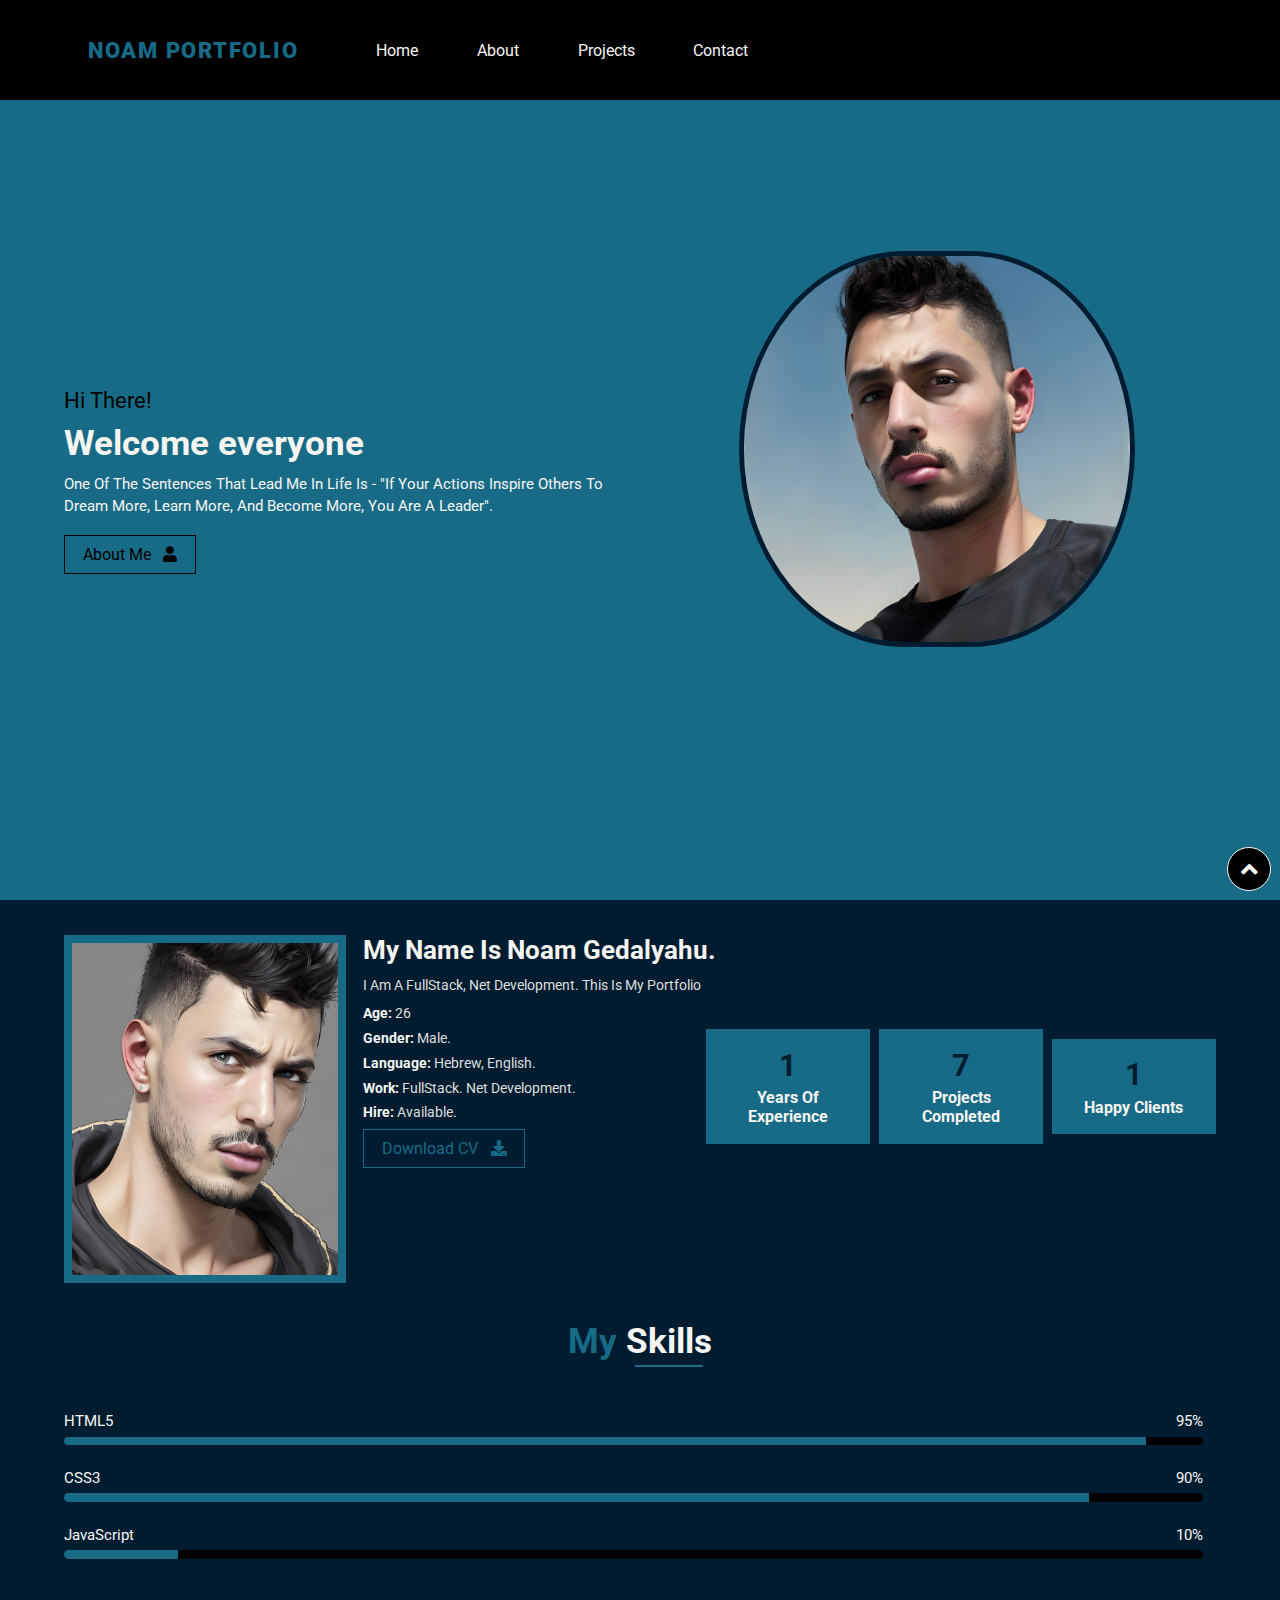
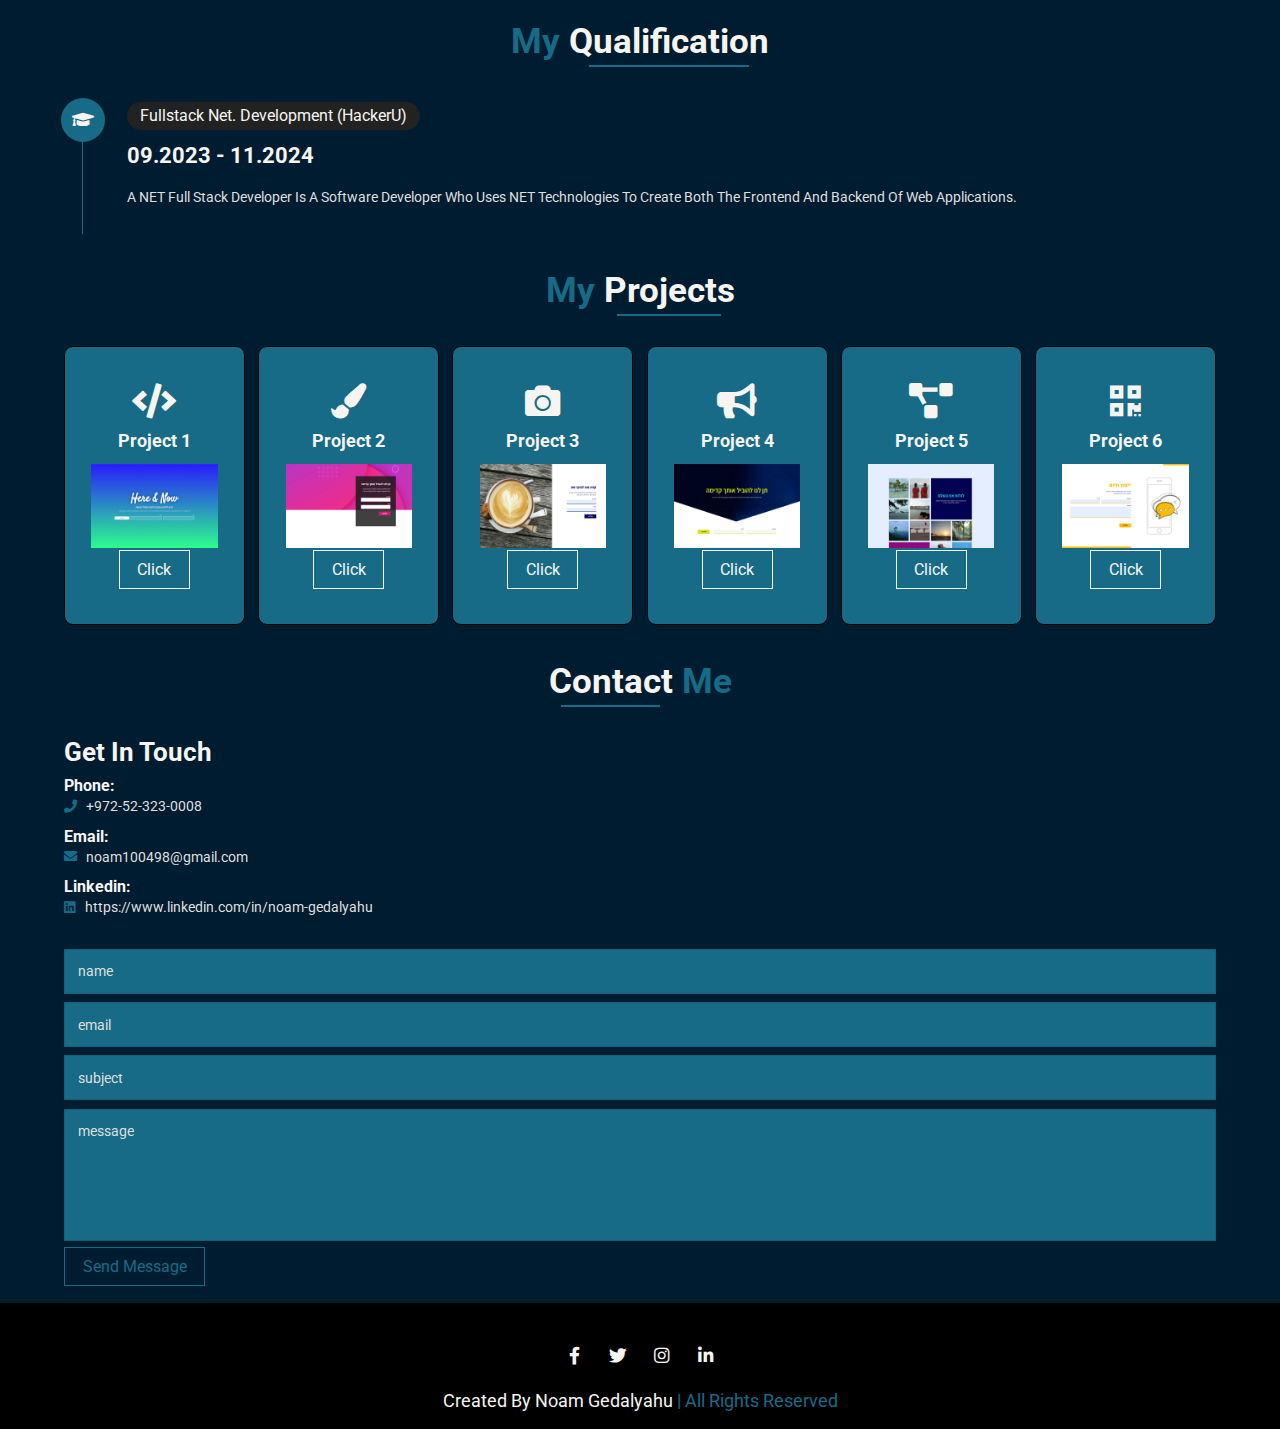
<file: noam gedalyahu/index.html>
<!DOCTYPE html>
<html lang="en">
<head>

    <meta charset="UTF-8">
    <meta http-equiv="X-UA-Compatible" content="IE=edge">
    <meta name="viewport" content="width=device-width, initial-scale=1.0">


    <title>Noam Gedalyahu| Personal Portfolio</title>


    <link rel="stylesheet" href="assets/vendors/font-awesome/css/all.min.css" />

   
    <link rel="stylesheet" href="assets/vendors/swiper/swiper.css" />


    <link rel="stylesheet" href="assets/vendors/magnific-popup/magnific-popup.css" />


    <link rel="stylesheet"  href="assets/css/main.css" />
    <link rel="stylesheet" href="assets/css/responsive.css" />

</head>
<body>


    <!-------------------- Scroll-Top Area (Start) -------------------->
    <a href="#home" class="scroll-top">
        <i class="fas fa-angle-up"></i>
    </a>
    <!-------------------- Scroll-Top Area (End) -------------------->

        

    <!-------------------- Header Area (Start) -------------------->

    <header class="header">
        <nav class="navbar">
            <div class="menu-toggle" id="mobile-menu">
                <span class="bar"></span>
                <span class="bar"></span>
                <span class="bar"></span>
            </div>
            <ul class="link">
                <a class="logo" href="#home">
                    <h2> Noam Portfolio </h2> 
                <li><a href="#home">Home</a></li>
                <li><a href="#about">About</a></li>
                <li><a href="#Projects">Projects</a></li>
                <li><a href="#contact">Contact</a></li>
            </ul>
        </nav>
        
         <!-------------------- navbar Area script (Start) -------------------->

        <script>
        document.getElementById("mobile-menu").addEventListener("click", function() {
            var navList = document.querySelector(".link");
            navList.classList.toggle("show");
        });
        </script>

        <!-------------------- navbar Area script (End) -------------------->

    </header> 

     <!-------------------- Header Area (End) -------------------->

    
 


    <!-------------------- Home Area (Start) -------------------->
    <section class="home" id="home">

        <div class="box-container">

            <div class="content">
                <div class="text">
                    <h2>hi there!</h1>
                    <h1>Welcome everyone <span class="typing-text"></span></h1>
                    <p>One of the sentences that lead me in life is -
                        "If your actions inspire others to dream more, learn more, and become more, you are a leader".
                    </p>
                    <a href="#about" class="btn">about me <i class="fas fa-user"></i></a>
                </div>
            </div>
    
            <div class="image">
                <img src="./assets/images/Home/Image.jpg" alt="Home-Image">
            </div>
            
    </section>
    <!-------------------- Home Area (End) -------------------->



    <!-------------------- About Area (Start) -------------------->
    <section class="about" id="about">

        <div class="box-container">

            <div class="image">
                <img src="./assets/images/About/Profile.jpg" alt="About-Image" />
            </div>
    
            <div class="content">

                <h2>My name is Noam Gedalyahu.</h2>
                <p>I am a FullStack, Net Development. This is my portfolio</p>
   
                <div class="about-info">

                    <div class="info">
                        <h4>age: <span>26</span></h4>
                        <h4>gender: <span>Male.</span></h4>
                        <h4>language: <span>Hebrew, English.</span></h4>
                        <h4>work: <span>FullStack. Net Development.</span></h4>
                        <h4>Hire: <span>available.</span></h4>
                        <a href="./assets/resume/noam cv.pdf" download="./assets/resume/noam cv.pdf" class="btn1">download CV <i class="fas fa-download"></i></a>
                    </div>

                    <div class="counting">

                        <div class="box">
                            <h1 class="count" data-count="0">1</h1>
                            <h3>years of experience</h3>
                        </div>
                        
                        <div class="box">
                            <h1 class="count" data-count="0">7</h1>
                            <h3>projects completed</h3>
                        </div>
            
                        <div class="box">
                            <h1 class="count" data-count="0">1</h1>
                            <h3>happy clients</h3>
                        </div>         
                    </div>
                </div>
            </div>
        </div>

        <div class="skill-container">
            <div class="heading">
                <h2>my <span>skills</span></h2>
            </div>
    
            <div class="skills">
                <div class="skill-item item1">
                    <div class="box">
                        <h3>HTML5<span> 95% </span> </h3>
                        <div class="progress-bar"> <span></span> </div>
                    </div>
                    <div class="box">
                        <h3>CSS3<span> 90% </span> </h3>
                        <div class="progress-bar"> <span></span> </div>
                    </div>
                    <div class="box">
                        <h3>JavaScript<span> 10% </span> </h3>
                        <div class="progress-bar"> <span></span> </div>
                    </div>

                </div>
    
            </div>
    
        </div>

    </section>
    <!-------------------- About Area (End) -------------------->

    

    <!-------------------- Qualification Area (Start) -------------------->
    <section class="qualification">

        <div class="heading">
            <h2>my <span>qualification</span></h2>
        </div>

        <div class="box-container">

            <div class="education">

                <div class="experience-item">
                    <i class="fas fa-graduation-cap"></i>
                    <div class="content">
                        <span>Fullstack Net. development (HackerU)</span>
                        <h3>09.2023 - 11.2024</h3>
                        <p>A NET Full Stack Developer is a software developer who uses NET technologies to create both the frontend and backend of web applications.</p>
                    </div>
                </div>
    
  
    
            </div>

        </div>
    </section>

    <!-------------------- Qualification Area (End) -------------------->



    <!-------------------- Projects Area (Start) -------------------->
    <section class="Projects" id="Projects">

        <div class="heading">
            <h2>my <span>Projects</span></h2>
        </div>

        <div class="box-container">

            <div class="Projects-item">
                <i class="fas fa-code"></i>
                <h3>Project 1 </h3>
                <img src="./assets/images/Portfolio/Project-1.png">
                <a href="./htmlprojects/project1/presentation1.html">click</a>
            </div>

            <div class="Projects-item">
                <i class="fas fa-paint-brush"></i>
                <h3>project 2</h3>
                <img src="./assets/images/Portfolio/Project-2.png">
                <a href="./htmlprojects/project2/presentation2.html">click</a>
            </div>

            <div class="Projects-item">
                <i class="fas fa-camera"></i>
                <h3>project 3</h3>
                <img src="./assets/images/Portfolio/Project-3.png">
                <a href="./htmlprojects/project3/presentation3.html">click</a>
            </div>

            <div class="Projects-item">
                <i class="fas fa-bullhorn"></i>
                <h3>project 4</h3>
                <img src="./assets/images/Portfolio/Project-4.png">
                <a href="./htmlprojects/project4/presentation4.html">click</a>
            </div>

            <div class="Projects-item">
                <i class="fas fa-project-diagram"></i>
                <h3>project 5</h3>
                <img src="./assets/images/Portfolio/Project-5.png">
                <a href="./htmlprojects/project5/presentation5.html">click</a>
            </div>

            <div class="Projects-item">
                <i class="fas fa-qrcode"></i>
                <h3>project 6</h3>
                <img src="./assets/images/Portfolio/Project-6.png">
                <a href="./htmlprojects/project6/presentation6.html">click</a>
            </div>

        </div>
        
    </section>
    <!-------------------- Projects Area (End) -------------------->



    <!-------------------- Contact Area (Start) -------------------->
    <section class="contact" id="contact">

        <div class="heading">
            <h2><span>contact</span> me</h2>
        </div>

        <div class="box-container">

            <div class="contact-info">

                <h3>get in touch</h3>

    
                <div class="info-item">
                    <h4>Phone:</h4>
                    <div class="detail">
                        <div class="fas fa-phone"></div>
                        <p>+972-52-323-0008</p>
                    </div>
                <div class="info-item">
                    <h4>email:</h4>
                    <div class="detail">
                        <div class="fas fa-envelope"></div>
                        <p class="gmail">noam100498@gmail.com</p>
                    </div>
                <div class="info-item">
                    <h4>linkedin:</h4>
                    <div class="detail">
                        <div class="fab fa-linkedin"></div>
                        <p class="linkedin">https://www.linkedin.com/in/noam-gedalyahu</p>
                    </div>
                </div>
                </div>
            </div>
    
            <form method="post" class="contact-form" id="contactUs-Form">
                    
                <input type="text" name="name" class="box" id="name" placeholder="name" required />
                <input type="email" name="email" class="box" id="email" placeholder="email" required />
                <input type="text" name="subject" class="box" id="subject" placeholder="subject" required />
                <textarea cols="30" rows="10" name="comment" id="comment" class="box" placeholder="message"></textarea>
                <button type="submit" class="btn1" name="submit" id="submit">send message</button>
                
                <span class="alert" id="msg"></span>
                
            </form>
            
        </div>

    </section>
    <!-------------------- Contact Area (End) -------------------->



    <!-------------------- Footer Area (Start) -------------------->
    <footer>
        <div class="social">
            <a href="https://www.facebook.com/noam.gedalyahu/" class="fab fa-facebook-f"></a>
            <a href="https://twitter.com/noam100498" class="fab fa-twitter"></a>
            <a href="https://www.instagram.com/noam_gedalyahu/" class="fab fa-instagram"></a>
            <a href="https://www.linkedin.com/in/noam-gedalyahu-479233239/" class="fab fa-linkedin-in"></a>
        </div>

        <div class="content">
            <p>created by Noam Gedalyahu <span>| all rights reserved</span></p>
        </div>
    </footer>
    <!-------------------- Footer Area (End) -------------------->

</body>
</html>
</file>
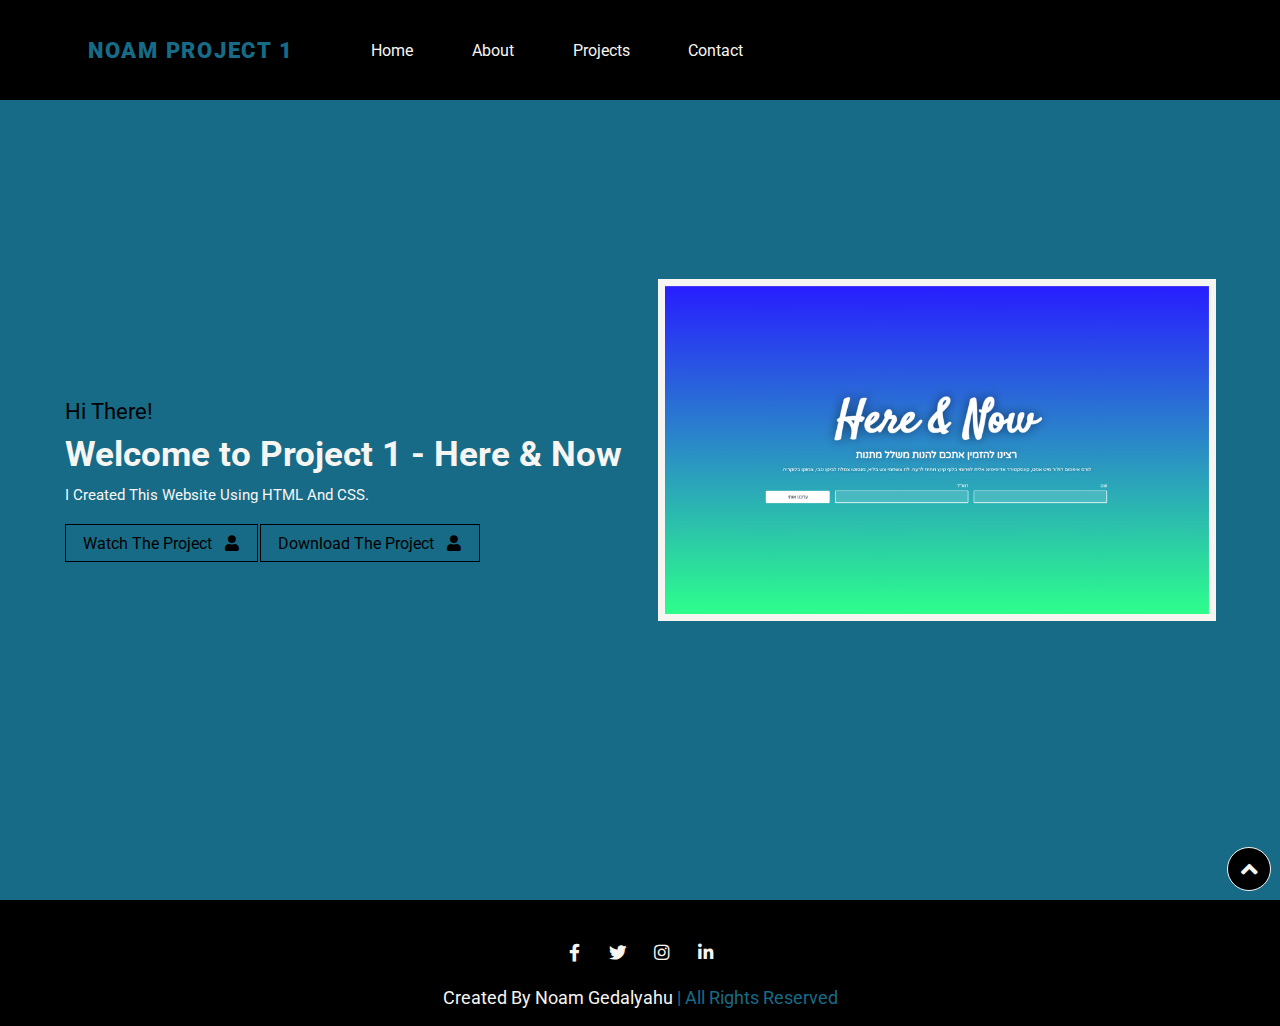
<file: noam gedalyahu/htmlprojects/project1/presentation1.html>
<!DOCTYPE html>
<html lang="en">
<head>

    <meta charset="UTF-8">
    <meta http-equiv="X-UA-Compatible" content="IE=edge">
    <meta name="viewport" content="width=device-width, initial-scale=1.0">


    <title>Noam Gedalyahu|Project 1</title>


    <link rel="stylesheet" href="./assets/vendors/font-awesome/css/all.min.css" />

   
    <link rel="stylesheet" href="./assets/vendors/magnific-popup/magnific-popup.css" />


    <link rel="stylesheet" href="./assets/vendors/swiper/swiper.css" />


    <link rel="stylesheet"  href="./assets/css/presentation1.css" />


    <link rel="stylesheet" href="./assets/css/responsive.css">

</head>
<body>


    <!-------------------- Scroll-Top Area (Start) -------------------->
    <a href="#home" class="scroll-top">
        <i class="fas fa-angle-up"></i>
    </a>
    <!-------------------- Scroll-Top Area (End) -------------------->

        

 <!-------------------- Header Area (Start) -------------------->

 <header class="header">
    <nav class="navbar">
        <div class="menu-toggle" id="mobile-menu">
            <span class="bar"></span>
            <span class="bar"></span>
            <span class="bar"></span>
        </div>
        <ul class="link">
            <a class="logo" href="https://noamg98.github.io/Noam-Portfolio/noam%20gedalyahu/index.html#home">
                <h2>Noam Project 1 </h2> 
            <li><a href="https://noamg98.github.io/Noam-Portfolio/noam%20gedalyahu/index.html#home">Home</a></li>
            <li><a href="https://noamg98.github.io/Noam-Portfolio/noam%20gedalyahu/index.html#about">About</a></li>
            <li><a href="https://noamg98.github.io/Noam-Portfolio/noam%20gedalyahu/index.html#Projects">Projects</a></li>
            <li><a href="https://noamg98.github.io/Noam-Portfolio/noam%20gedalyahu/index.html#contact">Contact</a></li>
        </ul>
    </nav>
    
     <!-------------------- navbar Area script (Start) -------------------->

    <script>
    document.getElementById("mobile-menu").addEventListener("click", function() {
        var navList = document.querySelector(".link");
        navList.classList.toggle("show");
    });
    </script>

    <!-------------------- navbar Area script (End) -------------------->

</header> 

 <!-------------------- Header Area (End) -------------------->


    <!-------------------- Home Area (Start) -------------------->
    <section class="home" id="home">

        <div class="box-container">

            <div class="content">
                <div class="text">
                    <h2>hi there!</h1>
                    <h1>Welcome to Project 1 - Here & Now<span class="typing-text"></span></h1>
                    <p>I created this website using HTML and CSS.</p>
                    <a href="./the-project1.html" class="btn">Watch the Project <i class="fas fa-user"></i></a>
                    <a href="./assets/Project1.zip" download="./assets/zip.zip" class="btn">Download the Project <i class="fas fa-user"></i></a>
                </div>
            </div>
    
            <div class="image">
                <img src="./assets/image/Project 1 Photo.png" alt="Home-Image">
            </div>
            
    </section>
    <!-------------------- Home Area (End) -------------------->


    <!-------------------- Footer Area (Start) -------------------->
    <footer>
        <div class="social">
            <a href="https://www.facebook.com/noam.gedalyahu/" class="fab fa-facebook-f"></a>
            <a href="https://twitter.com/noam100498" class="fab fa-twitter"></a>
            <a href="https://www.instagram.com/noam_gedalyahu/" class="fab fa-instagram"></a>
            <a href="https://www.linkedin.com/in/noam-gedalyahu-479233239/" class="fab fa-linkedin-in"></a>
        </div>

        <div class="content">
            <p>created by Noam Gedalyahu <span>| all rights reserved</span></p>
        </div>
    </footer>
    <!-------------------- Footer Area (End) -------------------->

</body>
</html>
</file>
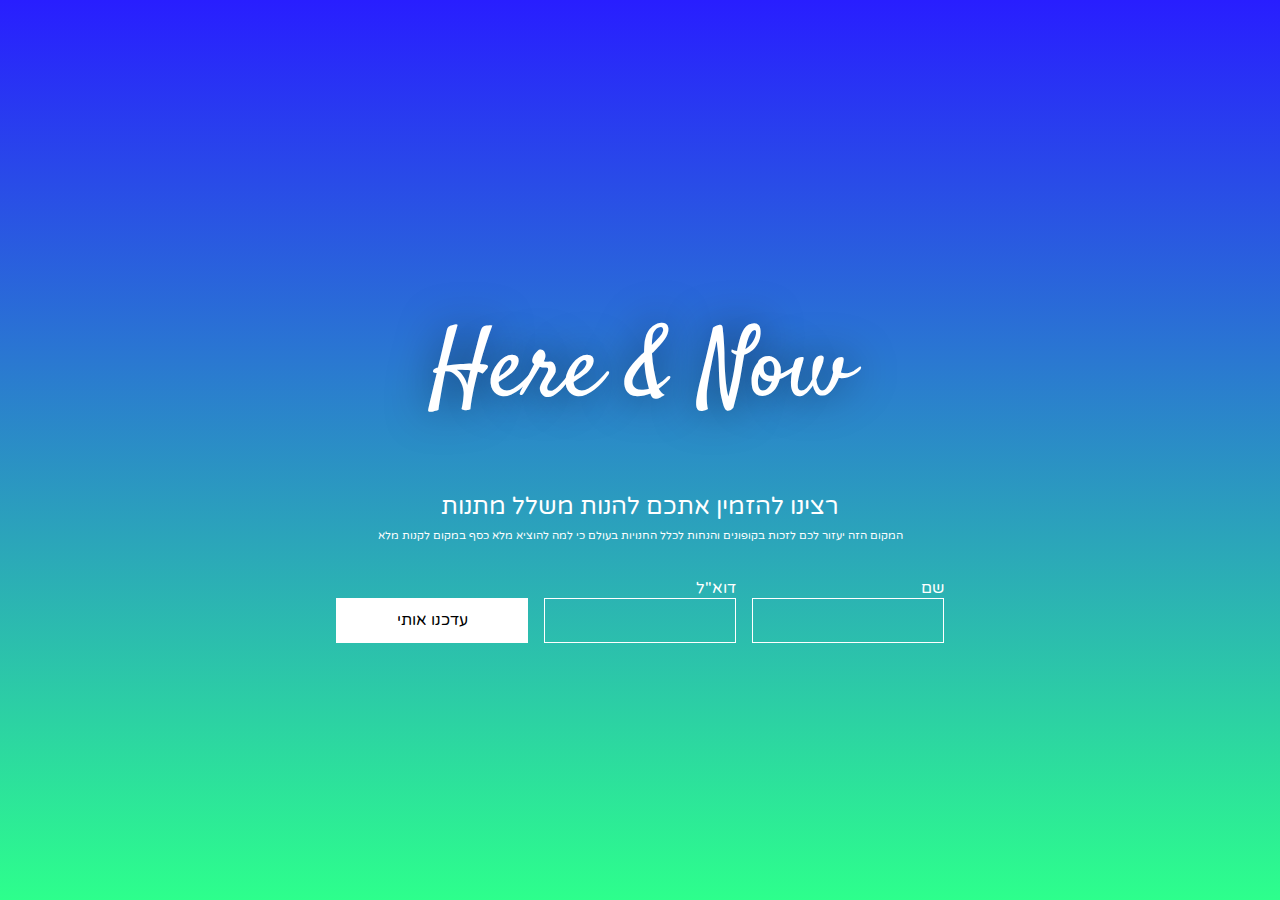
<file: noam gedalyahu/htmlprojects/project1/the-project1.html>
<!DOCTYPE html>
<html lang="en">

<head>
    <meta charset="UTF-8">
    <meta name="viewport" content="width=device-width, initial-scale=1.0">
    <link rel="stylesheet" href="./the-project.css">
    <title>Project 1</title>

    <link rel="preconnect" href="https://fonts.googleapis.com">

    <link rel="preconnect" href="https://fonts.gstatic.com" crossorigin="">

    <link href="https://fonts.googleapis.com/css2?family=Satisfy&amp;family=Varela+Round&amp;display=swap" rel="stylesheet">

</head>

<body>

    <div class="container">
        <div class="content">
          <div class="text">
            <h1>Here &amp; Now</h1>
            <h3>רצינו להזמין אתכם להנות משלל מתנות</h3>
            <p>
              המקום הזה יעזור לכם לזכות בקופונים והנחות לכלל החנויות בעולם
              כי למה להוציא מלא כסף במקום לקנות מלא
            </p>
          </div>
  
          <form class="form-section">
            <div class="input-box">
              <label for="name">שם</label>
              <input type="text" fdprocessedid="0ipp6g">
            </div>
            <div class="input-box">
              <label for="email">דוא"ל</label>
              <input type="text" fdprocessedid="2bzsta">
            </div>
            <div class="btn">
              <input type="submit" value="עדכנו אותי" fdprocessedid="r83isp">
            </div>
          </form>
        </div>
      </div>

</body>

</html>
</file>
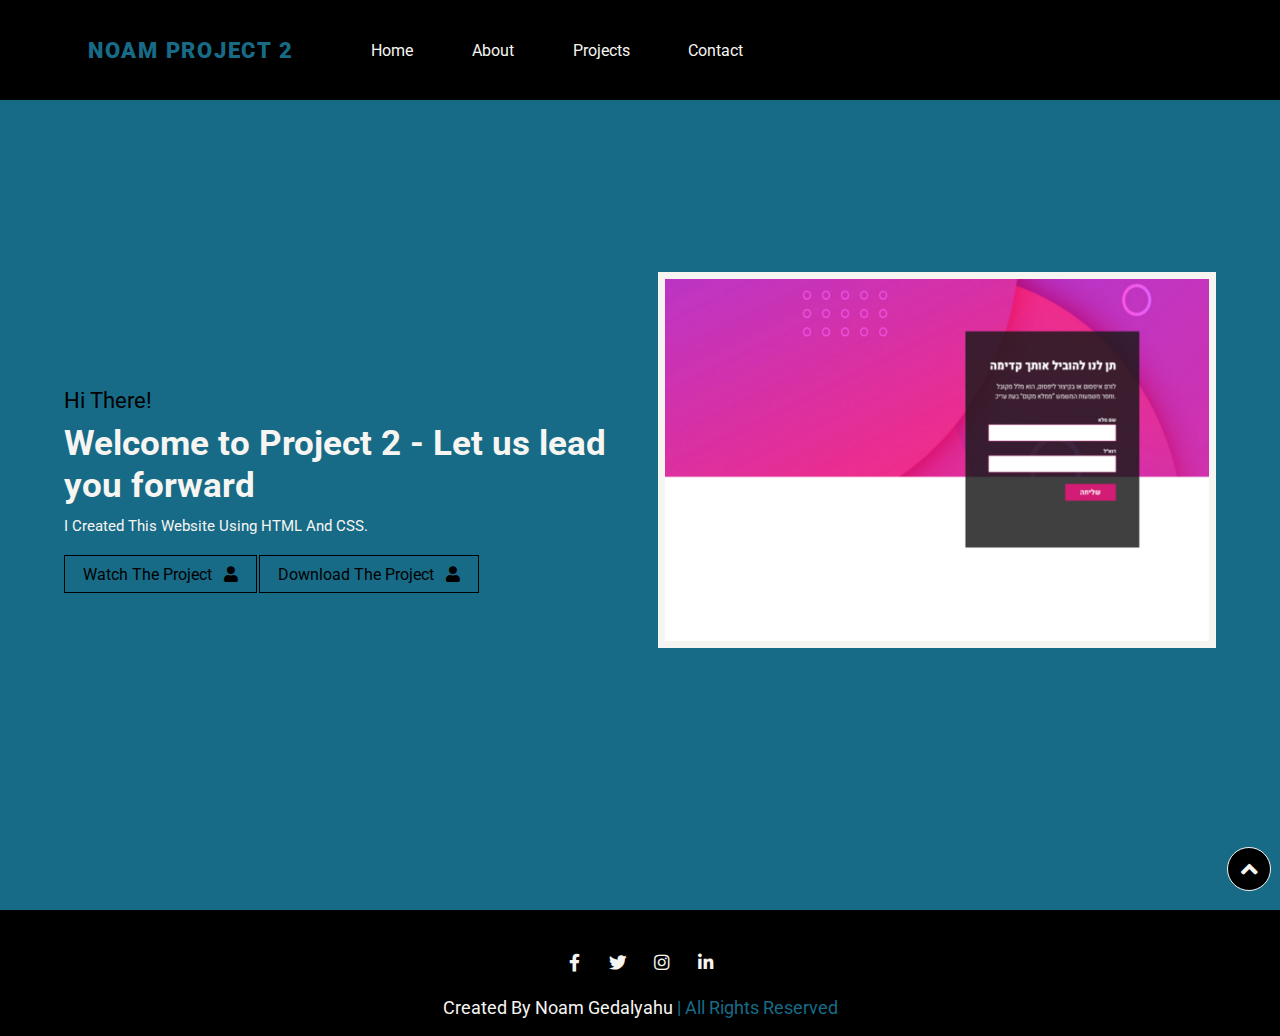
<file: noam gedalyahu/htmlprojects/project2/presentation2.html>
<!DOCTYPE html>
<html lang="en">
<head>

    <meta charset="UTF-8">
    <meta http-equiv="X-UA-Compatible" content="IE=edge">
    <meta name="viewport" content="width=device-width, initial-scale=1.0">


    <title>Noam Gedalyahu|Project 2</title>


    <link rel="stylesheet" href="./assets/vendors/font-awesome/css/all.min.css" />

   
    <link rel="stylesheet" href="./assets/vendors/magnific-popup/magnific-popup.css" />


    <link rel="stylesheet" href="./assets/vendors/swiper/swiper.css" />>


    <link rel="stylesheet"  href="./assets/css/presentation2.css" />

    <link rel="stylesheet" href="./assets/css/responsive.css">

</head>
<body>


    <!-------------------- Scroll-Top Area (Start) -------------------->
    <a href="#home" class="scroll-top">
        <i class="fas fa-angle-up"></i>
    </a>
    <!-------------------- Scroll-Top Area (End) -------------------->

        

   <!-------------------- Header Area (Start) -------------------->

   <header class="header">
    <nav class="navbar">
        <div class="menu-toggle" id="mobile-menu">
            <span class="bar"></span>
            <span class="bar"></span>
            <span class="bar"></span>
        </div>
        <ul class="link">
            <a class="logo" href="https://noamg98.github.io/Noam-Portfolio/noam%20gedalyahu/index.html#home">
                <h2>Noam Project 2 </h2> 
            <li><a href="https://noamg98.github.io/Noam-Portfolio/noam%20gedalyahu/index.html#home">Home</a></li>
            <li><a href="https://noamg98.github.io/Noam-Portfolio/noam%20gedalyahu/index.html#about">About</a></li>
            <li><a href="https://noamg98.github.io/Noam-Portfolio/noam%20gedalyahu/index.html#Projects">Projects</a></li>
            <li><a href="https://noamg98.github.io/Noam-Portfolio/noam%20gedalyahu/index.html#contact">Contact</a></li>
        </ul>
    </nav>
    
     <!-------------------- navbar Area script (Start) -------------------->

    <script>
    document.getElementById("mobile-menu").addEventListener("click", function() {
        var navList = document.querySelector(".link");
        navList.classList.toggle("show");
    });
    </script>

    <!-------------------- navbar Area script (End) -------------------->

</header> 

 <!-------------------- Header Area (End) -------------------->


    <!-------------------- Home Area (Start) -------------------->
    <section class="home" id="home">

        <div class="box-container">

            <div class="content">
                <div class="text">
                    <h2>hi there!</h1>
                    <h1>Welcome to Project 2 - Let us lead you forward<span class="typing-text"></span></h1>
                    <p>I created this website using HTML and CSS.</p>
                    <a href="./the-project2.html" class="btn">Watch the Project <i class="fas fa-user"></i></a>
                    <a href="./assets/Project2.zip" download="./assets/zip.zip" class="btn">Download the Project <i class="fas fa-user"></i></a>
                </div>
            </div>
    
            <div class="image">
                <img src="./assets/image/Project-2.png" alt="Home-Image">
            </div>
            
    </section>
    <!-------------------- Home Area (End) -------------------->

    <!-------------------- Footer Area (Start) -------------------->
    <footer>
        <div class="social">
            <a href="https://www.facebook.com/noam.gedalyahu/" class="fab fa-facebook-f"></a>
            <a href="https://twitter.com/noam100498" class="fab fa-twitter"></a>
            <a href="https://www.instagram.com/noam_gedalyahu/" class="fab fa-instagram"></a>
            <a href="https://www.linkedin.com/in/noam-gedalyahu-479233239/" class="fab fa-linkedin-in"></a>
        </div>

        <div class="content">
            <p>created by Noam Gedalyahu <span>| all rights reserved</span></p>
        </div>
    </footer>
    <!-------------------- Footer Area (End) -------------------->

</body>
</html>
</file>
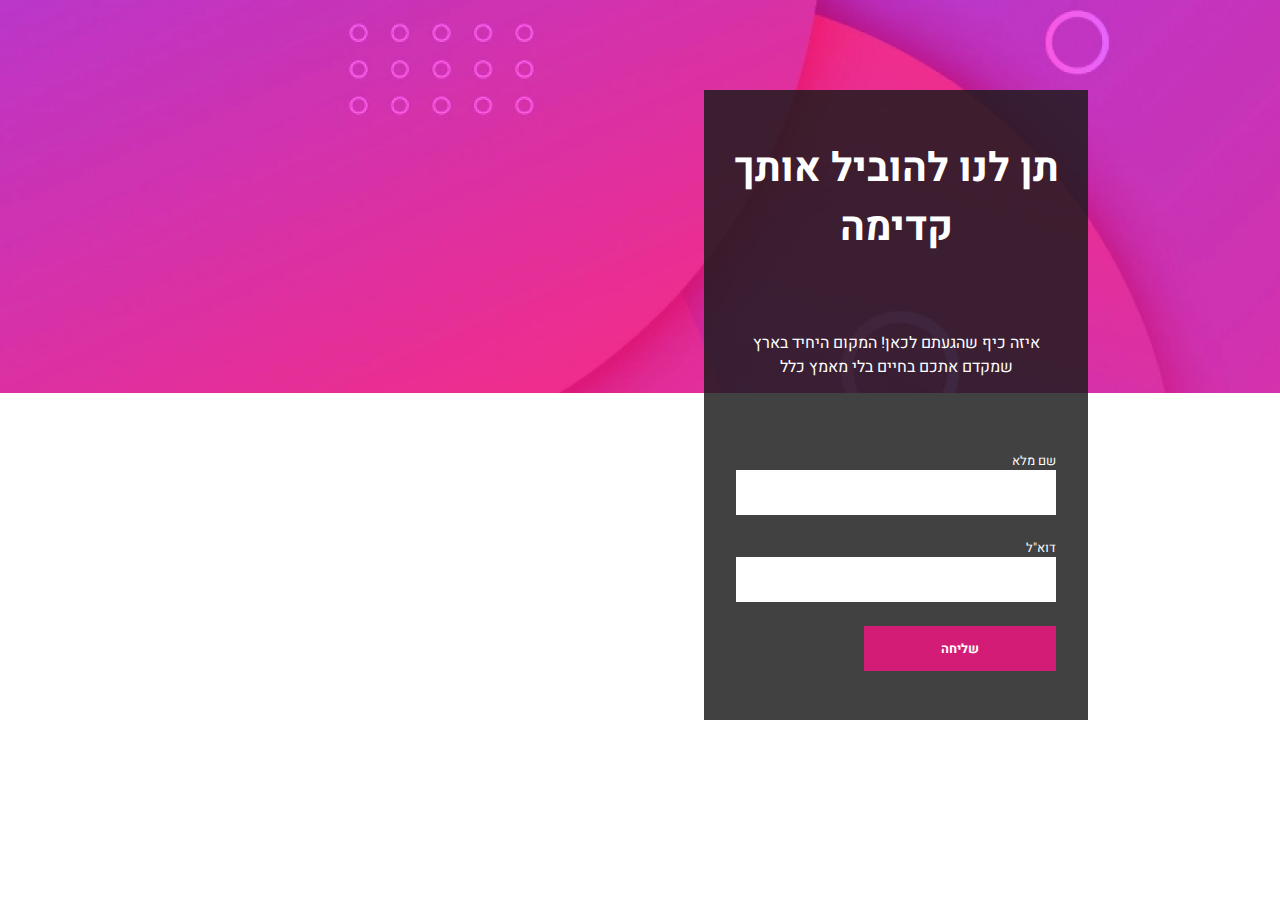
<file: noam gedalyahu/htmlprojects/project2/the-project2.html>
<!DOCTYPE html>
<head>
    <meta charset="UTF-8">
    <meta name="viewport" content="width=device-width, initial-scale=1.0">
    <title>Project 2</title>
    <link rel="stylesheet" href="./the-project2.css">
    <link rel="preconnect" href="https://fonts.googleapis.com">
    <link rel="preconnect" href="https://fonts.gstatic.com" crossorigin="">
    <link href="https://fonts.googleapis.com/css2?family=Assistant:wght@200;300;400;500;600;700;800&amp;family=Heebo:wght@100;200;300;400;500;600;700;800;900&amp;display=swap" rel="stylesheet">
  </head>
  <body>
    <div class="container">
      <div class="img-box">
      <img src="./assets/image/backImage.png" class="desktop-image">
      <img src="./assets/image/backgroundResponsive.png" class="mobile-image"></div>

      <div class="form-box">
        <h1>תן לנו להוביל אותך קדימה</h1>
        <p>
          איזה כיף שהגעתם לכאן! המקום היחיד בארץ שמקדם אתכם בחיים בלי מאמץ כלל
        </p>

        <form>
          <div class="input-text">
            <label for="Name">שם מלא</label>
            <input type="text" id="Name" required="">
          </div>
          <div class="input-text">
            <label for="email">דוא"ל</label>
            <input type="text" id="email" required="">
          </div>
          <div class="button">
            <input type="submit" value="שליחה">
          </div>
        </form>
      </div>
    </div>
  

</body>
</html>
</file>
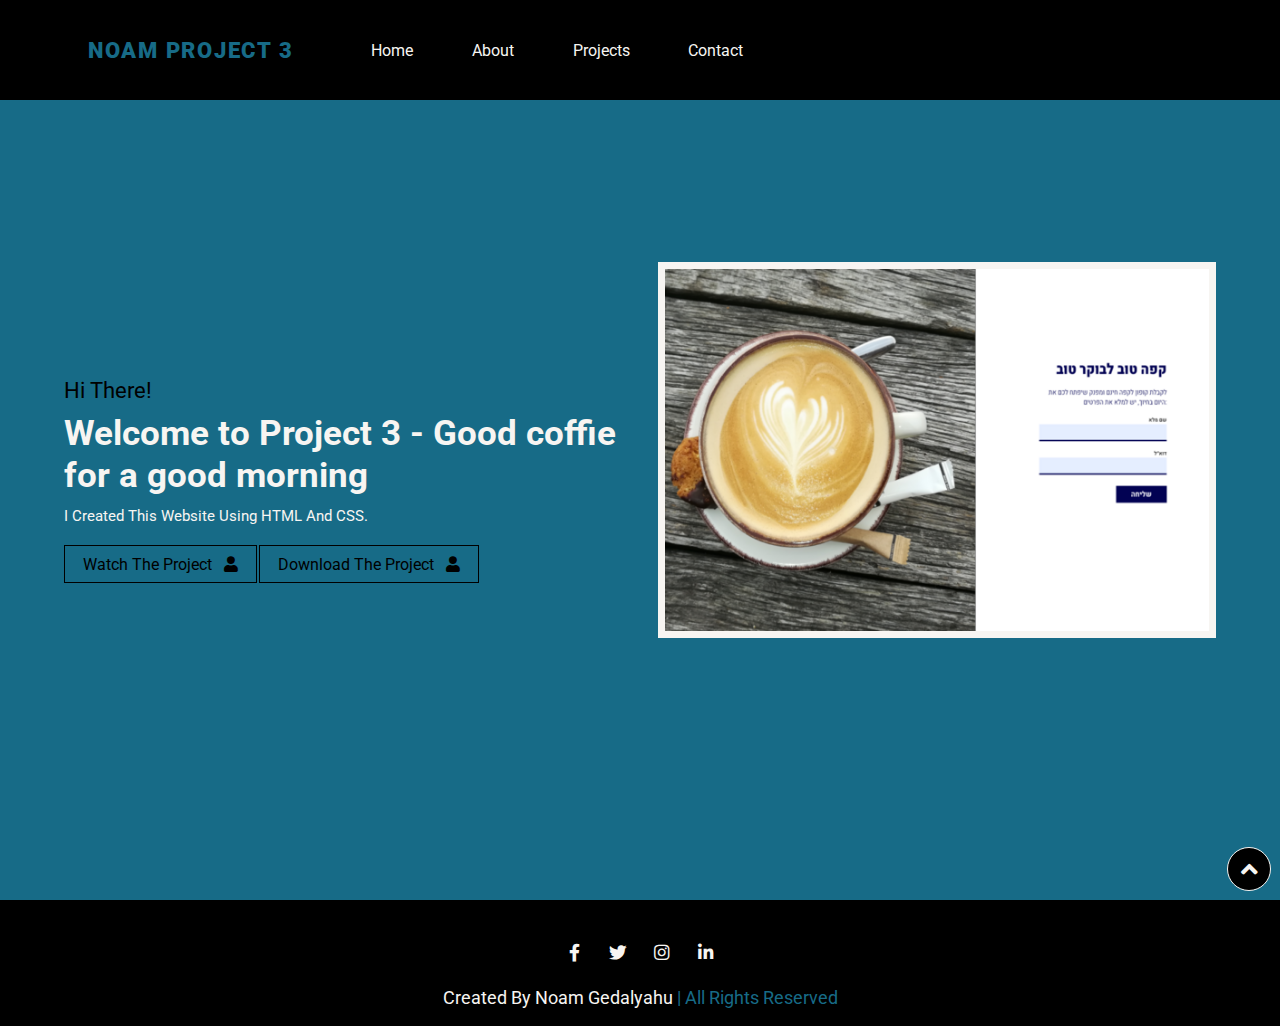
<file: noam gedalyahu/htmlprojects/project3/presentation3.html>
<!DOCTYPE html>
<html lang="en">
<head>

    <meta charset="UTF-8">
    <meta http-equiv="X-UA-Compatible" content="IE=edge">
    <meta name="viewport" content="width=device-width, initial-scale=1.0">


    <title>Noam Gedalyahu|Project 3</title>


    <link rel="stylesheet" href="./assets/vendors/font-awesome/css/all.min.css" />

   
    <link rel="stylesheet" href="./assets/vendors/magnific-popup/magnific-popup.css" />


    <link rel="stylesheet" href="./assets/vendors/swiper/swiper.css" />


    <link rel="stylesheet"  href="./assets/css/presentation3.css" />
    
    <link rel="stylesheet" href="./assets/css/responsive.css">

</head>
<body>


    <!-------------------- Scroll-Top Area (Start) -------------------->
    <a href="#home" class="scroll-top">
        <i class="fas fa-angle-up"></i>
    </a>
    <!-------------------- Scroll-Top Area (End) -------------------->

        

 <!-------------------- Header Area (Start) -------------------->

 <header class="header">
    <nav class="navbar">
        <div class="menu-toggle" id="mobile-menu">
            <span class="bar"></span>
            <span class="bar"></span>
            <span class="bar"></span>
        </div>
        <ul class="link">
            <a class="logo" href="https://noamg98.github.io/Noam-Portfolio/noam%20gedalyahu/index.html#home">
                <h2>Noam Project 3 </h2> 
            <li><a href="https://noamg98.github.io/Noam-Portfolio/noam%20gedalyahu/index.html#home">Home</a></li>
            <li><a href="https://noamg98.github.io/Noam-Portfolio/noam%20gedalyahu/index.html#about">About</a></li>
            <li><a href="https://noamg98.github.io/Noam-Portfolio/noam%20gedalyahu/index.html#Projects">Projects</a></li>
            <li><a href="https://noamg98.github.io/Noam-Portfolio/noam%20gedalyahu/index.html#contact">Contact</a></li>
        </ul>
    </nav>
    
     <!-------------------- navbar Area script (Start) -------------------->

    <script>
    document.getElementById("mobile-menu").addEventListener("click", function() {
        var navList = document.querySelector(".link");
        navList.classList.toggle("show");
    });
    </script>

    <!-------------------- navbar Area script (End) -------------------->

</header> 

 <!-------------------- Header Area (End) -------------------->

    <!-------------------- Home Area (Start) -------------------->
    <section class="home" id="home">

        <div class="box-container">

            <div class="content">
                <div class="text">
                    <h2>hi there!</h1>
                    <h1>Welcome to Project 3 - Good coffie for a good morning<span class="typing-text"></span></h1>
                    <p>I created this website using HTML and CSS.</p>
                    <a href="./the-project3.html" class="btn">Watch the Project <i class="fas fa-user"></i></a>
                    <a href="./assets/Project3.zip" download="./assets/zip.zip" class="btn">Download the Project <i class="fas fa-user"></i></a>
                </div>
            </div>
    
            <div class="image">
                <img src="./assets/image/Project-3.png" alt="Home-Image">
            </div>
            
    </section>
    <!-------------------- Home Area (End) -------------------->


    <!-------------------- Footer Area (Start) -------------------->
    <footer>
        <div class="social">
            <a href="https://www.facebook.com/noam.gedalyahu/" class="fab fa-facebook-f"></a>
            <a href="https://twitter.com/noam100498" class="fab fa-twitter"></a>
            <a href="https://www.instagram.com/noam_gedalyahu/" class="fab fa-instagram"></a>
            <a href="https://www.linkedin.com/in/noam-gedalyahu-479233239/" class="fab fa-linkedin-in"></a>
        </div>

        <div class="content">
            <p>created by Noam Gedalyahu <span>| all rights reserved</span></p>
        </div>
    </footer>
    <!-------------------- Footer Area (End) -------------------->

</body>
</html>
</file>
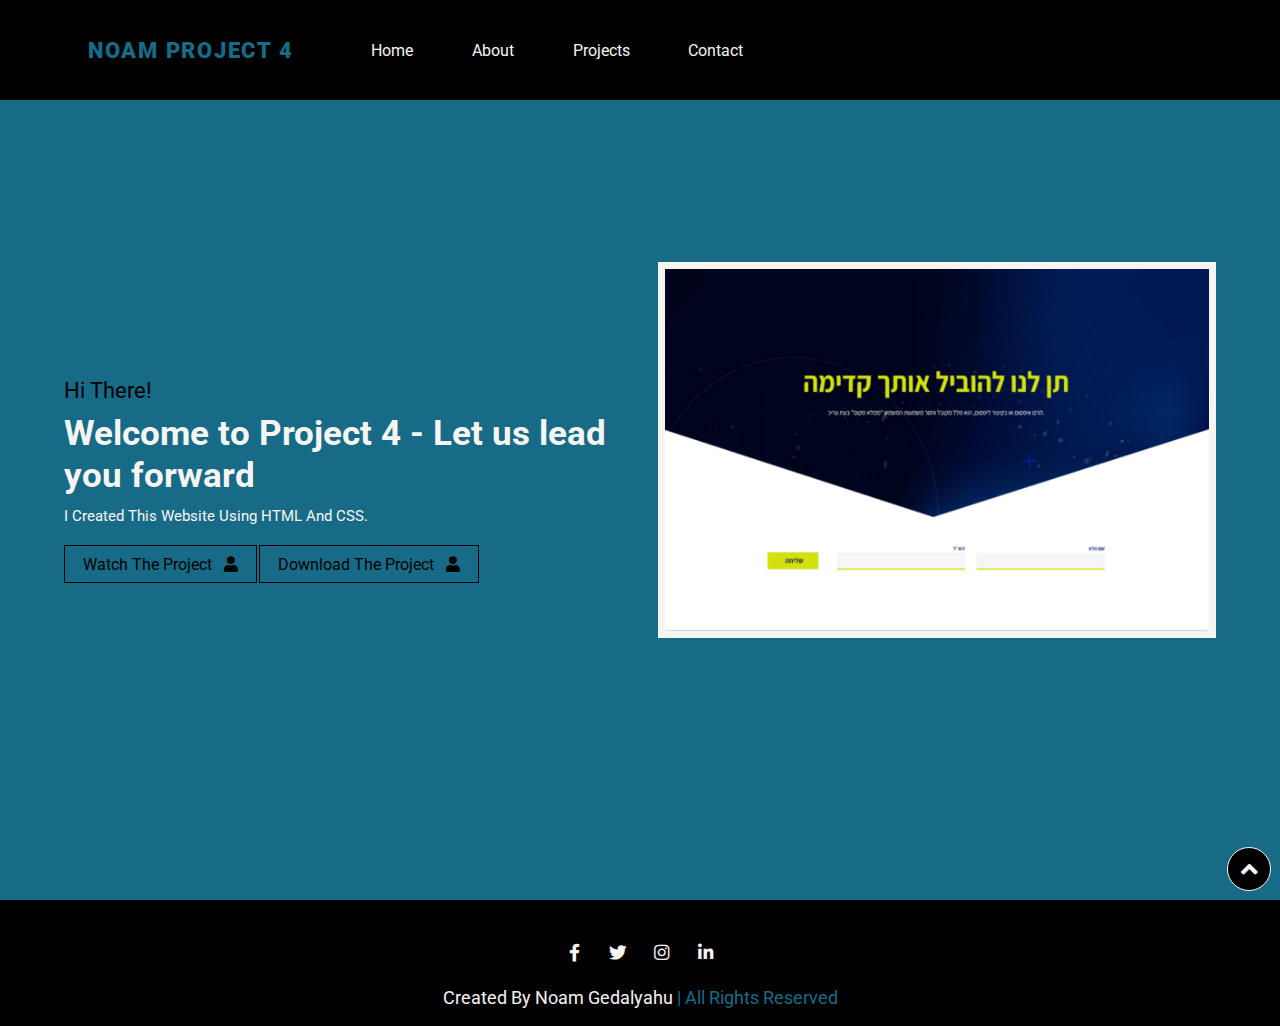
<file: noam gedalyahu/htmlprojects/project4/presentation4.html>
<!DOCTYPE html>
<html lang="en">
<head>

    <meta charset="UTF-8">
    <meta http-equiv="X-UA-Compatible" content="IE=edge">
    <meta name="viewport" content="width=device-width, initial-scale=1.0">


    <title>Noam Gedalyahu|Project 4</title>


    <link rel="stylesheet" href="./assets/vendors/font-awesome/css/all.min.css" />

   
    <link rel="stylesheet" href="./assets/vendors/magnific-popup/magnific-popup.css" />


    <link rel="stylesheet" href="./assets/vendors/swiper/swiper.css" />


    <link rel="stylesheet"  href="./assets/css/presentation4.css" />
    
    <link rel="stylesheet" href="./assets/css/responsive.css">

</head>
<body>


    <!-------------------- Scroll-Top Area (Start) -------------------->
    <a href="#home" class="scroll-top">
        <i class="fas fa-angle-up"></i>
    </a>
    <!-------------------- Scroll-Top Area (End) -------------------->

        

     <!-------------------- Header Area (Start) -------------------->

     <header class="header">
        <nav class="navbar">
            <div class="menu-toggle" id="mobile-menu">
                <span class="bar"></span>
                <span class="bar"></span>
                <span class="bar"></span>
            </div>
            <ul class="link">
                <a class="logo" href="https://noamg98.github.io/Noam-Portfolio/noam%20gedalyahu/index.html#home">
                    <h2>Noam Project 4 </h2> 
                <li><a href="https://noamg98.github.io/Noam-Portfolio/noam%20gedalyahu/index.html#home">Home</a></li>
                <li><a href="https://noamg98.github.io/Noam-Portfolio/noam%20gedalyahu/index.html#about">About</a></li>
                <li><a href="https://noamg98.github.io/Noam-Portfolio/noam%20gedalyahu/index.html#Projects">Projects</a></li>
                <li><a href="https://noamg98.github.io/Noam-Portfolio/noam%20gedalyahu/index.html#contact">Contact</a></li>
            </ul>
        </nav>
        
         <!-------------------- navbar Area script (Start) -------------------->

        <script>
        document.getElementById("mobile-menu").addEventListener("click", function() {
            var navList = document.querySelector(".link");
            navList.classList.toggle("show");
        });
        </script>

        <!-------------------- navbar Area script (End) -------------------->

    </header> 

     <!-------------------- Header Area (End) -------------------->


    <!-------------------- Home Area (Start) -------------------->
    <section class="home" id="home">

        <div class="box-container">

            <div class="content">
                <div class="text">
                    <h2>hi there!</h1>
                    <h1>Welcome to Project 4 - Let us lead you forward<span class="typing-text"></span></h1>
                    <p>I created this website using HTML and CSS.</p>
                    <a href="./the-project4.html" class="btn">Watch the Project <i class="fas fa-user"></i></a>
                    <a href="./assets/Project4.zip" download="./assets/zip.zip" class="btn">Download the Project <i class="fas fa-user"></i></a>
                </div>
            </div>
    
            <div class="image">
                <img src="./assets/image/Project-4.png" alt="Home-Image">
            </div>
            
    </section>
    <!-------------------- Home Area (End) -------------------->

    <!-------------------- Footer Area (Start) -------------------->
    <footer>
        <div class="social">
            <a href="https://www.facebook.com/noam.gedalyahu/" class="fab fa-facebook-f"></a>
            <a href="https://twitter.com/noam100498" class="fab fa-twitter"></a>
            <a href="https://www.instagram.com/noam_gedalyahu/" class="fab fa-instagram"></a>
            <a href="https://www.linkedin.com/in/noam-gedalyahu-479233239/" class="fab fa-linkedin-in"></a>
        </div>

        <div class="content">
            <p>created by Noam Gedalyahu <span>| all rights reserved</span></p>
        </div>
    </footer>
    <!-------------------- Footer Area (End) -------------------->

</body>
</html>
</file>
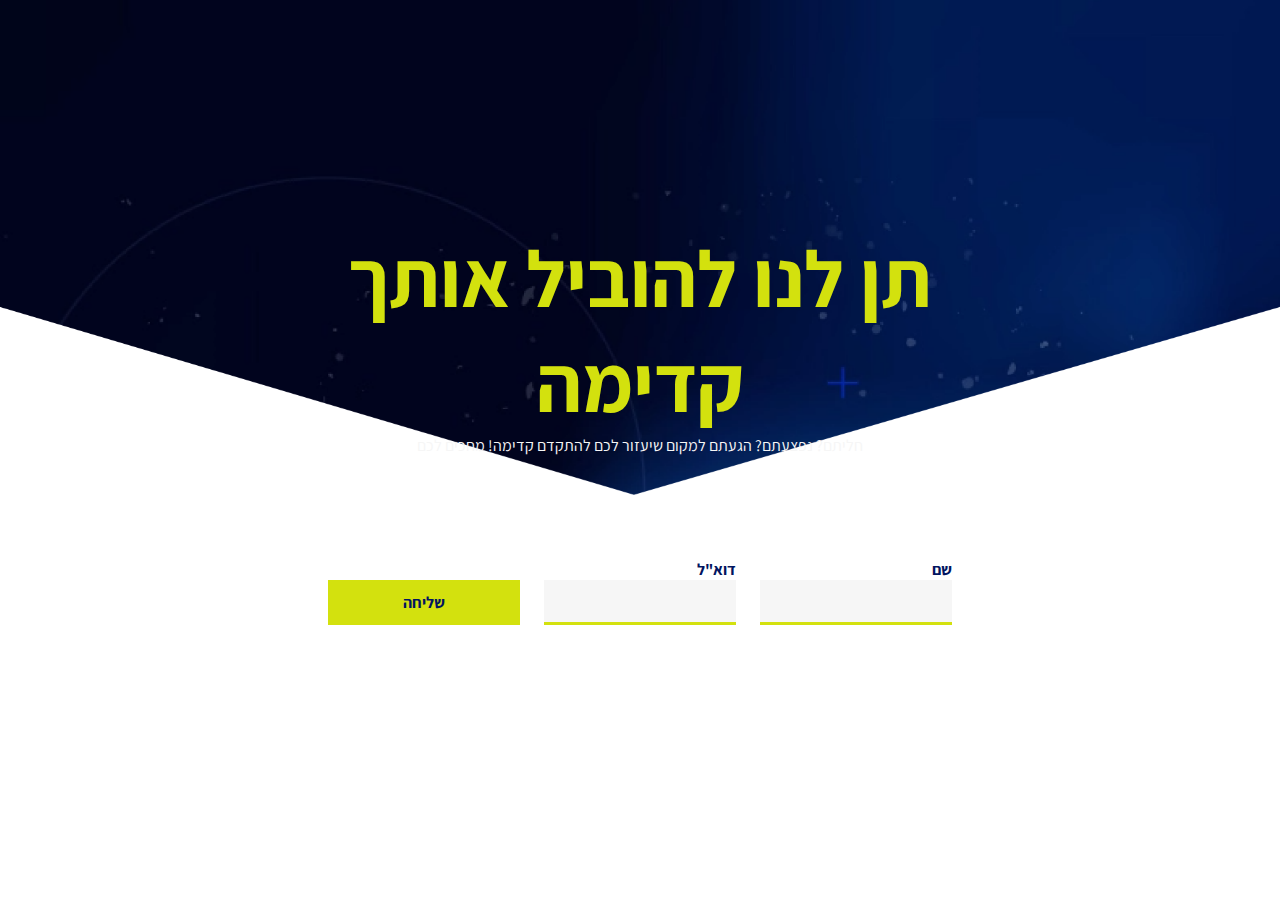
<file: noam gedalyahu/htmlprojects/project4/the-project4.html>
<html lang="en"><head>
    <meta charset="UTF-8">
    <meta name="viewport" content="width=device-width, initial-scale=1.0">
    <title>Project 4</title>
    <link rel="stylesheet" href="./the-project4.css">
    <link rel="preconnect" href="https://fonts.googleapis.com">
    <link rel="preconnect" href="https://fonts.gstatic.com" crossorigin="">
    <link href="https://fonts.googleapis.com/css2?family=Assistant:wght@300;700&amp;family=Caveat:wght@700&amp;family=Satisfy&amp;family=Varela+Round&amp;display=swap" rel="stylesheet">
  </head>

  <body>
    <div class="container">
      <section>
        <img src="./assets/image/bgi.png" alt="">
        <div class="overlay-text">
          <h1>תן לנו להוביל אותך קדימה</h1>
          <p>
            חליתם? נפצעתם? הגעתם למקום שיעזור לכם להתקדם קדימה! מחכים לכם
          </p>
        </div>
      </section>

      <form class="form-section">
        <div class="input-box">
          <label for="name">שם</label>
          <input id="name" type="text" fdprocessedid="q5ca1q">
        </div>
        <div class="input-box">
          <label for="email">דוא"ל</label>
          <input id="email" type="text" fdprocessedid="2aek8p">
        </div>
        <div class="btn">
          <input type="submit" value="שליחה" fdprocessedid="x4pbg6">
        </div>
      </form>
    </div>
  
  </body
  ></html>
</file>
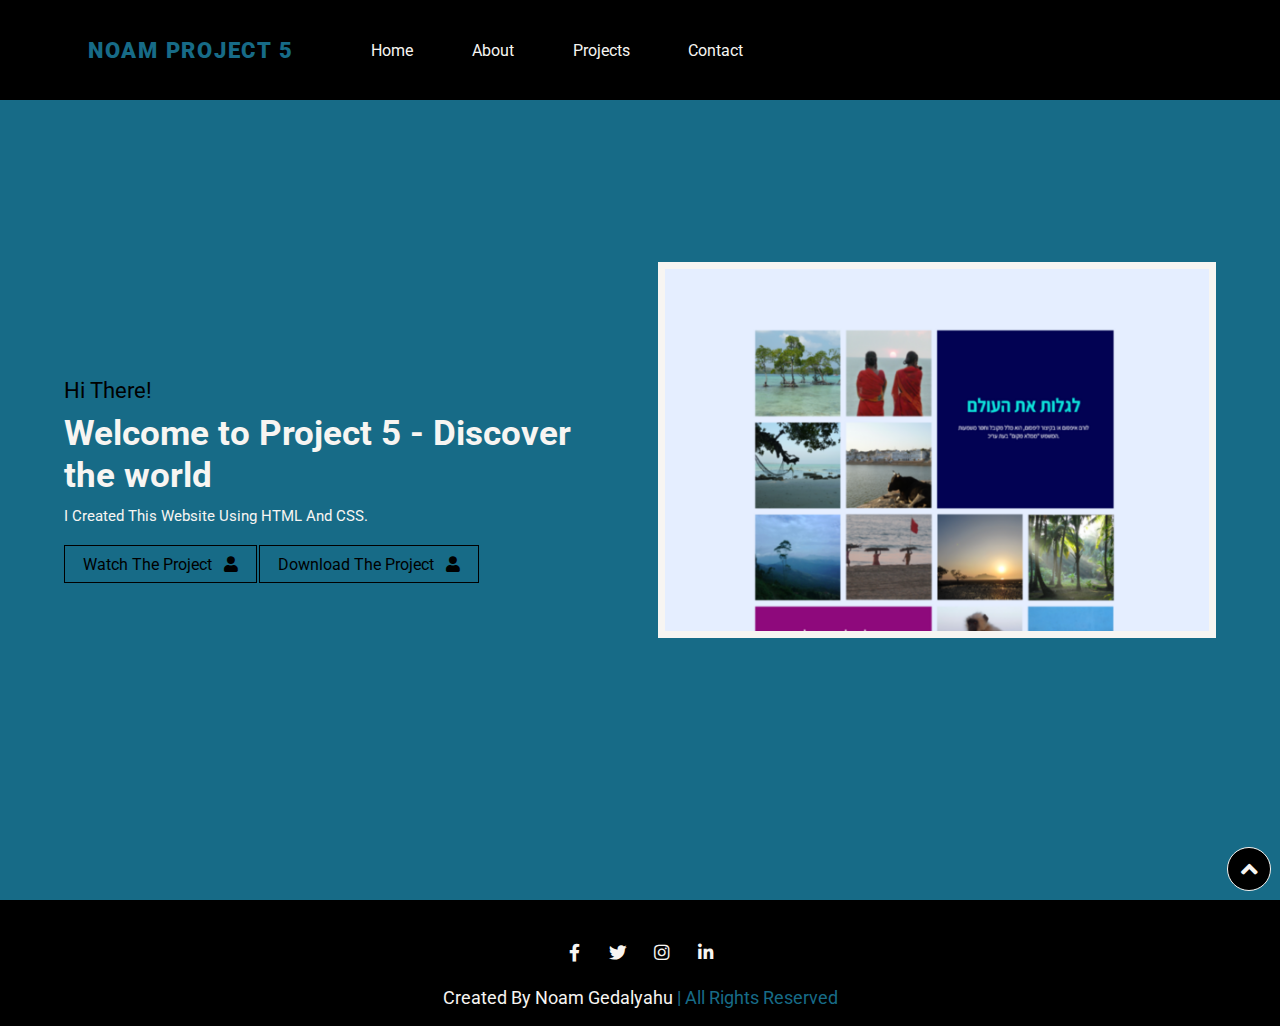
<file: noam gedalyahu/htmlprojects/project5/presentation5.html>
<!DOCTYPE html>
<html lang="en">
<head>

    <meta charset="UTF-8">
    <meta http-equiv="X-UA-Compatible" content="IE=edge">
    <meta name="viewport" content="width=device-width, initial-scale=1.0">


    <title>Noam Gedalyahu|Project 5</title>


    <link rel="stylesheet" href="./assets/vendors/font-awesome/css/all.min.css" />

   
    <link rel="stylesheet" href="./assets/vendors/magnific-popup/magnific-popup.css" />


    <link rel="stylesheet" href="./assets/vendors/swiper/swiper.css" />


    <link rel="stylesheet"  href="./assets/css/presentation5.css" />

    <link rel="stylesheet" href="./assets/css/responsive.css">
    
</head>
<body>


    <!-------------------- Scroll-Top Area (Start) -------------------->
    <a href="#home" class="scroll-top">
        <i class="fas fa-angle-up"></i>
    </a>
    <!-------------------- Scroll-Top Area (End) -------------------->

    
        <!-------------------- Header Area (Start) -------------------->

        <header class="header">
            <nav class="navbar">
                <div class="menu-toggle" id="mobile-menu">
                    <span class="bar"></span>
                    <span class="bar"></span>
                    <span class="bar"></span>
                </div>
                <ul class="link">
                    <a class="logo" href="https://noamg98.github.io/Noam-Portfolio/noam%20gedalyahu/index.html#home">
                        <h2>Noam Project 5 </h2> 
                    <li><a href="https://noamg98.github.io/Noam-Portfolio/noam%20gedalyahu/index.html#home">Home</a></li>
                    <li><a href="https://noamg98.github.io/Noam-Portfolio/noam%20gedalyahu/index.html#about">About</a></li>
                    <li><a href="https://noamg98.github.io/Noam-Portfolio/noam%20gedalyahu/index.html#Projects">Projects</a></li>
                    <li><a href="https://noamg98.github.io/Noam-Portfolio/noam%20gedalyahu/index.html#contact">Contact</a></li>
                </ul>
            </nav>
            
             <!-------------------- navbar Area script (Start) -------------------->
    
            <script>
            document.getElementById("mobile-menu").addEventListener("click", function() {
                var navList = document.querySelector(".link");
                navList.classList.toggle("show");
            });
            </script>
    
            <!-------------------- navbar Area script (End) -------------------->
    
        </header> 
    
         <!-------------------- Header Area (End) -------------------->



         <!-------------------- Home Area (Start) -------------------->
    <section class="home" id="home">

        <div class="box-container">

            <div class="content">
                <div class="text">
                    <h2>hi there!</h1>
                    <h1>Welcome to Project 5 - Discover the world<span class="typing-text"></span></h1>
                    <p>I created this website using HTML and CSS.</p>
                    <a href="./the-project5.html" class="btn">Watch the Project <i class="fas fa-user"></i></a>
                    <a href="./assets/Project5.zip" download="./assets/zip.zip" class="btn">Download the Project <i class="fas fa-user"></i></a>
                </div>
            </div>
    
            <div class="image">
                <img src="./assets/image/Project-5.png" alt="Home-Image">
            </div>
            
    </section>
    <!-------------------- Home Area (End) -------------------->


    <!-------------------- Footer Area (Start) -------------------->
    <footer>
        <div class="social">
            <a href="https://www.facebook.com/noam.gedalyahu/" class="fab fa-facebook-f"></a>
            <a href="https://twitter.com/noam100498" class="fab fa-twitter"></a>
            <a href="https://www.instagram.com/noam_gedalyahu/" class="fab fa-instagram"></a>
            <a href="https://www.linkedin.com/in/noam-gedalyahu-479233239/" class="fab fa-linkedin-in"></a>
        </div>

        <div class="content">
            <p>created by Noam Gedalyahu <span>| all rights reserved</span></p>
        </div>
    </footer>
    <!-------------------- Footer Area (End) -------------------->

</body>
</html>
</file>
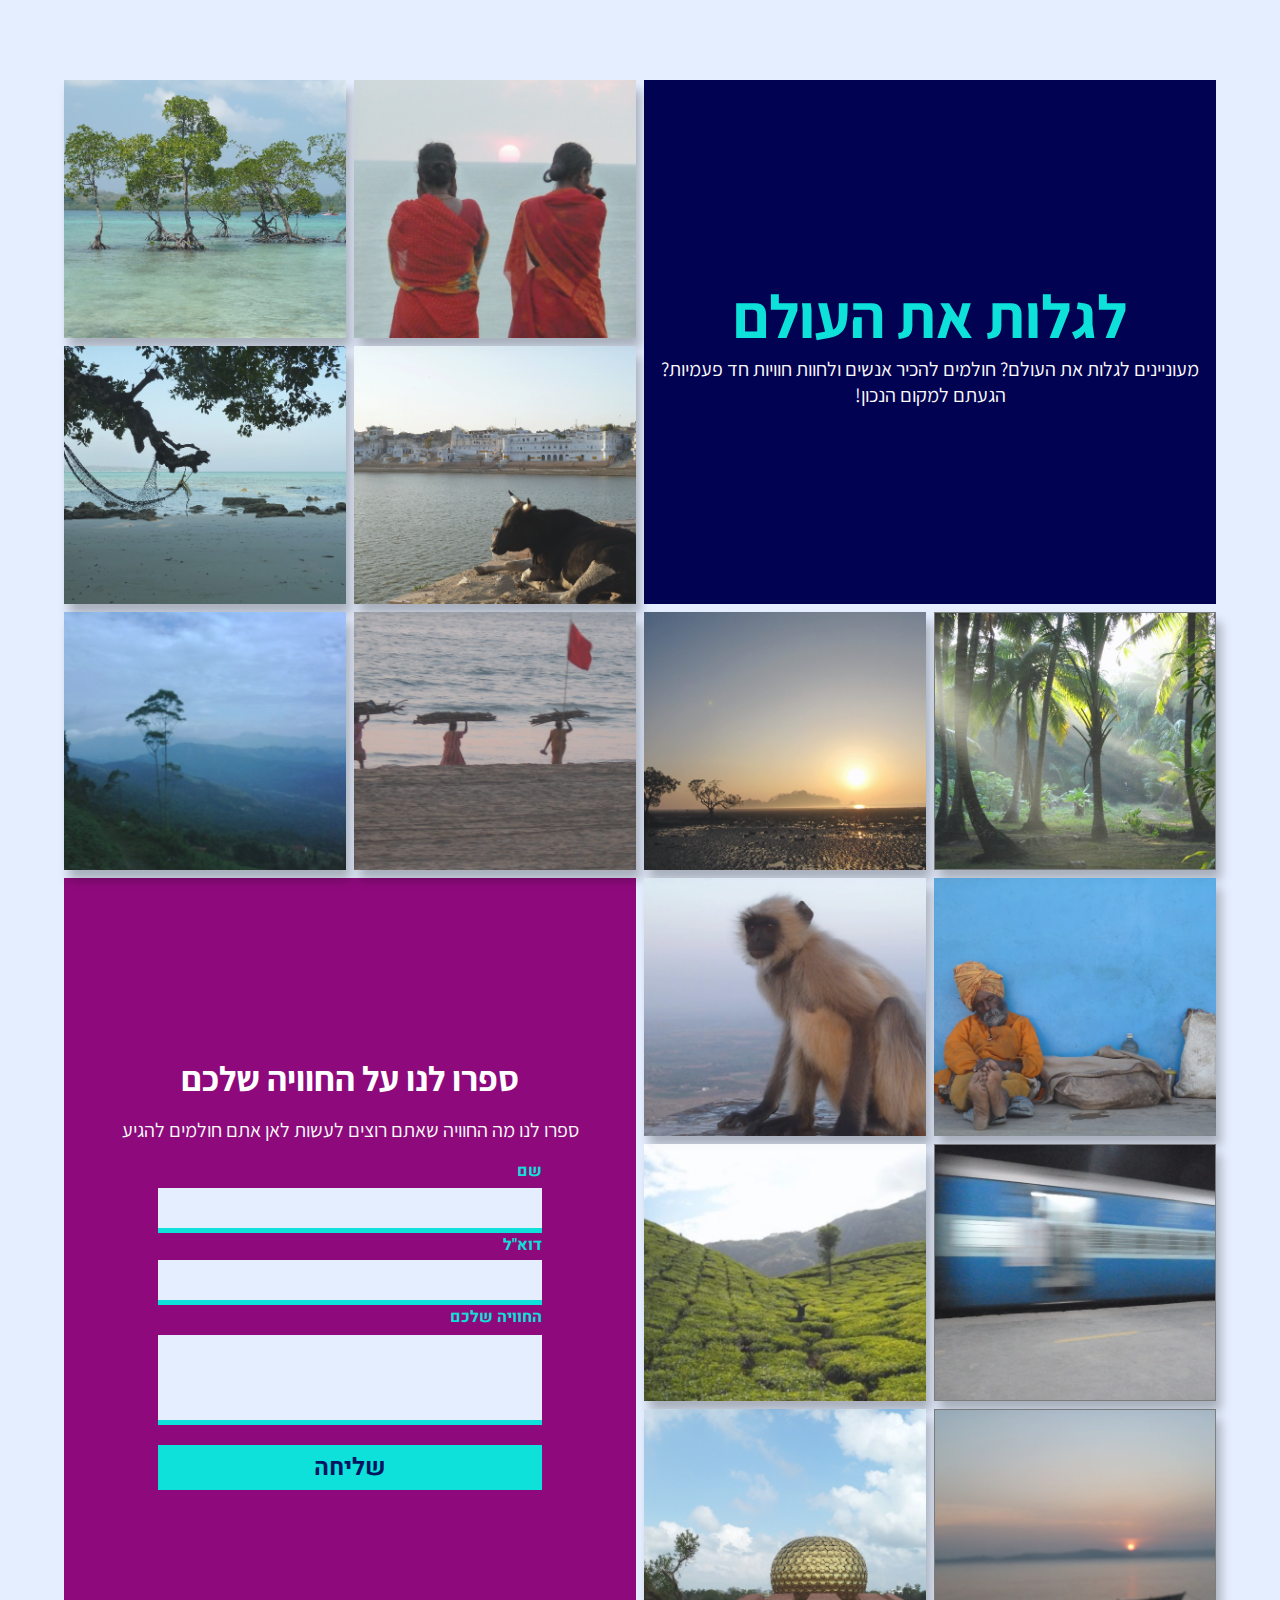
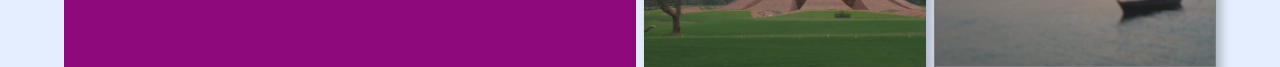
<file: noam gedalyahu/htmlprojects/project5/the-project5.html>
<html lang="en"><head>
    <meta charset="UTF-8">
    <meta name="viewport" content="width=device-width, initial-scale=1.0">
    <title>Project 5</title>
    <link rel="stylesheet" href="./the-project5.css">
    <link rel="preconnect" href="https://fonts.googleapis.com">
    <link rel="preconnect" href="https://fonts.gstatic.com" crossorigin="">
    <link href="https://fonts.googleapis.com/css2?family=Assistant:wght@200;300;400;500;600;700;800&amp;family=Heebo:wght@100;200;300;400;500;600;700;800;900&amp;display=swap" rel="stylesheet">
  </head>

  <body>
    <div class="container">
      <div class="blue-section">
        <h1>לגלות את העולם</h1>
        <p>
          מעוניינים לגלות את העולם? חולמים להכיר אנשים ולחוות חוויות חד פעמיות?
          הגעתם למקום הנכון!
        </p>
      </div>

      <div class="img img-1"><img src="./assets/image/img1.png" alt=""></div>
      <div class="img img-2"><img src="./assets/image/img2.png" alt=""></div>
      <div class="img img-3"><img src="./assets/image/img3.png" alt=""></div>
      <div class="img img-4"><img src="./assets/image/img4.png" alt=""></div>
      <div class="img img-5"><img src="./assets/image/img5.png" alt=""></div>
      <div class="img img-6"><img src="./assets/image/img6.png" alt=""></div>
      <div class="img img-7"><img src="./assets/image/img7.png" alt=""></div>
      <div class="img img-8"><img src="./assets/image/img8.png" alt=""></div>
      <div class="img img-9"><img src="./assets/image/img9.png" alt=""></div>
      <div class="img img-10"><img src="./assets/image/img10.png" alt=""></div>
      <div class="img img-11"><img src="./assets/image/img11.png" alt=""></div>
      <div class="img img-12"><img src="./assets/image/img12.png" alt=""></div>
      <div class="img img-13"><img src="./assets/image/img13.png" alt=""></div>
      <div class="img img-14"><img src="./assets/image/img14.png" alt=""></div>

      <div class="form">
        <h1>ספרו לנו על החוויה שלכם</h1>
        <p>
          ספרו לנו מה החוויה שאתם רוצים לעשות לאן אתם חולמים להגיע
        </p>
        <form action="">
          <label for="Name">שם</label>
          <input type="text" id="Name" required="" fdprocessedid="2ok50x"><br>
          <label for="email">דוא"ל</label>
          <input type="text" id="email" required="" fdprocessedid="l2p2l"><br>
          <label for="freeText">החוויה שלכם</label>
          <input type="text" id="freeText" required="" fdprocessedid="opmvq9"><br>
          <input type="submit" value="שליחה" fdprocessedid="zhp4yu">
        </form>
      </div>
    </div>
  

</body></html>
</file>
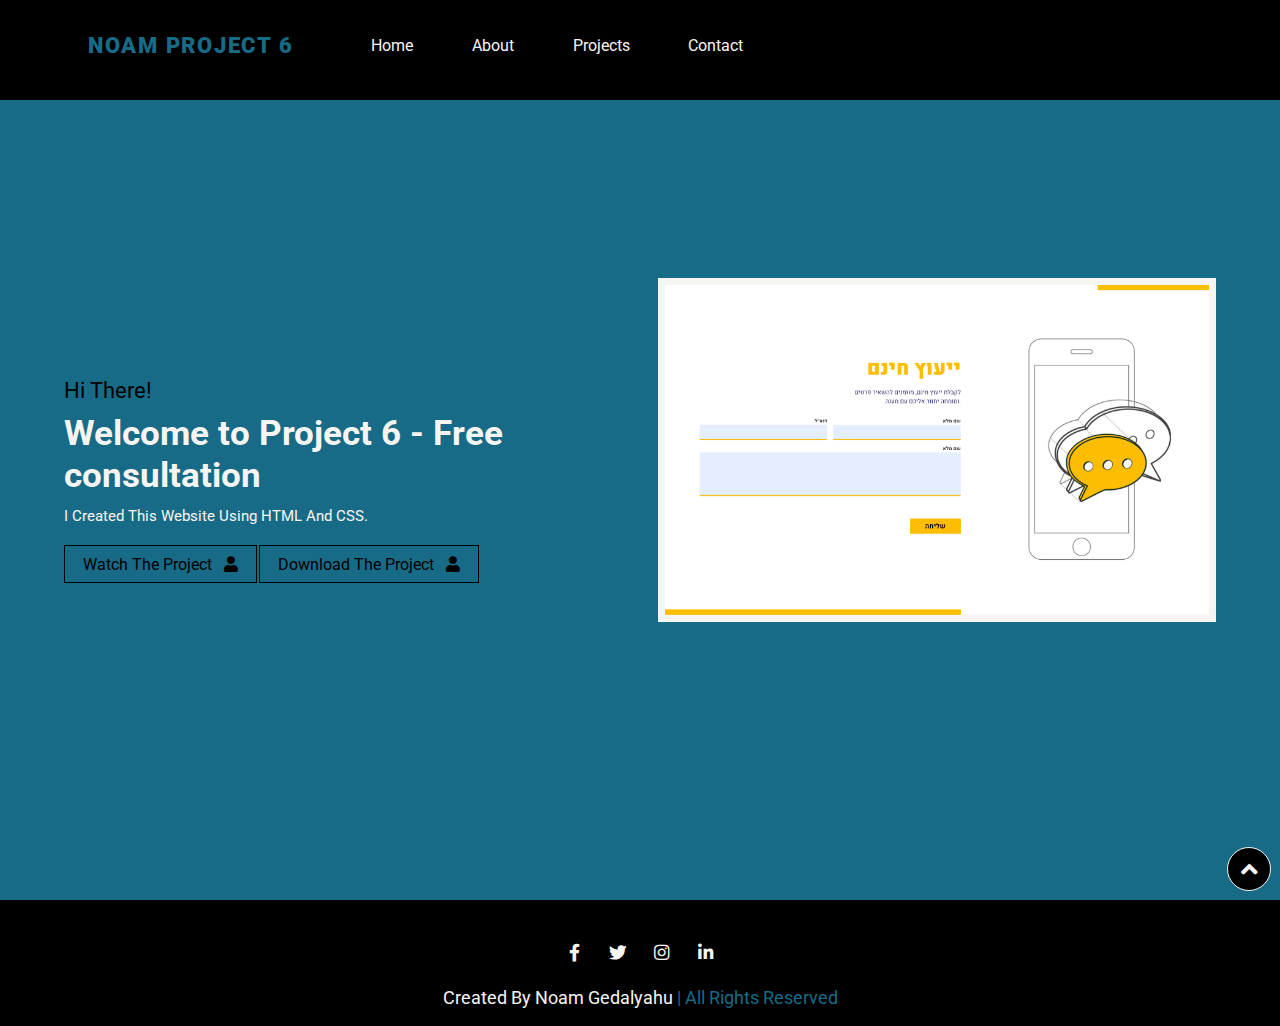
<file: noam gedalyahu/htmlprojects/project6/presentation6.html>
<!DOCTYPE html>
<html lang="en">
<head>

    <meta charset="UTF-8">
    <meta http-equiv="X-UA-Compatible" content="IE=edge">
    <meta name="viewport" content="width=device-width, initial-scale=1.0">


    <title>Noam Gedalyahu|Project 6</title>


    <link rel="stylesheet" href="./assets/vendors/font-awesome/css/all.min.css" />

   
    <link rel="stylesheet" href="./assets/vendors/magnific-popup/magnific-popup.css" />


    <link rel="stylesheet" href="./assets/vendors/swiper/swiper.css" />


    <link rel="stylesheet"  href="./assets/css/presentation6.css" />
    
    <link rel="stylesheet" href="./assets/css/responsive.css">

</head>
<body>


    <!-------------------- Scroll-Top Area (Start) -------------------->
    <a href="#home" class="scroll-top">
        <i class="fas fa-angle-up"></i>
    </a>
    <!-------------------- Scroll-Top Area (End) -------------------->

     <!-------------------- Header Area (Start) -------------------->

 <header class="header">
    <nav class="navbar">
        <div class="menu-toggle" id="mobile-menu">
            <span class="bar"></span>
            <span class="bar"></span>
            <span class="bar"></span>
        </div>
        <ul class="link">
            <a class="logo" href="https://noamg98.github.io/Noam-Portfolio/noam%20gedalyahu/index.html#home">
                <h2>Noam Project 6 </h2> 
            <li><a href="https://noamg98.github.io/Noam-Portfolio/noam%20gedalyahu/index.html#home">Home</a></li>
            <li><a href="https://noamg98.github.io/Noam-Portfolio/noam%20gedalyahu/index.html#about">About</a></li>
            <li><a href="https://noamg98.github.io/Noam-Portfolio/noam%20gedalyahu/index.html#Projects">Projects</a></li>
            <li><a href="https://noamg98.github.io/Noam-Portfolio/noam%20gedalyahu/index.html#contact">Contact</a></li>
        </ul>
    </nav>
    
     <!-------------------- navbar Area script (Start) -------------------->

    <script>
    document.getElementById("mobile-menu").addEventListener("click", function() {
        var navList = document.querySelector(".link");
        navList.classList.toggle("show");
    });
    </script>

    <!-------------------- navbar Area script (End) -------------------->

</header> 

 <!-------------------- Header Area (End) -------------------->



     
    <!-------------------- Home Area (Start) -------------------->
    <section class="home" id="home">

        <div class="box-container">

            <div class="content">
                <div class="text">
                    <h2>hi there!</h1>
                    <h1>Welcome to Project 6 - Free consultation <span class="typing-text"></span></h1>
                    <p>I created this website using HTML and CSS.</p>
                    <a href="./the-project6.html" class="btn">Watch the Project <i class="fas fa-user"></i></a>
                    <a href="./assets/Project6.zip" download="./assets/zip.zip" class="btn">Download the Project <i class="fas fa-user"></i></a>
                </div>
            </div>
    
            <div class="image">
                <img src="./assets/image/Project-6.png" alt="Home-Image">
            </div>
            
    </section>
    <!-------------------- Home Area (End) -------------------->


    <!-------------------- Footer Area (Start) -------------------->
    <footer>
        <div class="social">
            <a href="https://www.facebook.com/noam.gedalyahu/" class="fab fa-facebook-f"></a>
            <a href="https://twitter.com/noam100498" class="fab fa-twitter"></a>
            <a href="https://www.instagram.com/noam_gedalyahu/" class="fab fa-instagram"></a>
            <a href="https://www.linkedin.com/in/noam-gedalyahu-479233239/" class="fab fa-linkedin-in"></a>
        </div>

        <div class="content">
            <p>created by Noam Gedalyahu <span>| all rights reserved</span></p>
        </div>
    </footer>
    <!-------------------- Footer Area (End) -------------------->

</body>
</html>
</file>
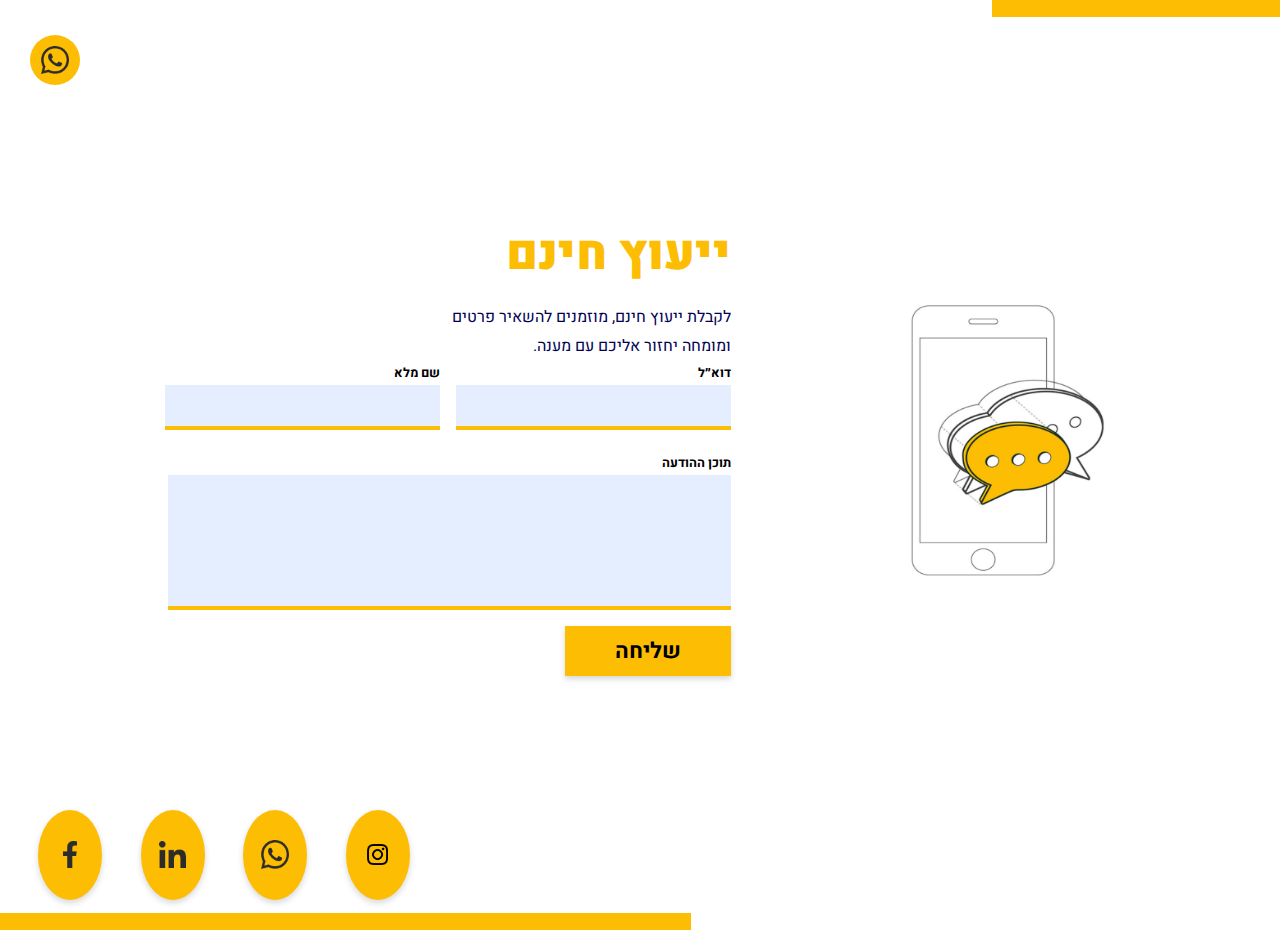
<file: noam gedalyahu/htmlprojects/project6/the-project6.html>
<html lang="en"><head>
    <meta charset="UTF-8">
    <meta name="viewport" content="width=device-width, initial-scale=1.0">
    <title>Project 6</title>
    <link rel="stylesheet" href="./the-project6.css">
    <link rel="preconnect" href="https://fonts.googleapis.com">
    <link rel="preconnect" href="https://fonts.gstatic.com" crossorigin="">
    <link href="https://fonts.googleapis.com/css2?family=Assistant:wght@200;300;400;500;600;700;800&amp;family=Heebo:wght@100;200;300;400;500;600;700;800;900&amp;display=swap" rel="stylesheet">
  </head>

  <body>
    <div class="container">
      <div class="top">
        <div class="whatsapp-icon">
          <img src="./assets/image/Icon simple-whatsapp.png" alt="whatsapp">
        </div>

        <div id="top-line"></div>
      </div>

      <div class="main">
        <div class="content">
          <div class="title">
            <h1>ייעוץ חינם</h1>
            <p>לקבלת ייעוץ חינם, מוזמנים להשאיר פרטים</p>
            <p>ומומחה יחזור אליכם עם מענה.</p>
          </div>

          <form>
            <div class="form-section1">
              <div class="user-input-box">
                <label for="name">שם מלא</label>
                <input type="text" id="name" required="" fdprocessedid="pj70pt">
              </div>

              <div class="user-input-box">
                <label for="email">דוא״ל</label>
                <input type="text" id="email" required="" fdprocessedid="iirmto">
              </div>
            </div>
            <div class="form-section2">
              <div class="input-box">
                <label for="message">תוכן ההודעה</label>
                <input type="text" id="message" required="" fdprocessedid="q0rob8">
              </div>

              <div class="input-box">
                <input type="submit" value="שליחה" id="submit" fdprocessedid="xq5if6">
              </div>
            </div>
          </form>
        </div>

        <div class="phone-img">
          <img src="./assets/image/Image 1@2x.png" alt="phone">
        </div>
      </div>

      <div class="icons">
        <div class="icon">
          <img class="svg-icons" src="./assets/image/Icon awesome-facebook-f.png" alt="facebook">
        </div>
        <div class="icon">
          <img class="svg-icons" src="./assets/image/Icon awesome-linkedin-in.png" alt="linkedin">
        </div>
        <div class="icon">
          <img class="svg-icons" src="./assets/image/Icon simple-whatsapp.png" alt="whatsapp">
        </div>
        <div class="icon">
          <img class="svg-icons" src="./assets/image/instagram (2).png" alt="instagram">
        </div>
      </div>

      <div class="bottom-line"></div>
    </div>
  

</body></html>
</file>
<file: noam gedalyahu/assets/css/main.css>
/* Table of Contents
----------------------------------

00- Global CSS
01- Heading CSS
02- Button CSS
03- Header Area CSS
04- Home Area CSS
05- About Area CSS
06- Qualification Area CSS 
07- Projects Area CSS
08- Contact Area CSS
09- Footer Area CSS
10- Scroll-Top Area CSS

*/


/*--------------------- 00- Global CSS (Start) ---------------------*/
@import url('https://fonts.googleapis.com/css2?family=Roboto:wght@100;300;400;500;700;900&display=swap');

:root{
    --black: #000000;
    --white: #F7F5F2;
    --grey: #DFDFDE;
    --blue: #176B87;
    --navy: #001C30;
}

*{
    font-family: 'Roboto', sans-serif;
    -webkit-box-sizing: border-box;
            box-sizing: border-box;
    margin: 0;
    padding: 0;
    text-decoration: none;
    text-transform: capitalize;
    border: none;
    outline: none;
    -webkit-transition: all 0.2s linear;
       -moz-transition: all 0.2s linear;
         -o-transition: all 0.2s linear;
  	        transition: all 0.2s linear;
}

*::selection{
    color: var(--white);
    background-color: var(--blue);
}

html{
    font-size: 62.5%;
    overflow-x: hidden;
    scroll-behavior: smooth;
    scroll-padding-top: 6rem;
}

body{
    background-color: var(--navy);
}

section{
    padding: 2rem 5%;
}

::-webkit-scrollbar{
    width: 0.8rem;
}

::-webkit-scrollbar-thumb{
    border-radius: 1rem;
    background-color: var(--blue);
}

::-webkit-scrollbar-track{
    background-color: var(--black);
}

.swiper-pagination-bullet{
    height: 1rem;
    width: 1rem;
    border-radius: 50rem;
    background-color: var(--grey);
}

.swiper-pagination-bullet-active{
    width: 3rem;
    background: var(--blue);
}

/*--------------------- 00- Global CSS (End) ---------------------*/


/*--------------------- 01- Heading CSS (Start) ---------------------*/

.heading{
    margin-bottom: 2rem;
}

.heading h2{
    text-align: center;
    padding-bottom: 2rem;
    color:var(--blue);
    font-size: 4rem;
}

.heading h2 span{
    position: relative;
    z-index: 0;
    color: var(--white);
}

.heading h2 span::before{
    content: '';
    position: absolute;
    bottom: -0.5rem; left: 0;
    z-index: -1;
    background: var(--blue);
    height: 0.2rem;
    width: 80%;
    margin-left: 10%;
}

/*--------------------- 01- Heading CSS (End) ---------------------*/



/*--------------------- 02- Button CSS (Start) ---------------------*/

.btn{
    display: inline-block;
    padding: 1rem 2rem;
    font-size: 1.8rem;
    color: #000000;
    background-color: transparent;
    border: 0.2rem solid #000000;
}

.btn i{
    padding-left: 1rem;
}

.btn:hover{
    color: var(--white);
    background-color: var(--blue);
    cursor: pointer;
}
.btn1{
    display: inline-block;
    padding: 1rem 2rem;
    font-size: 1.8rem;
    color: var(--blue);
    background-color: transparent;
    border: 0.2rem solid var(--blue);
}
.btn1 i{
        padding-left: 1rem;
}
    
.btn1:hover{
    color: var(--white);
    background-color: var(--blue);
    cursor: pointer;
}


/*--------------------- 02- Button CSS (End) ---------------------*/



/*--------------------- 03- Header Area CSS (Start) ---------------------*/
header {
    position: fixed;
    top: 0;
    left: 0;
    width: 100%;
    height: 100px;
    padding: 2rem 5%;
    display: flex;
    justify-content: space-between;
    align-items: center;
    background: var(--black);
    z-index: 999;
}
header.sticky{
    border-bottom: 0.1rem solid var(--grey);
    background: rgba(0, 0, 0, 0.8);
}
header .logo h2{
    font-size: 2.5rem;
    font-weight: 900;
    color: var(--blue);
    text-transform: uppercase;
    letter-spacing: 0.2rem;
}

header .link a{
    color: var(--white);
    font-size: 1.8rem;
    margin-left: 1rem;
    display: flex;
    justify-content: space-between;
    align-items:center;
    padding: 15px;
}

header .link a:hover,
header .link a.active{
    color: var(--blue);
}

.link {
    list-style-type: none;
    display: flex;
}

.link li {
    margin-right: 20px;
    display: flex;
    justify-content: space-between;
    align-items: center;
}

.link a {
    text-decoration: none;
    color: #fff;
}

.menu-toggle {
    cursor: pointer;
    display: none;
    flex-direction: column;

}

.bar {
    height: 5px;
    width: 30px;
    background-color: #fff;
    margin: 6px 0;
}


/*--------------------- 03- Header Area CSS (End) ---------------------*/



/*--------------------- 04- Home Area CSS (Start) ---------------------*/
.home{
    padding: 0rem 5%;
    background-color: var(--blue) ;
    min-height: 100vh;
}

.home .box-container{
    min-height: 100vh;
    display: -webkit-box;
    display: -ms-flexbox;
    display: flex;
    -webkit-box-pack: center;
    -ms-flex-pack: center;
    justify-content: center;
    -webkit-box-align: center;
    -ms-flex-align: center;
    align-items: center;
    -ms-flex-wrap: wrap;
    flex-wrap: wrap;
    gap: 4rem;
}

.home .image{
    text-align: center;
    -webkit-box-flex: 1;
      -ms-flex: 1 1 40rem;
          flex: 1 1 40rem;

}

.home .image img{
    height: 45rem;
    width: 45rem;
    border-radius: 50% 50% 50% 50% / 60% 60% 60% 60% ;
    object-fit:cover;
}

.home .image img{
    border: 0.6rem solid var(--navy);
}

.home .content{
    -webkit-box-flex: 1;
    -ms-flex: 1 1 40rem;
        flex: 1 1 40rem;

    display: -webkit-box;
    display: -ms-flexbox;
    display: flex;

    -webkit-box-pack: center;
    -ms-flex-pack: center;
    justify-content: center;

    -webkit-box-align: center;
    -ms-flex-align: center;
    align-items: center;

    margin-top: 7rem;
}

.home .content h2{
    font-size: 2.5rem;
    font-weight: 400;
    color: #000000;
}

.home .content h1{
    font-size: 4rem;
    color: var(--white);
    padding: 1rem 0;
    text-transform: none;
}

.home .content h1 span{
    color: var(--blue);

}

.home .content p{
    font-size: 1.7rem;
    font-weight: 400;
    color: var(--white);
    padding-bottom: 2rem;
    line-height: 1.5;
}
/*--------------------- 04 - Home Area CSS (End) ---------------------*/



/*--------------------- 05- About Area CSS (Start) ---------------------*/
.about .box-container{
    display: -webkit-box;
    display: -ms-flexbox;
    display: flex;
    -webkit-box-pack: center;
    -ms-flex-pack: center;
    justify-content: center;
    -ms-flex-wrap: wrap;
    flex-wrap: wrap;
    gap: 2rem;
    padding: 2rem 0;
}

.about .image{
    width: 32rem;
    text-align: center;
}

.about .image img{
    width: 100%;
    border: 1rem solid var(--blue);
}

.about .content{
    -webkit-box-flex: 1;
    -ms-flex: 1 1 55rem;
        flex: 1 1 55rem;
}

.about .content h2{
    font-size: 3rem;
    color: var(--white);
    padding-bottom: 1rem;
}

.about .content > p{
    font-size: 1.6rem;
    color: var(--grey);
    line-height: 1.6;
    padding-bottom: 1rem;
}

.about .content .about-info{
    display: -webkit-box;
    display: -ms-flexbox;
    display: flex;
    -webkit-box-pack: start;
    -ms-flex-pack: start;
        justify-content: flex-start;
    -webkit-box-align: center;
    -ms-flex-align: center;
    align-items: center;
    -ms-flex-wrap: wrap;
    flex-wrap: wrap;
    gap: 1rem;
}

.about .content .about-info .info{
    -webkit-box-flex: 1;
    -ms-flex: 1 1 15rem;
        flex: 1 1 15rem;
}

.about .content .about-info .info h4{
    font-size: 1.6rem;
    color: var(--white);
    padding-bottom: 1rem;
}

.about .content .about-info .info span{
    font-size: 1.6rem;
    font-weight: 400;
    color: var(--grey);
}

.about .content .about-info .info .btn{
    margin-top: 1rem;
}

.counting{
    -webkit-box-flex: 1;
    -ms-flex: 1 1 35rem;
        flex: 1 1 35rem;
    display: -webkit-box;
    display: -ms-flexbox;
    display: flex;
    -webkit-box-align: center;
    -ms-flex-align: center;
    align-items: center;
    -webkit-box-pack: center;
    -ms-flex-pack: center;
    justify-content: center;
    -ms-flex-wrap: wrap;
        flex-wrap: wrap;
    gap: 1rem;
}

.counting .box{
    -webkit-box-flex: 1;
    -ms-flex: 1 1 18rem;
        flex: 1 1 18rem;
    text-align: center;
    background-color: var(--blue);
    padding: 2rem;
}

.counting .box .count{
    font-size: 3.5rem;
    color: var(--navy);
    padding-bottom: 0.5rem;
}

.counting .box h3{
    font-size: 1.8rem;
    color: var(--white);
}

.skill-container{
    padding: 2rem 0;
}

.skills{
    display: -webkit-box;
    display: -ms-flexbox;
    display: flex;
    -ms-flex-wrap: wrap;
        flex-wrap: wrap;
}

.skill-item{
    -webkit-box-flex: 1;
    -ms-flex: 1 1 30rem;
        flex: 1 1 30rem;
    margin-right: 1.5rem;
}

.skill-item .box{
    padding:1rem 0;
}

 .skill-item .box h3{
    display: -webkit-box;
    display: -ms-flexbox;
    display: flex;
    -webkit-box-pack: justify;
        -ms-flex-pack: justify;
    justify-content: space-between;
    padding:.7rem 0;
    font-size: 1.7rem;
    color: var(--white);
    font-weight: 400;
}

.skill-item .box .progress-bar{
    width:100%;
    background:var(--black);
    overflow:hidden;
    height:1rem;
    border-radius: 50rem;
}

 .skill-item .box .progress-bar span{
    display:block;
    height:100%;
    background: var(--blue);
}


 .skill-item.item1 .box:nth-child(1) .progress-bar span{
    width:95%;
}
.skill-item.item1 .box:nth-child(2) .progress-bar span{
    width:90%;
}
.skill-item.item1 .box:nth-child(3) .progress-bar span{
    width:10%;
}

/*--------------------- 05- About Area CSS (End) ---------------------*/



/*--------------------- 06- Qualification Area CSS (Start) ---------------------*/
.qualification .box-container{
    display: -webkit-box;
    display: -ms-flexbox;
    display: flex;
    -webkit-box-pack: center;
    -ms-flex-pack: center;
    justify-content: center;
    -webkit-box-align: center;
    -ms-flex-align: center;
    align-items: center;
    -ms-flex-wrap: wrap;
    flex-wrap: wrap;
    gap: 4rem;
}

.education, .experience{
    -webkit-box-flex: 1;
    -ms-flex: 1 1 40rem;
        flex: 1 1 40rem;
}

.experience-item{
    position: relative;
    -webkit-box-flex: 1;
    -ms-flex: 1 1 40rem;
        flex: 1 1 40rem;
    padding: 0 3rem 2rem 3rem;
    border-left: 0.2rem solid var(--blue);
    margin-left: 2rem;
}

.experience-item i{
    position: absolute;
    top: 0; 
    left: -2.5rem;
    height:5rem;
    width: 5rem;
    border-radius: 50%;
    line-height: 5rem;
    text-align: center;
    font-size: 2rem;
    color:var(--white);
    background:var(--blue);
}

.experience-item .content{
    border-radius: 0.5rem;
    padding: 1rem 2rem;
    border-left: 2rem;
}

.experience-item span{
    background: #222;
    color: var(--white);
    padding: 0.5rem 1.5rem;
    font-size: 1.8rem;
    border-radius: 50rem;
}

.experience-item h3{
    font-size: 2.5rem;
    color: var(--white);
    padding: 2rem 0;
}

.experience-item p{
    color: var(--grey);
    font-size: 1.6rem;
    line-height: 2.5rem;
}

/*--------------------- 06- Qualification Area CSS (End) ---------------------*/






/*--------------------- 07- Projects Area CSS (Start) ---------------------*/
.Projects .box-container{
    display: -webkit-box;
    display: -ms-flexbox;
    display: flex;
    -webkit-box-align: center;
    justify-content: center;
    -webkit-box-pack: none;
    align-items: center;
    flex-wrap: wrap;
    -ms-flex-wrap: wrap;
    -ms-flex-align: center;
    -ms-flex-wrap: wrap;
    -ms-flex-pack: center;
    gap: 1.5rem;
}

.Projects-item{
 
    -webkit-box-flex: 1;
    -ms-flex: 20rem;
        flex: 20rem;
    background-color: var(--blue);
    padding: 4rem 3rem;
    text-align: center;
    border: 0.1rem solid var(--black);
    border-radius: 1rem;
    -webkit-transition: all 0.5s linear;
       -moz-transition: all 0.5s linear;
         -o-transition: all 0.5s linear;
            transition: all 0.5s linear;
}


.Projects-item:hover{
    background-color: var(--black);
}

.Projects-item i{
    color: var(--white);
    font-size: 4rem;
}

.Projects-item h3{
    font-size: 2rem;
    color: var(--white);
    padding: 1.5rem 0;
}

.Projects-item p{
    font-size: 1.6rem;
    color: var(--grey);
    line-height: 1.6;
}

.Projects-item:hover p{
    color: var(--white);
}
.Projects-item img{
    height: 100%;
    width: 100%;
    object-fit: cover;
}
.Projects-item a{
    display: inline-block;
    padding: 1rem 2rem;
    font-size: 1.8rem;
    color: var(--white);
    background-color: transparent;
    border: 0.2rem solid var(--white);
}
    
.Projects-item a:hover{
    color: var(--white);
    background-color: var(--blue);
    cursor: pointer;
}
/*--------------------- 07- Projects Area CSS (End) ---------------------*/


/*--------------------- 08- Contact Area CSS (Start) ---------------------*/
.contact .alert{
    font-size: 2rem;
    color: var(--blue);
    border-radius: 0.5rem;
    padding-left: 1rem;
}

.contact .box-container{
    display: -webkit-box;
    display: -ms-flexbox;
    display: flex;
    -webkit-box-pack: center;
    -ms-flex-pack: center;
    justify-content: center;
    -webkit-box-align: center;
    -ms-flex-align: center;
    align-items: center;
    -ms-flex-wrap: wrap;
    flex-wrap: wrap;
    gap: 2rem;
}

.contact-info{
    -webkit-box-flex: 1;
    -ms-flex: 1 1 42rem;
        flex: 1 1 42rem;
}

.contact-info h3{
    font-size: 3rem;
    color: var(--white);
}

.contact-info > p{
    font-size: 1.6rem;
    color: var(--grey);
    padding: 0.5rem 0;
}

.contact-info .info-item{
    padding: 1rem 0;
}

.contact-info .info-item .gmail,
.contact-info .info-item .linkedin,
.contact-info .info-item .github{
    text-transform: none;
}

.contact-info .info-item h4{
    font-size: 1.8rem;
    color: var(--white);
}

.contact-info .info-item .detail{
    display: -webkit-box;
    display: -ms-flexbox;
    display: flex;
    -webkit-box-align: center;
    -ms-flex-align: center;
    align-items: center;
}

.contact-info .info-item .detail .fas,
.contact-info .info-item .detail .fab{
    border-radius: 50%;
    color: var(--blue);
    display: -webkit-box;
    display: -ms-flexbox;
    display: flex;;
    -webkit-box-pack: center;
    -ms-flex-pack: center;
    justify-content: center;
    -webkit-box-align: center;
    -ms-flex-align: center;
    align-items: center;
    font-size: 1.5rem;
}

.contact-info .info-item .detail p{
    font-size: 1.6rem;
    color: var(--grey);
    line-height: 1.6;
    padding-left: 1rem;
}

.contact-form{
    -webkit-box-flex: 1;
    -ms-flex: 1 1 42rem;
        flex: 1 1 42rem;
}

.contact-form .box{
    width: 100%;
    text-transform: none;
    color: var(--grey);
    font-size: 1.6rem;
    border: 0.1rem solid rgba(0, 0, 0, 0.1);
    padding: 1.5rem;
    margin: 0.5rem 0;
    background-color: var(--blue);
}

.contact-form .box:focus{
    border-color: var(--white);
}

.contact-form .box::placeholder{
    color: var(--grey);
}

.contact-form textarea{
    height: 15rem;
    resize: none;
}

.contact-form .btn{
    margin-top: 1rem;
}

/*--------------------- 08- Contact Area CSS (End) ---------------------*/



/*--------------------- 09- Footer Area CSS (Start) ---------------------*/
footer{
    background-color: var(--black);
    padding: 2rem 0;
    text-align: center;
}

footer .social{
    display: -webkit-box;
    display: -ms-flexbox;
    display: flex;
    -webkit-box-pack: center;
    -ms-flex-pack: center;
    justify-content: center;
    padding: 2rem 0;
}

footer .social .fab{
    background-color: var(--black);
    border-radius: 50%;
    height: 4rem;
    width: 4rem;
    color: var(--white);
    font-size: 2rem;
    display: -webkit-box;
    display: -ms-flexbox;
    display: flex;
    -webkit-box-pack: center;
    -ms-flex-pack: center;
    justify-content: center;
    -webkit-box-align: center;
    -ms-flex-align: center;
    align-items: center;
    margin: 0 0.5rem;
}

footer .social .fab:hover{
    color: var(--black);
    background-color: var(--white);
}

footer .content p{
    font-size: 2rem;
    color: var(--white);
}

footer .content p span{
    color: var(--blue);
}

/*--------------------- 09- Footer Area CSS (End) ---------------------*/



/*--------------------- 10- Scroll-Top (Start) ---------------------*/
.scroll-top{
    position: fixed;
    bottom: 1rem;
    right:1rem;
    height: 5rem;
    width: 5rem;
    font-size: 3rem;
    font-weight:lighter;
    background: var(--black);
    color: var(--white);
    border: 0.2rem solid var(--white);
    border-radius: 50%;
    -webkit-transition: all 0.2s;
    -moz-transition: all 0.2s;
    -o-transition: all 0.2s;
    transition: all 0.2s;
    z-index: 999;
    display: -webkit-box;
    display: -ms-flexbox;
    display: flex;
    -webkit-box-pack: center;
    -ms-flex-pack: center;
    justify-content: center;
    -webkit-box-align: center;
    -ms-flex-align: center;
    align-items: center;
  }

  .scroll-top:hover{
    background: var(--white);
    color:var(--black);
  }

/*--------------------- 10- Scroll-Top (End) ---------------------*/
</file>
<file: noam gedalyahu/assets/css/responsive.css>
/*--------------------- Responsive (Start) ---------------------*/

@media (max-width: 991px) {
    .header{
        height: 75px;
    }
    .home .image img{
        height: 30rem;
        width: 30rem;
        border-radius: 50% 50% 50% 50% / 60% 60% 60% 60% ;
        object-fit:cover;
    }
    #mobile-menu {
        display: flex;
        
    }

    .link {
        display: none;
        flex-direction: column;
        position: absolute;
        top: 60px;
        left: 0;
        width: 100%;
        background-color: #001C30;

    }

    .link.show {
        display: flex;
        flex-direction: column;
        align-items: flex-start;
    }
}
html{
    font-size: 55%;
}

@media (max-width: 768px){
    section, header{
        padding: 2rem;
    } 

}
@media (max-width: 450px){
    html{
        font-size: 50%;
    }

    section, header{
        padding: 1rem;
    }

}

/*--------------------- Responsive (End) ---------------------*/
</file>
<file: noam gedalyahu/htmlprojects/project1/assets/css/presentation1.css>
/*--------------------- 0- Global CSS (Start) ---------------------*/
@import url('https://fonts.googleapis.com/css2?family=Roboto:wght@100;300;400;500;700;900&display=swap');

:root{
    --black: #000000;
    --white: #F7F5F2;
    --grey: #DFDFDE;
    --blue: #176B87;
    --navy: #001C30;
}

*{
    font-family: 'Roboto', sans-serif;
    -webkit-box-sizing: border-box;
            box-sizing: border-box;
    margin: 0;
    padding: 0;
    text-decoration: none;
    text-transform: capitalize;
    border: none;
    outline: none;
    -webkit-transition: all 0.2s linear;
       -moz-transition: all 0.2s linear;
         -o-transition: all 0.2s linear;
  	        transition: all 0.2s linear;
}

*::selection{
    color: var(--white);
    background-color: var(--blue);
}

html{
    font-size: 62.5%;
    overflow-x: hidden;
    scroll-behavior: smooth;
    scroll-padding-top: 6rem;
}

body{
    background-color: var(--navy);
}

section{
    padding: 2rem 5%;
}

::-webkit-scrollbar{
    width: 0.8rem;
}

::-webkit-scrollbar-thumb{
    border-radius: 1rem;
    background-color: var(--blue);
}

::-webkit-scrollbar-track{
    background-color: var(--black);
}

.swiper-pagination-bullet{
    height: 1rem;
    width: 1rem;
    border-radius: 50rem;
    background-color: var(--grey);
}

.swiper-pagination-bullet-active{
    width: 3rem;
    background: var(--blue);
}

/*--------------------- 0- Global CSS (End) ---------------------*/

/*--------------------- 1- Heading CSS (Start) ---------------------*/

.heading{
    margin-bottom: 2rem;
}

.heading h2{
    text-align: center;
    padding-bottom: 2rem;
    color:var(--blue);
    font-size: 4rem;
}

.heading h2 span{
    position: relative;
    z-index: 0;
    color: var(--white);
}

.heading h2 span::before{
    content: '';
    position: absolute;
    bottom: -0.5rem; left: 0;
    z-index: -1;
    background: var(--blue);
    height: 0.2rem;
    width: 80%;
    margin-left: 10%;
}

/*--------------------- 1- Heading CSS (End) ---------------------*/

/*--------------------- 2- Button CSS (Start) ---------------------*/

.btn{
    display: inline-block;
    padding: 1rem 2rem;
    font-size: 1.8rem;
    color: #000000;
    background-color: transparent;
    border: 0.2rem solid #000000;
}

.btn i{
    padding-left: 1rem;
}

.btn:hover{
    color: var(--white);
    background-color: var(--blue);
    cursor: pointer;
}
.btn1{
    display: inline-block;
    padding: 1rem 2rem;
    font-size: 1.8rem;
    color: var(--blue);
    background-color: transparent;
    border: 0.2rem solid var(--navy);
}
.btn1 i{
        padding-left: 1rem;
}
    
.btn1:hover{
    color: var(--white);
    background-color: var(--blue);
    cursor: pointer;
}


/*--------------------- 2- Button CSS (End) ---------------------*/

/*--------------------- 3- Header Area CSS (Start) ---------------------*/
header {
    position: fixed;
    top: 0;
    left: 0;
    width: 100%;
    height: 100px;
    padding: 2rem 5%;
    display: flex;
    justify-content: space-between;
    align-items: center;
    background: var(--black);
    z-index: 999;
}
header.sticky{
    border-bottom: 0.1rem solid var(--grey);
    background: rgba(0, 0, 0, 0.8);
}
header .logo h2{
    font-size: 2.5rem;
    font-weight: 900;
    color: var(--blue);
    text-transform: uppercase;
    letter-spacing: 0.2rem;
}

header .link a{
    color: var(--white);
    font-size: 1.8rem;
    margin-left: 1rem;
    display: flex;
    justify-content: space-between;
    align-items:center;
    padding: 15px;
}

header .link a:hover,
header .link a.active{
    color: var(--blue);
}

.link {
    list-style-type: none;
    display: flex;
}

.link li {
    margin-right: 20px;
    display: flex;
    justify-content: space-between;
    align-items: center;
}

.link a {
    text-decoration: none;
    color: #fff;
}

.menu-toggle {
    cursor: pointer;
    display: none;
    flex-direction: column;

}

.bar {
    height: 5px;
    width: 30px;
    background-color: #fff;
    margin: 6px 0;
}

/*--------------------- 3- Header Area CSS (End) ---------------------*/

/*--------------------- 4- Home Area CSS (Start) ---------------------*/
.home{
    padding: 0rem 5%;
    background-color: var(--blue);
    min-height: 100vh;
}

.home .box-container{
    min-height: 100vh;
    display: -webkit-box;
    display: -ms-flexbox;
    display: flex;
    -webkit-box-pack: center;
    -ms-flex-pack: center;
    justify-content: center;
    -webkit-box-align: center;
    -ms-flex-align: center;
    align-items: center;
    -ms-flex-wrap: wrap;
    flex-wrap: wrap;
    gap: 4rem;
}

.home .image{
    display: flex;
    flex-wrap: wrap;;
    text-align: center;
    -webkit-box-flex: 1;
      -ms-flex: 1 1 40rem;
          flex: 1 1 40rem;

}

.home .image img{
    height: 80%;
    width: 100%;
    object-fit:var(--blue);
}

.home .image img{
    border: 0.9rem solid var(--white);
}

.home .content{
    -webkit-box-flex: 1;
    -ms-flex: 1 1 40rem;
        flex: 1 1 40rem;

    display: -webkit-box;
    display: -ms-flexbox;
    display: flex;

    -webkit-box-pack: center;
    -ms-flex-pack: center;
    justify-content: center;

    -webkit-box-align: center;
    -ms-flex-align: center;
    align-items: center;

    margin-top: 7rem;
}

.home .content h2{
    font-size: 2.5rem;
    font-weight: 400;
    color: #000000;
}

.home .content h1{
    font-size: 4rem;
    color: var(--white);
    padding: 1rem 0;
    text-transform: none;
}

.home .content h1 span{
    color: var(--navy);

}

.home .content p{
    font-size: 1.7rem;
    font-weight: 400;
    color: var(--white);
    padding-bottom: 2rem;
    line-height: 1.5;
}
/*--------------------- 4- Home Area CSS (End) ---------------------*/


/*----------------------5- Footer Area CSS (Start) ---------------------*/
footer{
    background-color: var(--black);
    padding: 2rem 0;
    text-align: center;
}

footer .social{
    display: -webkit-box;
    display: -ms-flexbox;
    display: flex;
    -webkit-box-pack: center;
    -ms-flex-pack: center;
    justify-content: center;
    padding: 2rem 0;
}

footer .social .fab{
    background-color: var(--black);
    border-radius: 50%;
    height: 4rem;
    width: 4rem;
    color: var(--white);
    font-size: 2rem;
    display: -webkit-box;
    display: -ms-flexbox;
    display: flex;
    -webkit-box-pack: center;
    -ms-flex-pack: center;
    justify-content: center;
    -webkit-box-align: center;
    -ms-flex-align: center;
    align-items: center;
    margin: 0 0.5rem;
}

footer .social .fab:hover{
    color: var(--black);
    background-color: var(--white);
}

footer .content p{
    font-size: 2rem;
    color: var(--white);
}

footer .content p span{
    color: var(--blue);
}

/*--------------------- 5- Footer Area CSS (End) ---------------------*/



/*--------------------- 6- Scroll-Top (Start) ---------------------*/
.scroll-top{
    position: fixed;
    bottom: 1rem;
    right:1rem;
    height: 5rem;
    width: 5rem;
    font-size: 3rem;
    font-weight:lighter;
    background: var(--black);
    color: var(--white);
    border: 0.2rem solid var(--white);
    border-radius: 50%;
    -webkit-transition: all 0.2s;
    -moz-transition: all 0.2s;
    -o-transition: all 0.2s;
    transition: all 0.2s;
    z-index: 999;
    display: -webkit-box;
    display: -ms-flexbox;
    display: flex;
    -webkit-box-pack: center;
    -ms-flex-pack: center;
    justify-content: center;
    -webkit-box-align: center;
    -ms-flex-align: center;
    align-items: center;
  }

  .scroll-top:hover{
    background: var(--white);
    color:var(--black);
  }

/*--------------------- 6- Scroll-Top (End) ---------------------*/
</file>
<file: noam gedalyahu/htmlprojects/project1/assets/css/responsive.css>
/*--------------------- Responsive (Start) ---------------------*/

@media (max-width: 991px) {
    #mobile-menu {
        display: flex;
    }

    .link {
        display: none;
        flex-direction: column;
        position: absolute;
        top: 60px;
        left: 0;
        width: 100%;
        background-color: #001C30;

    }

    .link.show {
        display: flex;
        flex-direction: column;
        align-items: flex-start;
    }
}
html{
    font-size: 55%;
}

@media (max-width: 768px){
    section, header{
        padding: 2rem;
    } 

}
@media (max-width: 450px){
    html{
        font-size: 50%;
    }

    section, header{
        padding: 1rem;
    }

}

/*--------------------- Responsive (End) ---------------------*/
</file>
<file: noam gedalyahu/htmlprojects/project1/the-project.css>
* {
    margin: 0;
    padding: 0;
    box-sizing: border-box;
  }
  
  .container {
    background: linear-gradient(180deg, #281eff, #2dff8c);
    width: 100vw;
    height: 100vh;
    display: flex;
    align-items: center;
    justify-content: center;
  }
  
  .content {
    width: 50vw;
    height: 43vh;
    display: flex;
    flex-direction: column;
    align-items: center;
    gap: 2rem;
  }
  
  .text {
    text-align: center;
    direction: rtl;
  }
  
  .text h1 {
    color: #fff;
    font: normal normal normal 160px/231px Satisfy;
    font-size: 6rem;
    text-shadow: 0px 0px 40px #00000087;
  }
  
  .text h3 {
    color: #fff;
    font: normal normal normal 32px/38px Varela Round;
    font-size: 1.5rem;
  }
  
  .text p {
    color: #fff;
    font: normal normal normal 16px/20px Varela Round;
    font-size: 0.7rem;
  }
  
  .form-section {
    width: 60vw;
    display: flex;
    flex-direction: row-reverse;
    justify-content: center;
    align-items: end;
    gap: 1rem;
  }
  
  .form-section label {
    display: block;
    direction: rtl;
  }
  
  .form-section label,
  input {
    color: #fff;
    font: normal normal normal 16px/20px Varela Round;
  }
  
  .form-section input:focus {
    outline: none;
  }
  
  .input-box input {
    width: 15vw;
    height: 5vh;
    border: 1px solid #fff;
    background: transparent;
    direction: rtl;
  }
  
  .btn input {
    color: #000;
    background-color: #fff;
    border: none;
    width: 15vw;
    height: 5vh;
    cursor: pointer;
  }
  
  @media (max-width: 900px) {
    .content {
      width: 50vw;
      height: 100vh;
    }
  
    .text h1 {
      height: 30vh;
      font-size: 2.5rem;
    }
    .text h3,
    .text p {
      font-size: 0.7rem;
    }
  
    .form-section {
      width: 100vw;
      flex-direction: column;
      align-items: center;
    }
  
    .input-box input {
      width: 50vw;
      height: 4vh;
    }
  
    .btn input {
      width: 50vw;
      height: 4vh;
    }
  }
</file>
<file: noam gedalyahu/htmlprojects/project2/assets/css/presentation2.css>
/*--------------------- 0- Global CSS (Start) ---------------------*/
@import url('https://fonts.googleapis.com/css2?family=Roboto:wght@100;300;400;500;700;900&display=swap');

:root{
    --black: #000000;
    --white: #F7F5F2;
    --grey: #DFDFDE;
    --blue: #176B87;
    --navy: #001C30;
}

*{
    font-family: 'Roboto', sans-serif;
    -webkit-box-sizing: border-box;
            box-sizing: border-box;
    margin: 0;
    padding: 0;
    text-decoration: none;
    text-transform: capitalize;
    border: none;
    outline: none;
    -webkit-transition: all 0.2s linear;
       -moz-transition: all 0.2s linear;
         -o-transition: all 0.2s linear;
  	        transition: all 0.2s linear;
}

*::selection{
    color: var(--white);
    background-color: var(--blue);
}

html{
    font-size: 62.5%;
    overflow-x: hidden;
    scroll-behavior: smooth;
    scroll-padding-top: 6rem;
}

body{
    background-color: var(--navy);
}

section{
    padding: 2rem 5%;
}

::-webkit-scrollbar{
    width: 0.8rem;
}

::-webkit-scrollbar-thumb{
    border-radius: 1rem;
    background-color: var(--blue);
}

::-webkit-scrollbar-track{
    background-color: var(--black);
}

.swiper-pagination-bullet{
    height: 1rem;
    width: 1rem;
    border-radius: 50rem;
    background-color: var(--grey);
}

.swiper-pagination-bullet-active{
    width: 3rem;
    background: var(--blue);
}

/*--------------------- 0- Global CSS (End) ---------------------*/

/*--------------------- 1- Heading CSS (Start) ---------------------*/

.heading{
    margin-bottom: 2rem;
}

.heading h2{
    text-align: center;
    padding-bottom: 2rem;
    color:var(--blue);
    font-size: 4rem;
}

.heading h2 span{
    position: relative;
    z-index: 0;
    color: var(--white);
}

.heading h2 span::before{
    content: '';
    position: absolute;
    bottom: -0.5rem; left: 0;
    z-index: -1;
    background: var(--blue);
    height: 0.2rem;
    width: 80%;
    margin-left: 10%;
}

/*--------------------- 1- Heading CSS (End) ---------------------*/

/*--------------------- 2- Button CSS (Start) ---------------------*/

.btn{
    display: inline-block;
    padding: 1rem 2rem;
    font-size: 1.8rem;
    color: #000000;
    background-color: transparent;
    border: 0.2rem solid #000000;
}

.btn i{
    padding-left: 1rem;
}

.btn:hover{
    color: var(--white);
    background-color: var(--blue);
    cursor: pointer;
}
.btn1{
    display: inline-block;
    padding: 1rem 2rem;
    font-size: 1.8rem;
    color: var(--blue);
    background-color: transparent;
    border: 0.2rem solid var(--navy);
}
.btn1 i{
        padding-left: 1rem;
}
    
.btn1:hover{
    color: var(--white);
    background-color: var(--blue);
    cursor: pointer;
}


/*--------------------- 2- Button CSS (End) ---------------------*/

/*--------------------- 3- Header Area CSS (Start) ---------------------*/
header {
    position: fixed;
    top: 0;
    left: 0;
    width: 100%;
    height: 100px;
    padding: 2rem 5%;
    display: flex;
    justify-content: space-between;
    align-items: center;
    background: var(--black);
    z-index: 999;
}
header.sticky{
    border-bottom: 0.1rem solid var(--grey);
    background: rgba(0, 0, 0, 0.8);
}
header .logo h2{
    font-size: 2.5rem;
    font-weight: 900;
    color: var(--blue);
    text-transform: uppercase;
    letter-spacing: 0.2rem;
}

header .link a{
    color: var(--white);
    font-size: 1.8rem;
    margin-left: 1rem;
    display: flex;
    justify-content: space-between;
    align-items:center;
    padding: 15px;
}

header .link a:hover,
header .link a.active{
    color: var(--blue);
}

.link {
    list-style-type: none;
    display: flex;
}

.link li {
    margin-right: 20px;
    display: flex;
    justify-content: space-between;
    align-items: center;
}

.link a {
    text-decoration: none;
    color: #fff;
}

.menu-toggle {
    cursor: pointer;
    display: none;
    flex-direction: column;

}

.bar {
    height: 5px;
    width: 30px;
    background-color: #fff;
    margin: 6px 0;
}

/*--------------------- 3- Header Area CSS (End) ---------------------*/

/*--------------------- 4- Home Area CSS (Start) ---------------------*/
.home{
    padding: 0rem 5%;
    background-color: var(--blue);
    min-height: 100vh;
}

.home .box-container{
    min-height: 100vh;
    display: -webkit-box;
    display: -ms-flexbox;
    display: flex;
    -webkit-box-pack: center;
    -ms-flex-pack: center;
    justify-content: center;
    -webkit-box-align: center;
    -ms-flex-align: center;
    align-items: center;
    -ms-flex-wrap: wrap;
    flex-wrap: wrap;
    gap: 4rem;
}

.home .image{
    display: flex;
    flex-wrap: wrap;;
    text-align: center;
    -webkit-box-flex: 1;
      -ms-flex: 1 1 40rem;
          flex: 1 1 40rem;

}

.home .image img{
    height: 80%;
    width: 100%;
    object-fit:var(--blue);
}

.home .image img{
    border: 0.9rem solid var(--white);
}

.home .content{
    -webkit-box-flex: 1;
    -ms-flex: 1 1 40rem;
        flex: 1 1 40rem;

    display: -webkit-box;
    display: -ms-flexbox;
    display: flex;

    -webkit-box-pack: center;
    -ms-flex-pack: center;
    justify-content: center;

    -webkit-box-align: center;
    -ms-flex-align: center;
    align-items: center;

    margin-top: 7rem;
}

.home .content h2{
    font-size: 2.5rem;
    font-weight: 400;
    color: #000000;
}

.home .content h1{
    font-size: 4rem;
    color: var(--white);
    padding: 1rem 0;
    text-transform: none;
}

.home .content h1 span{
    color: var(--navy);

}

.home .content p{
    font-size: 1.7rem;
    font-weight: 400;
    color: var(--white);
    padding-bottom: 2rem;
    line-height: 1.5;
}
/*--------------------- 4- Home Area CSS (End) ---------------------*/


/*----------------------5- Footer Area CSS (Start) ---------------------*/
footer{
    background-color: var(--black);
    padding: 2rem 0;
    text-align: center;
}

footer .social{
    display: -webkit-box;
    display: -ms-flexbox;
    display: flex;
    -webkit-box-pack: center;
    -ms-flex-pack: center;
    justify-content: center;
    padding: 2rem 0;
}

footer .social .fab{
    background-color: var(--black);
    border-radius: 50%;
    height: 4rem;
    width: 4rem;
    color: var(--white);
    font-size: 2rem;
    display: -webkit-box;
    display: -ms-flexbox;
    display: flex;
    -webkit-box-pack: center;
    -ms-flex-pack: center;
    justify-content: center;
    -webkit-box-align: center;
    -ms-flex-align: center;
    align-items: center;
    margin: 0 0.5rem;
}

footer .social .fab:hover{
    color: var(--black);
    background-color: var(--white);
}

footer .content p{
    font-size: 2rem;
    color: var(--white);
}

footer .content p span{
    color: var(--blue);
}

/*--------------------- 5- Footer Area CSS (End) ---------------------*/



/*--------------------- 6- Scroll-Top (Start) ---------------------*/
.scroll-top{
    position: fixed;
    bottom: 1rem;
    right:1rem;
    height: 5rem;
    width: 5rem;
    font-size: 3rem;
    font-weight:lighter;
    background: var(--black);
    color: var(--white);
    border: 0.2rem solid var(--white);
    border-radius: 50%;
    -webkit-transition: all 0.2s;
    -moz-transition: all 0.2s;
    -o-transition: all 0.2s;
    transition: all 0.2s;
    z-index: 999;
    display: -webkit-box;
    display: -ms-flexbox;
    display: flex;
    -webkit-box-pack: center;
    -ms-flex-pack: center;
    justify-content: center;
    -webkit-box-align: center;
    -ms-flex-align: center;
    align-items: center;
  }

  .scroll-top:hover{
    background: var(--white);
    color:var(--black);
  }

/*--------------------- 6- Scroll-Top (End) ---------------------*/
</file>
<file: noam gedalyahu/htmlprojects/project2/assets/css/responsive.css>
/*--------------------- Responsive (Start) ---------------------*/

@media (max-width: 991px) {
    #mobile-menu {
        display: flex;
    }

    .link {
        display: none;
        flex-direction: column;
        position: absolute;
        top: 60px;
        left: 0;
        width: 100%;
        background-color: #001C30;

    }

    .link.show {
        display: flex;
        flex-direction: column;
        align-items: flex-start;
    }
}
html{
    font-size: 55%;
}

@media (max-width: 768px){
    section, header{
        padding: 2rem;
    } 

}
@media (max-width: 450px){
    html{
        font-size: 50%;
    }

    section, header{
        padding: 1rem;
    }

}

/*--------------------- Responsive (End) ---------------------*/
</file>
<file: noam gedalyahu/htmlprojects/project2/the-project2.css>
* {
    margin: 0px;
    padding: 0px;
    box-sizing: border-box;
  }
  
  .container {
    width: 100vw;
    height: fit-content;
  }
  
  .img-box {
    width: 100vw;
  }
  
  .desktop-image {
    width: 100%;
    height: 100%;
  }
  
  .mobile-image {
    display: none;
  }
  
  .form-box {
    position: absolute;
    top: 10%;
    right: 15%;
    background-color: #1a1a1ad4;
    width: 45%;
    height: 70vh;
    display: flex;
    flex-direction: column;
    align-items: center;
    justify-content: space-evenly;
  }
  
  .form-box h1 {
    color: #ffffff;
    font-family: Heebo;
    text-align: center;
  }
  
  .form-box p {
    color: #ffffff;
    font-family: Heebo;
    font-size: 1rem;
    text-align: center;
  }
  
  .form-box form {
    display: flex;
    flex-direction: column;
    gap: 1.5rem;
  }
  
  .input-text label {
    color: #ffffff;
    display: block;
    text-align: right;
    font-family: Heebo;
    font-size: 0.8rem;
  }
  
  #Name,
  #email {
    border: none;
    width: 35vw;
    height: 5vh;
  }
  
  .button input {
    background-color: #d31c75;
    color: #ffffff;
    border: none;
    width: 15vw;
    height: 5vh;
    font: normal normal bold 22px/30px Heebo;
    font-size: 0.8rem;
  }
  
  input:focus {
    outline: none;
  }
  
  .button {
    text-align: right;
  }
  
  @media (max-width: 700px) {
    .desktop-image {
      display: none;
    }
  
    .mobile-image {
      display: block;
      width: 100vw;
    }
  
    .form-box h1 {
      font: normal normal 900 25px/30px Heebo;
    }
  
    .form-box p {
      font: normal normal normal 15px/22px Heebo;
      text-align: center;
      padding: 25px;
    }
  
    .form-box {
      width: 70vw;
      top: 8%;
    }
  
    #Name,
    #email {
      width: 52vw;
    }
  
    .button input {
      width: 20vw;
    }
  }
  
  @media (min-width: 1000px) {
    .form-box {
      width: 30%;
    }
  
    .form-box h1 {
      font-family: Heebo;
      font-size: 2.5rem;
    }
  
    .form-box p {
      padding: 25px;
    }
  
    #Name,
    #email {
      width: 25vw;
    }
  }
</file>
<file: noam gedalyahu/htmlprojects/project3/assets/css/presentation3.css>
/*--------------------- 0- Global CSS (Start) ---------------------*/
@import url('https://fonts.googleapis.com/css2?family=Roboto:wght@100;300;400;500;700;900&display=swap');

:root{
    --black: #000000;
    --white: #F7F5F2;
    --grey: #DFDFDE;
    --blue: #176B87;
    --navy: #001C30;
}

*{
    font-family: 'Roboto', sans-serif;
    -webkit-box-sizing: border-box;
            box-sizing: border-box;
    margin: 0;
    padding: 0;
    text-decoration: none;
    text-transform: capitalize;
    border: none;
    outline: none;
    -webkit-transition: all 0.2s linear;
       -moz-transition: all 0.2s linear;
         -o-transition: all 0.2s linear;
  	        transition: all 0.2s linear;
}

*::selection{
    color: var(--white);
    background-color: var(--blue);
}

html{
    font-size: 62.5%;
    overflow-x: hidden;
    scroll-behavior: smooth;
    scroll-padding-top: 6rem;
}

body{
    background-color: var(--navy);
}

section{
    padding: 2rem 5%;
}

::-webkit-scrollbar{
    width: 0.8rem;
}

::-webkit-scrollbar-thumb{
    border-radius: 1rem;
    background-color: var(--blue);
}

::-webkit-scrollbar-track{
    background-color: var(--black);
}

.swiper-pagination-bullet{
    height: 1rem;
    width: 1rem;
    border-radius: 50rem;
    background-color: var(--grey);
}

.swiper-pagination-bullet-active{
    width: 3rem;
    background: var(--blue);
}

/*--------------------- 0- Global CSS (End) ---------------------*/

/*--------------------- 1- Heading CSS (Start) ---------------------*/

.heading{
    margin-bottom: 2rem;
}

.heading h2{
    text-align: center;
    padding-bottom: 2rem;
    color:var(--blue);
    font-size: 4rem;
}

.heading h2 span{
    position: relative;
    z-index: 0;
    color: var(--white);
}

.heading h2 span::before{
    content: '';
    position: absolute;
    bottom: -0.5rem; left: 0;
    z-index: -1;
    background: var(--blue);
    height: 0.2rem;
    width: 80%;
    margin-left: 10%;
}

/*--------------------- 1- Heading CSS (End) ---------------------*/

/*--------------------- 2- Button CSS (Start) ---------------------*/

.btn{
    display: inline-block;
    padding: 1rem 2rem;
    font-size: 1.8rem;
    color: #000000;
    background-color: transparent;
    border: 0.2rem solid #000000;
}

.btn i{
    padding-left: 1rem;
}

.btn:hover{
    color: var(--white);
    background-color: var(--blue);
    cursor: pointer;
}
.btn1{
    display: inline-block;
    padding: 1rem 2rem;
    font-size: 1.8rem;
    color: var(--blue);
    background-color: transparent;
    border: 0.2rem solid var(--navy);
}
.btn1 i{
        padding-left: 1rem;
}
    
.btn1:hover{
    color: var(--white);
    background-color: var(--blue);
    cursor: pointer;
}


/*--------------------- 2- Button CSS (End) ---------------------*/

/*--------------------- 3- Header Area CSS (Start) ---------------------*/
header {
    position: fixed;
    top: 0;
    left: 0;
    width: 100%;
    height: 100px;
    padding: 2rem 5%;
    display: flex;
    justify-content: space-between;
    align-items: center;
    background: var(--black);
    z-index: 999;
}
header.sticky{
    border-bottom: 0.1rem solid var(--grey);
    background: rgba(0, 0, 0, 0.8);
}
header .logo h2{
    font-size: 2.5rem;
    font-weight: 900;
    color: var(--blue);
    text-transform: uppercase;
    letter-spacing: 0.2rem;
}

header .link a{
    color: var(--white);
    font-size: 1.8rem;
    margin-left: 1rem;
    display: flex;
    justify-content: space-between;
    align-items:center;
    padding: 15px;
}

header .link a:hover,
header .link a.active{
    color: var(--blue);
}

.link {
    list-style-type: none;
    display: flex;
}

.link li {
    margin-right: 20px;
    display: flex;
    justify-content: space-between;
    align-items: center;
}

.link a {
    text-decoration: none;
    color: #fff;
}

.menu-toggle {
    cursor: pointer;
    display: none;
    flex-direction: column;

}

.bar {
    height: 5px;
    width: 30px;
    background-color: #fff;
    margin: 6px 0;
}

/*--------------------- 3- Header Area CSS (End) ---------------------*/

/*--------------------- 4- Home Area CSS (Start) ---------------------*/
.home{
    padding: 0rem 5%;
    background-color: var(--blue);
    min-height: 100vh;
}

.home .box-container{
    min-height: 100vh;
    display: -webkit-box;
    display: -ms-flexbox;
    display: flex;
    -webkit-box-pack: center;
    -ms-flex-pack: center;
    justify-content: center;
    -webkit-box-align: center;
    -ms-flex-align: center;
    align-items: center;
    -ms-flex-wrap: wrap;
    flex-wrap: wrap;
    gap: 4rem;
}

.home .image{
    display: flex;
    flex-wrap: wrap;;
    text-align: center;
    -webkit-box-flex: 1;
      -ms-flex: 1 1 40rem;
          flex: 1 1 40rem;

}

.home .image img{
    height: 80%;
    width: 100%;
    object-fit:var(--blue);
}

.home .image img{
    border: 0.9rem solid var(--white);
}

.home .content{
    -webkit-box-flex: 1;
    -ms-flex: 1 1 40rem;
        flex: 1 1 40rem;

    display: -webkit-box;
    display: -ms-flexbox;
    display: flex;

    -webkit-box-pack: center;
    -ms-flex-pack: center;
    justify-content: center;

    -webkit-box-align: center;
    -ms-flex-align: center;
    align-items: center;

    margin-top: 7rem;
}

.home .content h2{
    font-size: 2.5rem;
    font-weight: 400;
    color: #000000;
}

.home .content h1{
    font-size: 4rem;
    color: var(--white);
    padding: 1rem 0;
    text-transform: none;
}

.home .content h1 span{
    color: var(--navy);

}

.home .content p{
    font-size: 1.7rem;
    font-weight: 400;
    color: var(--white);
    padding-bottom: 2rem;
    line-height: 1.5;
}
/*--------------------- 4- Home Area CSS (End) ---------------------*/


/*----------------------5- Footer Area CSS (Start) ---------------------*/
footer{
    background-color: var(--black);
    padding: 2rem 0;
    text-align: center;
}

footer .social{
    display: -webkit-box;
    display: -ms-flexbox;
    display: flex;
    -webkit-box-pack: center;
    -ms-flex-pack: center;
    justify-content: center;
    padding: 2rem 0;
}

footer .social .fab{
    background-color: var(--black);
    border-radius: 50%;
    height: 4rem;
    width: 4rem;
    color: var(--white);
    font-size: 2rem;
    display: -webkit-box;
    display: -ms-flexbox;
    display: flex;
    -webkit-box-pack: center;
    -ms-flex-pack: center;
    justify-content: center;
    -webkit-box-align: center;
    -ms-flex-align: center;
    align-items: center;
    margin: 0 0.5rem;
}

footer .social .fab:hover{
    color: var(--black);
    background-color: var(--white);
}

footer .content p{
    font-size: 2rem;
    color: var(--white);
}

footer .content p span{
    color: var(--blue);
}

/*--------------------- 5- Footer Area CSS (End) ---------------------*/



/*--------------------- 6- Scroll-Top (Start) ---------------------*/
.scroll-top{
    position: fixed;
    bottom: 1rem;
    right:1rem;
    height: 5rem;
    width: 5rem;
    font-size: 3rem;
    font-weight:lighter;
    background: var(--black);
    color: var(--white);
    border: 0.2rem solid var(--white);
    border-radius: 50%;
    -webkit-transition: all 0.2s;
    -moz-transition: all 0.2s;
    -o-transition: all 0.2s;
    transition: all 0.2s;
    z-index: 999;
    display: -webkit-box;
    display: -ms-flexbox;
    display: flex;
    -webkit-box-pack: center;
    -ms-flex-pack: center;
    justify-content: center;
    -webkit-box-align: center;
    -ms-flex-align: center;
    align-items: center;
  }

  .scroll-top:hover{
    background: var(--white);
    color:var(--black);
  }

/*--------------------- 6- Scroll-Top (End) ---------------------*/
</file>
<file: noam gedalyahu/htmlprojects/project3/assets/css/responsive.css>
/*--------------------- Responsive (Start) ---------------------*/

@media (max-width: 991px) {
    #mobile-menu {
        display: flex;
    }

    .link {
        display: none;
        flex-direction: column;
        position: absolute;
        top: 60px;
        left: 0;
        width: 100%;
        background-color: #001C30;

    }

    .link.show {
        display: flex;
        flex-direction: column;
        align-items: flex-start;
    }
}
html{
    font-size: 55%;
}

@media (max-width: 768px){
    section, header{
        padding: 2rem;
    } 

}
@media (max-width: 450px){
    html{
        font-size: 50%;
    }

    section, header{
        padding: 1rem;
    }

}

/*--------------------- Responsive (End) ---------------------*/
</file>
<file: noam gedalyahu/htmlprojects/project4/assets/css/presentation4.css>
/*--------------------- 0- Global CSS (Start) ---------------------*/
@import url('https://fonts.googleapis.com/css2?family=Roboto:wght@100;300;400;500;700;900&display=swap');

:root{
    --black: #000000;
    --white: #F7F5F2;
    --grey: #DFDFDE;
    --blue: #176B87;
    --navy: #001C30;
}

*{
    font-family: 'Roboto', sans-serif;
    -webkit-box-sizing: border-box;
            box-sizing: border-box;
    margin: 0;
    padding: 0;
    text-decoration: none;
    text-transform: capitalize;
    border: none;
    outline: none;
    -webkit-transition: all 0.2s linear;
       -moz-transition: all 0.2s linear;
         -o-transition: all 0.2s linear;
  	        transition: all 0.2s linear;
}

*::selection{
    color: var(--white);
    background-color: var(--blue);
}

html{
    font-size: 62.5%;
    overflow-x: hidden;
    scroll-behavior: smooth;
    scroll-padding-top: 6rem;
}

body{
    background-color: var(--navy);
}

section{
    padding: 2rem 5%;
}

::-webkit-scrollbar{
    width: 0.8rem;
}

::-webkit-scrollbar-thumb{
    border-radius: 1rem;
    background-color: var(--blue);
}

::-webkit-scrollbar-track{
    background-color: var(--black);
}

.swiper-pagination-bullet{
    height: 1rem;
    width: 1rem;
    border-radius: 50rem;
    background-color: var(--grey);
}

.swiper-pagination-bullet-active{
    width: 3rem;
    background: var(--blue);
}

/*--------------------- 0- Global CSS (End) ---------------------*/

/*--------------------- 1- Heading CSS (Start) ---------------------*/

.heading{
    margin-bottom: 2rem;
}

.heading h2{
    text-align: center;
    padding-bottom: 2rem;
    color:var(--blue);
    font-size: 4rem;
}

.heading h2 span{
    position: relative;
    z-index: 0;
    color: var(--white);
}

.heading h2 span::before{
    content: '';
    position: absolute;
    bottom: -0.5rem; left: 0;
    z-index: -1;
    background: var(--blue);
    height: 0.2rem;
    width: 80%;
    margin-left: 10%;
}

/*--------------------- 1- Heading CSS (End) ---------------------*/

/*--------------------- 2- Button CSS (Start) ---------------------*/

.btn{
    display: inline-block;
    padding: 1rem 2rem;
    font-size: 1.8rem;
    color: #000000;
    background-color: transparent;
    border: 0.2rem solid #000000;
}

.btn i{
    padding-left: 1rem;
}

.btn:hover{
    color: var(--white);
    background-color: var(--blue);
    cursor: pointer;
}
.btn1{
    display: inline-block;
    padding: 1rem 2rem;
    font-size: 1.8rem;
    color: var(--blue);
    background-color: transparent;
    border: 0.2rem solid var(--navy);
}
.btn1 i{
        padding-left: 1rem;
}
    
.btn1:hover{
    color: var(--white);
    background-color: var(--blue);
    cursor: pointer;
}


/*--------------------- 2- Button CSS (End) ---------------------*/


/*--------------------- 3- Header Area CSS (Start) ---------------------*/
header {
    position: fixed;
    top: 0;
    left: 0;
    width: 100%;
    height: 100px;
    padding: 2rem 5%;
    display: flex;
    justify-content: space-between;
    align-items: center;
    background: var(--black);
    z-index: 999;
}
header.sticky{
    border-bottom: 0.1rem solid var(--grey);
    background: rgba(0, 0, 0, 0.8);
}
header .logo h2{
    font-size: 2.5rem;
    font-weight: 900;
    color: var(--blue);
    text-transform: uppercase;
    letter-spacing: 0.2rem;
}

header .link a{
    color: var(--white);
    font-size: 1.8rem;
    margin-left: 1rem;
    display: flex;
    justify-content: space-between;
    align-items:center;
    padding: 15px;
}

header .link a:hover,
header .link a.active{
    color: var(--blue);
}

.link {
    list-style-type: none;
    display: flex;
}

.link li {
    margin-right: 20px;
    display: flex;
    justify-content: space-between;
    align-items: center;
}

.link a {
    text-decoration: none;
    color: #fff;
}

.menu-toggle {
    cursor: pointer;
    display: none;
    flex-direction: column;

}

.bar {
    height: 5px;
    width: 30px;
    background-color: #fff;
    margin: 6px 0;
}

/*--------------------- 3- Header Area CSS (End) ---------------------*/

/*--------------------- 4- Home Area CSS (Start) ---------------------*/
.home{
    padding: 0rem 5%;
    background-color: var(--blue);
    min-height: 100vh;
}

.home .box-container{
    min-height: 100vh;
    display: -webkit-box;
    display: -ms-flexbox;
    display: flex;
    -webkit-box-pack: center;
    -ms-flex-pack: center;
    justify-content: center;
    -webkit-box-align: center;
    -ms-flex-align: center;
    align-items: center;
    -ms-flex-wrap: wrap;
    flex-wrap: wrap;
    gap: 4rem;
}

.home .image{
    display: flex;
    flex-wrap: wrap;;
    text-align: center;
    -webkit-box-flex: 1;
      -ms-flex: 1 1 40rem;
          flex: 1 1 40rem;

}

.home .image img{
    height: 80%;
    width: 100%;
    object-fit:var(--blue);
}

.home .image img{
    border: 0.9rem solid var(--white);
}

.home .content{
    -webkit-box-flex: 1;
    -ms-flex: 1 1 40rem;
        flex: 1 1 40rem;

    display: -webkit-box;
    display: -ms-flexbox;
    display: flex;

    -webkit-box-pack: center;
    -ms-flex-pack: center;
    justify-content: center;

    -webkit-box-align: center;
    -ms-flex-align: center;
    align-items: center;

    margin-top: 7rem;
}

.home .content h2{
    font-size: 2.5rem;
    font-weight: 400;
    color: #000000;
}

.home .content h1{
    font-size: 4rem;
    color: var(--white);
    padding: 1rem 0;
    text-transform: none;
}

.home .content h1 span{
    color: var(--navy);

}

.home .content p{
    font-size: 1.7rem;
    font-weight: 400;
    color: var(--white);
    padding-bottom: 2rem;
    line-height: 1.5;
}
/*--------------------- 4- Home Area CSS (End) ---------------------*/


/*----------------------5- Footer Area CSS (Start) ---------------------*/
footer{
    background-color: var(--black);
    padding: 2rem 0;
    text-align: center;
}

footer .social{
    display: -webkit-box;
    display: -ms-flexbox;
    display: flex;
    -webkit-box-pack: center;
    -ms-flex-pack: center;
    justify-content: center;
    padding: 2rem 0;
}

footer .social .fab{
    background-color: var(--black);
    border-radius: 50%;
    height: 4rem;
    width: 4rem;
    color: var(--white);
    font-size: 2rem;
    display: -webkit-box;
    display: -ms-flexbox;
    display: flex;
    -webkit-box-pack: center;
    -ms-flex-pack: center;
    justify-content: center;
    -webkit-box-align: center;
    -ms-flex-align: center;
    align-items: center;
    margin: 0 0.5rem;
}

footer .social .fab:hover{
    color: var(--black);
    background-color: var(--white);
}

footer .content p{
    font-size: 2rem;
    color: var(--white);
}

footer .content p span{
    color: var(--blue);
}

/*--------------------- 5- Footer Area CSS (End) ---------------------*/



/*--------------------- 6- Scroll-Top (Start) ---------------------*/
.scroll-top{
    position: fixed;
    bottom: 1rem;
    right:1rem;
    height: 5rem;
    width: 5rem;
    font-size: 3rem;
    font-weight:lighter;
    background: var(--black);
    color: var(--white);
    border: 0.2rem solid var(--white);
    border-radius: 50%;
    -webkit-transition: all 0.2s;
    -moz-transition: all 0.2s;
    -o-transition: all 0.2s;
    transition: all 0.2s;
    z-index: 999;
    display: -webkit-box;
    display: -ms-flexbox;
    display: flex;
    -webkit-box-pack: center;
    -ms-flex-pack: center;
    justify-content: center;
    -webkit-box-align: center;
    -ms-flex-align: center;
    align-items: center;
  }

  .scroll-top:hover{
    background: var(--white);
    color:var(--black);
  }

/*--------------------- 6- Scroll-Top (End) ---------------------*/
</file>
<file: noam gedalyahu/htmlprojects/project4/assets/css/responsive.css>
/*--------------------- Responsive (Start) ---------------------*/

@media (max-width: 991px) {
    #mobile-menu {
        display: flex;
    }

    .link {
        display: none;
        flex-direction: column;
        position: absolute;
        top: 60px;
        left: 0;
        width: 100%;
        background-color: #001C30;

    }

    .link.show {
        display: flex;
        flex-direction: column;
        align-items: flex-start;
    }
}
html{
    font-size: 55%;
}

@media (max-width: 768px){
    section, header{
        padding: 2rem;
    } 

}
@media (max-width: 450px){
    html{
        font-size: 50%;
    }

    section, header{
        padding: 1rem;
    }

}

/*--------------------- Responsive (End) ---------------------*/
</file>
<file: noam gedalyahu/htmlprojects/project4/the-project4.css>
* {
    margin: 0;
    padding: 0;
    box-sizing: border-box;
  }
  :root {
    --green: #d3e10e;
    --blue: #011560;
    --light: #f6f6f6;
    --googleFont: Assistant;
  }
  .container {
    height: 100vh;
    width: 100vw;
    display: flex;
    flex-direction: column;
    align-items: center;
    gap: 4rem;
  }
  
  section {
    width: 100vw;
    height: fit-content;
  }
  
  section img {
    object-fit: cover;
    width: 100%;
    height: 100%;
  }
  
  .overlay-text {
    position: absolute;
    top: 25%;
    left: 25%;
    height: 20%;
    right: 25%;
    text-align: center;
  }
  
  .overlay-text h1 {
    color: var(--green);
    font-family: var(--googleFont);
    font-size: 5rem;
  }
  .overlay-text p {
    color: var(--light);
    font-family: var(--googleFont);
  }
  
  .form-section {
    width: 60vw;
    display: flex;
    flex-direction: row-reverse;
    justify-content: center;
    align-items: end;
    gap: 1.5rem;
  }
  
  .form-section label {
    display: block;
    direction: rtl;
  }
  
  .form-section label,
  input {
    color: var(--blue);
    font-family: var(--googleFont);
    font-size: 1rem;
    font-weight: 700;
  }
  
  .form-section input:focus {
    outline: none;
  }
  
  .input-box input {
    width: 15vw;
    height: 5vh;
    border: none;
    border-bottom: solid #d3e10e;
    background-color: var(--light);
    direction: rtl;
  }
  
  .btn input {
    color: #fff;
    background-color: var(--green);
    color: var(--blue);
    border: none;
    width: 15vw;
    height: 5vh;
    cursor: pointer;
  }
  
  @media (max-width: 950px) {
    .overlay-text {
      top: 10%;
      left: 5%;
      height: 10%;
      right: 5%;
    }
  }
  
  @media (max-width: 700px) {
    section {
      height: 50vh;
    }
    .overlay-text h1 {
      font-size: 2rem;
    }
    .overlay-text p {
      font-size: 0.8rem;
    }
    .form-section {
      width: 100vw;
      flex-direction: column;
      align-items: center;
      gap: 0.2;
    }
    .input-box input {
      width: 80vw;
    }
  
    .btn input {
      width: 80vw;
    }
  }
</file>
<file: noam gedalyahu/htmlprojects/project5/assets/css/presentation5.css>
/*--------------------- 0- Global CSS (Start) ---------------------*/
@import url('https://fonts.googleapis.com/css2?family=Roboto:wght@100;300;400;500;700;900&display=swap');

:root{
    --black: #000000;
    --white: #F7F5F2;
    --grey: #DFDFDE;
    --blue: #176B87;
    --navy: #001C30;
}

*{
    font-family: 'Roboto', sans-serif;
    -webkit-box-sizing: border-box;
            box-sizing: border-box;
    margin: 0;
    padding: 0;
    text-decoration: none;
    text-transform: capitalize;
    border: none;
    outline: none;
    -webkit-transition: all 0.2s linear;
       -moz-transition: all 0.2s linear;
         -o-transition: all 0.2s linear;
  	        transition: all 0.2s linear;
}

*::selection{
    color: var(--white);
    background-color: var(--blue);
}

html{
    font-size: 62.5%;
    overflow-x: hidden;
    scroll-behavior: smooth;
    scroll-padding-top: 6rem;
}

body{
    background-color: var(--navy);
}

section{
    padding: 2rem 5%;
}

::-webkit-scrollbar{
    width: 0.8rem;
}

::-webkit-scrollbar-thumb{
    border-radius: 1rem;
    background-color: var(--blue);
}

::-webkit-scrollbar-track{
    background-color: var(--black);
}

.swiper-pagination-bullet{
    height: 1rem;
    width: 1rem;
    border-radius: 50rem;
    background-color: var(--grey);
}

.swiper-pagination-bullet-active{
    width: 3rem;
    background: var(--blue);
}

/*--------------------- 0- Global CSS (End) ---------------------*/

/*--------------------- 1- Heading CSS (Start) ---------------------*/

.heading{
    margin-bottom: 2rem;
}

.heading h2{
    text-align: center;
    padding-bottom: 2rem;
    color:var(--blue);
    font-size: 4rem;
}

.heading h2 span{
    position: relative;
    z-index: 0;
    color: var(--white);
}

.heading h2 span::before{
    content: '';
    position: absolute;
    bottom: -0.5rem; left: 0;
    z-index: -1;
    background: var(--blue);
    height: 0.2rem;
    width: 80%;
    margin-left: 10%;
}

/*--------------------- 1- Heading CSS (End) ---------------------*/

/*--------------------- 2- Button CSS (Start) ---------------------*/

.btn{
    display: inline-block;
    padding: 1rem 2rem;
    font-size: 1.8rem;
    color: #000000;
    background-color: transparent;
    border: 0.2rem solid #000000;
}

.btn i{
    padding-left: 1rem;
}

.btn:hover{
    color: var(--white);
    background-color: var(--blue);
    cursor: pointer;
}
.btn1{
    display: inline-block;
    padding: 1rem 2rem;
    font-size: 1.8rem;
    color: var(--blue);
    background-color: transparent;
    border: 0.2rem solid var(--navy);
}
.btn1 i{
        padding-left: 1rem;
}
    
.btn1:hover{
    color: var(--white);
    background-color: var(--blue);
    cursor: pointer;
}


/*--------------------- 2- Button CSS (End) ---------------------*/

/*--------------------- 3- Header Area CSS (Start) ---------------------*/
header {
    position: fixed;
    top: 0;
    left: 0;
    width: 100%;
    height: 100px;
    padding: 2rem 5%;
    display: flex;
    justify-content: space-between;
    align-items: center;
    background: var(--black);
    z-index: 999;
}
header.sticky{
    border-bottom: 0.1rem solid var(--grey);
    background: rgba(0, 0, 0, 0.8);
}
header .logo h2{
    font-size: 2.5rem;
    font-weight: 900;
    color: var(--blue);
    text-transform: uppercase;
    letter-spacing: 0.2rem;
}

header .link a{
    color: var(--white);
    font-size: 1.8rem;
    margin-left: 1rem;
    display: flex;
    justify-content: space-between;
    align-items:center;
    padding: 15px;
}

header .link a:hover,
header .link a.active{
    color: var(--blue);
}

.link {
    list-style-type: none;
    display: flex;
}

.link li {
    margin-right: 20px;
    display: flex;
    justify-content: space-between;
    align-items: center;
}

.link a {
    text-decoration: none;
    color: #fff;
}

.menu-toggle {
    cursor: pointer;
    display: none;
    flex-direction: column;

}

.bar {
    height: 5px;
    width: 30px;
    background-color: #fff;
    margin: 6px 0;
}
/*--------------------- 3- Header Area CSS (End) ---------------------*/

/*--------------------- 4- Home Area CSS (Start) ---------------------*/
.home{
    padding: 0rem 5%;
    background-color: var(--blue);
    min-height: 100vh;
}

.home .box-container{
    min-height: 100vh;
    display: -webkit-box;
    display: -ms-flexbox;
    display: flex;
    -webkit-box-pack: center;
    -ms-flex-pack: center;
    justify-content: center;
    -webkit-box-align: center;
    -ms-flex-align: center;
    align-items: center;
    -ms-flex-wrap: wrap;
    flex-wrap: wrap;
    gap: 4rem;
}

.home .image{
    display: flex;
    flex-wrap: wrap;;
    text-align: center;
    -webkit-box-flex: 1;
      -ms-flex: 1 1 40rem;
          flex: 1 1 40rem;

}

.home .image img{
    height: 80%;
    width: 100%;
    object-fit:var(--blue);
}

.home .image img{
    border: 0.9rem solid var(--white);
}

.home .content{
    -webkit-box-flex: 1;
    -ms-flex: 1 1 40rem;
        flex: 1 1 40rem;

    display: -webkit-box;
    display: -ms-flexbox;
    display: flex;

    -webkit-box-pack: center;
    -ms-flex-pack: center;
    justify-content: center;

    -webkit-box-align: center;
    -ms-flex-align: center;
    align-items: center;

    margin-top: 7rem;
}

.home .content h2{
    font-size: 2.5rem;
    font-weight: 400;
    color: #000000;
}

.home .content h1{
    font-size: 4rem;
    color: var(--white);
    padding: 1rem 0;
    text-transform: none;
}

.home .content h1 span{
    color: var(--navy);

}

.home .content p{
    font-size: 1.7rem;
    font-weight: 400;
    color: var(--white);
    padding-bottom: 2rem;
    line-height: 1.5;
}
/*--------------------- 4- Home Area CSS (End) ---------------------*/


/*----------------------5- Footer Area CSS (Start) ---------------------*/
footer{
    background-color: var(--black);
    padding: 2rem 0;
    text-align: center;
}

footer .social{
    display: -webkit-box;
    display: -ms-flexbox;
    display: flex;
    -webkit-box-pack: center;
    -ms-flex-pack: center;
    justify-content: center;
    padding: 2rem 0;
}

footer .social .fab{
    background-color: var(--black);
    border-radius: 50%;
    height: 4rem;
    width: 4rem;
    color: var(--white);
    font-size: 2rem;
    display: -webkit-box;
    display: -ms-flexbox;
    display: flex;
    -webkit-box-pack: center;
    -ms-flex-pack: center;
    justify-content: center;
    -webkit-box-align: center;
    -ms-flex-align: center;
    align-items: center;
    margin: 0 0.5rem;
}

footer .social .fab:hover{
    color: var(--black);
    background-color: var(--white);
}

footer .content p{
    font-size: 2rem;
    color: var(--white);
}

footer .content p span{
    color: var(--blue);
}

/*--------------------- 5- Footer Area CSS (End) ---------------------*/



/*--------------------- 6- Scroll-Top (Start) ---------------------*/
.scroll-top{
    position: fixed;
    bottom: 1rem;
    right:1rem;
    height: 5rem;
    width: 5rem;
    font-size: 3rem;
    font-weight:lighter;
    background: var(--black);
    color: var(--white);
    border: 0.2rem solid var(--white);
    border-radius: 50%;
    -webkit-transition: all 0.2s;
    -moz-transition: all 0.2s;
    -o-transition: all 0.2s;
    transition: all 0.2s;
    z-index: 999;
    display: -webkit-box;
    display: -ms-flexbox;
    display: flex;
    -webkit-box-pack: center;
    -ms-flex-pack: center;
    justify-content: center;
    -webkit-box-align: center;
    -ms-flex-align: center;
    align-items: center;
  }

  .scroll-top:hover{
    background: var(--white);
    color:var(--black);
  }

/*--------------------- 6- Scroll-Top (End) ---------------------*/
</file>
<file: noam gedalyahu/htmlprojects/project5/assets/css/responsive.css>
/*--------------------- Responsive (Start) ---------------------*/

@media (max-width: 991px) {
    #mobile-menu {
        display: flex;
    }

    .link {
        display: none;
        flex-direction: column;
        position: absolute;
        top: 60px;
        left: 0;
        width: 100%;
        background-color: #001C30;

    }

    .link.show {
        display: flex;
        flex-direction: column;
        align-items: flex-start;
    }
}
html{
    font-size: 55%;
}

@media (max-width: 768px){
    section, header{
        padding: 2rem;
    } 

}
@media (max-width: 450px){
    html{
        font-size: 50%;
    }

    section, header{
        padding: 1rem;
    }

}

/*--------------------- Responsive (End) ---------------------*/
</file>
<file: noam gedalyahu/htmlprojects/project5/the-project5.css>
* {
    margin: 0;
    padding: 0;
    box-sizing: border-box;
  }
  
  body {
    width: 100vw;
    background-color: #e5eeff;
    display: flex;
    justify-content: center;
  }
  
  .container {
    width: 90vw;
    margin-top: 5rem;
    margin-bottom: 5rem;
    display: grid; 
    grid-template-columns: repeat(4, 1fr);
    gap: 0.5rem;
  }
  
  .blue-section {
    background-color: #020253;
    display: flex;
    flex-direction: column;
    align-items: center;
    justify-content: center;
    grid-column: 3/5;
    grid-row: 1/3;
  }
  
  .blue-section h1 {
    color: #0ee1da;
    font: normal normal bold 61px/80px Assistant;
    text-align: center;
  }
  
  .blue-section p {
    color: #f9f9f9;
    font: normal normal normal 20px/26px Assistant;
    direction: rtl;
    text-align: center;
  }
  
  .img img {
    width: 100%;
    height: 100%;
    object-fit: cover;
    box-shadow: 5px 10px 10px #0000004b;
    filter: opacity(0.9);
  }
  
  .img img:hover {
    filter: unset;
  }
  
  .form {
    background-color: #8e097c;
    display: flex;
    flex-direction: column;
    align-items: center;
    justify-content: center;
    text-align: center;
    grid-column: 1/3;
    grid-row: 4/7;
  }
  
  .form h1 {
    color: #ffffff;
    font: normal normal bold 35px/46px Assistant;
  }
  
  .form p {
    color: #f9f9f9;
    font: normal normal normal 20px/26px Assistant;
    padding: 1rem;
  }
  
  .form form {
    color: #0ee1da;
    direction: rtl;
    font: normal normal bold 16px/24px Heebo;
  }
  
  label[for="Name"] {
    display: block;
    margin-bottom: 4.96px;
    text-align: right;
  }
  
  label[for="email"] {
    display: block;
    margin-bottom: 3.35px;
    text-align: right;
  }
  
  label[for="freeText"] {
    display: block;
    margin-bottom: 5.64px;
    text-align: right;
  }
  
  #Name {
    text-decoration: underline, #0ee1da;
    background-color: #e5eeff;
    border: none;
    border-bottom: 5px solid #0ee1da;
    width: 30vw;
    height: 5vh;
  }
  
  #email {
    background-color: #e5eeff;
    border: none;
    border-bottom: 5px solid #0ee1da;
    width: 30vw;
    height: 5vh;
  }
  
  #freeText {
    background-color: #e5eeff;
    border: none;
    border-bottom: 5px solid #0ee1da;
    width: 30vw;
    height: 10vh;
    margin-bottom: 20.24px;
  }
  
  input[type="submit"] {
    color: #011560;
    background-color: #0ee1da;
    width: 30vw;
    height: 5vh;
    border: none;
    font: normal normal bold 24px/33px Heebo;
  }
  
  @media (max-width: 900px) {
    body {
      justify-content: unset;
    
    }
  
    .container {
      grid-template-columns: repeat(2, 1fr);
      grid-template-rows: repeat(11, 1fr);
      margin-top: unset;
      margin-bottom: unset;
      gap: unset;
      display: flex;
      display: grid; 
      flex-direction: column;
    }
  
    .blue-section {
      width: 100vw;
      grid-column: 1/4;
      grid-row: 1/1;
    }
  
    .blue-section h1 {
      font: normal normal bold 36px/47px Assistant;
    }
  
    .blue-section p {
      font: normal normal normal 20px/26px Assistant;
    }
  
    .img img {
      padding: 0.3rem;
      box-shadow: none;
      filter: unset;


    }
  
    .form {
      margin-right: 0.5rem;
      margin-left: 0.5rem;
      background-color: #8e097c;
      grid-column: 3/1;
      grid-row: 9/9;
    }
  
    .form h1 {
      font: normal normal bold Assistant;
      font-size: 1.8rem;
    }
  
    .form p {
      font: normal normal normal Assistant;
      font-size: 1.1rem;
      padding: 30px;
    }
  
    .form label {
      font: normal normal bold Heebo;
      font-size: 0.7rem;
    }
  
    #Name {
      margin-bottom: 17px;
    }
  
    #email {
      margin-bottom: 11px;
    }
  
    #freeText {
      width: 80vw;
      height: 16vh;
      margin-bottom: 13px;
      border-bottom: 3px solid #0ee1da;
    }
  
    #Name,
    #email,
    input[type="submit"] {
      width: 80vw;
      height: 10%;
      border-bottom: 3px solid #0ee1da;
    }
  
    input[type="submit"] {
      font: normal normal bold Heebo;
      font-size: 0.9rem;
      letter-spacing: 0.18px;
      margin-bottom: 60px;
    }
  }
</file>
<file: noam gedalyahu/htmlprojects/project6/assets/css/presentation6.css>
/*--------------------- 0- Global CSS (Start) ---------------------*/
@import url('https://fonts.googleapis.com/css2?family=Roboto:wght@100;300;400;500;700;900&display=swap');

:root{
    --black: #000000;
    --white: #F7F5F2;
    --grey: #DFDFDE;
    --blue: #176B87;
    --navy: #001C30;
}

*{
    font-family: 'Roboto', sans-serif;
    -webkit-box-sizing: border-box;
            box-sizing: border-box;
    margin: 0;
    padding: 0;
    text-decoration: none;
    text-transform: capitalize;
    border: none;
    outline: none;
    -webkit-transition: all 0.2s linear;
       -moz-transition: all 0.2s linear;
         -o-transition: all 0.2s linear;
  	        transition: all 0.2s linear;
}

*::selection{
    color: var(--white);
    background-color: var(--blue);
}

html{
    font-size: 62.5%;
    overflow-x: hidden;
    scroll-behavior: smooth;
    scroll-padding-top: 6rem;
}

body{
    background-color: var(--navy);
}

section{
    padding: 2rem 5%;
}

::-webkit-scrollbar{
    width: 0.8rem;
}

::-webkit-scrollbar-thumb{
    border-radius: 1rem;
    background-color: var(--blue);
}

::-webkit-scrollbar-track{
    background-color: var(--black);
}

.swiper-pagination-bullet{
    height: 1rem;
    width: 1rem;
    border-radius: 50rem;
    background-color: var(--grey);
}

.swiper-pagination-bullet-active{
    width: 3rem;
    background: var(--blue);
}

/*--------------------- 0- Global CSS (End) ---------------------*/

/*--------------------- 1- Heading CSS (Start) ---------------------*/

.heading{
    margin-bottom: 2rem;
}

.heading h2{
    text-align: center;
    padding-bottom: 2rem;
    color:var(--blue);
    font-size: 4rem;
}

.heading h2 span{
    position: relative;
    z-index: 0;
    color: var(--white);
}

.heading h2 span::before{
    content: '';
    position: absolute;
    bottom: -0.5rem; left: 0;
    z-index: -1;
    background: var(--blue);
    height: 0.2rem;
    width: 80%;
    margin-left: 10%;
}

/*--------------------- 1- Heading CSS (End) ---------------------*/

/*--------------------- 2- Button CSS (Start) ---------------------*/

.btn{
    display: inline-block;
    padding: 1rem 2rem;
    font-size: 1.8rem;
    color: #000000;
    background-color: transparent;
    border: 0.2rem solid #000000;
}

.btn i{
    padding-left: 1rem;
}

.btn:hover{
    color: var(--white);
    background-color: var(--blue);
    cursor: pointer;
}
.btn1{
    display: inline-block;
    padding: 1rem 2rem;
    font-size: 1.8rem;
    color: var(--blue);
    background-color: transparent;
    border: 0.2rem solid var(--navy);
}
.btn1 i{
        padding-left: 1rem;
}
    
.btn1:hover{
    color: var(--white);
    background-color: var(--blue);
    cursor: pointer;
}


/*--------------------- 2- Button CSS (End) ---------------------*/

/*--------------------- 3- Header Area CSS (Start) ---------------------*/
header {
    position: fixed;
    top: 0;
    left: 0;
    width: 100%;
    height: 100px;
    padding: 2rem 5%;
    display: flex;
    background: var(--black);
    z-index: 999;
}
header.sticky{
    border-bottom: 0.1rem solid var(--grey);
    background: rgba(0, 0, 0, 0.8);
}
header .logo h2{
    font-size: 2.5rem;
    font-weight: 900;
    color: var(--blue);
    text-transform: uppercase;
    letter-spacing: 0.2rem;
}

header .link a{
    color: var(--white);
    font-size: 1.8rem;
    margin-left: 1rem;
    display: flex;
    justify-content: space-between;
    align-items:center;
    padding: 15px;
}

header .link a:hover,
header .link a.active{
    color: var(--blue);
}

.link {
    list-style-type: none;
    display: flex;
}

.link li {
    margin-right: 20px;
    display: flex;
    justify-content: space-between;
    align-items: center;
}

.link a {
    text-decoration: none;
    color: #fff;
}

.menu-toggle {
    cursor: pointer;
    display: none;
    flex-direction: column;

}

.bar {
    height: 5px;
    width: 30px;
    background-color: #fff;
    margin: 6px 0;
}
/*--------------------- 3- Header Area CSS (End) ---------------------*/

/*--------------------- 4- Home Area CSS (Start) ---------------------*/
.home{
    padding: 0rem 5%;
    background-color: var(--blue);
    min-height: 100vh;
}

.home .box-container{
    min-height: 100vh;
    display: -webkit-box;
    display: -ms-flexbox;
    display: flex;
    -webkit-box-pack: center;
    -ms-flex-pack: center;
    justify-content: center;
    -webkit-box-align: center;
    -ms-flex-align: center;
    align-items: center;
    -ms-flex-wrap: wrap;
    flex-wrap: wrap;
    gap: 4rem;
}

.home .image{
    display: flex;
    flex-wrap: wrap;;
    text-align: center;
    -webkit-box-flex: 1;
      -ms-flex: 1 1 40rem;
          flex: 1 1 40rem;

}

.home .image img{
    height: 80%;
    width: 100%;
    object-fit:var(--blue);
}

.home .image img{
    border: 0.9rem solid var(--white);
}

.home .content{
    -webkit-box-flex: 1;
    -ms-flex: 1 1 40rem;
        flex: 1 1 40rem;

    display: -webkit-box;
    display: -ms-flexbox;
    display: flex;

    -webkit-box-pack: center;
    -ms-flex-pack: center;
    justify-content: center;

    -webkit-box-align: center;
    -ms-flex-align: center;
    align-items: center;

    margin-top: 7rem;
}

.home .content h2{
    font-size: 2.5rem;
    font-weight: 400;
    color: #000000;
}

.home .content h1{
    font-size: 4rem;
    color: var(--white);
    padding: 1rem 0;
    text-transform: none;
}

.home .content h1 span{
    color: var(--navy);

}

.home .content p{
    font-size: 1.7rem;
    font-weight: 400;
    color: var(--white);
    padding-bottom: 2rem;
    line-height: 1.5;
}
/*--------------------- 4- Home Area CSS (End) ---------------------*/


/*----------------------5- Footer Area CSS (Start) ---------------------*/
footer{
    background-color: var(--black);
    padding: 2rem 0;
    text-align: center;
}

footer .social{
    display: -webkit-box;
    display: -ms-flexbox;
    display: flex;
    -webkit-box-pack: center;
    -ms-flex-pack: center;
    justify-content: center;
    padding: 2rem 0;
}

footer .social .fab{
    background-color: var(--black);
    border-radius: 50%;
    height: 4rem;
    width: 4rem;
    color: var(--white);
    font-size: 2rem;
    display: -webkit-box;
    display: -ms-flexbox;
    display: flex;
    -webkit-box-pack: center;
    -ms-flex-pack: center;
    justify-content: center;
    -webkit-box-align: center;
    -ms-flex-align: center;
    align-items: center;
    margin: 0 0.5rem;
}

footer .social .fab:hover{
    color: var(--black);
    background-color: var(--white);
}

footer .content p{
    font-size: 2rem;
    color: var(--white);
}

footer .content p span{
    color: var(--blue);
}

/*--------------------- 5- Footer Area CSS (End) ---------------------*/



/*--------------------- 6- Scroll-Top (Start) ---------------------*/
.scroll-top{
    position: fixed;
    bottom: 1rem;
    right:1rem;
    height: 5rem;
    width: 5rem;
    font-size: 3rem;
    font-weight:lighter;
    background: var(--black);
    color: var(--white);
    border: 0.2rem solid var(--white);
    border-radius: 50%;
    -webkit-transition: all 0.2s;
    -moz-transition: all 0.2s;
    -o-transition: all 0.2s;
    transition: all 0.2s;
    z-index: 999;
    display: -webkit-box;
    display: -ms-flexbox;
    display: flex;
    -webkit-box-pack: center;
    -ms-flex-pack: center;
    justify-content: center;
    -webkit-box-align: center;
    -ms-flex-align: center;
    align-items: center;
  }

  .scroll-top:hover{
    background: var(--white);
    color:var(--black);
  }

/*--------------------- 6- Scroll-Top (End) ---------------------*/
</file>
<file: noam gedalyahu/htmlprojects/project6/assets/css/responsive.css>
/*--------------------- Responsive (Start) ---------------------*/

@media (max-width: 991px) {
    #mobile-menu {
        display: flex;
    }

    .link {
        display: none;
        flex-direction: column;
        position: absolute;
        top: 60px;
        left: 0;
        width: 100%;
        background-color: #001C30;

    }

    .link.show {
        display: flex;
        flex-direction: column;
        align-items: flex-start;
    }
}
html{
    font-size: 55%;
}

@media (max-width: 768px){
    section, header{
        padding: 2rem;
    } 

}
@media (max-width: 450px){
    html{
        font-size: 50%;
    }

    section, header{
        padding: 1rem;
    }

}

/*--------------------- Responsive (End) ---------------------*/
</file>
<file: noam gedalyahu/htmlprojects/project6/the-project6.css>
* {
    margin: 0;
    padding: 0;
    box-sizing: border-box;
    scroll-behavior: smooth;
  }
  
  .container {
    width: 100vw;
    height: 100vh;
  }
  
  .top {
    display: flex;
    justify-content: space-between;
  }
  
  #top-line {
    background-color: #fdbd03;
    width: 22.5vw;
    height: 1.9vh;
  }
  
  .whatsapp-icon {
    width: 50px;
    height: 50px;
    background-color: #fdbd03;
    border-radius: 50%;
    display: flex;
    justify-content: center;
    align-items: center;
    margin-top: 35px;
    margin-left: 30px;
  }
  
  .whatsapp-icon img {
    width: 2.5vw;
  }
  
  .main {
    width: 100vw;
    height: 79vh;
    display: flex;
    justify-content: space-evenly;
    flex-wrap: wrap;
    align-items: center;
  }
  
  .main .phone-img img {
    width: 220px;
    height: 300px;
  }
  
  .title h1 {
    color: #fdbd03;
    font: normal normal 900 66px/97px Heebo;
    font-size: 3rem;
    text-align: right;
  }
  
  .title p {
    color: #020253;
    font: normal normal normal 20px/29px Heebo;
    font-size: 1rem;
    text-align: right;
    direction: rtl;
  }
  
  .form-section1 {
    height: 10vh;
    display: flex;
    gap: 1rem;
  }
  
  .form-section2 {
    display: flex;
    flex-direction: column;
    gap: 1rem;
    align-items: end;
  }
  
  form label {
    font: normal normal bold 16px/24px Heebo;
    font-size: 0.8rem;
    display: block;
    text-align: right;
  }
  
  #name,
  #email {
    border: 10px solid #ee0101;
    width: 21.5vw;
    height: 5vh;
    border: none;
    background-color: #e5eeff;
    border-bottom: 4px solid #fdbd03;
    direction: rtl;
  }
  
  #message {
    width: 44vw;
    height: 15vh;
    border: none;
    background-color: #e5eeff;
    border-bottom: 4px solid #fdbd03;
    direction: rtl;
  }
  
  #submit {
    font: normal normal bold 22px/30px Heebo;
    border: none;
    background-color: #fdbd03;
    width: 166px;
    height: 50px;
    transition: 0.4s;
    box-shadow: 0px 3px 6px #00000029;
  }
  
  #submit:hover {
    transform: scale(98%);
    box-shadow: 0px 1px 7px inset #00000029;
  }
  
  .icons {
    width: 35vw;
    height: 13vh;
    display: flex;
    align-items: center;
    justify-content: space-evenly;
  }
  
  .icons .icon {
    width: 5vw;
    height: 10vh;
    background-color: #fdbd03;
    border-radius: 50%;
    box-shadow: 0px 3px 6px #00000029;
    display: flex;
    align-items: center;
    justify-content: center;
  }
  
  img[alt="facebook"] {
    width: 1.1vw;
  }
  
  img[alt="linkedin"] {
    width: 2.1vw;
  }
  
  img[alt="whatsapp"] {
    width: 2.2vw;
  }
  
  img[alt="instagram"] {
    width: 1.7vw;
  }
  
  .bottom-line {
    width: 54vw;
    height: 1.9vh;
    background-color: #fdbd03;
  }
  
  @media (max-width: 750px) {
    .container {
      width: 100vw;
      display: flex;
      flex-direction: column;
      justify-content: center;
      align-items: center;
    }
  
    .top {
      width: 100vw;
      justify-content: flex-end;
    }
  
    #top-line {
      width: 90vw;
      height: 1.5vh;
      align-items: end;
    }
  
    .whatsapp-icon {
      display: none;
    }
  
    .main {
      height: 800px;
      flex-direction: column-reverse;
    }
  
    .main .phone-img img {
      width: 20vw;
      height: 16vh;
    }
  
    .content {
      display: flex;
      flex-direction: column;
    }
  
    .title h1 {
      font: normal normal 900 40px/59px Heebo;
      text-align: center;
    }
  
    .title p {
      font: normal normal normal 15px/22px Heebo;
      text-align: center;
    }
  
    .form-section1 {
      height: 20vh;
  
      flex-direction: column;
      justify-content: space-evenly;
    }
  
    .form-section2 {
      height: 25.5vh;
    }
  
    form label {
      font: normal normal bold 10px/14px Heebo;
    }
  
    #name,
    #email {
      width: 309px;
      height: 37px;
      border-bottom: 3px solid #fdbd03;
    }
  
    #message {
      width: 309px;
      height: 106px;
      border-bottom: 3px solid #fdbd03;
    }
  
    #submit {
      width: 310px;
      height: 37px;
      font: normal normal bold 15px/21px Heebo;
    }
  
    .icons {
      width: 75vw;
      justify-content: space-evenly;
    }
  
    .icons .icon {
      width: 12vw;
      height: 7vh;
    }
  
    img[alt="facebook"] {
      width: 2vw;
    }
  
    img[alt="linkedin"] {
      width: 4vw;
    }
  
    img[alt="whatsapp"] {
      width: 4vw;
    }
  
    img[alt="instagram"] {
      width: 5vw;
    }
  
    .bottom-line {
      width: 100vw;
      height: 1.5vh;
    }
  }
</file>
<file: noam gedalyahu/assets/vendors/font-awesome/css/all.min.css>
.fa,.fab,.fad,.fal,.far,.fas{-moz-osx-font-smoothing:grayscale;-webkit-font-smoothing:antialiased;display:inline-block;font-style:normal;font-variant:normal;text-rendering:auto;line-height:1}.fa-lg{font-size:1.33333em;line-height:.75em;vertical-align:-.0667em}.fa-xs{font-size:.75em}.fa-sm{font-size:.875em}.fa-1x{font-size:1em}.fa-2x{font-size:2em}.fa-3x{font-size:3em}.fa-4x{font-size:4em}.fa-5x{font-size:5em}.fa-6x{font-size:6em}.fa-7x{font-size:7em}.fa-8x{font-size:8em}.fa-9x{font-size:9em}.fa-10x{font-size:10em}.fa-fw{text-align:center;width:1.25em}.fa-ul{list-style-type:none;margin-left:2.5em;padding-left:0}.fa-ul>li{position:relative}.fa-li{left:-2em;position:absolute;text-align:center;width:2em;line-height:inherit}.fa-border{border:.08em solid #eee;border-radius:.1em;padding:.2em .25em .15em}.fa-pull-left{float:left}.fa-pull-right{float:right}.fa.fa-pull-left,.fab.fa-pull-left,.fal.fa-pull-left,.far.fa-pull-left,.fas.fa-pull-left{margin-right:.3em}.fa.fa-pull-right,.fab.fa-pull-right,.fal.fa-pull-right,.far.fa-pull-right,.fas.fa-pull-right{margin-left:.3em}.fa-spin{-webkit-animation:fa-spin 2s linear infinite;animation:fa-spin 2s linear infinite}.fa-pulse{-webkit-animation:fa-spin 1s steps(8) infinite;animation:fa-spin 1s steps(8) infinite}@-webkit-keyframes fa-spin{0%{-webkit-transform:rotate(0deg);transform:rotate(0deg)}to{-webkit-transform:rotate(1turn);transform:rotate(1turn)}}@keyframes fa-spin{0%{-webkit-transform:rotate(0deg);transform:rotate(0deg)}to{-webkit-transform:rotate(1turn);transform:rotate(1turn)}}.fa-rotate-90-webkit-transform:rotate(90deg)transform:rotate(90deg).fa-rotate-180{-webkit-transform:rotate(180deg);transform:rotate(180deg)}.fa-rotate-270{-webkit-transform:rotate(270deg);transform:rotate(270deg)}.fa-flip-horizontal{-webkit-transform:scaleX(-1);transform:scaleX(-1)}.fa-flip-vertical{-webkit-transform:scaleY(-1);transform:scaleY(-1)}.fa-flip-both,.fa-flip-horizontal.fa-flip-vertical,.fa-flip-vertical.fa-flip-both,.fa-flip-horizontal.fa-flip-vertical{-webkit-transform:scale(-1);transform:scale(-1)}:root .fa-flip-both,:root .fa-flip-horizontal,:root .fa-flip-vertical,:root .fa-rotate-90,:root .fa-rotate-180,:root .fa-rotate-270{-webkit-filter:none;filter:none}.fa-stack{display:inline-block;height:2em;line-height:2em;position:relative;vertical-align:middle;width:2.5em}.fa-stack-1x,.fa-stack-2x{left:0;position:absolute;text-align:center;width:100%}.fa-stack-1x{line-height:inherit}.fa-stack-2x{font-size:2em}.fa-inverse{color:#fff}.fa-500px:before{content:"\f26e"}.fa-accessible-icon:before{content:"\f368"}.fa-accusoft:before{content:"\f369"}.fa-acquisitions-incorporated:before{content:"\f6af"}.fa-ad:before{content:"\f641"}.fa-address-book:before{content:"\f2b9"}.fa-address-card:before{content:"\f2bb"}.fa-adjust:before{content:"\f042"}.fa-adn:before{content:"\f170"}.fa-adobe:before{content:"\f778"}.fa-adversal:before{content:"\f36a"}.fa-affiliatetheme:before{content:"\f36b"}.fa-air-freshener:before{content:"\f5d0"}.fa-airbnb:before{content:"\f834"}.fa-algolia:before{content:"\f36c"}.fa-align-center:before{content:"\f037"}.fa-align-justify:before{content:"\f039"}.fa-align-left:before{content:"\f036"}.fa-align-right:before{content:"\f038"}.fa-alipay:before{content:"\f642"}.fa-allergies:before{content:"\f461"}.fa-amazon:before{content:"\f270"}.fa-amazon-pay:before{content:"\f42c"}.fa-ambulance:before{content:"\f0f9"}.fa-american-sign-language-interpreting:before{content:"\f2a3"}.fa-amilia:before{content:"\f36d"}.fa-anchor:before{content:"\f13d"}.fa-android:before{content:"\f17b"}.fa-angellist:before{content:"\f209"}.fa-angle-double-down:before{content:"\f103"}.fa-angle-double-left:before{content:"\f100"}.fa-angle-double-right:before{content:"\f101"}.fa-angle-double-up:before{content:"\f102"}.fa-angle-down:before{content:"\f107"}.fa-angle-left:before{content:"\f104"}.fa-angle-right:before{content:"\f105"}.fa-angle-up:before{content:"\f106"}.fa-angry:before{content:"\f556"}.fa-angrycreative:before{content:"\f36e"}.fa-angular:before{content:"\f420"}.fa-ankh:before{content:"\f644"}.fa-app-store:before{content:"\f36f"}.fa-app-store-ios:before{content:"\f370"}.fa-apper:before{content:"\f371"}.fa-apple:before{content:"\f179"}.fa-apple-alt:before{content:"\f5d1"}.fa-apple-pay:before{content:"\f415"}.fa-archive:before{content:"\f187"}.fa-archway:before{content:"\f557"}.fa-arrow-alt-circle-down:before{content:"\f358"}.fa-arrow-alt-circle-left:before{content:"\f359"}.fa-arrow-alt-circle-right:before{content:"\f35a"}.fa-arrow-alt-circle-up:before{content:"\f35b"}.fa-arrow-circle-down:before{content:"\f0ab"}.fa-arrow-circle-left:before{content:"\f0a8"}.fa-arrow-circle-right:before{content:"\f0a9"}.fa-arrow-circle-up:before{content:"\f0aa"}.fa-arrow-down:before{content:"\f063"}.fa-arrow-left:before{content:"\f060"}.fa-arrow-right:before{content:"\f061"}.fa-arrow-up:before{content:"\f062"}.fa-arrows-alt:before{content:"\f0b2"}.fa-arrows-alt-h:before{content:"\f337"}.fa-arrows-alt-v:before{content:"\f338"}.fa-artstation:before{content:"\f77a"}.fa-assistive-listening-systems:before{content:"\f2a2"}.fa-asterisk:before{content:"\f069"}.fa-asymmetrik:before{content:"\f372"}.fa-at:before{content:"\f1fa"}.fa-atlas:before{content:"\f558"}.fa-atlassian:before{content:"\f77b"}.fa-atom:before{content:"\f5d2"}.fa-audible:before{content:"\f373"}.fa-audio-description:before{content:"\f29e"}.fa-autoprefixer:before{content:"\f41c"}.fa-avianex:before{content:"\f374"}.fa-aviato:before{content:"\f421"}.fa-award:before{content:"\f559"}.fa-aws:before{content:"\f375"}.fa-baby:before{content:"\f77c"}.fa-baby-carriage:before{content:"\f77d"}.fa-backspace:before{content:"\f55a"}.fa-backward:before{content:"\f04a"}.fa-bacon:before{content:"\f7e5"}.fa-bahai:before{content:"\f666"}.fa-balance-scale:before{content:"\f24e"}.fa-balance-scale-left:before{content:"\f515"}.fa-balance-scale-right:before{content:"\f516"}.fa-ban:before{content:"\f05e"}.fa-band-aid:before{content:"\f462"}.fa-bandcamp:before{content:"\f2d5"}.fa-barcode:before{content:"\f02a"}.fa-bars:before{content:"\f0c9"}.fa-baseball-ball:before{content:"\f433"}.fa-basketball-ball:before{content:"\f434"}.fa-bath:before{content:"\f2cd"}.fa-battery-empty:before{content:"\f244"}.fa-battery-full:before{content:"\f240"}.fa-battery-half:before{content:"\f242"}.fa-battery-quarter:before{content:"\f243"}.fa-battery-three-quarters:before{content:"\f241"}.fa-battle-net:before{content:"\f835"}.fa-bed:before{content:"\f236"}.fa-beer:before{content:"\f0fc"}.fa-behance:before{content:"\f1b4"}.fa-behance-square:before{content:"\f1b5"}.fa-bell:before{content:"\f0f3"}.fa-bell-slash:before{content:"\f1f6"}.fa-bezier-curve:before{content:"\f55b"}.fa-bible:before{content:"\f647"}.fa-bicycle:before{content:"\f206"}.fa-biking:before{content:"\f84a"}.fa-bimobject:before{content:"\f378"}.fa-binoculars:before{content:"\f1e5"}.fa-biohazard:before{content:"\f780"}.fa-birthday-cake:before{content:"\f1fd"}.fa-bitbucket:before{content:"\f171"}.fa-bitcoin:before{content:"\f379"}.fa-bity:before{content:"\f37a"}.fa-black-tie:before{content:"\f27e"}.fa-blackberry:before{content:"\f37b"}.fa-blender:before{content:"\f517"}.fa-blender-phone:before{content:"\f6b6"}.fa-blind:before{content:"\f29d"}.fa-blog:before{content:"\f781"}.fa-blogger:before{content:"\f37c"}.fa-blogger-b:before{content:"\f37d"}.fa-bluetooth:before{content:"\f293"}.fa-bluetooth-b:before{content:"\f294"}.fa-bold:before{content:"\f032"}.fa-bolt:before{content:"\f0e7"}.fa-bomb:before{content:"\f1e2"}.fa-bone:before{content:"\f5d7"}.fa-bong:before{content:"\f55c"}.fa-book:before{content:"\f02d"}.fa-book-dead:before{content:"\f6b7"}.fa-book-medical:before{content:"\f7e6"}.fa-book-open:before{content:"\f518"}.fa-book-reader:before{content:"\f5da"}.fa-bookmark:before{content:"\f02e"}.fa-bootstrap:before{content:"\f836"}.fa-border-all:before{content:"\f84c"}.fa-border-none:before{content:"\f850"}.fa-border-style:before{content:"\f853"}.fa-bowling-ball:before{content:"\f436"}.fa-box:before{content:"\f466"}.fa-box-open:before{content:"\f49e"}.fa-boxes:before{content:"\f468"}.fa-braille:before{content:"\f2a1"}.fa-brain:before{content:"\f5dc"}.fa-bread-slice:before{content:"\f7ec"}.fa-briefcase:before{content:"\f0b1"}.fa-briefcase-medical:before{content:"\f469"}.fa-broadcast-tower:before{content:"\f519"}.fa-broom:before{content:"\f51a"}.fa-brush:before{content:"\f55d"}.fa-btc:before{content:"\f15a"}.fa-buffer:before{content:"\f837"}.fa-bug:before{content:"\f188"}.fa-building:before{content:"\f1ad"}.fa-bullhorn:before{content:"\f0a1"}.fa-bullseye:before{content:"\f140"}.fa-burn:before{content:"\f46a"}.fa-buromobelexperte:before{content:"\f37f"}.fa-bus:before{content:"\f207"}.fa-bus-alt:before{content:"\f55e"}.fa-business-time:before{content:"\f64a"}.fa-buy-n-large:before{content:"\f8a6"}.fa-buysellads:before{content:"\f20d"}.fa-calculator:before{content:"\f1ec"}.fa-calendar:before{content:"\f133"}.fa-calendar-alt:before{content:"\f073"}.fa-calendar-check:before{content:"\f274"}.fa-calendar-day:before{content:"\f783"}.fa-calendar-minus:before{content:"\f272"}.fa-calendar-plus:before{content:"\f271"}.fa-calendar-times:before{content:"\f273"}.fa-calendar-week:before{content:"\f784"}.fa-camera:before{content:"\f030"}.fa-camera-retro:before{content:"\f083"}.fa-campground:before{content:"\f6bb"}.fa-canadian-maple-leaf:before{content:"\f785"}.fa-candy-cane:before{content:"\f786"}.fa-cannabis:before{content:"\f55f"}.fa-capsules:before{content:"\f46b"}.fa-car:before{content:"\f1b9"}.fa-car-alt:before{content:"\f5de"}.fa-car-battery:before{content:"\f5df"}.fa-car-crash:before{content:"\f5e1"}.fa-car-side:before{content:"\f5e4"}.fa-caravan:before{content:"\f8ff"}.fa-caret-down:before{content:"\f0d7"}.fa-caret-left:before{content:"\f0d9"}.fa-caret-right:before{content:"\f0da"}.fa-caret-square-down:before{content:"\f150"}.fa-caret-square-left:before{content:"\f191"}.fa-caret-square-right:before{content:"\f152"}.fa-caret-square-up:before{content:"\f151"}.fa-caret-up:before{content:"\f0d8"}.fa-carrot:before{content:"\f787"}.fa-cart-arrow-down:before{content:"\f218"}.fa-cart-plus:before{content:"\f217"}.fa-cash-register:before{content:"\f788"}.fa-cat:before{content:"\f6be"}.fa-cc-amazon-pay:before{content:"\f42d"}.fa-cc-amex:before{content:"\f1f3"}.fa-cc-apple-pay:before{content:"\f416"}.fa-cc-diners-club:before{content:"\f24c"}.fa-cc-discover:before{content:"\f1f2"}.fa-cc-jcb:before{content:"\f24b"}.fa-cc-mastercard:before{content:"\f1f1"}.fa-cc-paypal:before{content:"\f1f4"}.fa-cc-stripe:before{content:"\f1f5"}.fa-cc-visa:before{content:"\f1f0"}.fa-centercode:before{content:"\f380"}.fa-centos:before{content:"\f789"}.fa-certificate:before{content:"\f0a3"}.fa-chair:before{content:"\f6c0"}.fa-chalkboard:before{content:"\f51b"}.fa-chalkboard-teacher:before{content:"\f51c"}.fa-charging-station:before{content:"\f5e7"}.fa-chart-area:before{content:"\f1fe"}.fa-chart-bar:before{content:"\f080"}.fa-chart-line:before{content:"\f201"}.fa-chart-pie:before{content:"\f200"}.fa-check:before{content:"\f00c"}.fa-check-circle:before{content:"\f058"}.fa-check-double:before{content:"\f560"}.fa-check-square:before{content:"\f14a"}.fa-cheese:before{content:"\f7ef"}.fa-chess:before{content:"\f439"}.fa-chess-bishop:before{content:"\f43a"}.fa-chess-board:before{content:"\f43c"}.fa-chess-king:before{content:"\f43f"}.fa-chess-knight:before{content:"\f441"}.fa-chess-pawn:before{content:"\f443"}.fa-chess-queen:before{content:"\f445"}.fa-chess-rook:before{content:"\f447"}.fa-chevron-circle-down:before{content:"\f13a"}.fa-chevron-circle-left:before{content:"\f137"}.fa-chevron-circle-right:before{content:"\f138"}.fa-chevron-circle-up:before{content:"\f139"}.fa-chevron-down:before{content:"\f078"}.fa-chevron-left:before{content:"\f053"}.fa-chevron-right:before{content:"\f054"}.fa-chevron-up:before{content:"\f077"}.fa-child:before{content:"\f1ae"}.fa-chrome:before{content:"\f268"}.fa-chromecast:before{content:"\f838"}.fa-church:before{content:"\f51d"}.fa-circle:before{content:"\f111"}.fa-circle-notch:before{content:"\f1ce"}.fa-city:before{content:"\f64f"}.fa-clinic-medical:before{content:"\f7f2"}.fa-clipboard:before{content:"\f328"}.fa-clipboard-check:before{content:"\f46c"}.fa-clipboard-list:before{content:"\f46d"}.fa-clock:before{content:"\f017"}.fa-clone:before{content:"\f24d"}.fa-closed-captioning:before{content:"\f20a"}.fa-cloud:before{content:"\f0c2"}.fa-cloud-download-alt:before{content:"\f381"}.fa-cloud-meatball:before{content:"\f73b"}.fa-cloud-moon:before{content:"\f6c3"}.fa-cloud-moon-rain:before{content:"\f73c"}.fa-cloud-rain:before{content:"\f73d"}.fa-cloud-showers-heavy:before{content:"\f740"}.fa-cloud-sun:before{content:"\f6c4"}.fa-cloud-sun-rain:before{content:"\f743"}.fa-cloud-upload-alt:before{content:"\f382"}.fa-cloudscale:before{content:"\f383"}.fa-cloudsmith:before{content:"\f384"}.fa-cloudversify:before{content:"\f385"}.fa-cocktail:before{content:"\f561"}.fa-code:before{content:"\f121"}.fa-code-branch:before{content:"\f126"}.fa-codepen:before{content:"\f1cb"}.fa-codiepie:before{content:"\f284"}.fa-coffee:before{content:"\f0f4"}.fa-cog:before{content:"\f013"}.fa-cogs:before{content:"\f085"}.fa-coins:before{content:"\f51e"}.fa-columns:before{content:"\f0db"}.fa-comment:before{content:"\f075"}.fa-comment-alt:before{content:"\f27a"}.fa-comment-dollar:before{content:"\f651"}.fa-comment-dots:before{content:"\f4ad"}.fa-comment-medical:before{content:"\f7f5"}.fa-comment-slash:before{content:"\f4b3"}.fa-comments:before{content:"\f086"}.fa-comments-dollar:before{content:"\f653"}.fa-compact-disc:before{content:"\f51f"}.fa-compass:before{content:"\f14e"}.fa-compress:before{content:"\f066"}.fa-compress-alt:before{content:"\f422"}.fa-compress-arrows-alt:before{content:"\f78c"}.fa-concierge-bell:before{content:"\f562"}.fa-confluence:before{content:"\f78d"}.fa-connectdevelop:before{content:"\f20e"}.fa-contao:before{content:"\f26d"}.fa-cookie:before{content:"\f563"}.fa-cookie-bite:before{content:"\f564"}.fa-copy:before{content:"\f0c5"}.fa-copyright:before{content:"\f1f9"}.fa-cotton-bureau:before{content:"\f89e"}.fa-couch:before{content:"\f4b8"}.fa-cpanel:before{content:"\f388"}.fa-creative-commons:before{content:"\f25e"}.fa-creative-commons-by:before{content:"\f4e7"}.fa-creative-commons-nc:before{content:"\f4e8"}.fa-creative-commons-nc-eu:before{content:"\f4e9"}.fa-creative-commons-nc-jp:before{content:"\f4ea"}.fa-creative-commons-nd:before{content:"\f4eb"}.fa-creative-commons-pd:before{content:"\f4ec"}.fa-creative-commons-pd-alt:before{content:"\f4ed"}.fa-creative-commons-remix:before{content:"\f4ee"}.fa-creative-commons-sa:before{content:"\f4ef"}.fa-creative-commons-sampling:before{content:"\f4f0"}.fa-creative-commons-sampling-plus:before{content:"\f4f1"}.fa-creative-commons-share:before{content:"\f4f2"}.fa-creative-commons-zero:before{content:"\f4f3"}.fa-credit-card:before{content:"\f09d"}.fa-critical-role:before{content:"\f6c9"}.fa-crop:before{content:"\f125"}.fa-crop-alt:before{content:"\f565"}.fa-cross:before{content:"\f654"}.fa-crosshairs:before{content:"\f05b"}.fa-crow:before{content:"\f520"}.fa-crown:before{content:"\f521"}.fa-crutch:before{content:"\f7f7"}.fa-css3:before{content:"\f13c"}.fa-css3-alt:before{content:"\f38b"}.fa-cube:before{content:"\f1b2"}.fa-cubes:before{content:"\f1b3"}.fa-cut:before{content:"\f0c4"}.fa-cuttlefish:before{content:"\f38c"}.fa-d-and-d:before{content:"\f38d"}.fa-d-and-d-beyond:before{content:"\f6ca"}.fa-dailymotion:before{content:"\f952"}.fa-dashcube:before{content:"\f210"}.fa-database:before{content:"\f1c0"}.fa-deaf:before{content:"\f2a4"}.fa-delicious:before{content:"\f1a5"}.fa-democrat:before{content:"\f747"}.fa-deploydog:before{content:"\f38e"}.fa-deskpro:before{content:"\f38f"}.fa-desktop:before{content:"\f108"}.fa-dev:before{content:"\f6cc"}.fa-deviantart:before{content:"\f1bd"}.fa-dharmachakra:before{content:"\f655"}.fa-dhl:before{content:"\f790"}.fa-diagnoses:before{content:"\f470"}.fa-diaspora:before{content:"\f791"}.fa-dice:before{content:"\f522"}.fa-dice-d20:before{content:"\f6cf"}.fa-dice-d6:before{content:"\f6d1"}.fa-dice-five:before{content:"\f523"}.fa-dice-four:before{content:"\f524"}.fa-dice-one:before{content:"\f525"}.fa-dice-six:before{content:"\f526"}.fa-dice-three:before{content:"\f527"}.fa-dice-two:before{content:"\f528"}.fa-digg:before{content:"\f1a6"}.fa-digital-ocean:before{content:"\f391"}.fa-digital-tachograph:before{content:"\f566"}.fa-directions:before{content:"\f5eb"}.fa-discord:before{content:"\f392"}.fa-discourse:before{content:"\f393"}.fa-divide:before{content:"\f529"}.fa-dizzy:before{content:"\f567"}.fa-dna:before{content:"\f471"}.fa-dochub:before{content:"\f394"}.fa-docker:before{content:"\f395"}.fa-dog:before{content:"\f6d3"}.fa-dollar-sign:before{content:"\f155"}.fa-dolly:before{content:"\f472"}.fa-dolly-flatbed:before{content:"\f474"}.fa-donate:before{content:"\f4b9"}.fa-door-closed:before{content:"\f52a"}.fa-door-open:before{content:"\f52b"}.fa-dot-circle:before{content:"\f192"}.fa-dove:before{content:"\f4ba"}.fa-download:before{content:"\f019"}.fa-draft2digital:before{content:"\f396"}.fa-drafting-compass:before{content:"\f568"}.fa-dragon:before{content:"\f6d5"}.fa-draw-polygon:before{content:"\f5ee"}.fa-dribbble:before{content:"\f17d"}.fa-dribbble-square:before{content:"\f397"}.fa-dropbox:before{content:"\f16b"}.fa-drum:before{content:"\f569"}.fa-drum-steelpan:before{content:"\f56a"}.fa-drumstick-bite:before{content:"\f6d7"}.fa-drupal:before{content:"\f1a9"}.fa-dumbbell:before{content:"\f44b"}.fa-dumpster:before{content:"\f793"}.fa-dumpster-fire:before{content:"\f794"}.fa-dungeon:before{content:"\f6d9"}.fa-dyalog:before{content:"\f399"}.fa-earlybirds:before{content:"\f39a"}.fa-ebay:before{content:"\f4f4"}.fa-edge:before{content:"\f282"}.fa-edit:before{content:"\f044"}.fa-egg:before{content:"\f7fb"}.fa-eject:before{content:"\f052"}.fa-elementor:before{content:"\f430"}.fa-ellipsis-h:before{content:"\f141"}.fa-ellipsis-v:before{content:"\f142"}.fa-ello:before{content:"\f5f1"}.fa-ember:before{content:"\f423"}.fa-empire:before{content:"\f1d1"}.fa-envelope:before{content:"\f0e0"}.fa-envelope-open:before{content:"\f2b6"}.fa-envelope-open-text:before{content:"\f658"}.fa-envelope-square:before{content:"\f199"}.fa-envira:before{content:"\f299"}.fa-equals:before{content:"\f52c"}.fa-eraser:before{content:"\f12d"}.fa-erlang:before{content:"\f39d"}.fa-ethereum:before{content:"\f42e"}.fa-ethernet:before{content:"\f796"}.fa-etsy:before{content:"\f2d7"}.fa-euro-sign:before{content:"\f153"}.fa-evernote:before{content:"\f839"}.fa-exchange-alt:before{content:"\f362"}.fa-exclamation:before{content:"\f12a"}.fa-exclamation-circle:before{content:"\f06a"}.fa-exclamation-triangle:before{content:"\f071"}.fa-expand:before{content:"\f065"}.fa-expand-alt:before{content:"\f424"}.fa-expand-arrows-alt:before{content:"\f31e"}.fa-expeditedssl:before{content:"\f23e"}.fa-external-link-alt:before{content:"\f35d"}.fa-external-link-square-alt:before{content:"\f360"}.fa-eye:before{content:"\f06e"}.fa-eye-dropper:before{content:"\f1fb"}.fa-eye-slash:before{content:"\f070"}.fa-facebook:before{content:"\f09a"}.fa-facebook-f:before{content:"\f39e"}.fa-facebook-messenger:before{content:"\f39f"}.fa-facebook-square:before{content:"\f082"}.fa-fan:before{content:"\f863"}.fa-fantasy-flight-games:before{content:"\f6dc"}.fa-fast-backward:before{content:"\f049"}.fa-fast-forward:before{content:"\f050"}.fa-fax:before{content:"\f1ac"}.fa-feather:before{content:"\f52d"}.fa-feather-alt:before{content:"\f56b"}.fa-fedex:before{content:"\f797"}.fa-fedora:before{content:"\f798"}.fa-female:before{content:"\f182"}.fa-fighter-jet:before{content:"\f0fb"}.fa-figma:before{content:"\f799"}.fa-file:before{content:"\f15b"}.fa-file-alt:before{content:"\f15c"}.fa-file-archive:before{content:"\f1c6"}.fa-file-audio:before{content:"\f1c7"}.fa-file-code:before{content:"\f1c9"}.fa-file-contract:before{content:"\f56c"}.fa-file-csv:before{content:"\f6dd"}.fa-file-download:before{content:"\f56d"}.fa-file-excel:before{content:"\f1c3"}.fa-file-export:before{content:"\f56e"}.fa-file-image:before{content:"\f1c5"}.fa-file-import:before{content:"\f56f"}.fa-file-invoice:before{content:"\f570"}.fa-file-invoice-dollar:before{content:"\f571"}.fa-file-medical:before{content:"\f477"}.fa-file-medical-alt:before{content:"\f478"}.fa-file-pdf:before{content:"\f1c1"}.fa-file-powerpoint:before{content:"\f1c4"}.fa-file-prescription:before{content:"\f572"}.fa-file-signature:before{content:"\f573"}.fa-file-upload:before{content:"\f574"}.fa-file-video:before{content:"\f1c8"}.fa-file-word:before{content:"\f1c2"}.fa-fill:before{content:"\f575"}.fa-fill-drip:before{content:"\f576"}.fa-film:before{content:"\f008"}.fa-filter:before{content:"\f0b0"}.fa-fingerprint:before{content:"\f577"}.fa-fire:before{content:"\f06d"}.fa-fire-alt:before{content:"\f7e4"}.fa-fire-extinguisher:before{content:"\f134"}.fa-firefox:before{content:"\f269"}.fa-firefox-browser:before{content:"\f907"}.fa-first-aid:before{content:"\f479"}.fa-first-order:before{content:"\f2b0"}.fa-first-order-alt:before{content:"\f50a"}.fa-firstdraft:before{content:"\f3a1"}.fa-fish:before{content:"\f578"}.fa-fist-raised:before{content:"\f6de"}.fa-flag:before{content:"\f024"}.fa-flag-checkered:before{content:"\f11e"}.fa-flag-usa:before{content:"\f74d"}.fa-flask:before{content:"\f0c3"}.fa-flickr:before{content:"\f16e"}.fa-flipboard:before{content:"\f44d"}.fa-flushed:before{content:"\f579"}.fa-fly:before{content:"\f417"}.fa-folder:before{content:"\f07b"}.fa-folder-minus:before{content:"\f65d"}.fa-folder-open:before{content:"\f07c"}.fa-folder-plus:before{content:"\f65e"}.fa-font:before{content:"\f031"}.fa-font-awesome:before{content:"\f2b4"}.fa-font-awesome-alt:before{content:"\f35c"}.fa-font-awesome-flag:before{content:"\f425"}.fa-font-awesome-logo-full:before{content:"\f4e6"}.fa-fonticons:before{content:"\f280"}.fa-fonticons-fi:before{content:"\f3a2"}.fa-football-ball:before{content:"\f44e"}.fa-fort-awesome:before{content:"\f286"}.fa-fort-awesome-alt:before{content:"\f3a3"}.fa-forumbee:before{content:"\f211"}.fa-forward:before{content:"\f04e"}.fa-foursquare:before{content:"\f180"}.fa-free-code-camp:before{content:"\f2c5"}.fa-freebsd:before{content:"\f3a4"}.fa-frog:before{content:"\f52e"}.fa-frown:before{content:"\f119"}.fa-frown-open:before{content:"\f57a"}.fa-fulcrum:before{content:"\f50b"}.fa-funnel-dollar:before{content:"\f662"}.fa-futbol:before{content:"\f1e3"}.fa-galactic-republic:before{content:"\f50c"}.fa-galactic-senate:before{content:"\f50d"}.fa-gamepad:before{content:"\f11b"}.fa-gas-pump:before{content:"\f52f"}.fa-gavel:before{content:"\f0e3"}.fa-gem:before{content:"\f3a5"}.fa-genderless:before{content:"\f22d"}.fa-get-pocket:before{content:"\f265"}.fa-gg:before{content:"\f260"}.fa-gg-circle:before{content:"\f261"}.fa-ghost:before{content:"\f6e2"}.fa-gift:before{content:"\f06b"}.fa-gifts:before{content:"\f79c"}.fa-git:before{content:"\f1d3"}.fa-git-alt:before{content:"\f841"}.fa-git-square:before{content:"\f1d2"}.fa-github:before{content:"\f09b"}.fa-github-alt:before{content:"\f113"}.fa-github-square:before{content:"\f092"}.fa-gitkraken:before{content:"\f3a6"}.fa-gitlab:before{content:"\f296"}.fa-gitter:before{content:"\f426"}.fa-glass-cheers:before{content:"\f79f"}.fa-glass-martini:before{content:"\f000"}.fa-glass-martini-alt:before{content:"\f57b"}.fa-glass-whiskey:before{content:"\f7a0"}.fa-glasses:before{content:"\f530"}.fa-glide:before{content:"\f2a5"}.fa-glide-g:before{content:"\f2a6"}.fa-globe:before{content:"\f0ac"}.fa-globe-africa:before{content:"\f57c"}.fa-globe-americas:before{content:"\f57d"}.fa-globe-asia:before{content:"\f57e"}.fa-globe-europe:before{content:"\f7a2"}.fa-gofore:before{content:"\f3a7"}.fa-golf-ball:before{content:"\f450"}.fa-goodreads:before{content:"\f3a8"}.fa-goodreads-g:before{content:"\f3a9"}.fa-google:before{content:"\f1a0"}.fa-google-drive:before{content:"\f3aa"}.fa-google-play:before{content:"\f3ab"}.fa-google-plus:before{content:"\f2b3"}.fa-google-plus-g:before{content:"\f0d5"}.fa-google-plus-square:before{content:"\f0d4"}.fa-google-wallet:before{content:"\f1ee"}.fa-gopuram:before{content:"\f664"}.fa-graduation-cap:before{content:"\f19d"}.fa-gratipay:before{content:"\f184"}.fa-grav:before{content:"\f2d6"}.fa-greater-than:before{content:"\f531"}.fa-greater-than-equal:before{content:"\f532"}.fa-grimace:before{content:"\f57f"}.fa-grin:before{content:"\f580"}.fa-grin-alt:before{content:"\f581"}.fa-grin-beam:before{content:"\f582"}.fa-grin-beam-sweat:before{content:"\f583"}.fa-grin-hearts:before{content:"\f584"}.fa-grin-squint:before{content:"\f585"}.fa-grin-squint-tears:before{content:"\f586"}.fa-grin-stars:before{content:"\f587"}.fa-grin-tears:before{content:"\f588"}.fa-grin-tongue:before{content:"\f589"}.fa-grin-tongue-squint:before{content:"\f58a"}.fa-grin-tongue-wink:before{content:"\f58b"}.fa-grin-wink:before{content:"\f58c"}.fa-grip-horizontal:before{content:"\f58d"}.fa-grip-lines:before{content:"\f7a4"}.fa-grip-lines-vertical:before{content:"\f7a5"}.fa-grip-vertical:before{content:"\f58e"}.fa-gripfire:before{content:"\f3ac"}.fa-grunt:before{content:"\f3ad"}.fa-guitar:before{content:"\f7a6"}.fa-gulp:before{content:"\f3ae"}.fa-h-square:before{content:"\f0fd"}.fa-hacker-news:before{content:"\f1d4"}.fa-hacker-news-square:before{content:"\f3af"}.fa-hackerrank:before{content:"\f5f7"}.fa-hamburger:before{content:"\f805"}.fa-hammer:before{content:"\f6e3"}.fa-hamsa:before{content:"\f665"}.fa-hand-holding:before{content:"\f4bd"}.fa-hand-holding-heart:before{content:"\f4be"}.fa-hand-holding-usd:before{content:"\f4c0"}.fa-hand-lizard:before{content:"\f258"}.fa-hand-middle-finger:before{content:"\f806"}.fa-hand-paper:before{content:"\f256"}.fa-hand-peace:before{content:"\f25b"}.fa-hand-point-down:before{content:"\f0a7"}.fa-hand-point-left:before{content:"\f0a5"}.fa-hand-point-right:before{content:"\f0a4"}.fa-hand-point-up:before{content:"\f0a6"}.fa-hand-pointer:before{content:"\f25a"}.fa-hand-rock:before{content:"\f255"}.fa-hand-scissors:before{content:"\f257"}.fa-hand-spock:before{content:"\f259"}.fa-hands:before{content:"\f4c2"}.fa-hands-helping:before{content:"\f4c4"}.fa-handshake:before{content:"\f2b5"}.fa-hanukiah:before{content:"\f6e6"}.fa-hard-hat:before{content:"\f807"}.fa-hashtag:before{content:"\f292"}.fa-hat-cowboy:before{content:"\f8c0"}.fa-hat-cowboy-side:before{content:"\f8c1"}.fa-hat-wizard:before{content:"\f6e8"}.fa-hdd:before{content:"\f0a0"}.fa-heading:before{content:"\f1dc"}.fa-headphones:before{content:"\f025"}.fa-headphones-alt:before{content:"\f58f"}.fa-headset:before{content:"\f590"}.fa-heart:before{content:"\f004"}.fa-heart-broken:before{content:"\f7a9"}.fa-heartbeat:before{content:"\f21e"}.fa-helicopter:before{content:"\f533"}.fa-highlighter:before{content:"\f591"}.fa-hiking:before{content:"\f6ec"}.fa-hippo:before{content:"\f6ed"}.fa-hips:before{content:"\f452"}.fa-hire-a-helper:before{content:"\f3b0"}.fa-history:before{content:"\f1da"}.fa-hockey-puck:before{content:"\f453"}.fa-holly-berry:before{content:"\f7aa"}.fa-home:before{content:"\f015"}.fa-hooli:before{content:"\f427"}.fa-hornbill:before{content:"\f592"}.fa-horse:before{content:"\f6f0"}.fa-horse-head:before{content:"\f7ab"}.fa-hospital:before{content:"\f0f8"}.fa-hospital-alt:before{content:"\f47d"}.fa-hospital-symbol:before{content:"\f47e"}.fa-hot-tub:before{content:"\f593"}.fa-hotdog:before{content:"\f80f"}.fa-hotel:before{content:"\f594"}.fa-hotjar:before{content:"\f3b1"}.fa-hourglass:before{content:"\f254"}.fa-hourglass-end:before{content:"\f253"}.fa-hourglass-half:before{content:"\f252"}.fa-hourglass-start:before{content:"\f251"}.fa-house-damage:before{content:"\f6f1"}.fa-houzz:before{content:"\f27c"}.fa-hryvnia:before{content:"\f6f2"}.fa-html5:before{content:"\f13b"}.fa-hubspot:before{content:"\f3b2"}.fa-i-cursor:before{content:"\f246"}.fa-ice-cream:before{content:"\f810"}.fa-icicles:before{content:"\f7ad"}.fa-icons:before{content:"\f86d"}.fa-id-badge:before{content:"\f2c1"}.fa-id-card:before{content:"\f2c2"}.fa-id-card-alt:before{content:"\f47f"}.fa-ideal:before{content:"\f913"}.fa-igloo:before{content:"\f7ae"}.fa-image:before{content:"\f03e"}.fa-images:before{content:"\f302"}.fa-imdb:before{content:"\f2d8"}.fa-inbox:before{content:"\f01c"}.fa-indent:before{content:"\f03c"}.fa-industry:before{content:"\f275"}.fa-infinity:before{content:"\f534"}.fa-info:before{content:"\f129"}.fa-info-circle:before{content:"\f05a"}.fa-instagram:before{content:"\f16d"}.fa-instagram-square:before{content:"\f955"}.fa-intercom:before{content:"\f7af"}.fa-internet-explorer:before{content:"\f26b"}.fa-invision:before{content:"\f7b0"}.fa-ioxhost:before{content:"\f208"}.fa-italic:before{content:"\f033"}.fa-itch-io:before{content:"\f83a"}.fa-itunes:before{content:"\f3b4"}.fa-itunes-note:before{content:"\f3b5"}.fa-java:before{content:"\f4e4"}.fa-jedi:before{content:"\f669"}.fa-jedi-order:before{content:"\f50e"}.fa-jenkins:before{content:"\f3b6"}.fa-jira:before{content:"\f7b1"}.fa-joget:before{content:"\f3b7"}.fa-joint:before{content:"\f595"}.fa-joomla:before{content:"\f1aa"}.fa-journal-whills:before{content:"\f66a"}.fa-js:before{content:"\f3b8"}.fa-js-square:before{content:"\f3b9"}.fa-jsfiddle:before{content:"\f1cc"}.fa-kaaba:before{content:"\f66b"}.fa-kaggle:before{content:"\f5fa"}.fa-key:before{content:"\f084"}.fa-keybase:before{content:"\f4f5"}.fa-keyboard:before{content:"\f11c"}.fa-keycdn:before{content:"\f3ba"}.fa-khanda:before{content:"\f66d"}.fa-kickstarter:before{content:"\f3bb"}.fa-kickstarter-k:before{content:"\f3bc"}.fa-kiss:before{content:"\f596"}.fa-kiss-beam:before{content:"\f597"}.fa-kiss-wink-heart:before{content:"\f598"}.fa-kiwi-bird:before{content:"\f535"}.fa-korvue:before{content:"\f42f"}.fa-landmark:before{content:"\f66f"}.fa-language:before{content:"\f1ab"}.fa-laptop:before{content:"\f109"}.fa-laptop-code:before{content:"\f5fc"}.fa-laptop-medical:before{content:"\f812"}.fa-laravel:before{content:"\f3bd"}.fa-lastfm:before{content:"\f202"}.fa-lastfm-square:before{content:"\f203"}.fa-laugh:before{content:"\f599"}.fa-laugh-beam:before{content:"\f59a"}.fa-laugh-squint:before{content:"\f59b"}.fa-laugh-wink:before{content:"\f59c"}.fa-layer-group:before{content:"\f5fd"}.fa-leaf:before{content:"\f06c"}.fa-leanpub:before{content:"\f212"}.fa-lemon:before{content:"\f094"}.fa-less:before{content:"\f41d"}.fa-less-than:before{content:"\f536"}.fa-less-than-equal:before{content:"\f537"}.fa-level-down-alt:before{content:"\f3be"}.fa-level-up-alt:before{content:"\f3bf"}.fa-life-ring:before{content:"\f1cd"}.fa-lightbulb:before{content:"\f0eb"}.fa-line:before{content:"\f3c0"}.fa-link:before{content:"\f0c1"}.fa-linkedin:before{content:"\f08c"}.fa-linkedin-in:before{content:"\f0e1"}.fa-linode:before{content:"\f2b8"}.fa-linux:before{content:"\f17c"}.fa-lira-sign:before{content:"\f195"}.fa-list:before{content:"\f03a"}.fa-list-alt:before{content:"\f022"}.fa-list-ol:before{content:"\f0cb"}.fa-list-ul:before{content:"\f0ca"}.fa-location-arrow:before{content:"\f124"}.fa-lock:before{content:"\f023"}.fa-lock-open:before{content:"\f3c1"}.fa-long-arrow-alt-down:before{content:"\f309"}.fa-long-arrow-alt-left:before{content:"\f30a"}.fa-long-arrow-alt-right:before{content:"\f30b"}.fa-long-arrow-alt-up:before{content:"\f30c"}.fa-low-vision:before{content:"\f2a8"}.fa-luggage-cart:before{content:"\f59d"}.fa-lyft:before{content:"\f3c3"}.fa-magento:before{content:"\f3c4"}.fa-magic:before{content:"\f0d0"}.fa-magnet:before{content:"\f076"}.fa-mail-bulk:before{content:"\f674"}.fa-mailchimp:before{content:"\f59e"}.fa-male:before{content:"\f183"}.fa-mandalorian:before{content:"\f50f"}.fa-map:before{content:"\f279"}.fa-map-marked:before{content:"\f59f"}.fa-map-marked-alt:before{content:"\f5a0"}.fa-map-marker:before{content:"\f041"}.fa-map-marker-alt:before{content:"\f3c5"}.fa-map-pin:before{content:"\f276"}.fa-map-signs:before{content:"\f277"}.fa-markdown:before{content:"\f60f"}.fa-marker:before{content:"\f5a1"}.fa-mars:before{content:"\f222"}.fa-mars-double:before{content:"\f227"}.fa-mars-stroke:before{content:"\f229"}.fa-mars-stroke-h:before{content:"\f22b"}.fa-mars-stroke-v:before{content:"\f22a"}.fa-mask:before{content:"\f6fa"}.fa-mastodon:before{content:"\f4f6"}.fa-maxcdn:before{content:"\f136"}.fa-mdb:before{content:"\f8ca"}.fa-medal:before{content:"\f5a2"}.fa-medapps:before{content:"\f3c6"}.fa-medium:before{content:"\f23a"}.fa-medium-m:before{content:"\f3c7"}.fa-medkit:before{content:"\f0fa"}.fa-medrt:before{content:"\f3c8"}.fa-meetup:before{content:"\f2e0"}.fa-megaport:before{content:"\f5a3"}.fa-meh:before{content:"\f11a"}.fa-meh-blank:before{content:"\f5a4"}.fa-meh-rolling-eyes:before{content:"\f5a5"}.fa-memory:before{content:"\f538"}.fa-mendeley:before{content:"\f7b3"}.fa-menorah:before{content:"\f676"}.fa-mercury:before{content:"\f223"}.fa-meteor:before{content:"\f753"}.fa-microblog:before{content:"\f91a"}.fa-microchip:before{content:"\f2db"}.fa-microphone:before{content:"\f130"}.fa-microphone-alt:before{content:"\f3c9"}.fa-microphone-alt-slash:before{content:"\f539"}.fa-microphone-slash:before{content:"\f131"}.fa-microscope:before{content:"\f610"}.fa-microsoft:before{content:"\f3ca"}.fa-minus:before{content:"\f068"}.fa-minus-circle:before{content:"\f056"}.fa-minus-square:before{content:"\f146"}.fa-mitten:before{content:"\f7b5"}.fa-mix:before{content:"\f3cb"}.fa-mixcloud:before{content:"\f289"}.fa-mixer:before{content:"\f956"}.fa-mizuni:before{content:"\f3cc"}.fa-mobile:before{content:"\f10b"}.fa-mobile-alt:before{content:"\f3cd"}.fa-modx:before{content:"\f285"}.fa-monero:before{content:"\f3d0"}.fa-money-bill:before{content:"\f0d6"}.fa-money-bill-alt:before{content:"\f3d1"}.fa-money-bill-wave:before{content:"\f53a"}.fa-money-bill-wave-alt:before{content:"\f53b"}.fa-money-check:before{content:"\f53c"}.fa-money-check-alt:before{content:"\f53d"}.fa-monument:before{content:"\f5a6"}.fa-moon:before{content:"\f186"}.fa-mortar-pestle:before{content:"\f5a7"}.fa-mosque:before{content:"\f678"}.fa-motorcycle:before{content:"\f21c"}.fa-mountain:before{content:"\f6fc"}.fa-mouse:before{content:"\f8cc"}.fa-mouse-pointer:before{content:"\f245"}.fa-mug-hot:before{content:"\f7b6"}.fa-music:before{content:"\f001"}.fa-napster:before{content:"\f3d2"}.fa-neos:before{content:"\f612"}.fa-network-wired:before{content:"\f6ff"}.fa-neuter:before{content:"\f22c"}.fa-newspaper:before{content:"\f1ea"}.fa-nimblr:before{content:"\f5a8"}.fa-node:before{content:"\f419"}.fa-node-js:before{content:"\f3d3"}.fa-not-equal:before{content:"\f53e"}.fa-notes-medical:before{content:"\f481"}.fa-npm:before{content:"\f3d4"}.fa-ns8:before{content:"\f3d5"}.fa-nutritionix:before{content:"\f3d6"}.fa-object-group:before{content:"\f247"}.fa-object-ungroup:before{content:"\f248"}.fa-odnoklassniki:before{content:"\f263"}.fa-odnoklassniki-square:before{content:"\f264"}.fa-oil-can:before{content:"\f613"}.fa-old-republic:before{content:"\f510"}.fa-om:before{content:"\f679"}.fa-opencart:before{content:"\f23d"}.fa-openid:before{content:"\f19b"}.fa-opera:before{content:"\f26a"}.fa-optin-monster:before{content:"\f23c"}.fa-orcid:before{content:"\f8d2"}.fa-osi:before{content:"\f41a"}.fa-otter:before{content:"\f700"}.fa-outdent:before{content:"\f03b"}.fa-page4:before{content:"\f3d7"}.fa-pagelines:before{content:"\f18c"}.fa-pager:before{content:"\f815"}.fa-paint-brush:before{content:"\f1fc"}.fa-paint-roller:before{content:"\f5aa"}.fa-palette:before{content:"\f53f"}.fa-palfed:before{content:"\f3d8"}.fa-pallet:before{content:"\f482"}.fa-paper-plane:before{content:"\f1d8"}.fa-paperclip:before{content:"\f0c6"}.fa-parachute-box:before{content:"\f4cd"}.fa-paragraph:before{content:"\f1dd"}.fa-parking:before{content:"\f540"}.fa-passport:before{content:"\f5ab"}.fa-pastafarianism:before{content:"\f67b"}.fa-paste:before{content:"\f0ea"}.fa-patreon:before{content:"\f3d9"}.fa-pause:before{content:"\f04c"}.fa-pause-circle:before{content:"\f28b"}.fa-paw:before{content:"\f1b0"}.fa-paypal:before{content:"\f1ed"}.fa-peace:before{content:"\f67c"}.fa-pen:before{content:"\f304"}.fa-pen-alt:before{content:"\f305"}.fa-pen-fancy:before{content:"\f5ac"}.fa-pen-nib:before{content:"\f5ad"}.fa-pen-square:before{content:"\f14b"}.fa-pencil-alt:before{content:"\f303"}.fa-pencil-ruler:before{content:"\f5ae"}.fa-penny-arcade:before{content:"\f704"}.fa-people-carry:before{content:"\f4ce"}.fa-pepper-hot:before{content:"\f816"}.fa-percent:before{content:"\f295"}.fa-percentage:before{content:"\f541"}.fa-periscope:before{content:"\f3da"}.fa-person-booth:before{content:"\f756"}.fa-phabricator:before{content:"\f3db"}.fa-phoenix-framework:before{content:"\f3dc"}.fa-phoenix-squadron:before{content:"\f511"}.fa-phone:before{content:"\f095"}.fa-phone-alt:before{content:"\f879"}.fa-phone-slash:before{content:"\f3dd"}.fa-phone-square:before{content:"\f098"}.fa-phone-square-alt:before{content:"\f87b"}.fa-phone-volume:before{content:"\f2a0"}.fa-photo-video:before{content:"\f87c"}.fa-php:before{content:"\f457"}.fa-pied-piper:before{content:"\f2ae"}.fa-pied-piper-alt:before{content:"\f1a8"}.fa-pied-piper-hat:before{content:"\f4e5"}.fa-pied-piper-pp:before{content:"\f1a7"}.fa-pied-piper-square:before{content:"\f91e"}.fa-piggy-bank:before{content:"\f4d3"}.fa-pills:before{content:"\f484"}.fa-pinterest:before{content:"\f0d2"}.fa-pinterest-p:before{content:"\f231"}.fa-pinterest-square:before{content:"\f0d3"}.fa-pizza-slice:before{content:"\f818"}.fa-place-of-worship:before{content:"\f67f"}.fa-plane:before{content:"\f072"}.fa-plane-arrival:before{content:"\f5af"}.fa-plane-departure:before{content:"\f5b0"}.fa-play:before{content:"\f04b"}.fa-play-circle:before{content:"\f144"}.fa-playstation:before{content:"\f3df"}.fa-plug:before{content:"\f1e6"}.fa-plus:before{content:"\f067"}.fa-plus-circle:before{content:"\f055"}.fa-plus-square:before{content:"\f0fe"}.fa-podcast:before{content:"\f2ce"}.fa-poll:before{content:"\f681"}.fa-poll-h:before{content:"\f682"}.fa-poo:before{content:"\f2fe"}.fa-poo-storm:before{content:"\f75a"}.fa-poop:before{content:"\f619"}.fa-portrait:before{content:"\f3e0"}.fa-pound-sign:before{content:"\f154"}.fa-power-off:before{content:"\f011"}.fa-pray:before{content:"\f683"}.fa-praying-hands:before{content:"\f684"}.fa-prescription:before{content:"\f5b1"}.fa-prescription-bottle:before{content:"\f485"}.fa-prescription-bottle-alt:before{content:"\f486"}.fa-print:before{content:"\f02f"}.fa-procedures:before{content:"\f487"}.fa-product-hunt:before{content:"\f288"}.fa-project-diagram:before{content:"\f542"}.fa-pushed:before{content:"\f3e1"}.fa-puzzle-piece:before{content:"\f12e"}.fa-python:before{content:"\f3e2"}.fa-qq:before{content:"\f1d6"}.fa-qrcode:before{content:"\f029"}.fa-question:before{content:"\f128"}.fa-question-circle:before{content:"\f059"}.fa-quidditch:before{content:"\f458"}.fa-quinscape:before{content:"\f459"}.fa-quora:before{content:"\f2c4"}.fa-quote-left:before{content:"\f10d"}.fa-quote-right:before{content:"\f10e"}.fa-quran:before{content:"\f687"}.fa-r-project:before{content:"\f4f7"}.fa-radiation:before{content:"\f7b9"}.fa-radiation-alt:before{content:"\f7ba"}.fa-rainbow:before{content:"\f75b"}.fa-random:before{content:"\f074"}.fa-raspberry-pi:before{content:"\f7bb"}.fa-ravelry:before{content:"\f2d9"}.fa-react:before{content:"\f41b"}.fa-reacteurope:before{content:"\f75d"}.fa-readme:before{content:"\f4d5"}.fa-rebel:before{content:"\f1d0"}.fa-receipt:before{content:"\f543"}.fa-record-vinyl:before{content:"\f8d9"}.fa-recycle:before{content:"\f1b8"}.fa-red-river:before{content:"\f3e3"}.fa-reddit:before{content:"\f1a1"}.fa-reddit-alien:before{content:"\f281"}.fa-reddit-square:before{content:"\f1a2"}.fa-redhat:before{content:"\f7bc"}.fa-redo:before{content:"\f01e"}.fa-redo-alt:before{content:"\f2f9"}.fa-registered:before{content:"\f25d"}.fa-remove-format:before{content:"\f87d"}.fa-renren:before{content:"\f18b"}.fa-reply:before{content:"\f3e5"}.fa-reply-all:before{content:"\f122"}.fa-replyd:before{content:"\f3e6"}.fa-republican:before{content:"\f75e"}.fa-researchgate:before{content:"\f4f8"}.fa-resolving:before{content:"\f3e7"}.fa-restroom:before{content:"\f7bd"}.fa-retweet:before{content:"\f079"}.fa-rev:before{content:"\f5b2"}.fa-ribbon:before{content:"\f4d6"}.fa-ring:before{content:"\f70b"}.fa-road:before{content:"\f018"}.fa-robot:before{content:"\f544"}.fa-rocket:before{content:"\f135"}.fa-rocketchat:before{content:"\f3e8"}.fa-rockrms:before{content:"\f3e9"}.fa-route:before{content:"\f4d7"}.fa-rss:before{content:"\f09e"}.fa-rss-square:before{content:"\f143"}.fa-ruble-sign:before{content:"\f158"}.fa-ruler:before{content:"\f545"}.fa-ruler-combined:before{content:"\f546"}.fa-ruler-horizontal:before{content:"\f547"}.fa-ruler-vertical:before{content:"\f548"}.fa-running:before{content:"\f70c"}.fa-rupee-sign:before{content:"\f156"}.fa-sad-cry:before{content:"\f5b3"}.fa-sad-tear:before{content:"\f5b4"}.fa-safari:before{content:"\f267"}.fa-salesforce:before{content:"\f83b"}.fa-sass:before{content:"\f41e"}.fa-satellite:before{content:"\f7bf"}.fa-satellite-dish:before{content:"\f7c0"}.fa-save:before{content:"\f0c7"}.fa-schlix:before{content:"\f3ea"}.fa-school:before{content:"\f549"}.fa-screwdriver:before{content:"\f54a"}.fa-scribd:before{content:"\f28a"}.fa-scroll:before{content:"\f70e"}.fa-sd-card:before{content:"\f7c2"}.fa-search:before{content:"\f002"}.fa-search-dollar:before{content:"\f688"}.fa-search-location:before{content:"\f689"}.fa-search-minus:before{content:"\f010"}.fa-search-plus:before{content:"\f00e"}.fa-searchengin:before{content:"\f3eb"}.fa-seedling:before{content:"\f4d8"}.fa-sellcast:before{content:"\f2da"}.fa-sellsy:before{content:"\f213"}.fa-server:before{content:"\f233"}.fa-servicestack:before{content:"\f3ec"}.fa-shapes:before{content:"\f61f"}.fa-share:before{content:"\f064"}.fa-share-alt:before{content:"\f1e0"}.fa-share-alt-square:before{content:"\f1e1"}.fa-share-square:before{content:"\f14d"}.fa-shekel-sign:before{content:"\f20b"}.fa-shield-alt:before{content:"\f3ed"}.fa-ship:before{content:"\f21a"}.fa-shipping-fast:before{content:"\f48b"}.fa-shirtsinbulk:before{content:"\f214"}.fa-shoe-prints:before{content:"\f54b"}.fa-shopify:before{content:"\f957"}.fa-shopping-bag:before{content:"\f290"}.fa-shopping-basket:before{content:"\f291"}.fa-shopping-cart:before{content:"\f07a"}.fa-shopware:before{content:"\f5b5"}.fa-shower:before{content:"\f2cc"}.fa-shuttle-van:before{content:"\f5b6"}.fa-sign:before{content:"\f4d9"}.fa-sign-in-alt:before{content:"\f2f6"}.fa-sign-language:before{content:"\f2a7"}.fa-sign-out-alt:before{content:"\f2f5"}.fa-signal:before{content:"\f012"}.fa-signature:before{content:"\f5b7"}.fa-sim-card:before{content:"\f7c4"}.fa-simplybuilt:before{content:"\f215"}.fa-sistrix:before{content:"\f3ee"}.fa-sitemap:before{content:"\f0e8"}.fa-sith:before{content:"\f512"}.fa-skating:before{content:"\f7c5"}.fa-sketch:before{content:"\f7c6"}.fa-skiing:before{content:"\f7c9"}.fa-skiing-nordic:before{content:"\f7ca"}.fa-skull:before{content:"\f54c"}.fa-skull-crossbones:before{content:"\f714"}.fa-skyatlas:before{content:"\f216"}.fa-skype:before{content:"\f17e"}.fa-slack:before{content:"\f198"}.fa-slack-hash:before{content:"\f3ef"}.fa-slash:before{content:"\f715"}.fa-sleigh:before{content:"\f7cc"}.fa-sliders-h:before{content:"\f1de"}.fa-slideshare:before{content:"\f1e7"}.fa-smile:before{content:"\f118"}.fa-smile-beam:before{content:"\f5b8"}.fa-smile-wink:before{content:"\f4da"}.fa-smog:before{content:"\f75f"}.fa-smoking:before{content:"\f48d"}.fa-smoking-ban:before{content:"\f54d"}.fa-sms:before{content:"\f7cd"}.fa-snapchat:before{content:"\f2ab"}.fa-snapchat-ghost:before{content:"\f2ac"}.fa-snapchat-square:before{content:"\f2ad"}.fa-snowboarding:before{content:"\f7ce"}.fa-snowflake:before{content:"\f2dc"}.fa-snowman:before{content:"\f7d0"}.fa-snowplow:before{content:"\f7d2"}.fa-socks:before{content:"\f696"}.fa-solar-panel:before{content:"\f5ba"}.fa-sort:before{content:"\f0dc"}.fa-sort-alpha-down:before{content:"\f15d"}.fa-sort-alpha-down-alt:before{content:"\f881"}.fa-sort-alpha-up:before{content:"\f15e"}.fa-sort-alpha-up-alt:before{content:"\f882"}.fa-sort-amount-down:before{content:"\f160"}.fa-sort-amount-down-alt:before{content:"\f884"}.fa-sort-amount-up:before{content:"\f161"}.fa-sort-amount-up-alt:before{content:"\f885"}.fa-sort-down:before{content:"\f0dd"}.fa-sort-numeric-down:before{content:"\f162"}.fa-sort-numeric-down-alt:before{content:"\f886"}.fa-sort-numeric-up:before{content:"\f163"}.fa-sort-numeric-up-alt:before{content:"\f887"}.fa-sort-up:before{content:"\f0de"}.fa-soundcloud:before{content:"\f1be"}.fa-sourcetree:before{content:"\f7d3"}.fa-spa:before{content:"\f5bb"}.fa-space-shuttle:before{content:"\f197"}.fa-speakap:before{content:"\f3f3"}.fa-speaker-deck:before{content:"\f83c"}.fa-spell-check:before{content:"\f891"}.fa-spider:before{content:"\f717"}.fa-spinner:before{content:"\f110"}.fa-splotch:before{content:"\f5bc"}.fa-spotify:before{content:"\f1bc"}.fa-spray-can:before{content:"\f5bd"}.fa-square:before{content:"\f0c8"}.fa-square-full:before{content:"\f45c"}.fa-square-root-alt:before{content:"\f698"}.fa-squarespace:before{content:"\f5be"}.fa-stack-exchange:before{content:"\f18d"}.fa-stack-overflow:before{content:"\f16c"}.fa-stackpath:before{content:"\f842"}.fa-stamp:before{content:"\f5bf"}.fa-star:before{content:"\f005"}.fa-star-and-crescent:before{content:"\f699"}.fa-star-half:before{content:"\f089"}.fa-star-half-alt:before{content:"\f5c0"}.fa-star-of-david:before{content:"\f69a"}.fa-star-of-life:before{content:"\f621"}.fa-staylinked:before{content:"\f3f5"}.fa-steam:before{content:"\f1b6"}.fa-steam-square:before{content:"\f1b7"}.fa-steam-symbol:before{content:"\f3f6"}.fa-step-backward:before{content:"\f048"}.fa-step-forward:before{content:"\f051"}.fa-stethoscope:before{content:"\f0f1"}.fa-sticker-mule:before{content:"\f3f7"}.fa-sticky-note:before{content:"\f249"}.fa-stop:before{content:"\f04d"}.fa-stop-circle:before{content:"\f28d"}.fa-stopwatch:before{content:"\f2f2"}.fa-store:before{content:"\f54e"}.fa-store-alt:before{content:"\f54f"}.fa-strava:before{content:"\f428"}.fa-stream:before{content:"\f550"}.fa-street-view:before{content:"\f21d"}.fa-strikethrough:before{content:"\f0cc"}.fa-stripe:before{content:"\f429"}.fa-stripe-s:before{content:"\f42a"}.fa-stroopwafel:before{content:"\f551"}.fa-studiovinari:before{content:"\f3f8"}.fa-stumbleupon:before{content:"\f1a4"}.fa-stumbleupon-circle:before{content:"\f1a3"}.fa-subscript:before{content:"\f12c"}.fa-subway:before{content:"\f239"}.fa-suitcase:before{content:"\f0f2"}.fa-suitcase-rolling:before{content:"\f5c1"}.fa-sun:before{content:"\f185"}.fa-superpowers:before{content:"\f2dd"}.fa-superscript:before{content:"\f12b"}.fa-supple:before{content:"\f3f9"}.fa-surprise:before{content:"\f5c2"}.fa-suse:before{content:"\f7d6"}.fa-swatchbook:before{content:"\f5c3"}.fa-swift:before{content:"\f8e1"}.fa-swimmer:before{content:"\f5c4"}.fa-swimming-pool:before{content:"\f5c5"}.fa-symfony:before{content:"\f83d"}.fa-synagogue:before{content:"\f69b"}.fa-sync:before{content:"\f021"}.fa-sync-alt:before{content:"\f2f1"}.fa-syringe:before{content:"\f48e"}.fa-table:before{content:"\f0ce"}.fa-table-tennis:before{content:"\f45d"}.fa-tablet:before{content:"\f10a"}.fa-tablet-alt:before{content:"\f3fa"}.fa-tablets:before{content:"\f490"}.fa-tachometer-alt:before{content:"\f3fd"}.fa-tag:before{content:"\f02b"}.fa-tags:before{content:"\f02c"}.fa-tape:before{content:"\f4db"}.fa-tasks:before{content:"\f0ae"}.fa-taxi:before{content:"\f1ba"}.fa-teamspeak:before{content:"\f4f9"}.fa-teeth:before{content:"\f62e"}.fa-teeth-open:before{content:"\f62f"}.fa-telegram:before{content:"\f2c6"}.fa-telegram-plane:before{content:"\f3fe"}.fa-temperature-high:before{content:"\f769"}.fa-temperature-low:before{content:"\f76b"}.fa-tencent-weibo:before{content:"\f1d5"}.fa-tenge:before{content:"\f7d7"}.fa-terminal:before{content:"\f120"}.fa-text-height:before{content:"\f034"}.fa-text-width:before{content:"\f035"}.fa-th:before{content:"\f00a"}.fa-th-large:before{content:"\f009"}.fa-th-list:before{content:"\f00b"}.fa-the-red-yeti:before{content:"\f69d"}.fa-theater-masks:before{content:"\f630"}.fa-themeco:before{content:"\f5c6"}.fa-themeisle:before{content:"\f2b2"}.fa-thermometer:before{content:"\f491"}.fa-thermometer-empty:before{content:"\f2cb"}.fa-thermometer-full:before{content:"\f2c7"}.fa-thermometer-half:before{content:"\f2c9"}.fa-thermometer-quarter:before{content:"\f2ca"}.fa-thermometer-three-quarters:before{content:"\f2c8"}.fa-think-peaks:before{content:"\f731"}.fa-thumbs-down:before{content:"\f165"}.fa-thumbs-up:before{content:"\f164"}.fa-thumbtack:before{content:"\f08d"}.fa-ticket-alt:before{content:"\f3ff"}.fa-times:before{content:"\f00d"}.fa-times-circle:before{content:"\f057"}.fa-tint:before{content:"\f043"}.fa-tint-slash:before{content:"\f5c7"}.fa-tired:before{content:"\f5c8"}.fa-toggle-off:before{content:"\f204"}.fa-toggle-on:before{content:"\f205"}.fa-toilet:before{content:"\f7d8"}.fa-toilet-paper:before{content:"\f71e"}.fa-toolbox:before{content:"\f552"}.fa-tools:before{content:"\f7d9"}.fa-tooth:before{content:"\f5c9"}.fa-torah:before{content:"\f6a0"}.fa-torii-gate:before{content:"\f6a1"}.fa-tractor:before{content:"\f722"}.fa-trade-federation:before{content:"\f513"}.fa-trademark:before{content:"\f25c"}.fa-traffic-light:before{content:"\f637"}.fa-trailer:before{content:"\f941"}.fa-train:before{content:"\f238"}.fa-tram:before{content:"\f7da"}.fa-transgender:before{content:"\f224"}.fa-transgender-alt:before{content:"\f225"}.fa-trash:before{content:"\f1f8"}.fa-trash-alt:before{content:"\f2ed"}.fa-trash-restore:before{content:"\f829"}.fa-trash-restore-alt:before{content:"\f82a"}.fa-tree:before{content:"\f1bb"}.fa-trello:before{content:"\f181"}.fa-tripadvisor:before{content:"\f262"}.fa-trophy:before{content:"\f091"}.fa-truck:before{content:"\f0d1"}.fa-truck-loading:before{content:"\f4de"}.fa-truck-monster:before{content:"\f63b"}.fa-truck-moving:before{content:"\f4df"}.fa-truck-pickup:before{content:"\f63c"}.fa-tshirt:before{content:"\f553"}.fa-tty:before{content:"\f1e4"}.fa-tumblr:before{content:"\f173"}.fa-tumblr-square:before{content:"\f174"}.fa-tv:before{content:"\f26c"}.fa-twitch:before{content:"\f1e8"}.fa-twitter:before{content:"\f099"}.fa-twitter-square:before{content:"\f081"}.fa-typo3:before{content:"\f42b"}.fa-uber:before{content:"\f402"}.fa-ubuntu:before{content:"\f7df"}.fa-uikit:before{content:"\f403"}.fa-umbraco:before{content:"\f8e8"}.fa-umbrella:before{content:"\f0e9"}.fa-umbrella-beach:before{content:"\f5ca"}.fa-underline:before{content:"\f0cd"}.fa-undo:before{content:"\f0e2"}.fa-undo-alt:before{content:"\f2ea"}.fa-uniregistry:before{content:"\f404"}.fa-unity:before{content:"\f949"}.fa-universal-access:before{content:"\f29a"}.fa-university:before{content:"\f19c"}.fa-unlink:before{content:"\f127"}.fa-unlock:before{content:"\f09c"}.fa-unlock-alt:before{content:"\f13e"}.fa-untappd:before{content:"\f405"}.fa-upload:before{content:"\f093"}.fa-ups:before{content:"\f7e0"}.fa-usb:before{content:"\f287"}.fa-user:before{content:"\f007"}.fa-user-alt:before{content:"\f406"}.fa-user-alt-slash:before{content:"\f4fa"}.fa-user-astronaut:before{content:"\f4fb"}.fa-user-check:before{content:"\f4fc"}.fa-user-circle:before{content:"\f2bd"}.fa-user-clock:before{content:"\f4fd"}.fa-user-cog:before{content:"\f4fe"}.fa-user-edit:before{content:"\f4ff"}.fa-user-friends:before{content:"\f500"}.fa-user-graduate:before{content:"\f501"}.fa-user-injured:before{content:"\f728"}.fa-user-lock:before{content:"\f502"}.fa-user-md:before{content:"\f0f0"}.fa-user-minus:before{content:"\f503"}.fa-user-ninja:before{content:"\f504"}.fa-user-nurse:before{content:"\f82f"}.fa-user-plus:before{content:"\f234"}.fa-user-secret:before{content:"\f21b"}.fa-user-shield:before{content:"\f505"}.fa-user-slash:before{content:"\f506"}.fa-user-tag:before{content:"\f507"}.fa-user-tie:before{content:"\f508"}.fa-user-times:before{content:"\f235"}.fa-users:before{content:"\f0c0"}.fa-users-cog:before{content:"\f509"}.fa-usps:before{content:"\f7e1"}.fa-ussunnah:before{content:"\f407"}.fa-utensil-spoon:before{content:"\f2e5"}.fa-utensils:before{content:"\f2e7"}.fa-vaadin:before{content:"\f408"}.fa-vector-square:before{content:"\f5cb"}.fa-venus:before{content:"\f221"}.fa-venus-double:before{content:"\f226"}.fa-venus-mars:before{content:"\f228"}.fa-viacoin:before{content:"\f237"}.fa-viadeo:before{content:"\f2a9"}.fa-viadeo-square:before{content:"\f2aa"}.fa-vial:before{content:"\f492"}.fa-vials:before{content:"\f493"}.fa-viber:before{content:"\f409"}.fa-video:before{content:"\f03d"}.fa-video-slash:before{content:"\f4e2"}.fa-vihara:before{content:"\f6a7"}.fa-vimeo:before{content:"\f40a"}.fa-vimeo-square:before{content:"\f194"}.fa-vimeo-v:before{content:"\f27d"}.fa-vine:before{content:"\f1ca"}.fa-vk:before{content:"\f189"}.fa-vnv:before{content:"\f40b"}.fa-voicemail:before{content:"\f897"}.fa-volleyball-ball:before{content:"\f45f"}.fa-volume-down:before{content:"\f027"}.fa-volume-mute:before{content:"\f6a9"}.fa-volume-off:before{content:"\f026"}.fa-volume-up:before{content:"\f028"}.fa-vote-yea:before{content:"\f772"}.fa-vr-cardboard:before{content:"\f729"}.fa-vuejs:before{content:"\f41f"}.fa-walking:before{content:"\f554"}.fa-wallet:before{content:"\f555"}.fa-warehouse:before{content:"\f494"}.fa-water:before{content:"\f773"}.fa-wave-square:before{content:"\f83e"}.fa-waze:before{content:"\f83f"}.fa-weebly:before{content:"\f5cc"}.fa-weibo:before{content:"\f18a"}.fa-weight:before{content:"\f496"}.fa-weight-hanging:before{content:"\f5cd"}.fa-weixin:before{content:"\f1d7"}.fa-whatsapp:before{content:"\f232"}.fa-whatsapp-square:before{content:"\f40c"}.fa-wheelchair:before{content:"\f193"}.fa-whmcs:before{content:"\f40d"}.fa-wifi:before{content:"\f1eb"}.fa-wikipedia-w:before{content:"\f266"}.fa-wind:before{content:"\f72e"}.fa-window-close:before{content:"\f410"}.fa-window-maximize:before{content:"\f2d0"}.fa-window-minimize:before{content:"\f2d1"}.fa-window-restore:before{content:"\f2d2"}.fa-windows:before{content:"\f17a"}.fa-wine-bottle:before{content:"\f72f"}.fa-wine-glass:before{content:"\f4e3"}.fa-wine-glass-alt:before{content:"\f5ce"}.fa-wix:before{content:"\f5cf"}.fa-wizards-of-the-coast:before{content:"\f730"}.fa-wolf-pack-battalion:before{content:"\f514"}.fa-won-sign:before{content:"\f159"}.fa-wordpress:before{content:"\f19a"}.fa-wordpress-simple:before{content:"\f411"}.fa-wpbeginner:before{content:"\f297"}.fa-wpexplorer:before{content:"\f2de"}.fa-wpforms:before{content:"\f298"}.fa-wpressr:before{content:"\f3e4"}.fa-wrench:before{content:"\f0ad"}.fa-x-ray:before{content:"\f497"}.fa-xbox:before{content:"\f412"}.fa-xing:before{content:"\f168"}.fa-xing-square:before{content:"\f169"}.fa-y-combinator:before{content:"\f23b"}.fa-yahoo:before{content:"\f19e"}.fa-yammer:before{content:"\f840"}.fa-yandex:before{content:"\f413"}.fa-yandex-international:before{content:"\f414"}.fa-yarn:before{content:"\f7e3"}.fa-yelp:before{content:"\f1e9"}.fa-yen-sign:before{content:"\f157"}.fa-yin-yang:before{content:"\f6ad"}.fa-yoast:before{content:"\f2b1"}.fa-youtube:before{content:"\f167"}.fa-youtube-square:before{content:"\f431"}.fa-zhihu:before{content:"\f63f"}.sr-only{border:0;clip:rect(0,0,0,0);height:1px;margin:-1px;overflow:hidden;padding:0;position:absolute;width:1px}.sr-only-focusable:active,.sr-only-focusable:focus{clip:auto;height:auto;margin:0;overflow:visible;position:static;width:auto}@font-face{font-family:"Font Awesome 5 Brands";font-style:normal;font-weight:400;font-display:auto;src:url(../webfonts/fa-brands-400.eot);src:url(../webfonts/fa-brands-400.eot?#iefix) format("embedded-opentype"),url(../webfonts/fa-brands-400.woff2) format("woff2"),url(../webfonts/fa-brands-400.woff) format("woff"),url(../webfonts/fa-brands-400.ttf) format("truetype"),url(../webfonts/fa-brands-400.svg#fontawesome) format("svg")}.fab{font-family:"Font Awesome 5 Brands"}@font-face{font-family:"Font Awesome 5 Free";font-style:normal;font-weight:400;font-display:auto;src:url(../webfonts/fa-regular-400.eot);src:url(../webfonts/fa-regular-400.eot?#iefix) format("embedded-opentype"),url(../webfonts/fa-regular-400.woff2) format("woff2"),url(../webfonts/fa-regular-400.woff) format("woff"),url(../webfonts/fa-regular-400.ttf) format("truetype"),url(../webfonts/fa-regular-400.svg#fontawesome) format("svg")}.fab,.far{font-weight:400}@font-face{font-family:"Font Awesome 5 Free";font-style:normal;font-weight:900;font-display:auto;src:url(../webfonts/fa-solid-900.eot);src:url(../webfonts/fa-solid-900.eot?#iefix) format("embedded-opentype"),url(../webfonts/fa-solid-900.woff2) format("woff2"),url(../webfonts/fa-solid-900.woff) format("woff"),url(../webfonts/fa-solid-900.ttf) format("truetype"),url(../webfonts/fa-solid-900.svg#fontawesome) format("svg")}.fa,.far,.fas{font-family:"Font Awesome 5 Free"}.fa,.fas{font-weight:900}
</file>
<file: noam gedalyahu/htmlprojects/project1/assets/vendors/font-awesome/css/all.min.css>
.fa,.fab,.fad,.fal,.far,.fas{-moz-osx-font-smoothing:grayscale;-webkit-font-smoothing:antialiased;display:inline-block;font-style:normal;font-variant:normal;text-rendering:auto;line-height:1}.fa-lg{font-size:1.33333em;line-height:.75em;vertical-align:-.0667em}.fa-xs{font-size:.75em}.fa-sm{font-size:.875em}.fa-1x{font-size:1em}.fa-2x{font-size:2em}.fa-3x{font-size:3em}.fa-4x{font-size:4em}.fa-5x{font-size:5em}.fa-6x{font-size:6em}.fa-7x{font-size:7em}.fa-8x{font-size:8em}.fa-9x{font-size:9em}.fa-10x{font-size:10em}.fa-fw{text-align:center;width:1.25em}.fa-ul{list-style-type:none;margin-left:2.5em;padding-left:0}.fa-ul>li{position:relative}.fa-li{left:-2em;position:absolute;text-align:center;width:2em;line-height:inherit}.fa-border{border:.08em solid #eee;border-radius:.1em;padding:.2em .25em .15em}.fa-pull-left{float:left}.fa-pull-right{float:right}.fa.fa-pull-left,.fab.fa-pull-left,.fal.fa-pull-left,.far.fa-pull-left,.fas.fa-pull-left{margin-right:.3em}.fa.fa-pull-right,.fab.fa-pull-right,.fal.fa-pull-right,.far.fa-pull-right,.fas.fa-pull-right{margin-left:.3em}.fa-spin{-webkit-animation:fa-spin 2s linear infinite;animation:fa-spin 2s linear infinite}.fa-pulse{-webkit-animation:fa-spin 1s steps(8) infinite;animation:fa-spin 1s steps(8) infinite}@-webkit-keyframes fa-spin{0%{-webkit-transform:rotate(0deg);transform:rotate(0deg)}to{-webkit-transform:rotate(1turn);transform:rotate(1turn)}}@keyframes fa-spin{0%{-webkit-transform:rotate(0deg);transform:rotate(0deg)}to{-webkit-transform:rotate(1turn);transform:rotate(1turn)}}.fa-rotate-90-webkit-transform:rotate(90deg)transform:rotate(90deg).fa-rotate-180{-webkit-transform:rotate(180deg);transform:rotate(180deg)}.fa-rotate-270{-webkit-transform:rotate(270deg);transform:rotate(270deg)}.fa-flip-horizontal{-webkit-transform:scaleX(-1);transform:scaleX(-1)}.fa-flip-vertical{-webkit-transform:scaleY(-1);transform:scaleY(-1)}.fa-flip-both,.fa-flip-horizontal.fa-flip-vertical,.fa-flip-vertical.fa-flip-both,.fa-flip-horizontal.fa-flip-vertical{-webkit-transform:scale(-1);transform:scale(-1)}:root .fa-flip-both,:root .fa-flip-horizontal,:root .fa-flip-vertical,:root .fa-rotate-90,:root .fa-rotate-180,:root .fa-rotate-270{-webkit-filter:none;filter:none}.fa-stack{display:inline-block;height:2em;line-height:2em;position:relative;vertical-align:middle;width:2.5em}.fa-stack-1x,.fa-stack-2x{left:0;position:absolute;text-align:center;width:100%}.fa-stack-1x{line-height:inherit}.fa-stack-2x{font-size:2em}.fa-inverse{color:#fff}.fa-500px:before{content:"\f26e"}.fa-accessible-icon:before{content:"\f368"}.fa-accusoft:before{content:"\f369"}.fa-acquisitions-incorporated:before{content:"\f6af"}.fa-ad:before{content:"\f641"}.fa-address-book:before{content:"\f2b9"}.fa-address-card:before{content:"\f2bb"}.fa-adjust:before{content:"\f042"}.fa-adn:before{content:"\f170"}.fa-adobe:before{content:"\f778"}.fa-adversal:before{content:"\f36a"}.fa-affiliatetheme:before{content:"\f36b"}.fa-air-freshener:before{content:"\f5d0"}.fa-airbnb:before{content:"\f834"}.fa-algolia:before{content:"\f36c"}.fa-align-center:before{content:"\f037"}.fa-align-justify:before{content:"\f039"}.fa-align-left:before{content:"\f036"}.fa-align-right:before{content:"\f038"}.fa-alipay:before{content:"\f642"}.fa-allergies:before{content:"\f461"}.fa-amazon:before{content:"\f270"}.fa-amazon-pay:before{content:"\f42c"}.fa-ambulance:before{content:"\f0f9"}.fa-american-sign-language-interpreting:before{content:"\f2a3"}.fa-amilia:before{content:"\f36d"}.fa-anchor:before{content:"\f13d"}.fa-android:before{content:"\f17b"}.fa-angellist:before{content:"\f209"}.fa-angle-double-down:before{content:"\f103"}.fa-angle-double-left:before{content:"\f100"}.fa-angle-double-right:before{content:"\f101"}.fa-angle-double-up:before{content:"\f102"}.fa-angle-down:before{content:"\f107"}.fa-angle-left:before{content:"\f104"}.fa-angle-right:before{content:"\f105"}.fa-angle-up:before{content:"\f106"}.fa-angry:before{content:"\f556"}.fa-angrycreative:before{content:"\f36e"}.fa-angular:before{content:"\f420"}.fa-ankh:before{content:"\f644"}.fa-app-store:before{content:"\f36f"}.fa-app-store-ios:before{content:"\f370"}.fa-apper:before{content:"\f371"}.fa-apple:before{content:"\f179"}.fa-apple-alt:before{content:"\f5d1"}.fa-apple-pay:before{content:"\f415"}.fa-archive:before{content:"\f187"}.fa-archway:before{content:"\f557"}.fa-arrow-alt-circle-down:before{content:"\f358"}.fa-arrow-alt-circle-left:before{content:"\f359"}.fa-arrow-alt-circle-right:before{content:"\f35a"}.fa-arrow-alt-circle-up:before{content:"\f35b"}.fa-arrow-circle-down:before{content:"\f0ab"}.fa-arrow-circle-left:before{content:"\f0a8"}.fa-arrow-circle-right:before{content:"\f0a9"}.fa-arrow-circle-up:before{content:"\f0aa"}.fa-arrow-down:before{content:"\f063"}.fa-arrow-left:before{content:"\f060"}.fa-arrow-right:before{content:"\f061"}.fa-arrow-up:before{content:"\f062"}.fa-arrows-alt:before{content:"\f0b2"}.fa-arrows-alt-h:before{content:"\f337"}.fa-arrows-alt-v:before{content:"\f338"}.fa-artstation:before{content:"\f77a"}.fa-assistive-listening-systems:before{content:"\f2a2"}.fa-asterisk:before{content:"\f069"}.fa-asymmetrik:before{content:"\f372"}.fa-at:before{content:"\f1fa"}.fa-atlas:before{content:"\f558"}.fa-atlassian:before{content:"\f77b"}.fa-atom:before{content:"\f5d2"}.fa-audible:before{content:"\f373"}.fa-audio-description:before{content:"\f29e"}.fa-autoprefixer:before{content:"\f41c"}.fa-avianex:before{content:"\f374"}.fa-aviato:before{content:"\f421"}.fa-award:before{content:"\f559"}.fa-aws:before{content:"\f375"}.fa-baby:before{content:"\f77c"}.fa-baby-carriage:before{content:"\f77d"}.fa-backspace:before{content:"\f55a"}.fa-backward:before{content:"\f04a"}.fa-bacon:before{content:"\f7e5"}.fa-bahai:before{content:"\f666"}.fa-balance-scale:before{content:"\f24e"}.fa-balance-scale-left:before{content:"\f515"}.fa-balance-scale-right:before{content:"\f516"}.fa-ban:before{content:"\f05e"}.fa-band-aid:before{content:"\f462"}.fa-bandcamp:before{content:"\f2d5"}.fa-barcode:before{content:"\f02a"}.fa-bars:before{content:"\f0c9"}.fa-baseball-ball:before{content:"\f433"}.fa-basketball-ball:before{content:"\f434"}.fa-bath:before{content:"\f2cd"}.fa-battery-empty:before{content:"\f244"}.fa-battery-full:before{content:"\f240"}.fa-battery-half:before{content:"\f242"}.fa-battery-quarter:before{content:"\f243"}.fa-battery-three-quarters:before{content:"\f241"}.fa-battle-net:before{content:"\f835"}.fa-bed:before{content:"\f236"}.fa-beer:before{content:"\f0fc"}.fa-behance:before{content:"\f1b4"}.fa-behance-square:before{content:"\f1b5"}.fa-bell:before{content:"\f0f3"}.fa-bell-slash:before{content:"\f1f6"}.fa-bezier-curve:before{content:"\f55b"}.fa-bible:before{content:"\f647"}.fa-bicycle:before{content:"\f206"}.fa-biking:before{content:"\f84a"}.fa-bimobject:before{content:"\f378"}.fa-binoculars:before{content:"\f1e5"}.fa-biohazard:before{content:"\f780"}.fa-birthday-cake:before{content:"\f1fd"}.fa-bitbucket:before{content:"\f171"}.fa-bitcoin:before{content:"\f379"}.fa-bity:before{content:"\f37a"}.fa-black-tie:before{content:"\f27e"}.fa-blackberry:before{content:"\f37b"}.fa-blender:before{content:"\f517"}.fa-blender-phone:before{content:"\f6b6"}.fa-blind:before{content:"\f29d"}.fa-blog:before{content:"\f781"}.fa-blogger:before{content:"\f37c"}.fa-blogger-b:before{content:"\f37d"}.fa-bluetooth:before{content:"\f293"}.fa-bluetooth-b:before{content:"\f294"}.fa-bold:before{content:"\f032"}.fa-bolt:before{content:"\f0e7"}.fa-bomb:before{content:"\f1e2"}.fa-bone:before{content:"\f5d7"}.fa-bong:before{content:"\f55c"}.fa-book:before{content:"\f02d"}.fa-book-dead:before{content:"\f6b7"}.fa-book-medical:before{content:"\f7e6"}.fa-book-open:before{content:"\f518"}.fa-book-reader:before{content:"\f5da"}.fa-bookmark:before{content:"\f02e"}.fa-bootstrap:before{content:"\f836"}.fa-border-all:before{content:"\f84c"}.fa-border-none:before{content:"\f850"}.fa-border-style:before{content:"\f853"}.fa-bowling-ball:before{content:"\f436"}.fa-box:before{content:"\f466"}.fa-box-open:before{content:"\f49e"}.fa-boxes:before{content:"\f468"}.fa-braille:before{content:"\f2a1"}.fa-brain:before{content:"\f5dc"}.fa-bread-slice:before{content:"\f7ec"}.fa-briefcase:before{content:"\f0b1"}.fa-briefcase-medical:before{content:"\f469"}.fa-broadcast-tower:before{content:"\f519"}.fa-broom:before{content:"\f51a"}.fa-brush:before{content:"\f55d"}.fa-btc:before{content:"\f15a"}.fa-buffer:before{content:"\f837"}.fa-bug:before{content:"\f188"}.fa-building:before{content:"\f1ad"}.fa-bullhorn:before{content:"\f0a1"}.fa-bullseye:before{content:"\f140"}.fa-burn:before{content:"\f46a"}.fa-buromobelexperte:before{content:"\f37f"}.fa-bus:before{content:"\f207"}.fa-bus-alt:before{content:"\f55e"}.fa-business-time:before{content:"\f64a"}.fa-buy-n-large:before{content:"\f8a6"}.fa-buysellads:before{content:"\f20d"}.fa-calculator:before{content:"\f1ec"}.fa-calendar:before{content:"\f133"}.fa-calendar-alt:before{content:"\f073"}.fa-calendar-check:before{content:"\f274"}.fa-calendar-day:before{content:"\f783"}.fa-calendar-minus:before{content:"\f272"}.fa-calendar-plus:before{content:"\f271"}.fa-calendar-times:before{content:"\f273"}.fa-calendar-week:before{content:"\f784"}.fa-camera:before{content:"\f030"}.fa-camera-retro:before{content:"\f083"}.fa-campground:before{content:"\f6bb"}.fa-canadian-maple-leaf:before{content:"\f785"}.fa-candy-cane:before{content:"\f786"}.fa-cannabis:before{content:"\f55f"}.fa-capsules:before{content:"\f46b"}.fa-car:before{content:"\f1b9"}.fa-car-alt:before{content:"\f5de"}.fa-car-battery:before{content:"\f5df"}.fa-car-crash:before{content:"\f5e1"}.fa-car-side:before{content:"\f5e4"}.fa-caravan:before{content:"\f8ff"}.fa-caret-down:before{content:"\f0d7"}.fa-caret-left:before{content:"\f0d9"}.fa-caret-right:before{content:"\f0da"}.fa-caret-square-down:before{content:"\f150"}.fa-caret-square-left:before{content:"\f191"}.fa-caret-square-right:before{content:"\f152"}.fa-caret-square-up:before{content:"\f151"}.fa-caret-up:before{content:"\f0d8"}.fa-carrot:before{content:"\f787"}.fa-cart-arrow-down:before{content:"\f218"}.fa-cart-plus:before{content:"\f217"}.fa-cash-register:before{content:"\f788"}.fa-cat:before{content:"\f6be"}.fa-cc-amazon-pay:before{content:"\f42d"}.fa-cc-amex:before{content:"\f1f3"}.fa-cc-apple-pay:before{content:"\f416"}.fa-cc-diners-club:before{content:"\f24c"}.fa-cc-discover:before{content:"\f1f2"}.fa-cc-jcb:before{content:"\f24b"}.fa-cc-mastercard:before{content:"\f1f1"}.fa-cc-paypal:before{content:"\f1f4"}.fa-cc-stripe:before{content:"\f1f5"}.fa-cc-visa:before{content:"\f1f0"}.fa-centercode:before{content:"\f380"}.fa-centos:before{content:"\f789"}.fa-certificate:before{content:"\f0a3"}.fa-chair:before{content:"\f6c0"}.fa-chalkboard:before{content:"\f51b"}.fa-chalkboard-teacher:before{content:"\f51c"}.fa-charging-station:before{content:"\f5e7"}.fa-chart-area:before{content:"\f1fe"}.fa-chart-bar:before{content:"\f080"}.fa-chart-line:before{content:"\f201"}.fa-chart-pie:before{content:"\f200"}.fa-check:before{content:"\f00c"}.fa-check-circle:before{content:"\f058"}.fa-check-double:before{content:"\f560"}.fa-check-square:before{content:"\f14a"}.fa-cheese:before{content:"\f7ef"}.fa-chess:before{content:"\f439"}.fa-chess-bishop:before{content:"\f43a"}.fa-chess-board:before{content:"\f43c"}.fa-chess-king:before{content:"\f43f"}.fa-chess-knight:before{content:"\f441"}.fa-chess-pawn:before{content:"\f443"}.fa-chess-queen:before{content:"\f445"}.fa-chess-rook:before{content:"\f447"}.fa-chevron-circle-down:before{content:"\f13a"}.fa-chevron-circle-left:before{content:"\f137"}.fa-chevron-circle-right:before{content:"\f138"}.fa-chevron-circle-up:before{content:"\f139"}.fa-chevron-down:before{content:"\f078"}.fa-chevron-left:before{content:"\f053"}.fa-chevron-right:before{content:"\f054"}.fa-chevron-up:before{content:"\f077"}.fa-child:before{content:"\f1ae"}.fa-chrome:before{content:"\f268"}.fa-chromecast:before{content:"\f838"}.fa-church:before{content:"\f51d"}.fa-circle:before{content:"\f111"}.fa-circle-notch:before{content:"\f1ce"}.fa-city:before{content:"\f64f"}.fa-clinic-medical:before{content:"\f7f2"}.fa-clipboard:before{content:"\f328"}.fa-clipboard-check:before{content:"\f46c"}.fa-clipboard-list:before{content:"\f46d"}.fa-clock:before{content:"\f017"}.fa-clone:before{content:"\f24d"}.fa-closed-captioning:before{content:"\f20a"}.fa-cloud:before{content:"\f0c2"}.fa-cloud-download-alt:before{content:"\f381"}.fa-cloud-meatball:before{content:"\f73b"}.fa-cloud-moon:before{content:"\f6c3"}.fa-cloud-moon-rain:before{content:"\f73c"}.fa-cloud-rain:before{content:"\f73d"}.fa-cloud-showers-heavy:before{content:"\f740"}.fa-cloud-sun:before{content:"\f6c4"}.fa-cloud-sun-rain:before{content:"\f743"}.fa-cloud-upload-alt:before{content:"\f382"}.fa-cloudscale:before{content:"\f383"}.fa-cloudsmith:before{content:"\f384"}.fa-cloudversify:before{content:"\f385"}.fa-cocktail:before{content:"\f561"}.fa-code:before{content:"\f121"}.fa-code-branch:before{content:"\f126"}.fa-codepen:before{content:"\f1cb"}.fa-codiepie:before{content:"\f284"}.fa-coffee:before{content:"\f0f4"}.fa-cog:before{content:"\f013"}.fa-cogs:before{content:"\f085"}.fa-coins:before{content:"\f51e"}.fa-columns:before{content:"\f0db"}.fa-comment:before{content:"\f075"}.fa-comment-alt:before{content:"\f27a"}.fa-comment-dollar:before{content:"\f651"}.fa-comment-dots:before{content:"\f4ad"}.fa-comment-medical:before{content:"\f7f5"}.fa-comment-slash:before{content:"\f4b3"}.fa-comments:before{content:"\f086"}.fa-comments-dollar:before{content:"\f653"}.fa-compact-disc:before{content:"\f51f"}.fa-compass:before{content:"\f14e"}.fa-compress:before{content:"\f066"}.fa-compress-alt:before{content:"\f422"}.fa-compress-arrows-alt:before{content:"\f78c"}.fa-concierge-bell:before{content:"\f562"}.fa-confluence:before{content:"\f78d"}.fa-connectdevelop:before{content:"\f20e"}.fa-contao:before{content:"\f26d"}.fa-cookie:before{content:"\f563"}.fa-cookie-bite:before{content:"\f564"}.fa-copy:before{content:"\f0c5"}.fa-copyright:before{content:"\f1f9"}.fa-cotton-bureau:before{content:"\f89e"}.fa-couch:before{content:"\f4b8"}.fa-cpanel:before{content:"\f388"}.fa-creative-commons:before{content:"\f25e"}.fa-creative-commons-by:before{content:"\f4e7"}.fa-creative-commons-nc:before{content:"\f4e8"}.fa-creative-commons-nc-eu:before{content:"\f4e9"}.fa-creative-commons-nc-jp:before{content:"\f4ea"}.fa-creative-commons-nd:before{content:"\f4eb"}.fa-creative-commons-pd:before{content:"\f4ec"}.fa-creative-commons-pd-alt:before{content:"\f4ed"}.fa-creative-commons-remix:before{content:"\f4ee"}.fa-creative-commons-sa:before{content:"\f4ef"}.fa-creative-commons-sampling:before{content:"\f4f0"}.fa-creative-commons-sampling-plus:before{content:"\f4f1"}.fa-creative-commons-share:before{content:"\f4f2"}.fa-creative-commons-zero:before{content:"\f4f3"}.fa-credit-card:before{content:"\f09d"}.fa-critical-role:before{content:"\f6c9"}.fa-crop:before{content:"\f125"}.fa-crop-alt:before{content:"\f565"}.fa-cross:before{content:"\f654"}.fa-crosshairs:before{content:"\f05b"}.fa-crow:before{content:"\f520"}.fa-crown:before{content:"\f521"}.fa-crutch:before{content:"\f7f7"}.fa-css3:before{content:"\f13c"}.fa-css3-alt:before{content:"\f38b"}.fa-cube:before{content:"\f1b2"}.fa-cubes:before{content:"\f1b3"}.fa-cut:before{content:"\f0c4"}.fa-cuttlefish:before{content:"\f38c"}.fa-d-and-d:before{content:"\f38d"}.fa-d-and-d-beyond:before{content:"\f6ca"}.fa-dailymotion:before{content:"\f952"}.fa-dashcube:before{content:"\f210"}.fa-database:before{content:"\f1c0"}.fa-deaf:before{content:"\f2a4"}.fa-delicious:before{content:"\f1a5"}.fa-democrat:before{content:"\f747"}.fa-deploydog:before{content:"\f38e"}.fa-deskpro:before{content:"\f38f"}.fa-desktop:before{content:"\f108"}.fa-dev:before{content:"\f6cc"}.fa-deviantart:before{content:"\f1bd"}.fa-dharmachakra:before{content:"\f655"}.fa-dhl:before{content:"\f790"}.fa-diagnoses:before{content:"\f470"}.fa-diaspora:before{content:"\f791"}.fa-dice:before{content:"\f522"}.fa-dice-d20:before{content:"\f6cf"}.fa-dice-d6:before{content:"\f6d1"}.fa-dice-five:before{content:"\f523"}.fa-dice-four:before{content:"\f524"}.fa-dice-one:before{content:"\f525"}.fa-dice-six:before{content:"\f526"}.fa-dice-three:before{content:"\f527"}.fa-dice-two:before{content:"\f528"}.fa-digg:before{content:"\f1a6"}.fa-digital-ocean:before{content:"\f391"}.fa-digital-tachograph:before{content:"\f566"}.fa-directions:before{content:"\f5eb"}.fa-discord:before{content:"\f392"}.fa-discourse:before{content:"\f393"}.fa-divide:before{content:"\f529"}.fa-dizzy:before{content:"\f567"}.fa-dna:before{content:"\f471"}.fa-dochub:before{content:"\f394"}.fa-docker:before{content:"\f395"}.fa-dog:before{content:"\f6d3"}.fa-dollar-sign:before{content:"\f155"}.fa-dolly:before{content:"\f472"}.fa-dolly-flatbed:before{content:"\f474"}.fa-donate:before{content:"\f4b9"}.fa-door-closed:before{content:"\f52a"}.fa-door-open:before{content:"\f52b"}.fa-dot-circle:before{content:"\f192"}.fa-dove:before{content:"\f4ba"}.fa-download:before{content:"\f019"}.fa-draft2digital:before{content:"\f396"}.fa-drafting-compass:before{content:"\f568"}.fa-dragon:before{content:"\f6d5"}.fa-draw-polygon:before{content:"\f5ee"}.fa-dribbble:before{content:"\f17d"}.fa-dribbble-square:before{content:"\f397"}.fa-dropbox:before{content:"\f16b"}.fa-drum:before{content:"\f569"}.fa-drum-steelpan:before{content:"\f56a"}.fa-drumstick-bite:before{content:"\f6d7"}.fa-drupal:before{content:"\f1a9"}.fa-dumbbell:before{content:"\f44b"}.fa-dumpster:before{content:"\f793"}.fa-dumpster-fire:before{content:"\f794"}.fa-dungeon:before{content:"\f6d9"}.fa-dyalog:before{content:"\f399"}.fa-earlybirds:before{content:"\f39a"}.fa-ebay:before{content:"\f4f4"}.fa-edge:before{content:"\f282"}.fa-edit:before{content:"\f044"}.fa-egg:before{content:"\f7fb"}.fa-eject:before{content:"\f052"}.fa-elementor:before{content:"\f430"}.fa-ellipsis-h:before{content:"\f141"}.fa-ellipsis-v:before{content:"\f142"}.fa-ello:before{content:"\f5f1"}.fa-ember:before{content:"\f423"}.fa-empire:before{content:"\f1d1"}.fa-envelope:before{content:"\f0e0"}.fa-envelope-open:before{content:"\f2b6"}.fa-envelope-open-text:before{content:"\f658"}.fa-envelope-square:before{content:"\f199"}.fa-envira:before{content:"\f299"}.fa-equals:before{content:"\f52c"}.fa-eraser:before{content:"\f12d"}.fa-erlang:before{content:"\f39d"}.fa-ethereum:before{content:"\f42e"}.fa-ethernet:before{content:"\f796"}.fa-etsy:before{content:"\f2d7"}.fa-euro-sign:before{content:"\f153"}.fa-evernote:before{content:"\f839"}.fa-exchange-alt:before{content:"\f362"}.fa-exclamation:before{content:"\f12a"}.fa-exclamation-circle:before{content:"\f06a"}.fa-exclamation-triangle:before{content:"\f071"}.fa-expand:before{content:"\f065"}.fa-expand-alt:before{content:"\f424"}.fa-expand-arrows-alt:before{content:"\f31e"}.fa-expeditedssl:before{content:"\f23e"}.fa-external-link-alt:before{content:"\f35d"}.fa-external-link-square-alt:before{content:"\f360"}.fa-eye:before{content:"\f06e"}.fa-eye-dropper:before{content:"\f1fb"}.fa-eye-slash:before{content:"\f070"}.fa-facebook:before{content:"\f09a"}.fa-facebook-f:before{content:"\f39e"}.fa-facebook-messenger:before{content:"\f39f"}.fa-facebook-square:before{content:"\f082"}.fa-fan:before{content:"\f863"}.fa-fantasy-flight-games:before{content:"\f6dc"}.fa-fast-backward:before{content:"\f049"}.fa-fast-forward:before{content:"\f050"}.fa-fax:before{content:"\f1ac"}.fa-feather:before{content:"\f52d"}.fa-feather-alt:before{content:"\f56b"}.fa-fedex:before{content:"\f797"}.fa-fedora:before{content:"\f798"}.fa-female:before{content:"\f182"}.fa-fighter-jet:before{content:"\f0fb"}.fa-figma:before{content:"\f799"}.fa-file:before{content:"\f15b"}.fa-file-alt:before{content:"\f15c"}.fa-file-archive:before{content:"\f1c6"}.fa-file-audio:before{content:"\f1c7"}.fa-file-code:before{content:"\f1c9"}.fa-file-contract:before{content:"\f56c"}.fa-file-csv:before{content:"\f6dd"}.fa-file-download:before{content:"\f56d"}.fa-file-excel:before{content:"\f1c3"}.fa-file-export:before{content:"\f56e"}.fa-file-image:before{content:"\f1c5"}.fa-file-import:before{content:"\f56f"}.fa-file-invoice:before{content:"\f570"}.fa-file-invoice-dollar:before{content:"\f571"}.fa-file-medical:before{content:"\f477"}.fa-file-medical-alt:before{content:"\f478"}.fa-file-pdf:before{content:"\f1c1"}.fa-file-powerpoint:before{content:"\f1c4"}.fa-file-prescription:before{content:"\f572"}.fa-file-signature:before{content:"\f573"}.fa-file-upload:before{content:"\f574"}.fa-file-video:before{content:"\f1c8"}.fa-file-word:before{content:"\f1c2"}.fa-fill:before{content:"\f575"}.fa-fill-drip:before{content:"\f576"}.fa-film:before{content:"\f008"}.fa-filter:before{content:"\f0b0"}.fa-fingerprint:before{content:"\f577"}.fa-fire:before{content:"\f06d"}.fa-fire-alt:before{content:"\f7e4"}.fa-fire-extinguisher:before{content:"\f134"}.fa-firefox:before{content:"\f269"}.fa-firefox-browser:before{content:"\f907"}.fa-first-aid:before{content:"\f479"}.fa-first-order:before{content:"\f2b0"}.fa-first-order-alt:before{content:"\f50a"}.fa-firstdraft:before{content:"\f3a1"}.fa-fish:before{content:"\f578"}.fa-fist-raised:before{content:"\f6de"}.fa-flag:before{content:"\f024"}.fa-flag-checkered:before{content:"\f11e"}.fa-flag-usa:before{content:"\f74d"}.fa-flask:before{content:"\f0c3"}.fa-flickr:before{content:"\f16e"}.fa-flipboard:before{content:"\f44d"}.fa-flushed:before{content:"\f579"}.fa-fly:before{content:"\f417"}.fa-folder:before{content:"\f07b"}.fa-folder-minus:before{content:"\f65d"}.fa-folder-open:before{content:"\f07c"}.fa-folder-plus:before{content:"\f65e"}.fa-font:before{content:"\f031"}.fa-font-awesome:before{content:"\f2b4"}.fa-font-awesome-alt:before{content:"\f35c"}.fa-font-awesome-flag:before{content:"\f425"}.fa-font-awesome-logo-full:before{content:"\f4e6"}.fa-fonticons:before{content:"\f280"}.fa-fonticons-fi:before{content:"\f3a2"}.fa-football-ball:before{content:"\f44e"}.fa-fort-awesome:before{content:"\f286"}.fa-fort-awesome-alt:before{content:"\f3a3"}.fa-forumbee:before{content:"\f211"}.fa-forward:before{content:"\f04e"}.fa-foursquare:before{content:"\f180"}.fa-free-code-camp:before{content:"\f2c5"}.fa-freebsd:before{content:"\f3a4"}.fa-frog:before{content:"\f52e"}.fa-frown:before{content:"\f119"}.fa-frown-open:before{content:"\f57a"}.fa-fulcrum:before{content:"\f50b"}.fa-funnel-dollar:before{content:"\f662"}.fa-futbol:before{content:"\f1e3"}.fa-galactic-republic:before{content:"\f50c"}.fa-galactic-senate:before{content:"\f50d"}.fa-gamepad:before{content:"\f11b"}.fa-gas-pump:before{content:"\f52f"}.fa-gavel:before{content:"\f0e3"}.fa-gem:before{content:"\f3a5"}.fa-genderless:before{content:"\f22d"}.fa-get-pocket:before{content:"\f265"}.fa-gg:before{content:"\f260"}.fa-gg-circle:before{content:"\f261"}.fa-ghost:before{content:"\f6e2"}.fa-gift:before{content:"\f06b"}.fa-gifts:before{content:"\f79c"}.fa-git:before{content:"\f1d3"}.fa-git-alt:before{content:"\f841"}.fa-git-square:before{content:"\f1d2"}.fa-github:before{content:"\f09b"}.fa-github-alt:before{content:"\f113"}.fa-github-square:before{content:"\f092"}.fa-gitkraken:before{content:"\f3a6"}.fa-gitlab:before{content:"\f296"}.fa-gitter:before{content:"\f426"}.fa-glass-cheers:before{content:"\f79f"}.fa-glass-martini:before{content:"\f000"}.fa-glass-martini-alt:before{content:"\f57b"}.fa-glass-whiskey:before{content:"\f7a0"}.fa-glasses:before{content:"\f530"}.fa-glide:before{content:"\f2a5"}.fa-glide-g:before{content:"\f2a6"}.fa-globe:before{content:"\f0ac"}.fa-globe-africa:before{content:"\f57c"}.fa-globe-americas:before{content:"\f57d"}.fa-globe-asia:before{content:"\f57e"}.fa-globe-europe:before{content:"\f7a2"}.fa-gofore:before{content:"\f3a7"}.fa-golf-ball:before{content:"\f450"}.fa-goodreads:before{content:"\f3a8"}.fa-goodreads-g:before{content:"\f3a9"}.fa-google:before{content:"\f1a0"}.fa-google-drive:before{content:"\f3aa"}.fa-google-play:before{content:"\f3ab"}.fa-google-plus:before{content:"\f2b3"}.fa-google-plus-g:before{content:"\f0d5"}.fa-google-plus-square:before{content:"\f0d4"}.fa-google-wallet:before{content:"\f1ee"}.fa-gopuram:before{content:"\f664"}.fa-graduation-cap:before{content:"\f19d"}.fa-gratipay:before{content:"\f184"}.fa-grav:before{content:"\f2d6"}.fa-greater-than:before{content:"\f531"}.fa-greater-than-equal:before{content:"\f532"}.fa-grimace:before{content:"\f57f"}.fa-grin:before{content:"\f580"}.fa-grin-alt:before{content:"\f581"}.fa-grin-beam:before{content:"\f582"}.fa-grin-beam-sweat:before{content:"\f583"}.fa-grin-hearts:before{content:"\f584"}.fa-grin-squint:before{content:"\f585"}.fa-grin-squint-tears:before{content:"\f586"}.fa-grin-stars:before{content:"\f587"}.fa-grin-tears:before{content:"\f588"}.fa-grin-tongue:before{content:"\f589"}.fa-grin-tongue-squint:before{content:"\f58a"}.fa-grin-tongue-wink:before{content:"\f58b"}.fa-grin-wink:before{content:"\f58c"}.fa-grip-horizontal:before{content:"\f58d"}.fa-grip-lines:before{content:"\f7a4"}.fa-grip-lines-vertical:before{content:"\f7a5"}.fa-grip-vertical:before{content:"\f58e"}.fa-gripfire:before{content:"\f3ac"}.fa-grunt:before{content:"\f3ad"}.fa-guitar:before{content:"\f7a6"}.fa-gulp:before{content:"\f3ae"}.fa-h-square:before{content:"\f0fd"}.fa-hacker-news:before{content:"\f1d4"}.fa-hacker-news-square:before{content:"\f3af"}.fa-hackerrank:before{content:"\f5f7"}.fa-hamburger:before{content:"\f805"}.fa-hammer:before{content:"\f6e3"}.fa-hamsa:before{content:"\f665"}.fa-hand-holding:before{content:"\f4bd"}.fa-hand-holding-heart:before{content:"\f4be"}.fa-hand-holding-usd:before{content:"\f4c0"}.fa-hand-lizard:before{content:"\f258"}.fa-hand-middle-finger:before{content:"\f806"}.fa-hand-paper:before{content:"\f256"}.fa-hand-peace:before{content:"\f25b"}.fa-hand-point-down:before{content:"\f0a7"}.fa-hand-point-left:before{content:"\f0a5"}.fa-hand-point-right:before{content:"\f0a4"}.fa-hand-point-up:before{content:"\f0a6"}.fa-hand-pointer:before{content:"\f25a"}.fa-hand-rock:before{content:"\f255"}.fa-hand-scissors:before{content:"\f257"}.fa-hand-spock:before{content:"\f259"}.fa-hands:before{content:"\f4c2"}.fa-hands-helping:before{content:"\f4c4"}.fa-handshake:before{content:"\f2b5"}.fa-hanukiah:before{content:"\f6e6"}.fa-hard-hat:before{content:"\f807"}.fa-hashtag:before{content:"\f292"}.fa-hat-cowboy:before{content:"\f8c0"}.fa-hat-cowboy-side:before{content:"\f8c1"}.fa-hat-wizard:before{content:"\f6e8"}.fa-hdd:before{content:"\f0a0"}.fa-heading:before{content:"\f1dc"}.fa-headphones:before{content:"\f025"}.fa-headphones-alt:before{content:"\f58f"}.fa-headset:before{content:"\f590"}.fa-heart:before{content:"\f004"}.fa-heart-broken:before{content:"\f7a9"}.fa-heartbeat:before{content:"\f21e"}.fa-helicopter:before{content:"\f533"}.fa-highlighter:before{content:"\f591"}.fa-hiking:before{content:"\f6ec"}.fa-hippo:before{content:"\f6ed"}.fa-hips:before{content:"\f452"}.fa-hire-a-helper:before{content:"\f3b0"}.fa-history:before{content:"\f1da"}.fa-hockey-puck:before{content:"\f453"}.fa-holly-berry:before{content:"\f7aa"}.fa-home:before{content:"\f015"}.fa-hooli:before{content:"\f427"}.fa-hornbill:before{content:"\f592"}.fa-horse:before{content:"\f6f0"}.fa-horse-head:before{content:"\f7ab"}.fa-hospital:before{content:"\f0f8"}.fa-hospital-alt:before{content:"\f47d"}.fa-hospital-symbol:before{content:"\f47e"}.fa-hot-tub:before{content:"\f593"}.fa-hotdog:before{content:"\f80f"}.fa-hotel:before{content:"\f594"}.fa-hotjar:before{content:"\f3b1"}.fa-hourglass:before{content:"\f254"}.fa-hourglass-end:before{content:"\f253"}.fa-hourglass-half:before{content:"\f252"}.fa-hourglass-start:before{content:"\f251"}.fa-house-damage:before{content:"\f6f1"}.fa-houzz:before{content:"\f27c"}.fa-hryvnia:before{content:"\f6f2"}.fa-html5:before{content:"\f13b"}.fa-hubspot:before{content:"\f3b2"}.fa-i-cursor:before{content:"\f246"}.fa-ice-cream:before{content:"\f810"}.fa-icicles:before{content:"\f7ad"}.fa-icons:before{content:"\f86d"}.fa-id-badge:before{content:"\f2c1"}.fa-id-card:before{content:"\f2c2"}.fa-id-card-alt:before{content:"\f47f"}.fa-ideal:before{content:"\f913"}.fa-igloo:before{content:"\f7ae"}.fa-image:before{content:"\f03e"}.fa-images:before{content:"\f302"}.fa-imdb:before{content:"\f2d8"}.fa-inbox:before{content:"\f01c"}.fa-indent:before{content:"\f03c"}.fa-industry:before{content:"\f275"}.fa-infinity:before{content:"\f534"}.fa-info:before{content:"\f129"}.fa-info-circle:before{content:"\f05a"}.fa-instagram:before{content:"\f16d"}.fa-instagram-square:before{content:"\f955"}.fa-intercom:before{content:"\f7af"}.fa-internet-explorer:before{content:"\f26b"}.fa-invision:before{content:"\f7b0"}.fa-ioxhost:before{content:"\f208"}.fa-italic:before{content:"\f033"}.fa-itch-io:before{content:"\f83a"}.fa-itunes:before{content:"\f3b4"}.fa-itunes-note:before{content:"\f3b5"}.fa-java:before{content:"\f4e4"}.fa-jedi:before{content:"\f669"}.fa-jedi-order:before{content:"\f50e"}.fa-jenkins:before{content:"\f3b6"}.fa-jira:before{content:"\f7b1"}.fa-joget:before{content:"\f3b7"}.fa-joint:before{content:"\f595"}.fa-joomla:before{content:"\f1aa"}.fa-journal-whills:before{content:"\f66a"}.fa-js:before{content:"\f3b8"}.fa-js-square:before{content:"\f3b9"}.fa-jsfiddle:before{content:"\f1cc"}.fa-kaaba:before{content:"\f66b"}.fa-kaggle:before{content:"\f5fa"}.fa-key:before{content:"\f084"}.fa-keybase:before{content:"\f4f5"}.fa-keyboard:before{content:"\f11c"}.fa-keycdn:before{content:"\f3ba"}.fa-khanda:before{content:"\f66d"}.fa-kickstarter:before{content:"\f3bb"}.fa-kickstarter-k:before{content:"\f3bc"}.fa-kiss:before{content:"\f596"}.fa-kiss-beam:before{content:"\f597"}.fa-kiss-wink-heart:before{content:"\f598"}.fa-kiwi-bird:before{content:"\f535"}.fa-korvue:before{content:"\f42f"}.fa-landmark:before{content:"\f66f"}.fa-language:before{content:"\f1ab"}.fa-laptop:before{content:"\f109"}.fa-laptop-code:before{content:"\f5fc"}.fa-laptop-medical:before{content:"\f812"}.fa-laravel:before{content:"\f3bd"}.fa-lastfm:before{content:"\f202"}.fa-lastfm-square:before{content:"\f203"}.fa-laugh:before{content:"\f599"}.fa-laugh-beam:before{content:"\f59a"}.fa-laugh-squint:before{content:"\f59b"}.fa-laugh-wink:before{content:"\f59c"}.fa-layer-group:before{content:"\f5fd"}.fa-leaf:before{content:"\f06c"}.fa-leanpub:before{content:"\f212"}.fa-lemon:before{content:"\f094"}.fa-less:before{content:"\f41d"}.fa-less-than:before{content:"\f536"}.fa-less-than-equal:before{content:"\f537"}.fa-level-down-alt:before{content:"\f3be"}.fa-level-up-alt:before{content:"\f3bf"}.fa-life-ring:before{content:"\f1cd"}.fa-lightbulb:before{content:"\f0eb"}.fa-line:before{content:"\f3c0"}.fa-link:before{content:"\f0c1"}.fa-linkedin:before{content:"\f08c"}.fa-linkedin-in:before{content:"\f0e1"}.fa-linode:before{content:"\f2b8"}.fa-linux:before{content:"\f17c"}.fa-lira-sign:before{content:"\f195"}.fa-list:before{content:"\f03a"}.fa-list-alt:before{content:"\f022"}.fa-list-ol:before{content:"\f0cb"}.fa-list-ul:before{content:"\f0ca"}.fa-location-arrow:before{content:"\f124"}.fa-lock:before{content:"\f023"}.fa-lock-open:before{content:"\f3c1"}.fa-long-arrow-alt-down:before{content:"\f309"}.fa-long-arrow-alt-left:before{content:"\f30a"}.fa-long-arrow-alt-right:before{content:"\f30b"}.fa-long-arrow-alt-up:before{content:"\f30c"}.fa-low-vision:before{content:"\f2a8"}.fa-luggage-cart:before{content:"\f59d"}.fa-lyft:before{content:"\f3c3"}.fa-magento:before{content:"\f3c4"}.fa-magic:before{content:"\f0d0"}.fa-magnet:before{content:"\f076"}.fa-mail-bulk:before{content:"\f674"}.fa-mailchimp:before{content:"\f59e"}.fa-male:before{content:"\f183"}.fa-mandalorian:before{content:"\f50f"}.fa-map:before{content:"\f279"}.fa-map-marked:before{content:"\f59f"}.fa-map-marked-alt:before{content:"\f5a0"}.fa-map-marker:before{content:"\f041"}.fa-map-marker-alt:before{content:"\f3c5"}.fa-map-pin:before{content:"\f276"}.fa-map-signs:before{content:"\f277"}.fa-markdown:before{content:"\f60f"}.fa-marker:before{content:"\f5a1"}.fa-mars:before{content:"\f222"}.fa-mars-double:before{content:"\f227"}.fa-mars-stroke:before{content:"\f229"}.fa-mars-stroke-h:before{content:"\f22b"}.fa-mars-stroke-v:before{content:"\f22a"}.fa-mask:before{content:"\f6fa"}.fa-mastodon:before{content:"\f4f6"}.fa-maxcdn:before{content:"\f136"}.fa-mdb:before{content:"\f8ca"}.fa-medal:before{content:"\f5a2"}.fa-medapps:before{content:"\f3c6"}.fa-medium:before{content:"\f23a"}.fa-medium-m:before{content:"\f3c7"}.fa-medkit:before{content:"\f0fa"}.fa-medrt:before{content:"\f3c8"}.fa-meetup:before{content:"\f2e0"}.fa-megaport:before{content:"\f5a3"}.fa-meh:before{content:"\f11a"}.fa-meh-blank:before{content:"\f5a4"}.fa-meh-rolling-eyes:before{content:"\f5a5"}.fa-memory:before{content:"\f538"}.fa-mendeley:before{content:"\f7b3"}.fa-menorah:before{content:"\f676"}.fa-mercury:before{content:"\f223"}.fa-meteor:before{content:"\f753"}.fa-microblog:before{content:"\f91a"}.fa-microchip:before{content:"\f2db"}.fa-microphone:before{content:"\f130"}.fa-microphone-alt:before{content:"\f3c9"}.fa-microphone-alt-slash:before{content:"\f539"}.fa-microphone-slash:before{content:"\f131"}.fa-microscope:before{content:"\f610"}.fa-microsoft:before{content:"\f3ca"}.fa-minus:before{content:"\f068"}.fa-minus-circle:before{content:"\f056"}.fa-minus-square:before{content:"\f146"}.fa-mitten:before{content:"\f7b5"}.fa-mix:before{content:"\f3cb"}.fa-mixcloud:before{content:"\f289"}.fa-mixer:before{content:"\f956"}.fa-mizuni:before{content:"\f3cc"}.fa-mobile:before{content:"\f10b"}.fa-mobile-alt:before{content:"\f3cd"}.fa-modx:before{content:"\f285"}.fa-monero:before{content:"\f3d0"}.fa-money-bill:before{content:"\f0d6"}.fa-money-bill-alt:before{content:"\f3d1"}.fa-money-bill-wave:before{content:"\f53a"}.fa-money-bill-wave-alt:before{content:"\f53b"}.fa-money-check:before{content:"\f53c"}.fa-money-check-alt:before{content:"\f53d"}.fa-monument:before{content:"\f5a6"}.fa-moon:before{content:"\f186"}.fa-mortar-pestle:before{content:"\f5a7"}.fa-mosque:before{content:"\f678"}.fa-motorcycle:before{content:"\f21c"}.fa-mountain:before{content:"\f6fc"}.fa-mouse:before{content:"\f8cc"}.fa-mouse-pointer:before{content:"\f245"}.fa-mug-hot:before{content:"\f7b6"}.fa-music:before{content:"\f001"}.fa-napster:before{content:"\f3d2"}.fa-neos:before{content:"\f612"}.fa-network-wired:before{content:"\f6ff"}.fa-neuter:before{content:"\f22c"}.fa-newspaper:before{content:"\f1ea"}.fa-nimblr:before{content:"\f5a8"}.fa-node:before{content:"\f419"}.fa-node-js:before{content:"\f3d3"}.fa-not-equal:before{content:"\f53e"}.fa-notes-medical:before{content:"\f481"}.fa-npm:before{content:"\f3d4"}.fa-ns8:before{content:"\f3d5"}.fa-nutritionix:before{content:"\f3d6"}.fa-object-group:before{content:"\f247"}.fa-object-ungroup:before{content:"\f248"}.fa-odnoklassniki:before{content:"\f263"}.fa-odnoklassniki-square:before{content:"\f264"}.fa-oil-can:before{content:"\f613"}.fa-old-republic:before{content:"\f510"}.fa-om:before{content:"\f679"}.fa-opencart:before{content:"\f23d"}.fa-openid:before{content:"\f19b"}.fa-opera:before{content:"\f26a"}.fa-optin-monster:before{content:"\f23c"}.fa-orcid:before{content:"\f8d2"}.fa-osi:before{content:"\f41a"}.fa-otter:before{content:"\f700"}.fa-outdent:before{content:"\f03b"}.fa-page4:before{content:"\f3d7"}.fa-pagelines:before{content:"\f18c"}.fa-pager:before{content:"\f815"}.fa-paint-brush:before{content:"\f1fc"}.fa-paint-roller:before{content:"\f5aa"}.fa-palette:before{content:"\f53f"}.fa-palfed:before{content:"\f3d8"}.fa-pallet:before{content:"\f482"}.fa-paper-plane:before{content:"\f1d8"}.fa-paperclip:before{content:"\f0c6"}.fa-parachute-box:before{content:"\f4cd"}.fa-paragraph:before{content:"\f1dd"}.fa-parking:before{content:"\f540"}.fa-passport:before{content:"\f5ab"}.fa-pastafarianism:before{content:"\f67b"}.fa-paste:before{content:"\f0ea"}.fa-patreon:before{content:"\f3d9"}.fa-pause:before{content:"\f04c"}.fa-pause-circle:before{content:"\f28b"}.fa-paw:before{content:"\f1b0"}.fa-paypal:before{content:"\f1ed"}.fa-peace:before{content:"\f67c"}.fa-pen:before{content:"\f304"}.fa-pen-alt:before{content:"\f305"}.fa-pen-fancy:before{content:"\f5ac"}.fa-pen-nib:before{content:"\f5ad"}.fa-pen-square:before{content:"\f14b"}.fa-pencil-alt:before{content:"\f303"}.fa-pencil-ruler:before{content:"\f5ae"}.fa-penny-arcade:before{content:"\f704"}.fa-people-carry:before{content:"\f4ce"}.fa-pepper-hot:before{content:"\f816"}.fa-percent:before{content:"\f295"}.fa-percentage:before{content:"\f541"}.fa-periscope:before{content:"\f3da"}.fa-person-booth:before{content:"\f756"}.fa-phabricator:before{content:"\f3db"}.fa-phoenix-framework:before{content:"\f3dc"}.fa-phoenix-squadron:before{content:"\f511"}.fa-phone:before{content:"\f095"}.fa-phone-alt:before{content:"\f879"}.fa-phone-slash:before{content:"\f3dd"}.fa-phone-square:before{content:"\f098"}.fa-phone-square-alt:before{content:"\f87b"}.fa-phone-volume:before{content:"\f2a0"}.fa-photo-video:before{content:"\f87c"}.fa-php:before{content:"\f457"}.fa-pied-piper:before{content:"\f2ae"}.fa-pied-piper-alt:before{content:"\f1a8"}.fa-pied-piper-hat:before{content:"\f4e5"}.fa-pied-piper-pp:before{content:"\f1a7"}.fa-pied-piper-square:before{content:"\f91e"}.fa-piggy-bank:before{content:"\f4d3"}.fa-pills:before{content:"\f484"}.fa-pinterest:before{content:"\f0d2"}.fa-pinterest-p:before{content:"\f231"}.fa-pinterest-square:before{content:"\f0d3"}.fa-pizza-slice:before{content:"\f818"}.fa-place-of-worship:before{content:"\f67f"}.fa-plane:before{content:"\f072"}.fa-plane-arrival:before{content:"\f5af"}.fa-plane-departure:before{content:"\f5b0"}.fa-play:before{content:"\f04b"}.fa-play-circle:before{content:"\f144"}.fa-playstation:before{content:"\f3df"}.fa-plug:before{content:"\f1e6"}.fa-plus:before{content:"\f067"}.fa-plus-circle:before{content:"\f055"}.fa-plus-square:before{content:"\f0fe"}.fa-podcast:before{content:"\f2ce"}.fa-poll:before{content:"\f681"}.fa-poll-h:before{content:"\f682"}.fa-poo:before{content:"\f2fe"}.fa-poo-storm:before{content:"\f75a"}.fa-poop:before{content:"\f619"}.fa-portrait:before{content:"\f3e0"}.fa-pound-sign:before{content:"\f154"}.fa-power-off:before{content:"\f011"}.fa-pray:before{content:"\f683"}.fa-praying-hands:before{content:"\f684"}.fa-prescription:before{content:"\f5b1"}.fa-prescription-bottle:before{content:"\f485"}.fa-prescription-bottle-alt:before{content:"\f486"}.fa-print:before{content:"\f02f"}.fa-procedures:before{content:"\f487"}.fa-product-hunt:before{content:"\f288"}.fa-project-diagram:before{content:"\f542"}.fa-pushed:before{content:"\f3e1"}.fa-puzzle-piece:before{content:"\f12e"}.fa-python:before{content:"\f3e2"}.fa-qq:before{content:"\f1d6"}.fa-qrcode:before{content:"\f029"}.fa-question:before{content:"\f128"}.fa-question-circle:before{content:"\f059"}.fa-quidditch:before{content:"\f458"}.fa-quinscape:before{content:"\f459"}.fa-quora:before{content:"\f2c4"}.fa-quote-left:before{content:"\f10d"}.fa-quote-right:before{content:"\f10e"}.fa-quran:before{content:"\f687"}.fa-r-project:before{content:"\f4f7"}.fa-radiation:before{content:"\f7b9"}.fa-radiation-alt:before{content:"\f7ba"}.fa-rainbow:before{content:"\f75b"}.fa-random:before{content:"\f074"}.fa-raspberry-pi:before{content:"\f7bb"}.fa-ravelry:before{content:"\f2d9"}.fa-react:before{content:"\f41b"}.fa-reacteurope:before{content:"\f75d"}.fa-readme:before{content:"\f4d5"}.fa-rebel:before{content:"\f1d0"}.fa-receipt:before{content:"\f543"}.fa-record-vinyl:before{content:"\f8d9"}.fa-recycle:before{content:"\f1b8"}.fa-red-river:before{content:"\f3e3"}.fa-reddit:before{content:"\f1a1"}.fa-reddit-alien:before{content:"\f281"}.fa-reddit-square:before{content:"\f1a2"}.fa-redhat:before{content:"\f7bc"}.fa-redo:before{content:"\f01e"}.fa-redo-alt:before{content:"\f2f9"}.fa-registered:before{content:"\f25d"}.fa-remove-format:before{content:"\f87d"}.fa-renren:before{content:"\f18b"}.fa-reply:before{content:"\f3e5"}.fa-reply-all:before{content:"\f122"}.fa-replyd:before{content:"\f3e6"}.fa-republican:before{content:"\f75e"}.fa-researchgate:before{content:"\f4f8"}.fa-resolving:before{content:"\f3e7"}.fa-restroom:before{content:"\f7bd"}.fa-retweet:before{content:"\f079"}.fa-rev:before{content:"\f5b2"}.fa-ribbon:before{content:"\f4d6"}.fa-ring:before{content:"\f70b"}.fa-road:before{content:"\f018"}.fa-robot:before{content:"\f544"}.fa-rocket:before{content:"\f135"}.fa-rocketchat:before{content:"\f3e8"}.fa-rockrms:before{content:"\f3e9"}.fa-route:before{content:"\f4d7"}.fa-rss:before{content:"\f09e"}.fa-rss-square:before{content:"\f143"}.fa-ruble-sign:before{content:"\f158"}.fa-ruler:before{content:"\f545"}.fa-ruler-combined:before{content:"\f546"}.fa-ruler-horizontal:before{content:"\f547"}.fa-ruler-vertical:before{content:"\f548"}.fa-running:before{content:"\f70c"}.fa-rupee-sign:before{content:"\f156"}.fa-sad-cry:before{content:"\f5b3"}.fa-sad-tear:before{content:"\f5b4"}.fa-safari:before{content:"\f267"}.fa-salesforce:before{content:"\f83b"}.fa-sass:before{content:"\f41e"}.fa-satellite:before{content:"\f7bf"}.fa-satellite-dish:before{content:"\f7c0"}.fa-save:before{content:"\f0c7"}.fa-schlix:before{content:"\f3ea"}.fa-school:before{content:"\f549"}.fa-screwdriver:before{content:"\f54a"}.fa-scribd:before{content:"\f28a"}.fa-scroll:before{content:"\f70e"}.fa-sd-card:before{content:"\f7c2"}.fa-search:before{content:"\f002"}.fa-search-dollar:before{content:"\f688"}.fa-search-location:before{content:"\f689"}.fa-search-minus:before{content:"\f010"}.fa-search-plus:before{content:"\f00e"}.fa-searchengin:before{content:"\f3eb"}.fa-seedling:before{content:"\f4d8"}.fa-sellcast:before{content:"\f2da"}.fa-sellsy:before{content:"\f213"}.fa-server:before{content:"\f233"}.fa-servicestack:before{content:"\f3ec"}.fa-shapes:before{content:"\f61f"}.fa-share:before{content:"\f064"}.fa-share-alt:before{content:"\f1e0"}.fa-share-alt-square:before{content:"\f1e1"}.fa-share-square:before{content:"\f14d"}.fa-shekel-sign:before{content:"\f20b"}.fa-shield-alt:before{content:"\f3ed"}.fa-ship:before{content:"\f21a"}.fa-shipping-fast:before{content:"\f48b"}.fa-shirtsinbulk:before{content:"\f214"}.fa-shoe-prints:before{content:"\f54b"}.fa-shopify:before{content:"\f957"}.fa-shopping-bag:before{content:"\f290"}.fa-shopping-basket:before{content:"\f291"}.fa-shopping-cart:before{content:"\f07a"}.fa-shopware:before{content:"\f5b5"}.fa-shower:before{content:"\f2cc"}.fa-shuttle-van:before{content:"\f5b6"}.fa-sign:before{content:"\f4d9"}.fa-sign-in-alt:before{content:"\f2f6"}.fa-sign-language:before{content:"\f2a7"}.fa-sign-out-alt:before{content:"\f2f5"}.fa-signal:before{content:"\f012"}.fa-signature:before{content:"\f5b7"}.fa-sim-card:before{content:"\f7c4"}.fa-simplybuilt:before{content:"\f215"}.fa-sistrix:before{content:"\f3ee"}.fa-sitemap:before{content:"\f0e8"}.fa-sith:before{content:"\f512"}.fa-skating:before{content:"\f7c5"}.fa-sketch:before{content:"\f7c6"}.fa-skiing:before{content:"\f7c9"}.fa-skiing-nordic:before{content:"\f7ca"}.fa-skull:before{content:"\f54c"}.fa-skull-crossbones:before{content:"\f714"}.fa-skyatlas:before{content:"\f216"}.fa-skype:before{content:"\f17e"}.fa-slack:before{content:"\f198"}.fa-slack-hash:before{content:"\f3ef"}.fa-slash:before{content:"\f715"}.fa-sleigh:before{content:"\f7cc"}.fa-sliders-h:before{content:"\f1de"}.fa-slideshare:before{content:"\f1e7"}.fa-smile:before{content:"\f118"}.fa-smile-beam:before{content:"\f5b8"}.fa-smile-wink:before{content:"\f4da"}.fa-smog:before{content:"\f75f"}.fa-smoking:before{content:"\f48d"}.fa-smoking-ban:before{content:"\f54d"}.fa-sms:before{content:"\f7cd"}.fa-snapchat:before{content:"\f2ab"}.fa-snapchat-ghost:before{content:"\f2ac"}.fa-snapchat-square:before{content:"\f2ad"}.fa-snowboarding:before{content:"\f7ce"}.fa-snowflake:before{content:"\f2dc"}.fa-snowman:before{content:"\f7d0"}.fa-snowplow:before{content:"\f7d2"}.fa-socks:before{content:"\f696"}.fa-solar-panel:before{content:"\f5ba"}.fa-sort:before{content:"\f0dc"}.fa-sort-alpha-down:before{content:"\f15d"}.fa-sort-alpha-down-alt:before{content:"\f881"}.fa-sort-alpha-up:before{content:"\f15e"}.fa-sort-alpha-up-alt:before{content:"\f882"}.fa-sort-amount-down:before{content:"\f160"}.fa-sort-amount-down-alt:before{content:"\f884"}.fa-sort-amount-up:before{content:"\f161"}.fa-sort-amount-up-alt:before{content:"\f885"}.fa-sort-down:before{content:"\f0dd"}.fa-sort-numeric-down:before{content:"\f162"}.fa-sort-numeric-down-alt:before{content:"\f886"}.fa-sort-numeric-up:before{content:"\f163"}.fa-sort-numeric-up-alt:before{content:"\f887"}.fa-sort-up:before{content:"\f0de"}.fa-soundcloud:before{content:"\f1be"}.fa-sourcetree:before{content:"\f7d3"}.fa-spa:before{content:"\f5bb"}.fa-space-shuttle:before{content:"\f197"}.fa-speakap:before{content:"\f3f3"}.fa-speaker-deck:before{content:"\f83c"}.fa-spell-check:before{content:"\f891"}.fa-spider:before{content:"\f717"}.fa-spinner:before{content:"\f110"}.fa-splotch:before{content:"\f5bc"}.fa-spotify:before{content:"\f1bc"}.fa-spray-can:before{content:"\f5bd"}.fa-square:before{content:"\f0c8"}.fa-square-full:before{content:"\f45c"}.fa-square-root-alt:before{content:"\f698"}.fa-squarespace:before{content:"\f5be"}.fa-stack-exchange:before{content:"\f18d"}.fa-stack-overflow:before{content:"\f16c"}.fa-stackpath:before{content:"\f842"}.fa-stamp:before{content:"\f5bf"}.fa-star:before{content:"\f005"}.fa-star-and-crescent:before{content:"\f699"}.fa-star-half:before{content:"\f089"}.fa-star-half-alt:before{content:"\f5c0"}.fa-star-of-david:before{content:"\f69a"}.fa-star-of-life:before{content:"\f621"}.fa-staylinked:before{content:"\f3f5"}.fa-steam:before{content:"\f1b6"}.fa-steam-square:before{content:"\f1b7"}.fa-steam-symbol:before{content:"\f3f6"}.fa-step-backward:before{content:"\f048"}.fa-step-forward:before{content:"\f051"}.fa-stethoscope:before{content:"\f0f1"}.fa-sticker-mule:before{content:"\f3f7"}.fa-sticky-note:before{content:"\f249"}.fa-stop:before{content:"\f04d"}.fa-stop-circle:before{content:"\f28d"}.fa-stopwatch:before{content:"\f2f2"}.fa-store:before{content:"\f54e"}.fa-store-alt:before{content:"\f54f"}.fa-strava:before{content:"\f428"}.fa-stream:before{content:"\f550"}.fa-street-view:before{content:"\f21d"}.fa-strikethrough:before{content:"\f0cc"}.fa-stripe:before{content:"\f429"}.fa-stripe-s:before{content:"\f42a"}.fa-stroopwafel:before{content:"\f551"}.fa-studiovinari:before{content:"\f3f8"}.fa-stumbleupon:before{content:"\f1a4"}.fa-stumbleupon-circle:before{content:"\f1a3"}.fa-subscript:before{content:"\f12c"}.fa-subway:before{content:"\f239"}.fa-suitcase:before{content:"\f0f2"}.fa-suitcase-rolling:before{content:"\f5c1"}.fa-sun:before{content:"\f185"}.fa-superpowers:before{content:"\f2dd"}.fa-superscript:before{content:"\f12b"}.fa-supple:before{content:"\f3f9"}.fa-surprise:before{content:"\f5c2"}.fa-suse:before{content:"\f7d6"}.fa-swatchbook:before{content:"\f5c3"}.fa-swift:before{content:"\f8e1"}.fa-swimmer:before{content:"\f5c4"}.fa-swimming-pool:before{content:"\f5c5"}.fa-symfony:before{content:"\f83d"}.fa-synagogue:before{content:"\f69b"}.fa-sync:before{content:"\f021"}.fa-sync-alt:before{content:"\f2f1"}.fa-syringe:before{content:"\f48e"}.fa-table:before{content:"\f0ce"}.fa-table-tennis:before{content:"\f45d"}.fa-tablet:before{content:"\f10a"}.fa-tablet-alt:before{content:"\f3fa"}.fa-tablets:before{content:"\f490"}.fa-tachometer-alt:before{content:"\f3fd"}.fa-tag:before{content:"\f02b"}.fa-tags:before{content:"\f02c"}.fa-tape:before{content:"\f4db"}.fa-tasks:before{content:"\f0ae"}.fa-taxi:before{content:"\f1ba"}.fa-teamspeak:before{content:"\f4f9"}.fa-teeth:before{content:"\f62e"}.fa-teeth-open:before{content:"\f62f"}.fa-telegram:before{content:"\f2c6"}.fa-telegram-plane:before{content:"\f3fe"}.fa-temperature-high:before{content:"\f769"}.fa-temperature-low:before{content:"\f76b"}.fa-tencent-weibo:before{content:"\f1d5"}.fa-tenge:before{content:"\f7d7"}.fa-terminal:before{content:"\f120"}.fa-text-height:before{content:"\f034"}.fa-text-width:before{content:"\f035"}.fa-th:before{content:"\f00a"}.fa-th-large:before{content:"\f009"}.fa-th-list:before{content:"\f00b"}.fa-the-red-yeti:before{content:"\f69d"}.fa-theater-masks:before{content:"\f630"}.fa-themeco:before{content:"\f5c6"}.fa-themeisle:before{content:"\f2b2"}.fa-thermometer:before{content:"\f491"}.fa-thermometer-empty:before{content:"\f2cb"}.fa-thermometer-full:before{content:"\f2c7"}.fa-thermometer-half:before{content:"\f2c9"}.fa-thermometer-quarter:before{content:"\f2ca"}.fa-thermometer-three-quarters:before{content:"\f2c8"}.fa-think-peaks:before{content:"\f731"}.fa-thumbs-down:before{content:"\f165"}.fa-thumbs-up:before{content:"\f164"}.fa-thumbtack:before{content:"\f08d"}.fa-ticket-alt:before{content:"\f3ff"}.fa-times:before{content:"\f00d"}.fa-times-circle:before{content:"\f057"}.fa-tint:before{content:"\f043"}.fa-tint-slash:before{content:"\f5c7"}.fa-tired:before{content:"\f5c8"}.fa-toggle-off:before{content:"\f204"}.fa-toggle-on:before{content:"\f205"}.fa-toilet:before{content:"\f7d8"}.fa-toilet-paper:before{content:"\f71e"}.fa-toolbox:before{content:"\f552"}.fa-tools:before{content:"\f7d9"}.fa-tooth:before{content:"\f5c9"}.fa-torah:before{content:"\f6a0"}.fa-torii-gate:before{content:"\f6a1"}.fa-tractor:before{content:"\f722"}.fa-trade-federation:before{content:"\f513"}.fa-trademark:before{content:"\f25c"}.fa-traffic-light:before{content:"\f637"}.fa-trailer:before{content:"\f941"}.fa-train:before{content:"\f238"}.fa-tram:before{content:"\f7da"}.fa-transgender:before{content:"\f224"}.fa-transgender-alt:before{content:"\f225"}.fa-trash:before{content:"\f1f8"}.fa-trash-alt:before{content:"\f2ed"}.fa-trash-restore:before{content:"\f829"}.fa-trash-restore-alt:before{content:"\f82a"}.fa-tree:before{content:"\f1bb"}.fa-trello:before{content:"\f181"}.fa-tripadvisor:before{content:"\f262"}.fa-trophy:before{content:"\f091"}.fa-truck:before{content:"\f0d1"}.fa-truck-loading:before{content:"\f4de"}.fa-truck-monster:before{content:"\f63b"}.fa-truck-moving:before{content:"\f4df"}.fa-truck-pickup:before{content:"\f63c"}.fa-tshirt:before{content:"\f553"}.fa-tty:before{content:"\f1e4"}.fa-tumblr:before{content:"\f173"}.fa-tumblr-square:before{content:"\f174"}.fa-tv:before{content:"\f26c"}.fa-twitch:before{content:"\f1e8"}.fa-twitter:before{content:"\f099"}.fa-twitter-square:before{content:"\f081"}.fa-typo3:before{content:"\f42b"}.fa-uber:before{content:"\f402"}.fa-ubuntu:before{content:"\f7df"}.fa-uikit:before{content:"\f403"}.fa-umbraco:before{content:"\f8e8"}.fa-umbrella:before{content:"\f0e9"}.fa-umbrella-beach:before{content:"\f5ca"}.fa-underline:before{content:"\f0cd"}.fa-undo:before{content:"\f0e2"}.fa-undo-alt:before{content:"\f2ea"}.fa-uniregistry:before{content:"\f404"}.fa-unity:before{content:"\f949"}.fa-universal-access:before{content:"\f29a"}.fa-university:before{content:"\f19c"}.fa-unlink:before{content:"\f127"}.fa-unlock:before{content:"\f09c"}.fa-unlock-alt:before{content:"\f13e"}.fa-untappd:before{content:"\f405"}.fa-upload:before{content:"\f093"}.fa-ups:before{content:"\f7e0"}.fa-usb:before{content:"\f287"}.fa-user:before{content:"\f007"}.fa-user-alt:before{content:"\f406"}.fa-user-alt-slash:before{content:"\f4fa"}.fa-user-astronaut:before{content:"\f4fb"}.fa-user-check:before{content:"\f4fc"}.fa-user-circle:before{content:"\f2bd"}.fa-user-clock:before{content:"\f4fd"}.fa-user-cog:before{content:"\f4fe"}.fa-user-edit:before{content:"\f4ff"}.fa-user-friends:before{content:"\f500"}.fa-user-graduate:before{content:"\f501"}.fa-user-injured:before{content:"\f728"}.fa-user-lock:before{content:"\f502"}.fa-user-md:before{content:"\f0f0"}.fa-user-minus:before{content:"\f503"}.fa-user-ninja:before{content:"\f504"}.fa-user-nurse:before{content:"\f82f"}.fa-user-plus:before{content:"\f234"}.fa-user-secret:before{content:"\f21b"}.fa-user-shield:before{content:"\f505"}.fa-user-slash:before{content:"\f506"}.fa-user-tag:before{content:"\f507"}.fa-user-tie:before{content:"\f508"}.fa-user-times:before{content:"\f235"}.fa-users:before{content:"\f0c0"}.fa-users-cog:before{content:"\f509"}.fa-usps:before{content:"\f7e1"}.fa-ussunnah:before{content:"\f407"}.fa-utensil-spoon:before{content:"\f2e5"}.fa-utensils:before{content:"\f2e7"}.fa-vaadin:before{content:"\f408"}.fa-vector-square:before{content:"\f5cb"}.fa-venus:before{content:"\f221"}.fa-venus-double:before{content:"\f226"}.fa-venus-mars:before{content:"\f228"}.fa-viacoin:before{content:"\f237"}.fa-viadeo:before{content:"\f2a9"}.fa-viadeo-square:before{content:"\f2aa"}.fa-vial:before{content:"\f492"}.fa-vials:before{content:"\f493"}.fa-viber:before{content:"\f409"}.fa-video:before{content:"\f03d"}.fa-video-slash:before{content:"\f4e2"}.fa-vihara:before{content:"\f6a7"}.fa-vimeo:before{content:"\f40a"}.fa-vimeo-square:before{content:"\f194"}.fa-vimeo-v:before{content:"\f27d"}.fa-vine:before{content:"\f1ca"}.fa-vk:before{content:"\f189"}.fa-vnv:before{content:"\f40b"}.fa-voicemail:before{content:"\f897"}.fa-volleyball-ball:before{content:"\f45f"}.fa-volume-down:before{content:"\f027"}.fa-volume-mute:before{content:"\f6a9"}.fa-volume-off:before{content:"\f026"}.fa-volume-up:before{content:"\f028"}.fa-vote-yea:before{content:"\f772"}.fa-vr-cardboard:before{content:"\f729"}.fa-vuejs:before{content:"\f41f"}.fa-walking:before{content:"\f554"}.fa-wallet:before{content:"\f555"}.fa-warehouse:before{content:"\f494"}.fa-water:before{content:"\f773"}.fa-wave-square:before{content:"\f83e"}.fa-waze:before{content:"\f83f"}.fa-weebly:before{content:"\f5cc"}.fa-weibo:before{content:"\f18a"}.fa-weight:before{content:"\f496"}.fa-weight-hanging:before{content:"\f5cd"}.fa-weixin:before{content:"\f1d7"}.fa-whatsapp:before{content:"\f232"}.fa-whatsapp-square:before{content:"\f40c"}.fa-wheelchair:before{content:"\f193"}.fa-whmcs:before{content:"\f40d"}.fa-wifi:before{content:"\f1eb"}.fa-wikipedia-w:before{content:"\f266"}.fa-wind:before{content:"\f72e"}.fa-window-close:before{content:"\f410"}.fa-window-maximize:before{content:"\f2d0"}.fa-window-minimize:before{content:"\f2d1"}.fa-window-restore:before{content:"\f2d2"}.fa-windows:before{content:"\f17a"}.fa-wine-bottle:before{content:"\f72f"}.fa-wine-glass:before{content:"\f4e3"}.fa-wine-glass-alt:before{content:"\f5ce"}.fa-wix:before{content:"\f5cf"}.fa-wizards-of-the-coast:before{content:"\f730"}.fa-wolf-pack-battalion:before{content:"\f514"}.fa-won-sign:before{content:"\f159"}.fa-wordpress:before{content:"\f19a"}.fa-wordpress-simple:before{content:"\f411"}.fa-wpbeginner:before{content:"\f297"}.fa-wpexplorer:before{content:"\f2de"}.fa-wpforms:before{content:"\f298"}.fa-wpressr:before{content:"\f3e4"}.fa-wrench:before{content:"\f0ad"}.fa-x-ray:before{content:"\f497"}.fa-xbox:before{content:"\f412"}.fa-xing:before{content:"\f168"}.fa-xing-square:before{content:"\f169"}.fa-y-combinator:before{content:"\f23b"}.fa-yahoo:before{content:"\f19e"}.fa-yammer:before{content:"\f840"}.fa-yandex:before{content:"\f413"}.fa-yandex-international:before{content:"\f414"}.fa-yarn:before{content:"\f7e3"}.fa-yelp:before{content:"\f1e9"}.fa-yen-sign:before{content:"\f157"}.fa-yin-yang:before{content:"\f6ad"}.fa-yoast:before{content:"\f2b1"}.fa-youtube:before{content:"\f167"}.fa-youtube-square:before{content:"\f431"}.fa-zhihu:before{content:"\f63f"}.sr-only{border:0;clip:rect(0,0,0,0);height:1px;margin:-1px;overflow:hidden;padding:0;position:absolute;width:1px}.sr-only-focusable:active,.sr-only-focusable:focus{clip:auto;height:auto;margin:0;overflow:visible;position:static;width:auto}@font-face{font-family:"Font Awesome 5 Brands";font-style:normal;font-weight:400;font-display:auto;src:url(../webfonts/fa-brands-400.eot);src:url(../webfonts/fa-brands-400.eot?#iefix) format("embedded-opentype"),url(../webfonts/fa-brands-400.woff2) format("woff2"),url(../webfonts/fa-brands-400.woff) format("woff"),url(../webfonts/fa-brands-400.ttf) format("truetype"),url(../webfonts/fa-brands-400.svg#fontawesome) format("svg")}.fab{font-family:"Font Awesome 5 Brands"}@font-face{font-family:"Font Awesome 5 Free";font-style:normal;font-weight:400;font-display:auto;src:url(../webfonts/fa-regular-400.eot);src:url(../webfonts/fa-regular-400.eot?#iefix) format("embedded-opentype"),url(../webfonts/fa-regular-400.woff2) format("woff2"),url(../webfonts/fa-regular-400.woff) format("woff"),url(../webfonts/fa-regular-400.ttf) format("truetype"),url(../webfonts/fa-regular-400.svg#fontawesome) format("svg")}.fab,.far{font-weight:400}@font-face{font-family:"Font Awesome 5 Free";font-style:normal;font-weight:900;font-display:auto;src:url(../webfonts/fa-solid-900.eot);src:url(../webfonts/fa-solid-900.eot?#iefix) format("embedded-opentype"),url(../webfonts/fa-solid-900.woff2) format("woff2"),url(../webfonts/fa-solid-900.woff) format("woff"),url(../webfonts/fa-solid-900.ttf) format("truetype"),url(../webfonts/fa-solid-900.svg#fontawesome) format("svg")}.fa,.far,.fas{font-family:"Font Awesome 5 Free"}.fa,.fas{font-weight:900}
</file>
<file: noam gedalyahu/htmlprojects/project2/assets/vendors/font-awesome/css/all.min.css>
.fa,.fab,.fad,.fal,.far,.fas{-moz-osx-font-smoothing:grayscale;-webkit-font-smoothing:antialiased;display:inline-block;font-style:normal;font-variant:normal;text-rendering:auto;line-height:1}.fa-lg{font-size:1.33333em;line-height:.75em;vertical-align:-.0667em}.fa-xs{font-size:.75em}.fa-sm{font-size:.875em}.fa-1x{font-size:1em}.fa-2x{font-size:2em}.fa-3x{font-size:3em}.fa-4x{font-size:4em}.fa-5x{font-size:5em}.fa-6x{font-size:6em}.fa-7x{font-size:7em}.fa-8x{font-size:8em}.fa-9x{font-size:9em}.fa-10x{font-size:10em}.fa-fw{text-align:center;width:1.25em}.fa-ul{list-style-type:none;margin-left:2.5em;padding-left:0}.fa-ul>li{position:relative}.fa-li{left:-2em;position:absolute;text-align:center;width:2em;line-height:inherit}.fa-border{border:.08em solid #eee;border-radius:.1em;padding:.2em .25em .15em}.fa-pull-left{float:left}.fa-pull-right{float:right}.fa.fa-pull-left,.fab.fa-pull-left,.fal.fa-pull-left,.far.fa-pull-left,.fas.fa-pull-left{margin-right:.3em}.fa.fa-pull-right,.fab.fa-pull-right,.fal.fa-pull-right,.far.fa-pull-right,.fas.fa-pull-right{margin-left:.3em}.fa-spin{-webkit-animation:fa-spin 2s linear infinite;animation:fa-spin 2s linear infinite}.fa-pulse{-webkit-animation:fa-spin 1s steps(8) infinite;animation:fa-spin 1s steps(8) infinite}@-webkit-keyframes fa-spin{0%{-webkit-transform:rotate(0deg);transform:rotate(0deg)}to{-webkit-transform:rotate(1turn);transform:rotate(1turn)}}@keyframes fa-spin{0%{-webkit-transform:rotate(0deg);transform:rotate(0deg)}to{-webkit-transform:rotate(1turn);transform:rotate(1turn)}}.fa-rotate-90-webkit-transform:rotate(90deg)transform:rotate(90deg).fa-rotate-180{-webkit-transform:rotate(180deg);transform:rotate(180deg)}.fa-rotate-270{-webkit-transform:rotate(270deg);transform:rotate(270deg)}.fa-flip-horizontal{-webkit-transform:scaleX(-1);transform:scaleX(-1)}.fa-flip-vertical{-webkit-transform:scaleY(-1);transform:scaleY(-1)}.fa-flip-both,.fa-flip-horizontal.fa-flip-vertical,.fa-flip-vertical.fa-flip-both,.fa-flip-horizontal.fa-flip-vertical{-webkit-transform:scale(-1);transform:scale(-1)}:root .fa-flip-both,:root .fa-flip-horizontal,:root .fa-flip-vertical,:root .fa-rotate-90,:root .fa-rotate-180,:root .fa-rotate-270{-webkit-filter:none;filter:none}.fa-stack{display:inline-block;height:2em;line-height:2em;position:relative;vertical-align:middle;width:2.5em}.fa-stack-1x,.fa-stack-2x{left:0;position:absolute;text-align:center;width:100%}.fa-stack-1x{line-height:inherit}.fa-stack-2x{font-size:2em}.fa-inverse{color:#fff}.fa-500px:before{content:"\f26e"}.fa-accessible-icon:before{content:"\f368"}.fa-accusoft:before{content:"\f369"}.fa-acquisitions-incorporated:before{content:"\f6af"}.fa-ad:before{content:"\f641"}.fa-address-book:before{content:"\f2b9"}.fa-address-card:before{content:"\f2bb"}.fa-adjust:before{content:"\f042"}.fa-adn:before{content:"\f170"}.fa-adobe:before{content:"\f778"}.fa-adversal:before{content:"\f36a"}.fa-affiliatetheme:before{content:"\f36b"}.fa-air-freshener:before{content:"\f5d0"}.fa-airbnb:before{content:"\f834"}.fa-algolia:before{content:"\f36c"}.fa-align-center:before{content:"\f037"}.fa-align-justify:before{content:"\f039"}.fa-align-left:before{content:"\f036"}.fa-align-right:before{content:"\f038"}.fa-alipay:before{content:"\f642"}.fa-allergies:before{content:"\f461"}.fa-amazon:before{content:"\f270"}.fa-amazon-pay:before{content:"\f42c"}.fa-ambulance:before{content:"\f0f9"}.fa-american-sign-language-interpreting:before{content:"\f2a3"}.fa-amilia:before{content:"\f36d"}.fa-anchor:before{content:"\f13d"}.fa-android:before{content:"\f17b"}.fa-angellist:before{content:"\f209"}.fa-angle-double-down:before{content:"\f103"}.fa-angle-double-left:before{content:"\f100"}.fa-angle-double-right:before{content:"\f101"}.fa-angle-double-up:before{content:"\f102"}.fa-angle-down:before{content:"\f107"}.fa-angle-left:before{content:"\f104"}.fa-angle-right:before{content:"\f105"}.fa-angle-up:before{content:"\f106"}.fa-angry:before{content:"\f556"}.fa-angrycreative:before{content:"\f36e"}.fa-angular:before{content:"\f420"}.fa-ankh:before{content:"\f644"}.fa-app-store:before{content:"\f36f"}.fa-app-store-ios:before{content:"\f370"}.fa-apper:before{content:"\f371"}.fa-apple:before{content:"\f179"}.fa-apple-alt:before{content:"\f5d1"}.fa-apple-pay:before{content:"\f415"}.fa-archive:before{content:"\f187"}.fa-archway:before{content:"\f557"}.fa-arrow-alt-circle-down:before{content:"\f358"}.fa-arrow-alt-circle-left:before{content:"\f359"}.fa-arrow-alt-circle-right:before{content:"\f35a"}.fa-arrow-alt-circle-up:before{content:"\f35b"}.fa-arrow-circle-down:before{content:"\f0ab"}.fa-arrow-circle-left:before{content:"\f0a8"}.fa-arrow-circle-right:before{content:"\f0a9"}.fa-arrow-circle-up:before{content:"\f0aa"}.fa-arrow-down:before{content:"\f063"}.fa-arrow-left:before{content:"\f060"}.fa-arrow-right:before{content:"\f061"}.fa-arrow-up:before{content:"\f062"}.fa-arrows-alt:before{content:"\f0b2"}.fa-arrows-alt-h:before{content:"\f337"}.fa-arrows-alt-v:before{content:"\f338"}.fa-artstation:before{content:"\f77a"}.fa-assistive-listening-systems:before{content:"\f2a2"}.fa-asterisk:before{content:"\f069"}.fa-asymmetrik:before{content:"\f372"}.fa-at:before{content:"\f1fa"}.fa-atlas:before{content:"\f558"}.fa-atlassian:before{content:"\f77b"}.fa-atom:before{content:"\f5d2"}.fa-audible:before{content:"\f373"}.fa-audio-description:before{content:"\f29e"}.fa-autoprefixer:before{content:"\f41c"}.fa-avianex:before{content:"\f374"}.fa-aviato:before{content:"\f421"}.fa-award:before{content:"\f559"}.fa-aws:before{content:"\f375"}.fa-baby:before{content:"\f77c"}.fa-baby-carriage:before{content:"\f77d"}.fa-backspace:before{content:"\f55a"}.fa-backward:before{content:"\f04a"}.fa-bacon:before{content:"\f7e5"}.fa-bahai:before{content:"\f666"}.fa-balance-scale:before{content:"\f24e"}.fa-balance-scale-left:before{content:"\f515"}.fa-balance-scale-right:before{content:"\f516"}.fa-ban:before{content:"\f05e"}.fa-band-aid:before{content:"\f462"}.fa-bandcamp:before{content:"\f2d5"}.fa-barcode:before{content:"\f02a"}.fa-bars:before{content:"\f0c9"}.fa-baseball-ball:before{content:"\f433"}.fa-basketball-ball:before{content:"\f434"}.fa-bath:before{content:"\f2cd"}.fa-battery-empty:before{content:"\f244"}.fa-battery-full:before{content:"\f240"}.fa-battery-half:before{content:"\f242"}.fa-battery-quarter:before{content:"\f243"}.fa-battery-three-quarters:before{content:"\f241"}.fa-battle-net:before{content:"\f835"}.fa-bed:before{content:"\f236"}.fa-beer:before{content:"\f0fc"}.fa-behance:before{content:"\f1b4"}.fa-behance-square:before{content:"\f1b5"}.fa-bell:before{content:"\f0f3"}.fa-bell-slash:before{content:"\f1f6"}.fa-bezier-curve:before{content:"\f55b"}.fa-bible:before{content:"\f647"}.fa-bicycle:before{content:"\f206"}.fa-biking:before{content:"\f84a"}.fa-bimobject:before{content:"\f378"}.fa-binoculars:before{content:"\f1e5"}.fa-biohazard:before{content:"\f780"}.fa-birthday-cake:before{content:"\f1fd"}.fa-bitbucket:before{content:"\f171"}.fa-bitcoin:before{content:"\f379"}.fa-bity:before{content:"\f37a"}.fa-black-tie:before{content:"\f27e"}.fa-blackberry:before{content:"\f37b"}.fa-blender:before{content:"\f517"}.fa-blender-phone:before{content:"\f6b6"}.fa-blind:before{content:"\f29d"}.fa-blog:before{content:"\f781"}.fa-blogger:before{content:"\f37c"}.fa-blogger-b:before{content:"\f37d"}.fa-bluetooth:before{content:"\f293"}.fa-bluetooth-b:before{content:"\f294"}.fa-bold:before{content:"\f032"}.fa-bolt:before{content:"\f0e7"}.fa-bomb:before{content:"\f1e2"}.fa-bone:before{content:"\f5d7"}.fa-bong:before{content:"\f55c"}.fa-book:before{content:"\f02d"}.fa-book-dead:before{content:"\f6b7"}.fa-book-medical:before{content:"\f7e6"}.fa-book-open:before{content:"\f518"}.fa-book-reader:before{content:"\f5da"}.fa-bookmark:before{content:"\f02e"}.fa-bootstrap:before{content:"\f836"}.fa-border-all:before{content:"\f84c"}.fa-border-none:before{content:"\f850"}.fa-border-style:before{content:"\f853"}.fa-bowling-ball:before{content:"\f436"}.fa-box:before{content:"\f466"}.fa-box-open:before{content:"\f49e"}.fa-boxes:before{content:"\f468"}.fa-braille:before{content:"\f2a1"}.fa-brain:before{content:"\f5dc"}.fa-bread-slice:before{content:"\f7ec"}.fa-briefcase:before{content:"\f0b1"}.fa-briefcase-medical:before{content:"\f469"}.fa-broadcast-tower:before{content:"\f519"}.fa-broom:before{content:"\f51a"}.fa-brush:before{content:"\f55d"}.fa-btc:before{content:"\f15a"}.fa-buffer:before{content:"\f837"}.fa-bug:before{content:"\f188"}.fa-building:before{content:"\f1ad"}.fa-bullhorn:before{content:"\f0a1"}.fa-bullseye:before{content:"\f140"}.fa-burn:before{content:"\f46a"}.fa-buromobelexperte:before{content:"\f37f"}.fa-bus:before{content:"\f207"}.fa-bus-alt:before{content:"\f55e"}.fa-business-time:before{content:"\f64a"}.fa-buy-n-large:before{content:"\f8a6"}.fa-buysellads:before{content:"\f20d"}.fa-calculator:before{content:"\f1ec"}.fa-calendar:before{content:"\f133"}.fa-calendar-alt:before{content:"\f073"}.fa-calendar-check:before{content:"\f274"}.fa-calendar-day:before{content:"\f783"}.fa-calendar-minus:before{content:"\f272"}.fa-calendar-plus:before{content:"\f271"}.fa-calendar-times:before{content:"\f273"}.fa-calendar-week:before{content:"\f784"}.fa-camera:before{content:"\f030"}.fa-camera-retro:before{content:"\f083"}.fa-campground:before{content:"\f6bb"}.fa-canadian-maple-leaf:before{content:"\f785"}.fa-candy-cane:before{content:"\f786"}.fa-cannabis:before{content:"\f55f"}.fa-capsules:before{content:"\f46b"}.fa-car:before{content:"\f1b9"}.fa-car-alt:before{content:"\f5de"}.fa-car-battery:before{content:"\f5df"}.fa-car-crash:before{content:"\f5e1"}.fa-car-side:before{content:"\f5e4"}.fa-caravan:before{content:"\f8ff"}.fa-caret-down:before{content:"\f0d7"}.fa-caret-left:before{content:"\f0d9"}.fa-caret-right:before{content:"\f0da"}.fa-caret-square-down:before{content:"\f150"}.fa-caret-square-left:before{content:"\f191"}.fa-caret-square-right:before{content:"\f152"}.fa-caret-square-up:before{content:"\f151"}.fa-caret-up:before{content:"\f0d8"}.fa-carrot:before{content:"\f787"}.fa-cart-arrow-down:before{content:"\f218"}.fa-cart-plus:before{content:"\f217"}.fa-cash-register:before{content:"\f788"}.fa-cat:before{content:"\f6be"}.fa-cc-amazon-pay:before{content:"\f42d"}.fa-cc-amex:before{content:"\f1f3"}.fa-cc-apple-pay:before{content:"\f416"}.fa-cc-diners-club:before{content:"\f24c"}.fa-cc-discover:before{content:"\f1f2"}.fa-cc-jcb:before{content:"\f24b"}.fa-cc-mastercard:before{content:"\f1f1"}.fa-cc-paypal:before{content:"\f1f4"}.fa-cc-stripe:before{content:"\f1f5"}.fa-cc-visa:before{content:"\f1f0"}.fa-centercode:before{content:"\f380"}.fa-centos:before{content:"\f789"}.fa-certificate:before{content:"\f0a3"}.fa-chair:before{content:"\f6c0"}.fa-chalkboard:before{content:"\f51b"}.fa-chalkboard-teacher:before{content:"\f51c"}.fa-charging-station:before{content:"\f5e7"}.fa-chart-area:before{content:"\f1fe"}.fa-chart-bar:before{content:"\f080"}.fa-chart-line:before{content:"\f201"}.fa-chart-pie:before{content:"\f200"}.fa-check:before{content:"\f00c"}.fa-check-circle:before{content:"\f058"}.fa-check-double:before{content:"\f560"}.fa-check-square:before{content:"\f14a"}.fa-cheese:before{content:"\f7ef"}.fa-chess:before{content:"\f439"}.fa-chess-bishop:before{content:"\f43a"}.fa-chess-board:before{content:"\f43c"}.fa-chess-king:before{content:"\f43f"}.fa-chess-knight:before{content:"\f441"}.fa-chess-pawn:before{content:"\f443"}.fa-chess-queen:before{content:"\f445"}.fa-chess-rook:before{content:"\f447"}.fa-chevron-circle-down:before{content:"\f13a"}.fa-chevron-circle-left:before{content:"\f137"}.fa-chevron-circle-right:before{content:"\f138"}.fa-chevron-circle-up:before{content:"\f139"}.fa-chevron-down:before{content:"\f078"}.fa-chevron-left:before{content:"\f053"}.fa-chevron-right:before{content:"\f054"}.fa-chevron-up:before{content:"\f077"}.fa-child:before{content:"\f1ae"}.fa-chrome:before{content:"\f268"}.fa-chromecast:before{content:"\f838"}.fa-church:before{content:"\f51d"}.fa-circle:before{content:"\f111"}.fa-circle-notch:before{content:"\f1ce"}.fa-city:before{content:"\f64f"}.fa-clinic-medical:before{content:"\f7f2"}.fa-clipboard:before{content:"\f328"}.fa-clipboard-check:before{content:"\f46c"}.fa-clipboard-list:before{content:"\f46d"}.fa-clock:before{content:"\f017"}.fa-clone:before{content:"\f24d"}.fa-closed-captioning:before{content:"\f20a"}.fa-cloud:before{content:"\f0c2"}.fa-cloud-download-alt:before{content:"\f381"}.fa-cloud-meatball:before{content:"\f73b"}.fa-cloud-moon:before{content:"\f6c3"}.fa-cloud-moon-rain:before{content:"\f73c"}.fa-cloud-rain:before{content:"\f73d"}.fa-cloud-showers-heavy:before{content:"\f740"}.fa-cloud-sun:before{content:"\f6c4"}.fa-cloud-sun-rain:before{content:"\f743"}.fa-cloud-upload-alt:before{content:"\f382"}.fa-cloudscale:before{content:"\f383"}.fa-cloudsmith:before{content:"\f384"}.fa-cloudversify:before{content:"\f385"}.fa-cocktail:before{content:"\f561"}.fa-code:before{content:"\f121"}.fa-code-branch:before{content:"\f126"}.fa-codepen:before{content:"\f1cb"}.fa-codiepie:before{content:"\f284"}.fa-coffee:before{content:"\f0f4"}.fa-cog:before{content:"\f013"}.fa-cogs:before{content:"\f085"}.fa-coins:before{content:"\f51e"}.fa-columns:before{content:"\f0db"}.fa-comment:before{content:"\f075"}.fa-comment-alt:before{content:"\f27a"}.fa-comment-dollar:before{content:"\f651"}.fa-comment-dots:before{content:"\f4ad"}.fa-comment-medical:before{content:"\f7f5"}.fa-comment-slash:before{content:"\f4b3"}.fa-comments:before{content:"\f086"}.fa-comments-dollar:before{content:"\f653"}.fa-compact-disc:before{content:"\f51f"}.fa-compass:before{content:"\f14e"}.fa-compress:before{content:"\f066"}.fa-compress-alt:before{content:"\f422"}.fa-compress-arrows-alt:before{content:"\f78c"}.fa-concierge-bell:before{content:"\f562"}.fa-confluence:before{content:"\f78d"}.fa-connectdevelop:before{content:"\f20e"}.fa-contao:before{content:"\f26d"}.fa-cookie:before{content:"\f563"}.fa-cookie-bite:before{content:"\f564"}.fa-copy:before{content:"\f0c5"}.fa-copyright:before{content:"\f1f9"}.fa-cotton-bureau:before{content:"\f89e"}.fa-couch:before{content:"\f4b8"}.fa-cpanel:before{content:"\f388"}.fa-creative-commons:before{content:"\f25e"}.fa-creative-commons-by:before{content:"\f4e7"}.fa-creative-commons-nc:before{content:"\f4e8"}.fa-creative-commons-nc-eu:before{content:"\f4e9"}.fa-creative-commons-nc-jp:before{content:"\f4ea"}.fa-creative-commons-nd:before{content:"\f4eb"}.fa-creative-commons-pd:before{content:"\f4ec"}.fa-creative-commons-pd-alt:before{content:"\f4ed"}.fa-creative-commons-remix:before{content:"\f4ee"}.fa-creative-commons-sa:before{content:"\f4ef"}.fa-creative-commons-sampling:before{content:"\f4f0"}.fa-creative-commons-sampling-plus:before{content:"\f4f1"}.fa-creative-commons-share:before{content:"\f4f2"}.fa-creative-commons-zero:before{content:"\f4f3"}.fa-credit-card:before{content:"\f09d"}.fa-critical-role:before{content:"\f6c9"}.fa-crop:before{content:"\f125"}.fa-crop-alt:before{content:"\f565"}.fa-cross:before{content:"\f654"}.fa-crosshairs:before{content:"\f05b"}.fa-crow:before{content:"\f520"}.fa-crown:before{content:"\f521"}.fa-crutch:before{content:"\f7f7"}.fa-css3:before{content:"\f13c"}.fa-css3-alt:before{content:"\f38b"}.fa-cube:before{content:"\f1b2"}.fa-cubes:before{content:"\f1b3"}.fa-cut:before{content:"\f0c4"}.fa-cuttlefish:before{content:"\f38c"}.fa-d-and-d:before{content:"\f38d"}.fa-d-and-d-beyond:before{content:"\f6ca"}.fa-dailymotion:before{content:"\f952"}.fa-dashcube:before{content:"\f210"}.fa-database:before{content:"\f1c0"}.fa-deaf:before{content:"\f2a4"}.fa-delicious:before{content:"\f1a5"}.fa-democrat:before{content:"\f747"}.fa-deploydog:before{content:"\f38e"}.fa-deskpro:before{content:"\f38f"}.fa-desktop:before{content:"\f108"}.fa-dev:before{content:"\f6cc"}.fa-deviantart:before{content:"\f1bd"}.fa-dharmachakra:before{content:"\f655"}.fa-dhl:before{content:"\f790"}.fa-diagnoses:before{content:"\f470"}.fa-diaspora:before{content:"\f791"}.fa-dice:before{content:"\f522"}.fa-dice-d20:before{content:"\f6cf"}.fa-dice-d6:before{content:"\f6d1"}.fa-dice-five:before{content:"\f523"}.fa-dice-four:before{content:"\f524"}.fa-dice-one:before{content:"\f525"}.fa-dice-six:before{content:"\f526"}.fa-dice-three:before{content:"\f527"}.fa-dice-two:before{content:"\f528"}.fa-digg:before{content:"\f1a6"}.fa-digital-ocean:before{content:"\f391"}.fa-digital-tachograph:before{content:"\f566"}.fa-directions:before{content:"\f5eb"}.fa-discord:before{content:"\f392"}.fa-discourse:before{content:"\f393"}.fa-divide:before{content:"\f529"}.fa-dizzy:before{content:"\f567"}.fa-dna:before{content:"\f471"}.fa-dochub:before{content:"\f394"}.fa-docker:before{content:"\f395"}.fa-dog:before{content:"\f6d3"}.fa-dollar-sign:before{content:"\f155"}.fa-dolly:before{content:"\f472"}.fa-dolly-flatbed:before{content:"\f474"}.fa-donate:before{content:"\f4b9"}.fa-door-closed:before{content:"\f52a"}.fa-door-open:before{content:"\f52b"}.fa-dot-circle:before{content:"\f192"}.fa-dove:before{content:"\f4ba"}.fa-download:before{content:"\f019"}.fa-draft2digital:before{content:"\f396"}.fa-drafting-compass:before{content:"\f568"}.fa-dragon:before{content:"\f6d5"}.fa-draw-polygon:before{content:"\f5ee"}.fa-dribbble:before{content:"\f17d"}.fa-dribbble-square:before{content:"\f397"}.fa-dropbox:before{content:"\f16b"}.fa-drum:before{content:"\f569"}.fa-drum-steelpan:before{content:"\f56a"}.fa-drumstick-bite:before{content:"\f6d7"}.fa-drupal:before{content:"\f1a9"}.fa-dumbbell:before{content:"\f44b"}.fa-dumpster:before{content:"\f793"}.fa-dumpster-fire:before{content:"\f794"}.fa-dungeon:before{content:"\f6d9"}.fa-dyalog:before{content:"\f399"}.fa-earlybirds:before{content:"\f39a"}.fa-ebay:before{content:"\f4f4"}.fa-edge:before{content:"\f282"}.fa-edit:before{content:"\f044"}.fa-egg:before{content:"\f7fb"}.fa-eject:before{content:"\f052"}.fa-elementor:before{content:"\f430"}.fa-ellipsis-h:before{content:"\f141"}.fa-ellipsis-v:before{content:"\f142"}.fa-ello:before{content:"\f5f1"}.fa-ember:before{content:"\f423"}.fa-empire:before{content:"\f1d1"}.fa-envelope:before{content:"\f0e0"}.fa-envelope-open:before{content:"\f2b6"}.fa-envelope-open-text:before{content:"\f658"}.fa-envelope-square:before{content:"\f199"}.fa-envira:before{content:"\f299"}.fa-equals:before{content:"\f52c"}.fa-eraser:before{content:"\f12d"}.fa-erlang:before{content:"\f39d"}.fa-ethereum:before{content:"\f42e"}.fa-ethernet:before{content:"\f796"}.fa-etsy:before{content:"\f2d7"}.fa-euro-sign:before{content:"\f153"}.fa-evernote:before{content:"\f839"}.fa-exchange-alt:before{content:"\f362"}.fa-exclamation:before{content:"\f12a"}.fa-exclamation-circle:before{content:"\f06a"}.fa-exclamation-triangle:before{content:"\f071"}.fa-expand:before{content:"\f065"}.fa-expand-alt:before{content:"\f424"}.fa-expand-arrows-alt:before{content:"\f31e"}.fa-expeditedssl:before{content:"\f23e"}.fa-external-link-alt:before{content:"\f35d"}.fa-external-link-square-alt:before{content:"\f360"}.fa-eye:before{content:"\f06e"}.fa-eye-dropper:before{content:"\f1fb"}.fa-eye-slash:before{content:"\f070"}.fa-facebook:before{content:"\f09a"}.fa-facebook-f:before{content:"\f39e"}.fa-facebook-messenger:before{content:"\f39f"}.fa-facebook-square:before{content:"\f082"}.fa-fan:before{content:"\f863"}.fa-fantasy-flight-games:before{content:"\f6dc"}.fa-fast-backward:before{content:"\f049"}.fa-fast-forward:before{content:"\f050"}.fa-fax:before{content:"\f1ac"}.fa-feather:before{content:"\f52d"}.fa-feather-alt:before{content:"\f56b"}.fa-fedex:before{content:"\f797"}.fa-fedora:before{content:"\f798"}.fa-female:before{content:"\f182"}.fa-fighter-jet:before{content:"\f0fb"}.fa-figma:before{content:"\f799"}.fa-file:before{content:"\f15b"}.fa-file-alt:before{content:"\f15c"}.fa-file-archive:before{content:"\f1c6"}.fa-file-audio:before{content:"\f1c7"}.fa-file-code:before{content:"\f1c9"}.fa-file-contract:before{content:"\f56c"}.fa-file-csv:before{content:"\f6dd"}.fa-file-download:before{content:"\f56d"}.fa-file-excel:before{content:"\f1c3"}.fa-file-export:before{content:"\f56e"}.fa-file-image:before{content:"\f1c5"}.fa-file-import:before{content:"\f56f"}.fa-file-invoice:before{content:"\f570"}.fa-file-invoice-dollar:before{content:"\f571"}.fa-file-medical:before{content:"\f477"}.fa-file-medical-alt:before{content:"\f478"}.fa-file-pdf:before{content:"\f1c1"}.fa-file-powerpoint:before{content:"\f1c4"}.fa-file-prescription:before{content:"\f572"}.fa-file-signature:before{content:"\f573"}.fa-file-upload:before{content:"\f574"}.fa-file-video:before{content:"\f1c8"}.fa-file-word:before{content:"\f1c2"}.fa-fill:before{content:"\f575"}.fa-fill-drip:before{content:"\f576"}.fa-film:before{content:"\f008"}.fa-filter:before{content:"\f0b0"}.fa-fingerprint:before{content:"\f577"}.fa-fire:before{content:"\f06d"}.fa-fire-alt:before{content:"\f7e4"}.fa-fire-extinguisher:before{content:"\f134"}.fa-firefox:before{content:"\f269"}.fa-firefox-browser:before{content:"\f907"}.fa-first-aid:before{content:"\f479"}.fa-first-order:before{content:"\f2b0"}.fa-first-order-alt:before{content:"\f50a"}.fa-firstdraft:before{content:"\f3a1"}.fa-fish:before{content:"\f578"}.fa-fist-raised:before{content:"\f6de"}.fa-flag:before{content:"\f024"}.fa-flag-checkered:before{content:"\f11e"}.fa-flag-usa:before{content:"\f74d"}.fa-flask:before{content:"\f0c3"}.fa-flickr:before{content:"\f16e"}.fa-flipboard:before{content:"\f44d"}.fa-flushed:before{content:"\f579"}.fa-fly:before{content:"\f417"}.fa-folder:before{content:"\f07b"}.fa-folder-minus:before{content:"\f65d"}.fa-folder-open:before{content:"\f07c"}.fa-folder-plus:before{content:"\f65e"}.fa-font:before{content:"\f031"}.fa-font-awesome:before{content:"\f2b4"}.fa-font-awesome-alt:before{content:"\f35c"}.fa-font-awesome-flag:before{content:"\f425"}.fa-font-awesome-logo-full:before{content:"\f4e6"}.fa-fonticons:before{content:"\f280"}.fa-fonticons-fi:before{content:"\f3a2"}.fa-football-ball:before{content:"\f44e"}.fa-fort-awesome:before{content:"\f286"}.fa-fort-awesome-alt:before{content:"\f3a3"}.fa-forumbee:before{content:"\f211"}.fa-forward:before{content:"\f04e"}.fa-foursquare:before{content:"\f180"}.fa-free-code-camp:before{content:"\f2c5"}.fa-freebsd:before{content:"\f3a4"}.fa-frog:before{content:"\f52e"}.fa-frown:before{content:"\f119"}.fa-frown-open:before{content:"\f57a"}.fa-fulcrum:before{content:"\f50b"}.fa-funnel-dollar:before{content:"\f662"}.fa-futbol:before{content:"\f1e3"}.fa-galactic-republic:before{content:"\f50c"}.fa-galactic-senate:before{content:"\f50d"}.fa-gamepad:before{content:"\f11b"}.fa-gas-pump:before{content:"\f52f"}.fa-gavel:before{content:"\f0e3"}.fa-gem:before{content:"\f3a5"}.fa-genderless:before{content:"\f22d"}.fa-get-pocket:before{content:"\f265"}.fa-gg:before{content:"\f260"}.fa-gg-circle:before{content:"\f261"}.fa-ghost:before{content:"\f6e2"}.fa-gift:before{content:"\f06b"}.fa-gifts:before{content:"\f79c"}.fa-git:before{content:"\f1d3"}.fa-git-alt:before{content:"\f841"}.fa-git-square:before{content:"\f1d2"}.fa-github:before{content:"\f09b"}.fa-github-alt:before{content:"\f113"}.fa-github-square:before{content:"\f092"}.fa-gitkraken:before{content:"\f3a6"}.fa-gitlab:before{content:"\f296"}.fa-gitter:before{content:"\f426"}.fa-glass-cheers:before{content:"\f79f"}.fa-glass-martini:before{content:"\f000"}.fa-glass-martini-alt:before{content:"\f57b"}.fa-glass-whiskey:before{content:"\f7a0"}.fa-glasses:before{content:"\f530"}.fa-glide:before{content:"\f2a5"}.fa-glide-g:before{content:"\f2a6"}.fa-globe:before{content:"\f0ac"}.fa-globe-africa:before{content:"\f57c"}.fa-globe-americas:before{content:"\f57d"}.fa-globe-asia:before{content:"\f57e"}.fa-globe-europe:before{content:"\f7a2"}.fa-gofore:before{content:"\f3a7"}.fa-golf-ball:before{content:"\f450"}.fa-goodreads:before{content:"\f3a8"}.fa-goodreads-g:before{content:"\f3a9"}.fa-google:before{content:"\f1a0"}.fa-google-drive:before{content:"\f3aa"}.fa-google-play:before{content:"\f3ab"}.fa-google-plus:before{content:"\f2b3"}.fa-google-plus-g:before{content:"\f0d5"}.fa-google-plus-square:before{content:"\f0d4"}.fa-google-wallet:before{content:"\f1ee"}.fa-gopuram:before{content:"\f664"}.fa-graduation-cap:before{content:"\f19d"}.fa-gratipay:before{content:"\f184"}.fa-grav:before{content:"\f2d6"}.fa-greater-than:before{content:"\f531"}.fa-greater-than-equal:before{content:"\f532"}.fa-grimace:before{content:"\f57f"}.fa-grin:before{content:"\f580"}.fa-grin-alt:before{content:"\f581"}.fa-grin-beam:before{content:"\f582"}.fa-grin-beam-sweat:before{content:"\f583"}.fa-grin-hearts:before{content:"\f584"}.fa-grin-squint:before{content:"\f585"}.fa-grin-squint-tears:before{content:"\f586"}.fa-grin-stars:before{content:"\f587"}.fa-grin-tears:before{content:"\f588"}.fa-grin-tongue:before{content:"\f589"}.fa-grin-tongue-squint:before{content:"\f58a"}.fa-grin-tongue-wink:before{content:"\f58b"}.fa-grin-wink:before{content:"\f58c"}.fa-grip-horizontal:before{content:"\f58d"}.fa-grip-lines:before{content:"\f7a4"}.fa-grip-lines-vertical:before{content:"\f7a5"}.fa-grip-vertical:before{content:"\f58e"}.fa-gripfire:before{content:"\f3ac"}.fa-grunt:before{content:"\f3ad"}.fa-guitar:before{content:"\f7a6"}.fa-gulp:before{content:"\f3ae"}.fa-h-square:before{content:"\f0fd"}.fa-hacker-news:before{content:"\f1d4"}.fa-hacker-news-square:before{content:"\f3af"}.fa-hackerrank:before{content:"\f5f7"}.fa-hamburger:before{content:"\f805"}.fa-hammer:before{content:"\f6e3"}.fa-hamsa:before{content:"\f665"}.fa-hand-holding:before{content:"\f4bd"}.fa-hand-holding-heart:before{content:"\f4be"}.fa-hand-holding-usd:before{content:"\f4c0"}.fa-hand-lizard:before{content:"\f258"}.fa-hand-middle-finger:before{content:"\f806"}.fa-hand-paper:before{content:"\f256"}.fa-hand-peace:before{content:"\f25b"}.fa-hand-point-down:before{content:"\f0a7"}.fa-hand-point-left:before{content:"\f0a5"}.fa-hand-point-right:before{content:"\f0a4"}.fa-hand-point-up:before{content:"\f0a6"}.fa-hand-pointer:before{content:"\f25a"}.fa-hand-rock:before{content:"\f255"}.fa-hand-scissors:before{content:"\f257"}.fa-hand-spock:before{content:"\f259"}.fa-hands:before{content:"\f4c2"}.fa-hands-helping:before{content:"\f4c4"}.fa-handshake:before{content:"\f2b5"}.fa-hanukiah:before{content:"\f6e6"}.fa-hard-hat:before{content:"\f807"}.fa-hashtag:before{content:"\f292"}.fa-hat-cowboy:before{content:"\f8c0"}.fa-hat-cowboy-side:before{content:"\f8c1"}.fa-hat-wizard:before{content:"\f6e8"}.fa-hdd:before{content:"\f0a0"}.fa-heading:before{content:"\f1dc"}.fa-headphones:before{content:"\f025"}.fa-headphones-alt:before{content:"\f58f"}.fa-headset:before{content:"\f590"}.fa-heart:before{content:"\f004"}.fa-heart-broken:before{content:"\f7a9"}.fa-heartbeat:before{content:"\f21e"}.fa-helicopter:before{content:"\f533"}.fa-highlighter:before{content:"\f591"}.fa-hiking:before{content:"\f6ec"}.fa-hippo:before{content:"\f6ed"}.fa-hips:before{content:"\f452"}.fa-hire-a-helper:before{content:"\f3b0"}.fa-history:before{content:"\f1da"}.fa-hockey-puck:before{content:"\f453"}.fa-holly-berry:before{content:"\f7aa"}.fa-home:before{content:"\f015"}.fa-hooli:before{content:"\f427"}.fa-hornbill:before{content:"\f592"}.fa-horse:before{content:"\f6f0"}.fa-horse-head:before{content:"\f7ab"}.fa-hospital:before{content:"\f0f8"}.fa-hospital-alt:before{content:"\f47d"}.fa-hospital-symbol:before{content:"\f47e"}.fa-hot-tub:before{content:"\f593"}.fa-hotdog:before{content:"\f80f"}.fa-hotel:before{content:"\f594"}.fa-hotjar:before{content:"\f3b1"}.fa-hourglass:before{content:"\f254"}.fa-hourglass-end:before{content:"\f253"}.fa-hourglass-half:before{content:"\f252"}.fa-hourglass-start:before{content:"\f251"}.fa-house-damage:before{content:"\f6f1"}.fa-houzz:before{content:"\f27c"}.fa-hryvnia:before{content:"\f6f2"}.fa-html5:before{content:"\f13b"}.fa-hubspot:before{content:"\f3b2"}.fa-i-cursor:before{content:"\f246"}.fa-ice-cream:before{content:"\f810"}.fa-icicles:before{content:"\f7ad"}.fa-icons:before{content:"\f86d"}.fa-id-badge:before{content:"\f2c1"}.fa-id-card:before{content:"\f2c2"}.fa-id-card-alt:before{content:"\f47f"}.fa-ideal:before{content:"\f913"}.fa-igloo:before{content:"\f7ae"}.fa-image:before{content:"\f03e"}.fa-images:before{content:"\f302"}.fa-imdb:before{content:"\f2d8"}.fa-inbox:before{content:"\f01c"}.fa-indent:before{content:"\f03c"}.fa-industry:before{content:"\f275"}.fa-infinity:before{content:"\f534"}.fa-info:before{content:"\f129"}.fa-info-circle:before{content:"\f05a"}.fa-instagram:before{content:"\f16d"}.fa-instagram-square:before{content:"\f955"}.fa-intercom:before{content:"\f7af"}.fa-internet-explorer:before{content:"\f26b"}.fa-invision:before{content:"\f7b0"}.fa-ioxhost:before{content:"\f208"}.fa-italic:before{content:"\f033"}.fa-itch-io:before{content:"\f83a"}.fa-itunes:before{content:"\f3b4"}.fa-itunes-note:before{content:"\f3b5"}.fa-java:before{content:"\f4e4"}.fa-jedi:before{content:"\f669"}.fa-jedi-order:before{content:"\f50e"}.fa-jenkins:before{content:"\f3b6"}.fa-jira:before{content:"\f7b1"}.fa-joget:before{content:"\f3b7"}.fa-joint:before{content:"\f595"}.fa-joomla:before{content:"\f1aa"}.fa-journal-whills:before{content:"\f66a"}.fa-js:before{content:"\f3b8"}.fa-js-square:before{content:"\f3b9"}.fa-jsfiddle:before{content:"\f1cc"}.fa-kaaba:before{content:"\f66b"}.fa-kaggle:before{content:"\f5fa"}.fa-key:before{content:"\f084"}.fa-keybase:before{content:"\f4f5"}.fa-keyboard:before{content:"\f11c"}.fa-keycdn:before{content:"\f3ba"}.fa-khanda:before{content:"\f66d"}.fa-kickstarter:before{content:"\f3bb"}.fa-kickstarter-k:before{content:"\f3bc"}.fa-kiss:before{content:"\f596"}.fa-kiss-beam:before{content:"\f597"}.fa-kiss-wink-heart:before{content:"\f598"}.fa-kiwi-bird:before{content:"\f535"}.fa-korvue:before{content:"\f42f"}.fa-landmark:before{content:"\f66f"}.fa-language:before{content:"\f1ab"}.fa-laptop:before{content:"\f109"}.fa-laptop-code:before{content:"\f5fc"}.fa-laptop-medical:before{content:"\f812"}.fa-laravel:before{content:"\f3bd"}.fa-lastfm:before{content:"\f202"}.fa-lastfm-square:before{content:"\f203"}.fa-laugh:before{content:"\f599"}.fa-laugh-beam:before{content:"\f59a"}.fa-laugh-squint:before{content:"\f59b"}.fa-laugh-wink:before{content:"\f59c"}.fa-layer-group:before{content:"\f5fd"}.fa-leaf:before{content:"\f06c"}.fa-leanpub:before{content:"\f212"}.fa-lemon:before{content:"\f094"}.fa-less:before{content:"\f41d"}.fa-less-than:before{content:"\f536"}.fa-less-than-equal:before{content:"\f537"}.fa-level-down-alt:before{content:"\f3be"}.fa-level-up-alt:before{content:"\f3bf"}.fa-life-ring:before{content:"\f1cd"}.fa-lightbulb:before{content:"\f0eb"}.fa-line:before{content:"\f3c0"}.fa-link:before{content:"\f0c1"}.fa-linkedin:before{content:"\f08c"}.fa-linkedin-in:before{content:"\f0e1"}.fa-linode:before{content:"\f2b8"}.fa-linux:before{content:"\f17c"}.fa-lira-sign:before{content:"\f195"}.fa-list:before{content:"\f03a"}.fa-list-alt:before{content:"\f022"}.fa-list-ol:before{content:"\f0cb"}.fa-list-ul:before{content:"\f0ca"}.fa-location-arrow:before{content:"\f124"}.fa-lock:before{content:"\f023"}.fa-lock-open:before{content:"\f3c1"}.fa-long-arrow-alt-down:before{content:"\f309"}.fa-long-arrow-alt-left:before{content:"\f30a"}.fa-long-arrow-alt-right:before{content:"\f30b"}.fa-long-arrow-alt-up:before{content:"\f30c"}.fa-low-vision:before{content:"\f2a8"}.fa-luggage-cart:before{content:"\f59d"}.fa-lyft:before{content:"\f3c3"}.fa-magento:before{content:"\f3c4"}.fa-magic:before{content:"\f0d0"}.fa-magnet:before{content:"\f076"}.fa-mail-bulk:before{content:"\f674"}.fa-mailchimp:before{content:"\f59e"}.fa-male:before{content:"\f183"}.fa-mandalorian:before{content:"\f50f"}.fa-map:before{content:"\f279"}.fa-map-marked:before{content:"\f59f"}.fa-map-marked-alt:before{content:"\f5a0"}.fa-map-marker:before{content:"\f041"}.fa-map-marker-alt:before{content:"\f3c5"}.fa-map-pin:before{content:"\f276"}.fa-map-signs:before{content:"\f277"}.fa-markdown:before{content:"\f60f"}.fa-marker:before{content:"\f5a1"}.fa-mars:before{content:"\f222"}.fa-mars-double:before{content:"\f227"}.fa-mars-stroke:before{content:"\f229"}.fa-mars-stroke-h:before{content:"\f22b"}.fa-mars-stroke-v:before{content:"\f22a"}.fa-mask:before{content:"\f6fa"}.fa-mastodon:before{content:"\f4f6"}.fa-maxcdn:before{content:"\f136"}.fa-mdb:before{content:"\f8ca"}.fa-medal:before{content:"\f5a2"}.fa-medapps:before{content:"\f3c6"}.fa-medium:before{content:"\f23a"}.fa-medium-m:before{content:"\f3c7"}.fa-medkit:before{content:"\f0fa"}.fa-medrt:before{content:"\f3c8"}.fa-meetup:before{content:"\f2e0"}.fa-megaport:before{content:"\f5a3"}.fa-meh:before{content:"\f11a"}.fa-meh-blank:before{content:"\f5a4"}.fa-meh-rolling-eyes:before{content:"\f5a5"}.fa-memory:before{content:"\f538"}.fa-mendeley:before{content:"\f7b3"}.fa-menorah:before{content:"\f676"}.fa-mercury:before{content:"\f223"}.fa-meteor:before{content:"\f753"}.fa-microblog:before{content:"\f91a"}.fa-microchip:before{content:"\f2db"}.fa-microphone:before{content:"\f130"}.fa-microphone-alt:before{content:"\f3c9"}.fa-microphone-alt-slash:before{content:"\f539"}.fa-microphone-slash:before{content:"\f131"}.fa-microscope:before{content:"\f610"}.fa-microsoft:before{content:"\f3ca"}.fa-minus:before{content:"\f068"}.fa-minus-circle:before{content:"\f056"}.fa-minus-square:before{content:"\f146"}.fa-mitten:before{content:"\f7b5"}.fa-mix:before{content:"\f3cb"}.fa-mixcloud:before{content:"\f289"}.fa-mixer:before{content:"\f956"}.fa-mizuni:before{content:"\f3cc"}.fa-mobile:before{content:"\f10b"}.fa-mobile-alt:before{content:"\f3cd"}.fa-modx:before{content:"\f285"}.fa-monero:before{content:"\f3d0"}.fa-money-bill:before{content:"\f0d6"}.fa-money-bill-alt:before{content:"\f3d1"}.fa-money-bill-wave:before{content:"\f53a"}.fa-money-bill-wave-alt:before{content:"\f53b"}.fa-money-check:before{content:"\f53c"}.fa-money-check-alt:before{content:"\f53d"}.fa-monument:before{content:"\f5a6"}.fa-moon:before{content:"\f186"}.fa-mortar-pestle:before{content:"\f5a7"}.fa-mosque:before{content:"\f678"}.fa-motorcycle:before{content:"\f21c"}.fa-mountain:before{content:"\f6fc"}.fa-mouse:before{content:"\f8cc"}.fa-mouse-pointer:before{content:"\f245"}.fa-mug-hot:before{content:"\f7b6"}.fa-music:before{content:"\f001"}.fa-napster:before{content:"\f3d2"}.fa-neos:before{content:"\f612"}.fa-network-wired:before{content:"\f6ff"}.fa-neuter:before{content:"\f22c"}.fa-newspaper:before{content:"\f1ea"}.fa-nimblr:before{content:"\f5a8"}.fa-node:before{content:"\f419"}.fa-node-js:before{content:"\f3d3"}.fa-not-equal:before{content:"\f53e"}.fa-notes-medical:before{content:"\f481"}.fa-npm:before{content:"\f3d4"}.fa-ns8:before{content:"\f3d5"}.fa-nutritionix:before{content:"\f3d6"}.fa-object-group:before{content:"\f247"}.fa-object-ungroup:before{content:"\f248"}.fa-odnoklassniki:before{content:"\f263"}.fa-odnoklassniki-square:before{content:"\f264"}.fa-oil-can:before{content:"\f613"}.fa-old-republic:before{content:"\f510"}.fa-om:before{content:"\f679"}.fa-opencart:before{content:"\f23d"}.fa-openid:before{content:"\f19b"}.fa-opera:before{content:"\f26a"}.fa-optin-monster:before{content:"\f23c"}.fa-orcid:before{content:"\f8d2"}.fa-osi:before{content:"\f41a"}.fa-otter:before{content:"\f700"}.fa-outdent:before{content:"\f03b"}.fa-page4:before{content:"\f3d7"}.fa-pagelines:before{content:"\f18c"}.fa-pager:before{content:"\f815"}.fa-paint-brush:before{content:"\f1fc"}.fa-paint-roller:before{content:"\f5aa"}.fa-palette:before{content:"\f53f"}.fa-palfed:before{content:"\f3d8"}.fa-pallet:before{content:"\f482"}.fa-paper-plane:before{content:"\f1d8"}.fa-paperclip:before{content:"\f0c6"}.fa-parachute-box:before{content:"\f4cd"}.fa-paragraph:before{content:"\f1dd"}.fa-parking:before{content:"\f540"}.fa-passport:before{content:"\f5ab"}.fa-pastafarianism:before{content:"\f67b"}.fa-paste:before{content:"\f0ea"}.fa-patreon:before{content:"\f3d9"}.fa-pause:before{content:"\f04c"}.fa-pause-circle:before{content:"\f28b"}.fa-paw:before{content:"\f1b0"}.fa-paypal:before{content:"\f1ed"}.fa-peace:before{content:"\f67c"}.fa-pen:before{content:"\f304"}.fa-pen-alt:before{content:"\f305"}.fa-pen-fancy:before{content:"\f5ac"}.fa-pen-nib:before{content:"\f5ad"}.fa-pen-square:before{content:"\f14b"}.fa-pencil-alt:before{content:"\f303"}.fa-pencil-ruler:before{content:"\f5ae"}.fa-penny-arcade:before{content:"\f704"}.fa-people-carry:before{content:"\f4ce"}.fa-pepper-hot:before{content:"\f816"}.fa-percent:before{content:"\f295"}.fa-percentage:before{content:"\f541"}.fa-periscope:before{content:"\f3da"}.fa-person-booth:before{content:"\f756"}.fa-phabricator:before{content:"\f3db"}.fa-phoenix-framework:before{content:"\f3dc"}.fa-phoenix-squadron:before{content:"\f511"}.fa-phone:before{content:"\f095"}.fa-phone-alt:before{content:"\f879"}.fa-phone-slash:before{content:"\f3dd"}.fa-phone-square:before{content:"\f098"}.fa-phone-square-alt:before{content:"\f87b"}.fa-phone-volume:before{content:"\f2a0"}.fa-photo-video:before{content:"\f87c"}.fa-php:before{content:"\f457"}.fa-pied-piper:before{content:"\f2ae"}.fa-pied-piper-alt:before{content:"\f1a8"}.fa-pied-piper-hat:before{content:"\f4e5"}.fa-pied-piper-pp:before{content:"\f1a7"}.fa-pied-piper-square:before{content:"\f91e"}.fa-piggy-bank:before{content:"\f4d3"}.fa-pills:before{content:"\f484"}.fa-pinterest:before{content:"\f0d2"}.fa-pinterest-p:before{content:"\f231"}.fa-pinterest-square:before{content:"\f0d3"}.fa-pizza-slice:before{content:"\f818"}.fa-place-of-worship:before{content:"\f67f"}.fa-plane:before{content:"\f072"}.fa-plane-arrival:before{content:"\f5af"}.fa-plane-departure:before{content:"\f5b0"}.fa-play:before{content:"\f04b"}.fa-play-circle:before{content:"\f144"}.fa-playstation:before{content:"\f3df"}.fa-plug:before{content:"\f1e6"}.fa-plus:before{content:"\f067"}.fa-plus-circle:before{content:"\f055"}.fa-plus-square:before{content:"\f0fe"}.fa-podcast:before{content:"\f2ce"}.fa-poll:before{content:"\f681"}.fa-poll-h:before{content:"\f682"}.fa-poo:before{content:"\f2fe"}.fa-poo-storm:before{content:"\f75a"}.fa-poop:before{content:"\f619"}.fa-portrait:before{content:"\f3e0"}.fa-pound-sign:before{content:"\f154"}.fa-power-off:before{content:"\f011"}.fa-pray:before{content:"\f683"}.fa-praying-hands:before{content:"\f684"}.fa-prescription:before{content:"\f5b1"}.fa-prescription-bottle:before{content:"\f485"}.fa-prescription-bottle-alt:before{content:"\f486"}.fa-print:before{content:"\f02f"}.fa-procedures:before{content:"\f487"}.fa-product-hunt:before{content:"\f288"}.fa-project-diagram:before{content:"\f542"}.fa-pushed:before{content:"\f3e1"}.fa-puzzle-piece:before{content:"\f12e"}.fa-python:before{content:"\f3e2"}.fa-qq:before{content:"\f1d6"}.fa-qrcode:before{content:"\f029"}.fa-question:before{content:"\f128"}.fa-question-circle:before{content:"\f059"}.fa-quidditch:before{content:"\f458"}.fa-quinscape:before{content:"\f459"}.fa-quora:before{content:"\f2c4"}.fa-quote-left:before{content:"\f10d"}.fa-quote-right:before{content:"\f10e"}.fa-quran:before{content:"\f687"}.fa-r-project:before{content:"\f4f7"}.fa-radiation:before{content:"\f7b9"}.fa-radiation-alt:before{content:"\f7ba"}.fa-rainbow:before{content:"\f75b"}.fa-random:before{content:"\f074"}.fa-raspberry-pi:before{content:"\f7bb"}.fa-ravelry:before{content:"\f2d9"}.fa-react:before{content:"\f41b"}.fa-reacteurope:before{content:"\f75d"}.fa-readme:before{content:"\f4d5"}.fa-rebel:before{content:"\f1d0"}.fa-receipt:before{content:"\f543"}.fa-record-vinyl:before{content:"\f8d9"}.fa-recycle:before{content:"\f1b8"}.fa-red-river:before{content:"\f3e3"}.fa-reddit:before{content:"\f1a1"}.fa-reddit-alien:before{content:"\f281"}.fa-reddit-square:before{content:"\f1a2"}.fa-redhat:before{content:"\f7bc"}.fa-redo:before{content:"\f01e"}.fa-redo-alt:before{content:"\f2f9"}.fa-registered:before{content:"\f25d"}.fa-remove-format:before{content:"\f87d"}.fa-renren:before{content:"\f18b"}.fa-reply:before{content:"\f3e5"}.fa-reply-all:before{content:"\f122"}.fa-replyd:before{content:"\f3e6"}.fa-republican:before{content:"\f75e"}.fa-researchgate:before{content:"\f4f8"}.fa-resolving:before{content:"\f3e7"}.fa-restroom:before{content:"\f7bd"}.fa-retweet:before{content:"\f079"}.fa-rev:before{content:"\f5b2"}.fa-ribbon:before{content:"\f4d6"}.fa-ring:before{content:"\f70b"}.fa-road:before{content:"\f018"}.fa-robot:before{content:"\f544"}.fa-rocket:before{content:"\f135"}.fa-rocketchat:before{content:"\f3e8"}.fa-rockrms:before{content:"\f3e9"}.fa-route:before{content:"\f4d7"}.fa-rss:before{content:"\f09e"}.fa-rss-square:before{content:"\f143"}.fa-ruble-sign:before{content:"\f158"}.fa-ruler:before{content:"\f545"}.fa-ruler-combined:before{content:"\f546"}.fa-ruler-horizontal:before{content:"\f547"}.fa-ruler-vertical:before{content:"\f548"}.fa-running:before{content:"\f70c"}.fa-rupee-sign:before{content:"\f156"}.fa-sad-cry:before{content:"\f5b3"}.fa-sad-tear:before{content:"\f5b4"}.fa-safari:before{content:"\f267"}.fa-salesforce:before{content:"\f83b"}.fa-sass:before{content:"\f41e"}.fa-satellite:before{content:"\f7bf"}.fa-satellite-dish:before{content:"\f7c0"}.fa-save:before{content:"\f0c7"}.fa-schlix:before{content:"\f3ea"}.fa-school:before{content:"\f549"}.fa-screwdriver:before{content:"\f54a"}.fa-scribd:before{content:"\f28a"}.fa-scroll:before{content:"\f70e"}.fa-sd-card:before{content:"\f7c2"}.fa-search:before{content:"\f002"}.fa-search-dollar:before{content:"\f688"}.fa-search-location:before{content:"\f689"}.fa-search-minus:before{content:"\f010"}.fa-search-plus:before{content:"\f00e"}.fa-searchengin:before{content:"\f3eb"}.fa-seedling:before{content:"\f4d8"}.fa-sellcast:before{content:"\f2da"}.fa-sellsy:before{content:"\f213"}.fa-server:before{content:"\f233"}.fa-servicestack:before{content:"\f3ec"}.fa-shapes:before{content:"\f61f"}.fa-share:before{content:"\f064"}.fa-share-alt:before{content:"\f1e0"}.fa-share-alt-square:before{content:"\f1e1"}.fa-share-square:before{content:"\f14d"}.fa-shekel-sign:before{content:"\f20b"}.fa-shield-alt:before{content:"\f3ed"}.fa-ship:before{content:"\f21a"}.fa-shipping-fast:before{content:"\f48b"}.fa-shirtsinbulk:before{content:"\f214"}.fa-shoe-prints:before{content:"\f54b"}.fa-shopify:before{content:"\f957"}.fa-shopping-bag:before{content:"\f290"}.fa-shopping-basket:before{content:"\f291"}.fa-shopping-cart:before{content:"\f07a"}.fa-shopware:before{content:"\f5b5"}.fa-shower:before{content:"\f2cc"}.fa-shuttle-van:before{content:"\f5b6"}.fa-sign:before{content:"\f4d9"}.fa-sign-in-alt:before{content:"\f2f6"}.fa-sign-language:before{content:"\f2a7"}.fa-sign-out-alt:before{content:"\f2f5"}.fa-signal:before{content:"\f012"}.fa-signature:before{content:"\f5b7"}.fa-sim-card:before{content:"\f7c4"}.fa-simplybuilt:before{content:"\f215"}.fa-sistrix:before{content:"\f3ee"}.fa-sitemap:before{content:"\f0e8"}.fa-sith:before{content:"\f512"}.fa-skating:before{content:"\f7c5"}.fa-sketch:before{content:"\f7c6"}.fa-skiing:before{content:"\f7c9"}.fa-skiing-nordic:before{content:"\f7ca"}.fa-skull:before{content:"\f54c"}.fa-skull-crossbones:before{content:"\f714"}.fa-skyatlas:before{content:"\f216"}.fa-skype:before{content:"\f17e"}.fa-slack:before{content:"\f198"}.fa-slack-hash:before{content:"\f3ef"}.fa-slash:before{content:"\f715"}.fa-sleigh:before{content:"\f7cc"}.fa-sliders-h:before{content:"\f1de"}.fa-slideshare:before{content:"\f1e7"}.fa-smile:before{content:"\f118"}.fa-smile-beam:before{content:"\f5b8"}.fa-smile-wink:before{content:"\f4da"}.fa-smog:before{content:"\f75f"}.fa-smoking:before{content:"\f48d"}.fa-smoking-ban:before{content:"\f54d"}.fa-sms:before{content:"\f7cd"}.fa-snapchat:before{content:"\f2ab"}.fa-snapchat-ghost:before{content:"\f2ac"}.fa-snapchat-square:before{content:"\f2ad"}.fa-snowboarding:before{content:"\f7ce"}.fa-snowflake:before{content:"\f2dc"}.fa-snowman:before{content:"\f7d0"}.fa-snowplow:before{content:"\f7d2"}.fa-socks:before{content:"\f696"}.fa-solar-panel:before{content:"\f5ba"}.fa-sort:before{content:"\f0dc"}.fa-sort-alpha-down:before{content:"\f15d"}.fa-sort-alpha-down-alt:before{content:"\f881"}.fa-sort-alpha-up:before{content:"\f15e"}.fa-sort-alpha-up-alt:before{content:"\f882"}.fa-sort-amount-down:before{content:"\f160"}.fa-sort-amount-down-alt:before{content:"\f884"}.fa-sort-amount-up:before{content:"\f161"}.fa-sort-amount-up-alt:before{content:"\f885"}.fa-sort-down:before{content:"\f0dd"}.fa-sort-numeric-down:before{content:"\f162"}.fa-sort-numeric-down-alt:before{content:"\f886"}.fa-sort-numeric-up:before{content:"\f163"}.fa-sort-numeric-up-alt:before{content:"\f887"}.fa-sort-up:before{content:"\f0de"}.fa-soundcloud:before{content:"\f1be"}.fa-sourcetree:before{content:"\f7d3"}.fa-spa:before{content:"\f5bb"}.fa-space-shuttle:before{content:"\f197"}.fa-speakap:before{content:"\f3f3"}.fa-speaker-deck:before{content:"\f83c"}.fa-spell-check:before{content:"\f891"}.fa-spider:before{content:"\f717"}.fa-spinner:before{content:"\f110"}.fa-splotch:before{content:"\f5bc"}.fa-spotify:before{content:"\f1bc"}.fa-spray-can:before{content:"\f5bd"}.fa-square:before{content:"\f0c8"}.fa-square-full:before{content:"\f45c"}.fa-square-root-alt:before{content:"\f698"}.fa-squarespace:before{content:"\f5be"}.fa-stack-exchange:before{content:"\f18d"}.fa-stack-overflow:before{content:"\f16c"}.fa-stackpath:before{content:"\f842"}.fa-stamp:before{content:"\f5bf"}.fa-star:before{content:"\f005"}.fa-star-and-crescent:before{content:"\f699"}.fa-star-half:before{content:"\f089"}.fa-star-half-alt:before{content:"\f5c0"}.fa-star-of-david:before{content:"\f69a"}.fa-star-of-life:before{content:"\f621"}.fa-staylinked:before{content:"\f3f5"}.fa-steam:before{content:"\f1b6"}.fa-steam-square:before{content:"\f1b7"}.fa-steam-symbol:before{content:"\f3f6"}.fa-step-backward:before{content:"\f048"}.fa-step-forward:before{content:"\f051"}.fa-stethoscope:before{content:"\f0f1"}.fa-sticker-mule:before{content:"\f3f7"}.fa-sticky-note:before{content:"\f249"}.fa-stop:before{content:"\f04d"}.fa-stop-circle:before{content:"\f28d"}.fa-stopwatch:before{content:"\f2f2"}.fa-store:before{content:"\f54e"}.fa-store-alt:before{content:"\f54f"}.fa-strava:before{content:"\f428"}.fa-stream:before{content:"\f550"}.fa-street-view:before{content:"\f21d"}.fa-strikethrough:before{content:"\f0cc"}.fa-stripe:before{content:"\f429"}.fa-stripe-s:before{content:"\f42a"}.fa-stroopwafel:before{content:"\f551"}.fa-studiovinari:before{content:"\f3f8"}.fa-stumbleupon:before{content:"\f1a4"}.fa-stumbleupon-circle:before{content:"\f1a3"}.fa-subscript:before{content:"\f12c"}.fa-subway:before{content:"\f239"}.fa-suitcase:before{content:"\f0f2"}.fa-suitcase-rolling:before{content:"\f5c1"}.fa-sun:before{content:"\f185"}.fa-superpowers:before{content:"\f2dd"}.fa-superscript:before{content:"\f12b"}.fa-supple:before{content:"\f3f9"}.fa-surprise:before{content:"\f5c2"}.fa-suse:before{content:"\f7d6"}.fa-swatchbook:before{content:"\f5c3"}.fa-swift:before{content:"\f8e1"}.fa-swimmer:before{content:"\f5c4"}.fa-swimming-pool:before{content:"\f5c5"}.fa-symfony:before{content:"\f83d"}.fa-synagogue:before{content:"\f69b"}.fa-sync:before{content:"\f021"}.fa-sync-alt:before{content:"\f2f1"}.fa-syringe:before{content:"\f48e"}.fa-table:before{content:"\f0ce"}.fa-table-tennis:before{content:"\f45d"}.fa-tablet:before{content:"\f10a"}.fa-tablet-alt:before{content:"\f3fa"}.fa-tablets:before{content:"\f490"}.fa-tachometer-alt:before{content:"\f3fd"}.fa-tag:before{content:"\f02b"}.fa-tags:before{content:"\f02c"}.fa-tape:before{content:"\f4db"}.fa-tasks:before{content:"\f0ae"}.fa-taxi:before{content:"\f1ba"}.fa-teamspeak:before{content:"\f4f9"}.fa-teeth:before{content:"\f62e"}.fa-teeth-open:before{content:"\f62f"}.fa-telegram:before{content:"\f2c6"}.fa-telegram-plane:before{content:"\f3fe"}.fa-temperature-high:before{content:"\f769"}.fa-temperature-low:before{content:"\f76b"}.fa-tencent-weibo:before{content:"\f1d5"}.fa-tenge:before{content:"\f7d7"}.fa-terminal:before{content:"\f120"}.fa-text-height:before{content:"\f034"}.fa-text-width:before{content:"\f035"}.fa-th:before{content:"\f00a"}.fa-th-large:before{content:"\f009"}.fa-th-list:before{content:"\f00b"}.fa-the-red-yeti:before{content:"\f69d"}.fa-theater-masks:before{content:"\f630"}.fa-themeco:before{content:"\f5c6"}.fa-themeisle:before{content:"\f2b2"}.fa-thermometer:before{content:"\f491"}.fa-thermometer-empty:before{content:"\f2cb"}.fa-thermometer-full:before{content:"\f2c7"}.fa-thermometer-half:before{content:"\f2c9"}.fa-thermometer-quarter:before{content:"\f2ca"}.fa-thermometer-three-quarters:before{content:"\f2c8"}.fa-think-peaks:before{content:"\f731"}.fa-thumbs-down:before{content:"\f165"}.fa-thumbs-up:before{content:"\f164"}.fa-thumbtack:before{content:"\f08d"}.fa-ticket-alt:before{content:"\f3ff"}.fa-times:before{content:"\f00d"}.fa-times-circle:before{content:"\f057"}.fa-tint:before{content:"\f043"}.fa-tint-slash:before{content:"\f5c7"}.fa-tired:before{content:"\f5c8"}.fa-toggle-off:before{content:"\f204"}.fa-toggle-on:before{content:"\f205"}.fa-toilet:before{content:"\f7d8"}.fa-toilet-paper:before{content:"\f71e"}.fa-toolbox:before{content:"\f552"}.fa-tools:before{content:"\f7d9"}.fa-tooth:before{content:"\f5c9"}.fa-torah:before{content:"\f6a0"}.fa-torii-gate:before{content:"\f6a1"}.fa-tractor:before{content:"\f722"}.fa-trade-federation:before{content:"\f513"}.fa-trademark:before{content:"\f25c"}.fa-traffic-light:before{content:"\f637"}.fa-trailer:before{content:"\f941"}.fa-train:before{content:"\f238"}.fa-tram:before{content:"\f7da"}.fa-transgender:before{content:"\f224"}.fa-transgender-alt:before{content:"\f225"}.fa-trash:before{content:"\f1f8"}.fa-trash-alt:before{content:"\f2ed"}.fa-trash-restore:before{content:"\f829"}.fa-trash-restore-alt:before{content:"\f82a"}.fa-tree:before{content:"\f1bb"}.fa-trello:before{content:"\f181"}.fa-tripadvisor:before{content:"\f262"}.fa-trophy:before{content:"\f091"}.fa-truck:before{content:"\f0d1"}.fa-truck-loading:before{content:"\f4de"}.fa-truck-monster:before{content:"\f63b"}.fa-truck-moving:before{content:"\f4df"}.fa-truck-pickup:before{content:"\f63c"}.fa-tshirt:before{content:"\f553"}.fa-tty:before{content:"\f1e4"}.fa-tumblr:before{content:"\f173"}.fa-tumblr-square:before{content:"\f174"}.fa-tv:before{content:"\f26c"}.fa-twitch:before{content:"\f1e8"}.fa-twitter:before{content:"\f099"}.fa-twitter-square:before{content:"\f081"}.fa-typo3:before{content:"\f42b"}.fa-uber:before{content:"\f402"}.fa-ubuntu:before{content:"\f7df"}.fa-uikit:before{content:"\f403"}.fa-umbraco:before{content:"\f8e8"}.fa-umbrella:before{content:"\f0e9"}.fa-umbrella-beach:before{content:"\f5ca"}.fa-underline:before{content:"\f0cd"}.fa-undo:before{content:"\f0e2"}.fa-undo-alt:before{content:"\f2ea"}.fa-uniregistry:before{content:"\f404"}.fa-unity:before{content:"\f949"}.fa-universal-access:before{content:"\f29a"}.fa-university:before{content:"\f19c"}.fa-unlink:before{content:"\f127"}.fa-unlock:before{content:"\f09c"}.fa-unlock-alt:before{content:"\f13e"}.fa-untappd:before{content:"\f405"}.fa-upload:before{content:"\f093"}.fa-ups:before{content:"\f7e0"}.fa-usb:before{content:"\f287"}.fa-user:before{content:"\f007"}.fa-user-alt:before{content:"\f406"}.fa-user-alt-slash:before{content:"\f4fa"}.fa-user-astronaut:before{content:"\f4fb"}.fa-user-check:before{content:"\f4fc"}.fa-user-circle:before{content:"\f2bd"}.fa-user-clock:before{content:"\f4fd"}.fa-user-cog:before{content:"\f4fe"}.fa-user-edit:before{content:"\f4ff"}.fa-user-friends:before{content:"\f500"}.fa-user-graduate:before{content:"\f501"}.fa-user-injured:before{content:"\f728"}.fa-user-lock:before{content:"\f502"}.fa-user-md:before{content:"\f0f0"}.fa-user-minus:before{content:"\f503"}.fa-user-ninja:before{content:"\f504"}.fa-user-nurse:before{content:"\f82f"}.fa-user-plus:before{content:"\f234"}.fa-user-secret:before{content:"\f21b"}.fa-user-shield:before{content:"\f505"}.fa-user-slash:before{content:"\f506"}.fa-user-tag:before{content:"\f507"}.fa-user-tie:before{content:"\f508"}.fa-user-times:before{content:"\f235"}.fa-users:before{content:"\f0c0"}.fa-users-cog:before{content:"\f509"}.fa-usps:before{content:"\f7e1"}.fa-ussunnah:before{content:"\f407"}.fa-utensil-spoon:before{content:"\f2e5"}.fa-utensils:before{content:"\f2e7"}.fa-vaadin:before{content:"\f408"}.fa-vector-square:before{content:"\f5cb"}.fa-venus:before{content:"\f221"}.fa-venus-double:before{content:"\f226"}.fa-venus-mars:before{content:"\f228"}.fa-viacoin:before{content:"\f237"}.fa-viadeo:before{content:"\f2a9"}.fa-viadeo-square:before{content:"\f2aa"}.fa-vial:before{content:"\f492"}.fa-vials:before{content:"\f493"}.fa-viber:before{content:"\f409"}.fa-video:before{content:"\f03d"}.fa-video-slash:before{content:"\f4e2"}.fa-vihara:before{content:"\f6a7"}.fa-vimeo:before{content:"\f40a"}.fa-vimeo-square:before{content:"\f194"}.fa-vimeo-v:before{content:"\f27d"}.fa-vine:before{content:"\f1ca"}.fa-vk:before{content:"\f189"}.fa-vnv:before{content:"\f40b"}.fa-voicemail:before{content:"\f897"}.fa-volleyball-ball:before{content:"\f45f"}.fa-volume-down:before{content:"\f027"}.fa-volume-mute:before{content:"\f6a9"}.fa-volume-off:before{content:"\f026"}.fa-volume-up:before{content:"\f028"}.fa-vote-yea:before{content:"\f772"}.fa-vr-cardboard:before{content:"\f729"}.fa-vuejs:before{content:"\f41f"}.fa-walking:before{content:"\f554"}.fa-wallet:before{content:"\f555"}.fa-warehouse:before{content:"\f494"}.fa-water:before{content:"\f773"}.fa-wave-square:before{content:"\f83e"}.fa-waze:before{content:"\f83f"}.fa-weebly:before{content:"\f5cc"}.fa-weibo:before{content:"\f18a"}.fa-weight:before{content:"\f496"}.fa-weight-hanging:before{content:"\f5cd"}.fa-weixin:before{content:"\f1d7"}.fa-whatsapp:before{content:"\f232"}.fa-whatsapp-square:before{content:"\f40c"}.fa-wheelchair:before{content:"\f193"}.fa-whmcs:before{content:"\f40d"}.fa-wifi:before{content:"\f1eb"}.fa-wikipedia-w:before{content:"\f266"}.fa-wind:before{content:"\f72e"}.fa-window-close:before{content:"\f410"}.fa-window-maximize:before{content:"\f2d0"}.fa-window-minimize:before{content:"\f2d1"}.fa-window-restore:before{content:"\f2d2"}.fa-windows:before{content:"\f17a"}.fa-wine-bottle:before{content:"\f72f"}.fa-wine-glass:before{content:"\f4e3"}.fa-wine-glass-alt:before{content:"\f5ce"}.fa-wix:before{content:"\f5cf"}.fa-wizards-of-the-coast:before{content:"\f730"}.fa-wolf-pack-battalion:before{content:"\f514"}.fa-won-sign:before{content:"\f159"}.fa-wordpress:before{content:"\f19a"}.fa-wordpress-simple:before{content:"\f411"}.fa-wpbeginner:before{content:"\f297"}.fa-wpexplorer:before{content:"\f2de"}.fa-wpforms:before{content:"\f298"}.fa-wpressr:before{content:"\f3e4"}.fa-wrench:before{content:"\f0ad"}.fa-x-ray:before{content:"\f497"}.fa-xbox:before{content:"\f412"}.fa-xing:before{content:"\f168"}.fa-xing-square:before{content:"\f169"}.fa-y-combinator:before{content:"\f23b"}.fa-yahoo:before{content:"\f19e"}.fa-yammer:before{content:"\f840"}.fa-yandex:before{content:"\f413"}.fa-yandex-international:before{content:"\f414"}.fa-yarn:before{content:"\f7e3"}.fa-yelp:before{content:"\f1e9"}.fa-yen-sign:before{content:"\f157"}.fa-yin-yang:before{content:"\f6ad"}.fa-yoast:before{content:"\f2b1"}.fa-youtube:before{content:"\f167"}.fa-youtube-square:before{content:"\f431"}.fa-zhihu:before{content:"\f63f"}.sr-only{border:0;clip:rect(0,0,0,0);height:1px;margin:-1px;overflow:hidden;padding:0;position:absolute;width:1px}.sr-only-focusable:active,.sr-only-focusable:focus{clip:auto;height:auto;margin:0;overflow:visible;position:static;width:auto}@font-face{font-family:"Font Awesome 5 Brands";font-style:normal;font-weight:400;font-display:auto;src:url(../webfonts/fa-brands-400.eot);src:url(../webfonts/fa-brands-400.eot?#iefix) format("embedded-opentype"),url(../webfonts/fa-brands-400.woff2) format("woff2"),url(../webfonts/fa-brands-400.woff) format("woff"),url(../webfonts/fa-brands-400.ttf) format("truetype"),url(../webfonts/fa-brands-400.svg#fontawesome) format("svg")}.fab{font-family:"Font Awesome 5 Brands"}@font-face{font-family:"Font Awesome 5 Free";font-style:normal;font-weight:400;font-display:auto;src:url(../webfonts/fa-regular-400.eot);src:url(../webfonts/fa-regular-400.eot?#iefix) format("embedded-opentype"),url(../webfonts/fa-regular-400.woff2) format("woff2"),url(../webfonts/fa-regular-400.woff) format("woff"),url(../webfonts/fa-regular-400.ttf) format("truetype"),url(../webfonts/fa-regular-400.svg#fontawesome) format("svg")}.fab,.far{font-weight:400}@font-face{font-family:"Font Awesome 5 Free";font-style:normal;font-weight:900;font-display:auto;src:url(../webfonts/fa-solid-900.eot);src:url(../webfonts/fa-solid-900.eot?#iefix) format("embedded-opentype"),url(../webfonts/fa-solid-900.woff2) format("woff2"),url(../webfonts/fa-solid-900.woff) format("woff"),url(../webfonts/fa-solid-900.ttf) format("truetype"),url(../webfonts/fa-solid-900.svg#fontawesome) format("svg")}.fa,.far,.fas{font-family:"Font Awesome 5 Free"}.fa,.fas{font-weight:900}
</file>
<file: noam gedalyahu/htmlprojects/project3/assets/vendors/font-awesome/css/all.min.css>
.fa,.fab,.fad,.fal,.far,.fas{-moz-osx-font-smoothing:grayscale;-webkit-font-smoothing:antialiased;display:inline-block;font-style:normal;font-variant:normal;text-rendering:auto;line-height:1}.fa-lg{font-size:1.33333em;line-height:.75em;vertical-align:-.0667em}.fa-xs{font-size:.75em}.fa-sm{font-size:.875em}.fa-1x{font-size:1em}.fa-2x{font-size:2em}.fa-3x{font-size:3em}.fa-4x{font-size:4em}.fa-5x{font-size:5em}.fa-6x{font-size:6em}.fa-7x{font-size:7em}.fa-8x{font-size:8em}.fa-9x{font-size:9em}.fa-10x{font-size:10em}.fa-fw{text-align:center;width:1.25em}.fa-ul{list-style-type:none;margin-left:2.5em;padding-left:0}.fa-ul>li{position:relative}.fa-li{left:-2em;position:absolute;text-align:center;width:2em;line-height:inherit}.fa-border{border:.08em solid #eee;border-radius:.1em;padding:.2em .25em .15em}.fa-pull-left{float:left}.fa-pull-right{float:right}.fa.fa-pull-left,.fab.fa-pull-left,.fal.fa-pull-left,.far.fa-pull-left,.fas.fa-pull-left{margin-right:.3em}.fa.fa-pull-right,.fab.fa-pull-right,.fal.fa-pull-right,.far.fa-pull-right,.fas.fa-pull-right{margin-left:.3em}.fa-spin{-webkit-animation:fa-spin 2s linear infinite;animation:fa-spin 2s linear infinite}.fa-pulse{-webkit-animation:fa-spin 1s steps(8) infinite;animation:fa-spin 1s steps(8) infinite}@-webkit-keyframes fa-spin{0%{-webkit-transform:rotate(0deg);transform:rotate(0deg)}to{-webkit-transform:rotate(1turn);transform:rotate(1turn)}}@keyframes fa-spin{0%{-webkit-transform:rotate(0deg);transform:rotate(0deg)}to{-webkit-transform:rotate(1turn);transform:rotate(1turn)}}.fa-rotate-90-webkit-transform:rotate(90deg)transform:rotate(90deg).fa-rotate-180{-webkit-transform:rotate(180deg);transform:rotate(180deg)}.fa-rotate-270{-webkit-transform:rotate(270deg);transform:rotate(270deg)}.fa-flip-horizontal{-webkit-transform:scaleX(-1);transform:scaleX(-1)}.fa-flip-vertical{-webkit-transform:scaleY(-1);transform:scaleY(-1)}.fa-flip-both,.fa-flip-horizontal.fa-flip-vertical,.fa-flip-vertical.fa-flip-both,.fa-flip-horizontal.fa-flip-vertical{-webkit-transform:scale(-1);transform:scale(-1)}:root .fa-flip-both,:root .fa-flip-horizontal,:root .fa-flip-vertical,:root .fa-rotate-90,:root .fa-rotate-180,:root .fa-rotate-270{-webkit-filter:none;filter:none}.fa-stack{display:inline-block;height:2em;line-height:2em;position:relative;vertical-align:middle;width:2.5em}.fa-stack-1x,.fa-stack-2x{left:0;position:absolute;text-align:center;width:100%}.fa-stack-1x{line-height:inherit}.fa-stack-2x{font-size:2em}.fa-inverse{color:#fff}.fa-500px:before{content:"\f26e"}.fa-accessible-icon:before{content:"\f368"}.fa-accusoft:before{content:"\f369"}.fa-acquisitions-incorporated:before{content:"\f6af"}.fa-ad:before{content:"\f641"}.fa-address-book:before{content:"\f2b9"}.fa-address-card:before{content:"\f2bb"}.fa-adjust:before{content:"\f042"}.fa-adn:before{content:"\f170"}.fa-adobe:before{content:"\f778"}.fa-adversal:before{content:"\f36a"}.fa-affiliatetheme:before{content:"\f36b"}.fa-air-freshener:before{content:"\f5d0"}.fa-airbnb:before{content:"\f834"}.fa-algolia:before{content:"\f36c"}.fa-align-center:before{content:"\f037"}.fa-align-justify:before{content:"\f039"}.fa-align-left:before{content:"\f036"}.fa-align-right:before{content:"\f038"}.fa-alipay:before{content:"\f642"}.fa-allergies:before{content:"\f461"}.fa-amazon:before{content:"\f270"}.fa-amazon-pay:before{content:"\f42c"}.fa-ambulance:before{content:"\f0f9"}.fa-american-sign-language-interpreting:before{content:"\f2a3"}.fa-amilia:before{content:"\f36d"}.fa-anchor:before{content:"\f13d"}.fa-android:before{content:"\f17b"}.fa-angellist:before{content:"\f209"}.fa-angle-double-down:before{content:"\f103"}.fa-angle-double-left:before{content:"\f100"}.fa-angle-double-right:before{content:"\f101"}.fa-angle-double-up:before{content:"\f102"}.fa-angle-down:before{content:"\f107"}.fa-angle-left:before{content:"\f104"}.fa-angle-right:before{content:"\f105"}.fa-angle-up:before{content:"\f106"}.fa-angry:before{content:"\f556"}.fa-angrycreative:before{content:"\f36e"}.fa-angular:before{content:"\f420"}.fa-ankh:before{content:"\f644"}.fa-app-store:before{content:"\f36f"}.fa-app-store-ios:before{content:"\f370"}.fa-apper:before{content:"\f371"}.fa-apple:before{content:"\f179"}.fa-apple-alt:before{content:"\f5d1"}.fa-apple-pay:before{content:"\f415"}.fa-archive:before{content:"\f187"}.fa-archway:before{content:"\f557"}.fa-arrow-alt-circle-down:before{content:"\f358"}.fa-arrow-alt-circle-left:before{content:"\f359"}.fa-arrow-alt-circle-right:before{content:"\f35a"}.fa-arrow-alt-circle-up:before{content:"\f35b"}.fa-arrow-circle-down:before{content:"\f0ab"}.fa-arrow-circle-left:before{content:"\f0a8"}.fa-arrow-circle-right:before{content:"\f0a9"}.fa-arrow-circle-up:before{content:"\f0aa"}.fa-arrow-down:before{content:"\f063"}.fa-arrow-left:before{content:"\f060"}.fa-arrow-right:before{content:"\f061"}.fa-arrow-up:before{content:"\f062"}.fa-arrows-alt:before{content:"\f0b2"}.fa-arrows-alt-h:before{content:"\f337"}.fa-arrows-alt-v:before{content:"\f338"}.fa-artstation:before{content:"\f77a"}.fa-assistive-listening-systems:before{content:"\f2a2"}.fa-asterisk:before{content:"\f069"}.fa-asymmetrik:before{content:"\f372"}.fa-at:before{content:"\f1fa"}.fa-atlas:before{content:"\f558"}.fa-atlassian:before{content:"\f77b"}.fa-atom:before{content:"\f5d2"}.fa-audible:before{content:"\f373"}.fa-audio-description:before{content:"\f29e"}.fa-autoprefixer:before{content:"\f41c"}.fa-avianex:before{content:"\f374"}.fa-aviato:before{content:"\f421"}.fa-award:before{content:"\f559"}.fa-aws:before{content:"\f375"}.fa-baby:before{content:"\f77c"}.fa-baby-carriage:before{content:"\f77d"}.fa-backspace:before{content:"\f55a"}.fa-backward:before{content:"\f04a"}.fa-bacon:before{content:"\f7e5"}.fa-bahai:before{content:"\f666"}.fa-balance-scale:before{content:"\f24e"}.fa-balance-scale-left:before{content:"\f515"}.fa-balance-scale-right:before{content:"\f516"}.fa-ban:before{content:"\f05e"}.fa-band-aid:before{content:"\f462"}.fa-bandcamp:before{content:"\f2d5"}.fa-barcode:before{content:"\f02a"}.fa-bars:before{content:"\f0c9"}.fa-baseball-ball:before{content:"\f433"}.fa-basketball-ball:before{content:"\f434"}.fa-bath:before{content:"\f2cd"}.fa-battery-empty:before{content:"\f244"}.fa-battery-full:before{content:"\f240"}.fa-battery-half:before{content:"\f242"}.fa-battery-quarter:before{content:"\f243"}.fa-battery-three-quarters:before{content:"\f241"}.fa-battle-net:before{content:"\f835"}.fa-bed:before{content:"\f236"}.fa-beer:before{content:"\f0fc"}.fa-behance:before{content:"\f1b4"}.fa-behance-square:before{content:"\f1b5"}.fa-bell:before{content:"\f0f3"}.fa-bell-slash:before{content:"\f1f6"}.fa-bezier-curve:before{content:"\f55b"}.fa-bible:before{content:"\f647"}.fa-bicycle:before{content:"\f206"}.fa-biking:before{content:"\f84a"}.fa-bimobject:before{content:"\f378"}.fa-binoculars:before{content:"\f1e5"}.fa-biohazard:before{content:"\f780"}.fa-birthday-cake:before{content:"\f1fd"}.fa-bitbucket:before{content:"\f171"}.fa-bitcoin:before{content:"\f379"}.fa-bity:before{content:"\f37a"}.fa-black-tie:before{content:"\f27e"}.fa-blackberry:before{content:"\f37b"}.fa-blender:before{content:"\f517"}.fa-blender-phone:before{content:"\f6b6"}.fa-blind:before{content:"\f29d"}.fa-blog:before{content:"\f781"}.fa-blogger:before{content:"\f37c"}.fa-blogger-b:before{content:"\f37d"}.fa-bluetooth:before{content:"\f293"}.fa-bluetooth-b:before{content:"\f294"}.fa-bold:before{content:"\f032"}.fa-bolt:before{content:"\f0e7"}.fa-bomb:before{content:"\f1e2"}.fa-bone:before{content:"\f5d7"}.fa-bong:before{content:"\f55c"}.fa-book:before{content:"\f02d"}.fa-book-dead:before{content:"\f6b7"}.fa-book-medical:before{content:"\f7e6"}.fa-book-open:before{content:"\f518"}.fa-book-reader:before{content:"\f5da"}.fa-bookmark:before{content:"\f02e"}.fa-bootstrap:before{content:"\f836"}.fa-border-all:before{content:"\f84c"}.fa-border-none:before{content:"\f850"}.fa-border-style:before{content:"\f853"}.fa-bowling-ball:before{content:"\f436"}.fa-box:before{content:"\f466"}.fa-box-open:before{content:"\f49e"}.fa-boxes:before{content:"\f468"}.fa-braille:before{content:"\f2a1"}.fa-brain:before{content:"\f5dc"}.fa-bread-slice:before{content:"\f7ec"}.fa-briefcase:before{content:"\f0b1"}.fa-briefcase-medical:before{content:"\f469"}.fa-broadcast-tower:before{content:"\f519"}.fa-broom:before{content:"\f51a"}.fa-brush:before{content:"\f55d"}.fa-btc:before{content:"\f15a"}.fa-buffer:before{content:"\f837"}.fa-bug:before{content:"\f188"}.fa-building:before{content:"\f1ad"}.fa-bullhorn:before{content:"\f0a1"}.fa-bullseye:before{content:"\f140"}.fa-burn:before{content:"\f46a"}.fa-buromobelexperte:before{content:"\f37f"}.fa-bus:before{content:"\f207"}.fa-bus-alt:before{content:"\f55e"}.fa-business-time:before{content:"\f64a"}.fa-buy-n-large:before{content:"\f8a6"}.fa-buysellads:before{content:"\f20d"}.fa-calculator:before{content:"\f1ec"}.fa-calendar:before{content:"\f133"}.fa-calendar-alt:before{content:"\f073"}.fa-calendar-check:before{content:"\f274"}.fa-calendar-day:before{content:"\f783"}.fa-calendar-minus:before{content:"\f272"}.fa-calendar-plus:before{content:"\f271"}.fa-calendar-times:before{content:"\f273"}.fa-calendar-week:before{content:"\f784"}.fa-camera:before{content:"\f030"}.fa-camera-retro:before{content:"\f083"}.fa-campground:before{content:"\f6bb"}.fa-canadian-maple-leaf:before{content:"\f785"}.fa-candy-cane:before{content:"\f786"}.fa-cannabis:before{content:"\f55f"}.fa-capsules:before{content:"\f46b"}.fa-car:before{content:"\f1b9"}.fa-car-alt:before{content:"\f5de"}.fa-car-battery:before{content:"\f5df"}.fa-car-crash:before{content:"\f5e1"}.fa-car-side:before{content:"\f5e4"}.fa-caravan:before{content:"\f8ff"}.fa-caret-down:before{content:"\f0d7"}.fa-caret-left:before{content:"\f0d9"}.fa-caret-right:before{content:"\f0da"}.fa-caret-square-down:before{content:"\f150"}.fa-caret-square-left:before{content:"\f191"}.fa-caret-square-right:before{content:"\f152"}.fa-caret-square-up:before{content:"\f151"}.fa-caret-up:before{content:"\f0d8"}.fa-carrot:before{content:"\f787"}.fa-cart-arrow-down:before{content:"\f218"}.fa-cart-plus:before{content:"\f217"}.fa-cash-register:before{content:"\f788"}.fa-cat:before{content:"\f6be"}.fa-cc-amazon-pay:before{content:"\f42d"}.fa-cc-amex:before{content:"\f1f3"}.fa-cc-apple-pay:before{content:"\f416"}.fa-cc-diners-club:before{content:"\f24c"}.fa-cc-discover:before{content:"\f1f2"}.fa-cc-jcb:before{content:"\f24b"}.fa-cc-mastercard:before{content:"\f1f1"}.fa-cc-paypal:before{content:"\f1f4"}.fa-cc-stripe:before{content:"\f1f5"}.fa-cc-visa:before{content:"\f1f0"}.fa-centercode:before{content:"\f380"}.fa-centos:before{content:"\f789"}.fa-certificate:before{content:"\f0a3"}.fa-chair:before{content:"\f6c0"}.fa-chalkboard:before{content:"\f51b"}.fa-chalkboard-teacher:before{content:"\f51c"}.fa-charging-station:before{content:"\f5e7"}.fa-chart-area:before{content:"\f1fe"}.fa-chart-bar:before{content:"\f080"}.fa-chart-line:before{content:"\f201"}.fa-chart-pie:before{content:"\f200"}.fa-check:before{content:"\f00c"}.fa-check-circle:before{content:"\f058"}.fa-check-double:before{content:"\f560"}.fa-check-square:before{content:"\f14a"}.fa-cheese:before{content:"\f7ef"}.fa-chess:before{content:"\f439"}.fa-chess-bishop:before{content:"\f43a"}.fa-chess-board:before{content:"\f43c"}.fa-chess-king:before{content:"\f43f"}.fa-chess-knight:before{content:"\f441"}.fa-chess-pawn:before{content:"\f443"}.fa-chess-queen:before{content:"\f445"}.fa-chess-rook:before{content:"\f447"}.fa-chevron-circle-down:before{content:"\f13a"}.fa-chevron-circle-left:before{content:"\f137"}.fa-chevron-circle-right:before{content:"\f138"}.fa-chevron-circle-up:before{content:"\f139"}.fa-chevron-down:before{content:"\f078"}.fa-chevron-left:before{content:"\f053"}.fa-chevron-right:before{content:"\f054"}.fa-chevron-up:before{content:"\f077"}.fa-child:before{content:"\f1ae"}.fa-chrome:before{content:"\f268"}.fa-chromecast:before{content:"\f838"}.fa-church:before{content:"\f51d"}.fa-circle:before{content:"\f111"}.fa-circle-notch:before{content:"\f1ce"}.fa-city:before{content:"\f64f"}.fa-clinic-medical:before{content:"\f7f2"}.fa-clipboard:before{content:"\f328"}.fa-clipboard-check:before{content:"\f46c"}.fa-clipboard-list:before{content:"\f46d"}.fa-clock:before{content:"\f017"}.fa-clone:before{content:"\f24d"}.fa-closed-captioning:before{content:"\f20a"}.fa-cloud:before{content:"\f0c2"}.fa-cloud-download-alt:before{content:"\f381"}.fa-cloud-meatball:before{content:"\f73b"}.fa-cloud-moon:before{content:"\f6c3"}.fa-cloud-moon-rain:before{content:"\f73c"}.fa-cloud-rain:before{content:"\f73d"}.fa-cloud-showers-heavy:before{content:"\f740"}.fa-cloud-sun:before{content:"\f6c4"}.fa-cloud-sun-rain:before{content:"\f743"}.fa-cloud-upload-alt:before{content:"\f382"}.fa-cloudscale:before{content:"\f383"}.fa-cloudsmith:before{content:"\f384"}.fa-cloudversify:before{content:"\f385"}.fa-cocktail:before{content:"\f561"}.fa-code:before{content:"\f121"}.fa-code-branch:before{content:"\f126"}.fa-codepen:before{content:"\f1cb"}.fa-codiepie:before{content:"\f284"}.fa-coffee:before{content:"\f0f4"}.fa-cog:before{content:"\f013"}.fa-cogs:before{content:"\f085"}.fa-coins:before{content:"\f51e"}.fa-columns:before{content:"\f0db"}.fa-comment:before{content:"\f075"}.fa-comment-alt:before{content:"\f27a"}.fa-comment-dollar:before{content:"\f651"}.fa-comment-dots:before{content:"\f4ad"}.fa-comment-medical:before{content:"\f7f5"}.fa-comment-slash:before{content:"\f4b3"}.fa-comments:before{content:"\f086"}.fa-comments-dollar:before{content:"\f653"}.fa-compact-disc:before{content:"\f51f"}.fa-compass:before{content:"\f14e"}.fa-compress:before{content:"\f066"}.fa-compress-alt:before{content:"\f422"}.fa-compress-arrows-alt:before{content:"\f78c"}.fa-concierge-bell:before{content:"\f562"}.fa-confluence:before{content:"\f78d"}.fa-connectdevelop:before{content:"\f20e"}.fa-contao:before{content:"\f26d"}.fa-cookie:before{content:"\f563"}.fa-cookie-bite:before{content:"\f564"}.fa-copy:before{content:"\f0c5"}.fa-copyright:before{content:"\f1f9"}.fa-cotton-bureau:before{content:"\f89e"}.fa-couch:before{content:"\f4b8"}.fa-cpanel:before{content:"\f388"}.fa-creative-commons:before{content:"\f25e"}.fa-creative-commons-by:before{content:"\f4e7"}.fa-creative-commons-nc:before{content:"\f4e8"}.fa-creative-commons-nc-eu:before{content:"\f4e9"}.fa-creative-commons-nc-jp:before{content:"\f4ea"}.fa-creative-commons-nd:before{content:"\f4eb"}.fa-creative-commons-pd:before{content:"\f4ec"}.fa-creative-commons-pd-alt:before{content:"\f4ed"}.fa-creative-commons-remix:before{content:"\f4ee"}.fa-creative-commons-sa:before{content:"\f4ef"}.fa-creative-commons-sampling:before{content:"\f4f0"}.fa-creative-commons-sampling-plus:before{content:"\f4f1"}.fa-creative-commons-share:before{content:"\f4f2"}.fa-creative-commons-zero:before{content:"\f4f3"}.fa-credit-card:before{content:"\f09d"}.fa-critical-role:before{content:"\f6c9"}.fa-crop:before{content:"\f125"}.fa-crop-alt:before{content:"\f565"}.fa-cross:before{content:"\f654"}.fa-crosshairs:before{content:"\f05b"}.fa-crow:before{content:"\f520"}.fa-crown:before{content:"\f521"}.fa-crutch:before{content:"\f7f7"}.fa-css3:before{content:"\f13c"}.fa-css3-alt:before{content:"\f38b"}.fa-cube:before{content:"\f1b2"}.fa-cubes:before{content:"\f1b3"}.fa-cut:before{content:"\f0c4"}.fa-cuttlefish:before{content:"\f38c"}.fa-d-and-d:before{content:"\f38d"}.fa-d-and-d-beyond:before{content:"\f6ca"}.fa-dailymotion:before{content:"\f952"}.fa-dashcube:before{content:"\f210"}.fa-database:before{content:"\f1c0"}.fa-deaf:before{content:"\f2a4"}.fa-delicious:before{content:"\f1a5"}.fa-democrat:before{content:"\f747"}.fa-deploydog:before{content:"\f38e"}.fa-deskpro:before{content:"\f38f"}.fa-desktop:before{content:"\f108"}.fa-dev:before{content:"\f6cc"}.fa-deviantart:before{content:"\f1bd"}.fa-dharmachakra:before{content:"\f655"}.fa-dhl:before{content:"\f790"}.fa-diagnoses:before{content:"\f470"}.fa-diaspora:before{content:"\f791"}.fa-dice:before{content:"\f522"}.fa-dice-d20:before{content:"\f6cf"}.fa-dice-d6:before{content:"\f6d1"}.fa-dice-five:before{content:"\f523"}.fa-dice-four:before{content:"\f524"}.fa-dice-one:before{content:"\f525"}.fa-dice-six:before{content:"\f526"}.fa-dice-three:before{content:"\f527"}.fa-dice-two:before{content:"\f528"}.fa-digg:before{content:"\f1a6"}.fa-digital-ocean:before{content:"\f391"}.fa-digital-tachograph:before{content:"\f566"}.fa-directions:before{content:"\f5eb"}.fa-discord:before{content:"\f392"}.fa-discourse:before{content:"\f393"}.fa-divide:before{content:"\f529"}.fa-dizzy:before{content:"\f567"}.fa-dna:before{content:"\f471"}.fa-dochub:before{content:"\f394"}.fa-docker:before{content:"\f395"}.fa-dog:before{content:"\f6d3"}.fa-dollar-sign:before{content:"\f155"}.fa-dolly:before{content:"\f472"}.fa-dolly-flatbed:before{content:"\f474"}.fa-donate:before{content:"\f4b9"}.fa-door-closed:before{content:"\f52a"}.fa-door-open:before{content:"\f52b"}.fa-dot-circle:before{content:"\f192"}.fa-dove:before{content:"\f4ba"}.fa-download:before{content:"\f019"}.fa-draft2digital:before{content:"\f396"}.fa-drafting-compass:before{content:"\f568"}.fa-dragon:before{content:"\f6d5"}.fa-draw-polygon:before{content:"\f5ee"}.fa-dribbble:before{content:"\f17d"}.fa-dribbble-square:before{content:"\f397"}.fa-dropbox:before{content:"\f16b"}.fa-drum:before{content:"\f569"}.fa-drum-steelpan:before{content:"\f56a"}.fa-drumstick-bite:before{content:"\f6d7"}.fa-drupal:before{content:"\f1a9"}.fa-dumbbell:before{content:"\f44b"}.fa-dumpster:before{content:"\f793"}.fa-dumpster-fire:before{content:"\f794"}.fa-dungeon:before{content:"\f6d9"}.fa-dyalog:before{content:"\f399"}.fa-earlybirds:before{content:"\f39a"}.fa-ebay:before{content:"\f4f4"}.fa-edge:before{content:"\f282"}.fa-edit:before{content:"\f044"}.fa-egg:before{content:"\f7fb"}.fa-eject:before{content:"\f052"}.fa-elementor:before{content:"\f430"}.fa-ellipsis-h:before{content:"\f141"}.fa-ellipsis-v:before{content:"\f142"}.fa-ello:before{content:"\f5f1"}.fa-ember:before{content:"\f423"}.fa-empire:before{content:"\f1d1"}.fa-envelope:before{content:"\f0e0"}.fa-envelope-open:before{content:"\f2b6"}.fa-envelope-open-text:before{content:"\f658"}.fa-envelope-square:before{content:"\f199"}.fa-envira:before{content:"\f299"}.fa-equals:before{content:"\f52c"}.fa-eraser:before{content:"\f12d"}.fa-erlang:before{content:"\f39d"}.fa-ethereum:before{content:"\f42e"}.fa-ethernet:before{content:"\f796"}.fa-etsy:before{content:"\f2d7"}.fa-euro-sign:before{content:"\f153"}.fa-evernote:before{content:"\f839"}.fa-exchange-alt:before{content:"\f362"}.fa-exclamation:before{content:"\f12a"}.fa-exclamation-circle:before{content:"\f06a"}.fa-exclamation-triangle:before{content:"\f071"}.fa-expand:before{content:"\f065"}.fa-expand-alt:before{content:"\f424"}.fa-expand-arrows-alt:before{content:"\f31e"}.fa-expeditedssl:before{content:"\f23e"}.fa-external-link-alt:before{content:"\f35d"}.fa-external-link-square-alt:before{content:"\f360"}.fa-eye:before{content:"\f06e"}.fa-eye-dropper:before{content:"\f1fb"}.fa-eye-slash:before{content:"\f070"}.fa-facebook:before{content:"\f09a"}.fa-facebook-f:before{content:"\f39e"}.fa-facebook-messenger:before{content:"\f39f"}.fa-facebook-square:before{content:"\f082"}.fa-fan:before{content:"\f863"}.fa-fantasy-flight-games:before{content:"\f6dc"}.fa-fast-backward:before{content:"\f049"}.fa-fast-forward:before{content:"\f050"}.fa-fax:before{content:"\f1ac"}.fa-feather:before{content:"\f52d"}.fa-feather-alt:before{content:"\f56b"}.fa-fedex:before{content:"\f797"}.fa-fedora:before{content:"\f798"}.fa-female:before{content:"\f182"}.fa-fighter-jet:before{content:"\f0fb"}.fa-figma:before{content:"\f799"}.fa-file:before{content:"\f15b"}.fa-file-alt:before{content:"\f15c"}.fa-file-archive:before{content:"\f1c6"}.fa-file-audio:before{content:"\f1c7"}.fa-file-code:before{content:"\f1c9"}.fa-file-contract:before{content:"\f56c"}.fa-file-csv:before{content:"\f6dd"}.fa-file-download:before{content:"\f56d"}.fa-file-excel:before{content:"\f1c3"}.fa-file-export:before{content:"\f56e"}.fa-file-image:before{content:"\f1c5"}.fa-file-import:before{content:"\f56f"}.fa-file-invoice:before{content:"\f570"}.fa-file-invoice-dollar:before{content:"\f571"}.fa-file-medical:before{content:"\f477"}.fa-file-medical-alt:before{content:"\f478"}.fa-file-pdf:before{content:"\f1c1"}.fa-file-powerpoint:before{content:"\f1c4"}.fa-file-prescription:before{content:"\f572"}.fa-file-signature:before{content:"\f573"}.fa-file-upload:before{content:"\f574"}.fa-file-video:before{content:"\f1c8"}.fa-file-word:before{content:"\f1c2"}.fa-fill:before{content:"\f575"}.fa-fill-drip:before{content:"\f576"}.fa-film:before{content:"\f008"}.fa-filter:before{content:"\f0b0"}.fa-fingerprint:before{content:"\f577"}.fa-fire:before{content:"\f06d"}.fa-fire-alt:before{content:"\f7e4"}.fa-fire-extinguisher:before{content:"\f134"}.fa-firefox:before{content:"\f269"}.fa-firefox-browser:before{content:"\f907"}.fa-first-aid:before{content:"\f479"}.fa-first-order:before{content:"\f2b0"}.fa-first-order-alt:before{content:"\f50a"}.fa-firstdraft:before{content:"\f3a1"}.fa-fish:before{content:"\f578"}.fa-fist-raised:before{content:"\f6de"}.fa-flag:before{content:"\f024"}.fa-flag-checkered:before{content:"\f11e"}.fa-flag-usa:before{content:"\f74d"}.fa-flask:before{content:"\f0c3"}.fa-flickr:before{content:"\f16e"}.fa-flipboard:before{content:"\f44d"}.fa-flushed:before{content:"\f579"}.fa-fly:before{content:"\f417"}.fa-folder:before{content:"\f07b"}.fa-folder-minus:before{content:"\f65d"}.fa-folder-open:before{content:"\f07c"}.fa-folder-plus:before{content:"\f65e"}.fa-font:before{content:"\f031"}.fa-font-awesome:before{content:"\f2b4"}.fa-font-awesome-alt:before{content:"\f35c"}.fa-font-awesome-flag:before{content:"\f425"}.fa-font-awesome-logo-full:before{content:"\f4e6"}.fa-fonticons:before{content:"\f280"}.fa-fonticons-fi:before{content:"\f3a2"}.fa-football-ball:before{content:"\f44e"}.fa-fort-awesome:before{content:"\f286"}.fa-fort-awesome-alt:before{content:"\f3a3"}.fa-forumbee:before{content:"\f211"}.fa-forward:before{content:"\f04e"}.fa-foursquare:before{content:"\f180"}.fa-free-code-camp:before{content:"\f2c5"}.fa-freebsd:before{content:"\f3a4"}.fa-frog:before{content:"\f52e"}.fa-frown:before{content:"\f119"}.fa-frown-open:before{content:"\f57a"}.fa-fulcrum:before{content:"\f50b"}.fa-funnel-dollar:before{content:"\f662"}.fa-futbol:before{content:"\f1e3"}.fa-galactic-republic:before{content:"\f50c"}.fa-galactic-senate:before{content:"\f50d"}.fa-gamepad:before{content:"\f11b"}.fa-gas-pump:before{content:"\f52f"}.fa-gavel:before{content:"\f0e3"}.fa-gem:before{content:"\f3a5"}.fa-genderless:before{content:"\f22d"}.fa-get-pocket:before{content:"\f265"}.fa-gg:before{content:"\f260"}.fa-gg-circle:before{content:"\f261"}.fa-ghost:before{content:"\f6e2"}.fa-gift:before{content:"\f06b"}.fa-gifts:before{content:"\f79c"}.fa-git:before{content:"\f1d3"}.fa-git-alt:before{content:"\f841"}.fa-git-square:before{content:"\f1d2"}.fa-github:before{content:"\f09b"}.fa-github-alt:before{content:"\f113"}.fa-github-square:before{content:"\f092"}.fa-gitkraken:before{content:"\f3a6"}.fa-gitlab:before{content:"\f296"}.fa-gitter:before{content:"\f426"}.fa-glass-cheers:before{content:"\f79f"}.fa-glass-martini:before{content:"\f000"}.fa-glass-martini-alt:before{content:"\f57b"}.fa-glass-whiskey:before{content:"\f7a0"}.fa-glasses:before{content:"\f530"}.fa-glide:before{content:"\f2a5"}.fa-glide-g:before{content:"\f2a6"}.fa-globe:before{content:"\f0ac"}.fa-globe-africa:before{content:"\f57c"}.fa-globe-americas:before{content:"\f57d"}.fa-globe-asia:before{content:"\f57e"}.fa-globe-europe:before{content:"\f7a2"}.fa-gofore:before{content:"\f3a7"}.fa-golf-ball:before{content:"\f450"}.fa-goodreads:before{content:"\f3a8"}.fa-goodreads-g:before{content:"\f3a9"}.fa-google:before{content:"\f1a0"}.fa-google-drive:before{content:"\f3aa"}.fa-google-play:before{content:"\f3ab"}.fa-google-plus:before{content:"\f2b3"}.fa-google-plus-g:before{content:"\f0d5"}.fa-google-plus-square:before{content:"\f0d4"}.fa-google-wallet:before{content:"\f1ee"}.fa-gopuram:before{content:"\f664"}.fa-graduation-cap:before{content:"\f19d"}.fa-gratipay:before{content:"\f184"}.fa-grav:before{content:"\f2d6"}.fa-greater-than:before{content:"\f531"}.fa-greater-than-equal:before{content:"\f532"}.fa-grimace:before{content:"\f57f"}.fa-grin:before{content:"\f580"}.fa-grin-alt:before{content:"\f581"}.fa-grin-beam:before{content:"\f582"}.fa-grin-beam-sweat:before{content:"\f583"}.fa-grin-hearts:before{content:"\f584"}.fa-grin-squint:before{content:"\f585"}.fa-grin-squint-tears:before{content:"\f586"}.fa-grin-stars:before{content:"\f587"}.fa-grin-tears:before{content:"\f588"}.fa-grin-tongue:before{content:"\f589"}.fa-grin-tongue-squint:before{content:"\f58a"}.fa-grin-tongue-wink:before{content:"\f58b"}.fa-grin-wink:before{content:"\f58c"}.fa-grip-horizontal:before{content:"\f58d"}.fa-grip-lines:before{content:"\f7a4"}.fa-grip-lines-vertical:before{content:"\f7a5"}.fa-grip-vertical:before{content:"\f58e"}.fa-gripfire:before{content:"\f3ac"}.fa-grunt:before{content:"\f3ad"}.fa-guitar:before{content:"\f7a6"}.fa-gulp:before{content:"\f3ae"}.fa-h-square:before{content:"\f0fd"}.fa-hacker-news:before{content:"\f1d4"}.fa-hacker-news-square:before{content:"\f3af"}.fa-hackerrank:before{content:"\f5f7"}.fa-hamburger:before{content:"\f805"}.fa-hammer:before{content:"\f6e3"}.fa-hamsa:before{content:"\f665"}.fa-hand-holding:before{content:"\f4bd"}.fa-hand-holding-heart:before{content:"\f4be"}.fa-hand-holding-usd:before{content:"\f4c0"}.fa-hand-lizard:before{content:"\f258"}.fa-hand-middle-finger:before{content:"\f806"}.fa-hand-paper:before{content:"\f256"}.fa-hand-peace:before{content:"\f25b"}.fa-hand-point-down:before{content:"\f0a7"}.fa-hand-point-left:before{content:"\f0a5"}.fa-hand-point-right:before{content:"\f0a4"}.fa-hand-point-up:before{content:"\f0a6"}.fa-hand-pointer:before{content:"\f25a"}.fa-hand-rock:before{content:"\f255"}.fa-hand-scissors:before{content:"\f257"}.fa-hand-spock:before{content:"\f259"}.fa-hands:before{content:"\f4c2"}.fa-hands-helping:before{content:"\f4c4"}.fa-handshake:before{content:"\f2b5"}.fa-hanukiah:before{content:"\f6e6"}.fa-hard-hat:before{content:"\f807"}.fa-hashtag:before{content:"\f292"}.fa-hat-cowboy:before{content:"\f8c0"}.fa-hat-cowboy-side:before{content:"\f8c1"}.fa-hat-wizard:before{content:"\f6e8"}.fa-hdd:before{content:"\f0a0"}.fa-heading:before{content:"\f1dc"}.fa-headphones:before{content:"\f025"}.fa-headphones-alt:before{content:"\f58f"}.fa-headset:before{content:"\f590"}.fa-heart:before{content:"\f004"}.fa-heart-broken:before{content:"\f7a9"}.fa-heartbeat:before{content:"\f21e"}.fa-helicopter:before{content:"\f533"}.fa-highlighter:before{content:"\f591"}.fa-hiking:before{content:"\f6ec"}.fa-hippo:before{content:"\f6ed"}.fa-hips:before{content:"\f452"}.fa-hire-a-helper:before{content:"\f3b0"}.fa-history:before{content:"\f1da"}.fa-hockey-puck:before{content:"\f453"}.fa-holly-berry:before{content:"\f7aa"}.fa-home:before{content:"\f015"}.fa-hooli:before{content:"\f427"}.fa-hornbill:before{content:"\f592"}.fa-horse:before{content:"\f6f0"}.fa-horse-head:before{content:"\f7ab"}.fa-hospital:before{content:"\f0f8"}.fa-hospital-alt:before{content:"\f47d"}.fa-hospital-symbol:before{content:"\f47e"}.fa-hot-tub:before{content:"\f593"}.fa-hotdog:before{content:"\f80f"}.fa-hotel:before{content:"\f594"}.fa-hotjar:before{content:"\f3b1"}.fa-hourglass:before{content:"\f254"}.fa-hourglass-end:before{content:"\f253"}.fa-hourglass-half:before{content:"\f252"}.fa-hourglass-start:before{content:"\f251"}.fa-house-damage:before{content:"\f6f1"}.fa-houzz:before{content:"\f27c"}.fa-hryvnia:before{content:"\f6f2"}.fa-html5:before{content:"\f13b"}.fa-hubspot:before{content:"\f3b2"}.fa-i-cursor:before{content:"\f246"}.fa-ice-cream:before{content:"\f810"}.fa-icicles:before{content:"\f7ad"}.fa-icons:before{content:"\f86d"}.fa-id-badge:before{content:"\f2c1"}.fa-id-card:before{content:"\f2c2"}.fa-id-card-alt:before{content:"\f47f"}.fa-ideal:before{content:"\f913"}.fa-igloo:before{content:"\f7ae"}.fa-image:before{content:"\f03e"}.fa-images:before{content:"\f302"}.fa-imdb:before{content:"\f2d8"}.fa-inbox:before{content:"\f01c"}.fa-indent:before{content:"\f03c"}.fa-industry:before{content:"\f275"}.fa-infinity:before{content:"\f534"}.fa-info:before{content:"\f129"}.fa-info-circle:before{content:"\f05a"}.fa-instagram:before{content:"\f16d"}.fa-instagram-square:before{content:"\f955"}.fa-intercom:before{content:"\f7af"}.fa-internet-explorer:before{content:"\f26b"}.fa-invision:before{content:"\f7b0"}.fa-ioxhost:before{content:"\f208"}.fa-italic:before{content:"\f033"}.fa-itch-io:before{content:"\f83a"}.fa-itunes:before{content:"\f3b4"}.fa-itunes-note:before{content:"\f3b5"}.fa-java:before{content:"\f4e4"}.fa-jedi:before{content:"\f669"}.fa-jedi-order:before{content:"\f50e"}.fa-jenkins:before{content:"\f3b6"}.fa-jira:before{content:"\f7b1"}.fa-joget:before{content:"\f3b7"}.fa-joint:before{content:"\f595"}.fa-joomla:before{content:"\f1aa"}.fa-journal-whills:before{content:"\f66a"}.fa-js:before{content:"\f3b8"}.fa-js-square:before{content:"\f3b9"}.fa-jsfiddle:before{content:"\f1cc"}.fa-kaaba:before{content:"\f66b"}.fa-kaggle:before{content:"\f5fa"}.fa-key:before{content:"\f084"}.fa-keybase:before{content:"\f4f5"}.fa-keyboard:before{content:"\f11c"}.fa-keycdn:before{content:"\f3ba"}.fa-khanda:before{content:"\f66d"}.fa-kickstarter:before{content:"\f3bb"}.fa-kickstarter-k:before{content:"\f3bc"}.fa-kiss:before{content:"\f596"}.fa-kiss-beam:before{content:"\f597"}.fa-kiss-wink-heart:before{content:"\f598"}.fa-kiwi-bird:before{content:"\f535"}.fa-korvue:before{content:"\f42f"}.fa-landmark:before{content:"\f66f"}.fa-language:before{content:"\f1ab"}.fa-laptop:before{content:"\f109"}.fa-laptop-code:before{content:"\f5fc"}.fa-laptop-medical:before{content:"\f812"}.fa-laravel:before{content:"\f3bd"}.fa-lastfm:before{content:"\f202"}.fa-lastfm-square:before{content:"\f203"}.fa-laugh:before{content:"\f599"}.fa-laugh-beam:before{content:"\f59a"}.fa-laugh-squint:before{content:"\f59b"}.fa-laugh-wink:before{content:"\f59c"}.fa-layer-group:before{content:"\f5fd"}.fa-leaf:before{content:"\f06c"}.fa-leanpub:before{content:"\f212"}.fa-lemon:before{content:"\f094"}.fa-less:before{content:"\f41d"}.fa-less-than:before{content:"\f536"}.fa-less-than-equal:before{content:"\f537"}.fa-level-down-alt:before{content:"\f3be"}.fa-level-up-alt:before{content:"\f3bf"}.fa-life-ring:before{content:"\f1cd"}.fa-lightbulb:before{content:"\f0eb"}.fa-line:before{content:"\f3c0"}.fa-link:before{content:"\f0c1"}.fa-linkedin:before{content:"\f08c"}.fa-linkedin-in:before{content:"\f0e1"}.fa-linode:before{content:"\f2b8"}.fa-linux:before{content:"\f17c"}.fa-lira-sign:before{content:"\f195"}.fa-list:before{content:"\f03a"}.fa-list-alt:before{content:"\f022"}.fa-list-ol:before{content:"\f0cb"}.fa-list-ul:before{content:"\f0ca"}.fa-location-arrow:before{content:"\f124"}.fa-lock:before{content:"\f023"}.fa-lock-open:before{content:"\f3c1"}.fa-long-arrow-alt-down:before{content:"\f309"}.fa-long-arrow-alt-left:before{content:"\f30a"}.fa-long-arrow-alt-right:before{content:"\f30b"}.fa-long-arrow-alt-up:before{content:"\f30c"}.fa-low-vision:before{content:"\f2a8"}.fa-luggage-cart:before{content:"\f59d"}.fa-lyft:before{content:"\f3c3"}.fa-magento:before{content:"\f3c4"}.fa-magic:before{content:"\f0d0"}.fa-magnet:before{content:"\f076"}.fa-mail-bulk:before{content:"\f674"}.fa-mailchimp:before{content:"\f59e"}.fa-male:before{content:"\f183"}.fa-mandalorian:before{content:"\f50f"}.fa-map:before{content:"\f279"}.fa-map-marked:before{content:"\f59f"}.fa-map-marked-alt:before{content:"\f5a0"}.fa-map-marker:before{content:"\f041"}.fa-map-marker-alt:before{content:"\f3c5"}.fa-map-pin:before{content:"\f276"}.fa-map-signs:before{content:"\f277"}.fa-markdown:before{content:"\f60f"}.fa-marker:before{content:"\f5a1"}.fa-mars:before{content:"\f222"}.fa-mars-double:before{content:"\f227"}.fa-mars-stroke:before{content:"\f229"}.fa-mars-stroke-h:before{content:"\f22b"}.fa-mars-stroke-v:before{content:"\f22a"}.fa-mask:before{content:"\f6fa"}.fa-mastodon:before{content:"\f4f6"}.fa-maxcdn:before{content:"\f136"}.fa-mdb:before{content:"\f8ca"}.fa-medal:before{content:"\f5a2"}.fa-medapps:before{content:"\f3c6"}.fa-medium:before{content:"\f23a"}.fa-medium-m:before{content:"\f3c7"}.fa-medkit:before{content:"\f0fa"}.fa-medrt:before{content:"\f3c8"}.fa-meetup:before{content:"\f2e0"}.fa-megaport:before{content:"\f5a3"}.fa-meh:before{content:"\f11a"}.fa-meh-blank:before{content:"\f5a4"}.fa-meh-rolling-eyes:before{content:"\f5a5"}.fa-memory:before{content:"\f538"}.fa-mendeley:before{content:"\f7b3"}.fa-menorah:before{content:"\f676"}.fa-mercury:before{content:"\f223"}.fa-meteor:before{content:"\f753"}.fa-microblog:before{content:"\f91a"}.fa-microchip:before{content:"\f2db"}.fa-microphone:before{content:"\f130"}.fa-microphone-alt:before{content:"\f3c9"}.fa-microphone-alt-slash:before{content:"\f539"}.fa-microphone-slash:before{content:"\f131"}.fa-microscope:before{content:"\f610"}.fa-microsoft:before{content:"\f3ca"}.fa-minus:before{content:"\f068"}.fa-minus-circle:before{content:"\f056"}.fa-minus-square:before{content:"\f146"}.fa-mitten:before{content:"\f7b5"}.fa-mix:before{content:"\f3cb"}.fa-mixcloud:before{content:"\f289"}.fa-mixer:before{content:"\f956"}.fa-mizuni:before{content:"\f3cc"}.fa-mobile:before{content:"\f10b"}.fa-mobile-alt:before{content:"\f3cd"}.fa-modx:before{content:"\f285"}.fa-monero:before{content:"\f3d0"}.fa-money-bill:before{content:"\f0d6"}.fa-money-bill-alt:before{content:"\f3d1"}.fa-money-bill-wave:before{content:"\f53a"}.fa-money-bill-wave-alt:before{content:"\f53b"}.fa-money-check:before{content:"\f53c"}.fa-money-check-alt:before{content:"\f53d"}.fa-monument:before{content:"\f5a6"}.fa-moon:before{content:"\f186"}.fa-mortar-pestle:before{content:"\f5a7"}.fa-mosque:before{content:"\f678"}.fa-motorcycle:before{content:"\f21c"}.fa-mountain:before{content:"\f6fc"}.fa-mouse:before{content:"\f8cc"}.fa-mouse-pointer:before{content:"\f245"}.fa-mug-hot:before{content:"\f7b6"}.fa-music:before{content:"\f001"}.fa-napster:before{content:"\f3d2"}.fa-neos:before{content:"\f612"}.fa-network-wired:before{content:"\f6ff"}.fa-neuter:before{content:"\f22c"}.fa-newspaper:before{content:"\f1ea"}.fa-nimblr:before{content:"\f5a8"}.fa-node:before{content:"\f419"}.fa-node-js:before{content:"\f3d3"}.fa-not-equal:before{content:"\f53e"}.fa-notes-medical:before{content:"\f481"}.fa-npm:before{content:"\f3d4"}.fa-ns8:before{content:"\f3d5"}.fa-nutritionix:before{content:"\f3d6"}.fa-object-group:before{content:"\f247"}.fa-object-ungroup:before{content:"\f248"}.fa-odnoklassniki:before{content:"\f263"}.fa-odnoklassniki-square:before{content:"\f264"}.fa-oil-can:before{content:"\f613"}.fa-old-republic:before{content:"\f510"}.fa-om:before{content:"\f679"}.fa-opencart:before{content:"\f23d"}.fa-openid:before{content:"\f19b"}.fa-opera:before{content:"\f26a"}.fa-optin-monster:before{content:"\f23c"}.fa-orcid:before{content:"\f8d2"}.fa-osi:before{content:"\f41a"}.fa-otter:before{content:"\f700"}.fa-outdent:before{content:"\f03b"}.fa-page4:before{content:"\f3d7"}.fa-pagelines:before{content:"\f18c"}.fa-pager:before{content:"\f815"}.fa-paint-brush:before{content:"\f1fc"}.fa-paint-roller:before{content:"\f5aa"}.fa-palette:before{content:"\f53f"}.fa-palfed:before{content:"\f3d8"}.fa-pallet:before{content:"\f482"}.fa-paper-plane:before{content:"\f1d8"}.fa-paperclip:before{content:"\f0c6"}.fa-parachute-box:before{content:"\f4cd"}.fa-paragraph:before{content:"\f1dd"}.fa-parking:before{content:"\f540"}.fa-passport:before{content:"\f5ab"}.fa-pastafarianism:before{content:"\f67b"}.fa-paste:before{content:"\f0ea"}.fa-patreon:before{content:"\f3d9"}.fa-pause:before{content:"\f04c"}.fa-pause-circle:before{content:"\f28b"}.fa-paw:before{content:"\f1b0"}.fa-paypal:before{content:"\f1ed"}.fa-peace:before{content:"\f67c"}.fa-pen:before{content:"\f304"}.fa-pen-alt:before{content:"\f305"}.fa-pen-fancy:before{content:"\f5ac"}.fa-pen-nib:before{content:"\f5ad"}.fa-pen-square:before{content:"\f14b"}.fa-pencil-alt:before{content:"\f303"}.fa-pencil-ruler:before{content:"\f5ae"}.fa-penny-arcade:before{content:"\f704"}.fa-people-carry:before{content:"\f4ce"}.fa-pepper-hot:before{content:"\f816"}.fa-percent:before{content:"\f295"}.fa-percentage:before{content:"\f541"}.fa-periscope:before{content:"\f3da"}.fa-person-booth:before{content:"\f756"}.fa-phabricator:before{content:"\f3db"}.fa-phoenix-framework:before{content:"\f3dc"}.fa-phoenix-squadron:before{content:"\f511"}.fa-phone:before{content:"\f095"}.fa-phone-alt:before{content:"\f879"}.fa-phone-slash:before{content:"\f3dd"}.fa-phone-square:before{content:"\f098"}.fa-phone-square-alt:before{content:"\f87b"}.fa-phone-volume:before{content:"\f2a0"}.fa-photo-video:before{content:"\f87c"}.fa-php:before{content:"\f457"}.fa-pied-piper:before{content:"\f2ae"}.fa-pied-piper-alt:before{content:"\f1a8"}.fa-pied-piper-hat:before{content:"\f4e5"}.fa-pied-piper-pp:before{content:"\f1a7"}.fa-pied-piper-square:before{content:"\f91e"}.fa-piggy-bank:before{content:"\f4d3"}.fa-pills:before{content:"\f484"}.fa-pinterest:before{content:"\f0d2"}.fa-pinterest-p:before{content:"\f231"}.fa-pinterest-square:before{content:"\f0d3"}.fa-pizza-slice:before{content:"\f818"}.fa-place-of-worship:before{content:"\f67f"}.fa-plane:before{content:"\f072"}.fa-plane-arrival:before{content:"\f5af"}.fa-plane-departure:before{content:"\f5b0"}.fa-play:before{content:"\f04b"}.fa-play-circle:before{content:"\f144"}.fa-playstation:before{content:"\f3df"}.fa-plug:before{content:"\f1e6"}.fa-plus:before{content:"\f067"}.fa-plus-circle:before{content:"\f055"}.fa-plus-square:before{content:"\f0fe"}.fa-podcast:before{content:"\f2ce"}.fa-poll:before{content:"\f681"}.fa-poll-h:before{content:"\f682"}.fa-poo:before{content:"\f2fe"}.fa-poo-storm:before{content:"\f75a"}.fa-poop:before{content:"\f619"}.fa-portrait:before{content:"\f3e0"}.fa-pound-sign:before{content:"\f154"}.fa-power-off:before{content:"\f011"}.fa-pray:before{content:"\f683"}.fa-praying-hands:before{content:"\f684"}.fa-prescription:before{content:"\f5b1"}.fa-prescription-bottle:before{content:"\f485"}.fa-prescription-bottle-alt:before{content:"\f486"}.fa-print:before{content:"\f02f"}.fa-procedures:before{content:"\f487"}.fa-product-hunt:before{content:"\f288"}.fa-project-diagram:before{content:"\f542"}.fa-pushed:before{content:"\f3e1"}.fa-puzzle-piece:before{content:"\f12e"}.fa-python:before{content:"\f3e2"}.fa-qq:before{content:"\f1d6"}.fa-qrcode:before{content:"\f029"}.fa-question:before{content:"\f128"}.fa-question-circle:before{content:"\f059"}.fa-quidditch:before{content:"\f458"}.fa-quinscape:before{content:"\f459"}.fa-quora:before{content:"\f2c4"}.fa-quote-left:before{content:"\f10d"}.fa-quote-right:before{content:"\f10e"}.fa-quran:before{content:"\f687"}.fa-r-project:before{content:"\f4f7"}.fa-radiation:before{content:"\f7b9"}.fa-radiation-alt:before{content:"\f7ba"}.fa-rainbow:before{content:"\f75b"}.fa-random:before{content:"\f074"}.fa-raspberry-pi:before{content:"\f7bb"}.fa-ravelry:before{content:"\f2d9"}.fa-react:before{content:"\f41b"}.fa-reacteurope:before{content:"\f75d"}.fa-readme:before{content:"\f4d5"}.fa-rebel:before{content:"\f1d0"}.fa-receipt:before{content:"\f543"}.fa-record-vinyl:before{content:"\f8d9"}.fa-recycle:before{content:"\f1b8"}.fa-red-river:before{content:"\f3e3"}.fa-reddit:before{content:"\f1a1"}.fa-reddit-alien:before{content:"\f281"}.fa-reddit-square:before{content:"\f1a2"}.fa-redhat:before{content:"\f7bc"}.fa-redo:before{content:"\f01e"}.fa-redo-alt:before{content:"\f2f9"}.fa-registered:before{content:"\f25d"}.fa-remove-format:before{content:"\f87d"}.fa-renren:before{content:"\f18b"}.fa-reply:before{content:"\f3e5"}.fa-reply-all:before{content:"\f122"}.fa-replyd:before{content:"\f3e6"}.fa-republican:before{content:"\f75e"}.fa-researchgate:before{content:"\f4f8"}.fa-resolving:before{content:"\f3e7"}.fa-restroom:before{content:"\f7bd"}.fa-retweet:before{content:"\f079"}.fa-rev:before{content:"\f5b2"}.fa-ribbon:before{content:"\f4d6"}.fa-ring:before{content:"\f70b"}.fa-road:before{content:"\f018"}.fa-robot:before{content:"\f544"}.fa-rocket:before{content:"\f135"}.fa-rocketchat:before{content:"\f3e8"}.fa-rockrms:before{content:"\f3e9"}.fa-route:before{content:"\f4d7"}.fa-rss:before{content:"\f09e"}.fa-rss-square:before{content:"\f143"}.fa-ruble-sign:before{content:"\f158"}.fa-ruler:before{content:"\f545"}.fa-ruler-combined:before{content:"\f546"}.fa-ruler-horizontal:before{content:"\f547"}.fa-ruler-vertical:before{content:"\f548"}.fa-running:before{content:"\f70c"}.fa-rupee-sign:before{content:"\f156"}.fa-sad-cry:before{content:"\f5b3"}.fa-sad-tear:before{content:"\f5b4"}.fa-safari:before{content:"\f267"}.fa-salesforce:before{content:"\f83b"}.fa-sass:before{content:"\f41e"}.fa-satellite:before{content:"\f7bf"}.fa-satellite-dish:before{content:"\f7c0"}.fa-save:before{content:"\f0c7"}.fa-schlix:before{content:"\f3ea"}.fa-school:before{content:"\f549"}.fa-screwdriver:before{content:"\f54a"}.fa-scribd:before{content:"\f28a"}.fa-scroll:before{content:"\f70e"}.fa-sd-card:before{content:"\f7c2"}.fa-search:before{content:"\f002"}.fa-search-dollar:before{content:"\f688"}.fa-search-location:before{content:"\f689"}.fa-search-minus:before{content:"\f010"}.fa-search-plus:before{content:"\f00e"}.fa-searchengin:before{content:"\f3eb"}.fa-seedling:before{content:"\f4d8"}.fa-sellcast:before{content:"\f2da"}.fa-sellsy:before{content:"\f213"}.fa-server:before{content:"\f233"}.fa-servicestack:before{content:"\f3ec"}.fa-shapes:before{content:"\f61f"}.fa-share:before{content:"\f064"}.fa-share-alt:before{content:"\f1e0"}.fa-share-alt-square:before{content:"\f1e1"}.fa-share-square:before{content:"\f14d"}.fa-shekel-sign:before{content:"\f20b"}.fa-shield-alt:before{content:"\f3ed"}.fa-ship:before{content:"\f21a"}.fa-shipping-fast:before{content:"\f48b"}.fa-shirtsinbulk:before{content:"\f214"}.fa-shoe-prints:before{content:"\f54b"}.fa-shopify:before{content:"\f957"}.fa-shopping-bag:before{content:"\f290"}.fa-shopping-basket:before{content:"\f291"}.fa-shopping-cart:before{content:"\f07a"}.fa-shopware:before{content:"\f5b5"}.fa-shower:before{content:"\f2cc"}.fa-shuttle-van:before{content:"\f5b6"}.fa-sign:before{content:"\f4d9"}.fa-sign-in-alt:before{content:"\f2f6"}.fa-sign-language:before{content:"\f2a7"}.fa-sign-out-alt:before{content:"\f2f5"}.fa-signal:before{content:"\f012"}.fa-signature:before{content:"\f5b7"}.fa-sim-card:before{content:"\f7c4"}.fa-simplybuilt:before{content:"\f215"}.fa-sistrix:before{content:"\f3ee"}.fa-sitemap:before{content:"\f0e8"}.fa-sith:before{content:"\f512"}.fa-skating:before{content:"\f7c5"}.fa-sketch:before{content:"\f7c6"}.fa-skiing:before{content:"\f7c9"}.fa-skiing-nordic:before{content:"\f7ca"}.fa-skull:before{content:"\f54c"}.fa-skull-crossbones:before{content:"\f714"}.fa-skyatlas:before{content:"\f216"}.fa-skype:before{content:"\f17e"}.fa-slack:before{content:"\f198"}.fa-slack-hash:before{content:"\f3ef"}.fa-slash:before{content:"\f715"}.fa-sleigh:before{content:"\f7cc"}.fa-sliders-h:before{content:"\f1de"}.fa-slideshare:before{content:"\f1e7"}.fa-smile:before{content:"\f118"}.fa-smile-beam:before{content:"\f5b8"}.fa-smile-wink:before{content:"\f4da"}.fa-smog:before{content:"\f75f"}.fa-smoking:before{content:"\f48d"}.fa-smoking-ban:before{content:"\f54d"}.fa-sms:before{content:"\f7cd"}.fa-snapchat:before{content:"\f2ab"}.fa-snapchat-ghost:before{content:"\f2ac"}.fa-snapchat-square:before{content:"\f2ad"}.fa-snowboarding:before{content:"\f7ce"}.fa-snowflake:before{content:"\f2dc"}.fa-snowman:before{content:"\f7d0"}.fa-snowplow:before{content:"\f7d2"}.fa-socks:before{content:"\f696"}.fa-solar-panel:before{content:"\f5ba"}.fa-sort:before{content:"\f0dc"}.fa-sort-alpha-down:before{content:"\f15d"}.fa-sort-alpha-down-alt:before{content:"\f881"}.fa-sort-alpha-up:before{content:"\f15e"}.fa-sort-alpha-up-alt:before{content:"\f882"}.fa-sort-amount-down:before{content:"\f160"}.fa-sort-amount-down-alt:before{content:"\f884"}.fa-sort-amount-up:before{content:"\f161"}.fa-sort-amount-up-alt:before{content:"\f885"}.fa-sort-down:before{content:"\f0dd"}.fa-sort-numeric-down:before{content:"\f162"}.fa-sort-numeric-down-alt:before{content:"\f886"}.fa-sort-numeric-up:before{content:"\f163"}.fa-sort-numeric-up-alt:before{content:"\f887"}.fa-sort-up:before{content:"\f0de"}.fa-soundcloud:before{content:"\f1be"}.fa-sourcetree:before{content:"\f7d3"}.fa-spa:before{content:"\f5bb"}.fa-space-shuttle:before{content:"\f197"}.fa-speakap:before{content:"\f3f3"}.fa-speaker-deck:before{content:"\f83c"}.fa-spell-check:before{content:"\f891"}.fa-spider:before{content:"\f717"}.fa-spinner:before{content:"\f110"}.fa-splotch:before{content:"\f5bc"}.fa-spotify:before{content:"\f1bc"}.fa-spray-can:before{content:"\f5bd"}.fa-square:before{content:"\f0c8"}.fa-square-full:before{content:"\f45c"}.fa-square-root-alt:before{content:"\f698"}.fa-squarespace:before{content:"\f5be"}.fa-stack-exchange:before{content:"\f18d"}.fa-stack-overflow:before{content:"\f16c"}.fa-stackpath:before{content:"\f842"}.fa-stamp:before{content:"\f5bf"}.fa-star:before{content:"\f005"}.fa-star-and-crescent:before{content:"\f699"}.fa-star-half:before{content:"\f089"}.fa-star-half-alt:before{content:"\f5c0"}.fa-star-of-david:before{content:"\f69a"}.fa-star-of-life:before{content:"\f621"}.fa-staylinked:before{content:"\f3f5"}.fa-steam:before{content:"\f1b6"}.fa-steam-square:before{content:"\f1b7"}.fa-steam-symbol:before{content:"\f3f6"}.fa-step-backward:before{content:"\f048"}.fa-step-forward:before{content:"\f051"}.fa-stethoscope:before{content:"\f0f1"}.fa-sticker-mule:before{content:"\f3f7"}.fa-sticky-note:before{content:"\f249"}.fa-stop:before{content:"\f04d"}.fa-stop-circle:before{content:"\f28d"}.fa-stopwatch:before{content:"\f2f2"}.fa-store:before{content:"\f54e"}.fa-store-alt:before{content:"\f54f"}.fa-strava:before{content:"\f428"}.fa-stream:before{content:"\f550"}.fa-street-view:before{content:"\f21d"}.fa-strikethrough:before{content:"\f0cc"}.fa-stripe:before{content:"\f429"}.fa-stripe-s:before{content:"\f42a"}.fa-stroopwafel:before{content:"\f551"}.fa-studiovinari:before{content:"\f3f8"}.fa-stumbleupon:before{content:"\f1a4"}.fa-stumbleupon-circle:before{content:"\f1a3"}.fa-subscript:before{content:"\f12c"}.fa-subway:before{content:"\f239"}.fa-suitcase:before{content:"\f0f2"}.fa-suitcase-rolling:before{content:"\f5c1"}.fa-sun:before{content:"\f185"}.fa-superpowers:before{content:"\f2dd"}.fa-superscript:before{content:"\f12b"}.fa-supple:before{content:"\f3f9"}.fa-surprise:before{content:"\f5c2"}.fa-suse:before{content:"\f7d6"}.fa-swatchbook:before{content:"\f5c3"}.fa-swift:before{content:"\f8e1"}.fa-swimmer:before{content:"\f5c4"}.fa-swimming-pool:before{content:"\f5c5"}.fa-symfony:before{content:"\f83d"}.fa-synagogue:before{content:"\f69b"}.fa-sync:before{content:"\f021"}.fa-sync-alt:before{content:"\f2f1"}.fa-syringe:before{content:"\f48e"}.fa-table:before{content:"\f0ce"}.fa-table-tennis:before{content:"\f45d"}.fa-tablet:before{content:"\f10a"}.fa-tablet-alt:before{content:"\f3fa"}.fa-tablets:before{content:"\f490"}.fa-tachometer-alt:before{content:"\f3fd"}.fa-tag:before{content:"\f02b"}.fa-tags:before{content:"\f02c"}.fa-tape:before{content:"\f4db"}.fa-tasks:before{content:"\f0ae"}.fa-taxi:before{content:"\f1ba"}.fa-teamspeak:before{content:"\f4f9"}.fa-teeth:before{content:"\f62e"}.fa-teeth-open:before{content:"\f62f"}.fa-telegram:before{content:"\f2c6"}.fa-telegram-plane:before{content:"\f3fe"}.fa-temperature-high:before{content:"\f769"}.fa-temperature-low:before{content:"\f76b"}.fa-tencent-weibo:before{content:"\f1d5"}.fa-tenge:before{content:"\f7d7"}.fa-terminal:before{content:"\f120"}.fa-text-height:before{content:"\f034"}.fa-text-width:before{content:"\f035"}.fa-th:before{content:"\f00a"}.fa-th-large:before{content:"\f009"}.fa-th-list:before{content:"\f00b"}.fa-the-red-yeti:before{content:"\f69d"}.fa-theater-masks:before{content:"\f630"}.fa-themeco:before{content:"\f5c6"}.fa-themeisle:before{content:"\f2b2"}.fa-thermometer:before{content:"\f491"}.fa-thermometer-empty:before{content:"\f2cb"}.fa-thermometer-full:before{content:"\f2c7"}.fa-thermometer-half:before{content:"\f2c9"}.fa-thermometer-quarter:before{content:"\f2ca"}.fa-thermometer-three-quarters:before{content:"\f2c8"}.fa-think-peaks:before{content:"\f731"}.fa-thumbs-down:before{content:"\f165"}.fa-thumbs-up:before{content:"\f164"}.fa-thumbtack:before{content:"\f08d"}.fa-ticket-alt:before{content:"\f3ff"}.fa-times:before{content:"\f00d"}.fa-times-circle:before{content:"\f057"}.fa-tint:before{content:"\f043"}.fa-tint-slash:before{content:"\f5c7"}.fa-tired:before{content:"\f5c8"}.fa-toggle-off:before{content:"\f204"}.fa-toggle-on:before{content:"\f205"}.fa-toilet:before{content:"\f7d8"}.fa-toilet-paper:before{content:"\f71e"}.fa-toolbox:before{content:"\f552"}.fa-tools:before{content:"\f7d9"}.fa-tooth:before{content:"\f5c9"}.fa-torah:before{content:"\f6a0"}.fa-torii-gate:before{content:"\f6a1"}.fa-tractor:before{content:"\f722"}.fa-trade-federation:before{content:"\f513"}.fa-trademark:before{content:"\f25c"}.fa-traffic-light:before{content:"\f637"}.fa-trailer:before{content:"\f941"}.fa-train:before{content:"\f238"}.fa-tram:before{content:"\f7da"}.fa-transgender:before{content:"\f224"}.fa-transgender-alt:before{content:"\f225"}.fa-trash:before{content:"\f1f8"}.fa-trash-alt:before{content:"\f2ed"}.fa-trash-restore:before{content:"\f829"}.fa-trash-restore-alt:before{content:"\f82a"}.fa-tree:before{content:"\f1bb"}.fa-trello:before{content:"\f181"}.fa-tripadvisor:before{content:"\f262"}.fa-trophy:before{content:"\f091"}.fa-truck:before{content:"\f0d1"}.fa-truck-loading:before{content:"\f4de"}.fa-truck-monster:before{content:"\f63b"}.fa-truck-moving:before{content:"\f4df"}.fa-truck-pickup:before{content:"\f63c"}.fa-tshirt:before{content:"\f553"}.fa-tty:before{content:"\f1e4"}.fa-tumblr:before{content:"\f173"}.fa-tumblr-square:before{content:"\f174"}.fa-tv:before{content:"\f26c"}.fa-twitch:before{content:"\f1e8"}.fa-twitter:before{content:"\f099"}.fa-twitter-square:before{content:"\f081"}.fa-typo3:before{content:"\f42b"}.fa-uber:before{content:"\f402"}.fa-ubuntu:before{content:"\f7df"}.fa-uikit:before{content:"\f403"}.fa-umbraco:before{content:"\f8e8"}.fa-umbrella:before{content:"\f0e9"}.fa-umbrella-beach:before{content:"\f5ca"}.fa-underline:before{content:"\f0cd"}.fa-undo:before{content:"\f0e2"}.fa-undo-alt:before{content:"\f2ea"}.fa-uniregistry:before{content:"\f404"}.fa-unity:before{content:"\f949"}.fa-universal-access:before{content:"\f29a"}.fa-university:before{content:"\f19c"}.fa-unlink:before{content:"\f127"}.fa-unlock:before{content:"\f09c"}.fa-unlock-alt:before{content:"\f13e"}.fa-untappd:before{content:"\f405"}.fa-upload:before{content:"\f093"}.fa-ups:before{content:"\f7e0"}.fa-usb:before{content:"\f287"}.fa-user:before{content:"\f007"}.fa-user-alt:before{content:"\f406"}.fa-user-alt-slash:before{content:"\f4fa"}.fa-user-astronaut:before{content:"\f4fb"}.fa-user-check:before{content:"\f4fc"}.fa-user-circle:before{content:"\f2bd"}.fa-user-clock:before{content:"\f4fd"}.fa-user-cog:before{content:"\f4fe"}.fa-user-edit:before{content:"\f4ff"}.fa-user-friends:before{content:"\f500"}.fa-user-graduate:before{content:"\f501"}.fa-user-injured:before{content:"\f728"}.fa-user-lock:before{content:"\f502"}.fa-user-md:before{content:"\f0f0"}.fa-user-minus:before{content:"\f503"}.fa-user-ninja:before{content:"\f504"}.fa-user-nurse:before{content:"\f82f"}.fa-user-plus:before{content:"\f234"}.fa-user-secret:before{content:"\f21b"}.fa-user-shield:before{content:"\f505"}.fa-user-slash:before{content:"\f506"}.fa-user-tag:before{content:"\f507"}.fa-user-tie:before{content:"\f508"}.fa-user-times:before{content:"\f235"}.fa-users:before{content:"\f0c0"}.fa-users-cog:before{content:"\f509"}.fa-usps:before{content:"\f7e1"}.fa-ussunnah:before{content:"\f407"}.fa-utensil-spoon:before{content:"\f2e5"}.fa-utensils:before{content:"\f2e7"}.fa-vaadin:before{content:"\f408"}.fa-vector-square:before{content:"\f5cb"}.fa-venus:before{content:"\f221"}.fa-venus-double:before{content:"\f226"}.fa-venus-mars:before{content:"\f228"}.fa-viacoin:before{content:"\f237"}.fa-viadeo:before{content:"\f2a9"}.fa-viadeo-square:before{content:"\f2aa"}.fa-vial:before{content:"\f492"}.fa-vials:before{content:"\f493"}.fa-viber:before{content:"\f409"}.fa-video:before{content:"\f03d"}.fa-video-slash:before{content:"\f4e2"}.fa-vihara:before{content:"\f6a7"}.fa-vimeo:before{content:"\f40a"}.fa-vimeo-square:before{content:"\f194"}.fa-vimeo-v:before{content:"\f27d"}.fa-vine:before{content:"\f1ca"}.fa-vk:before{content:"\f189"}.fa-vnv:before{content:"\f40b"}.fa-voicemail:before{content:"\f897"}.fa-volleyball-ball:before{content:"\f45f"}.fa-volume-down:before{content:"\f027"}.fa-volume-mute:before{content:"\f6a9"}.fa-volume-off:before{content:"\f026"}.fa-volume-up:before{content:"\f028"}.fa-vote-yea:before{content:"\f772"}.fa-vr-cardboard:before{content:"\f729"}.fa-vuejs:before{content:"\f41f"}.fa-walking:before{content:"\f554"}.fa-wallet:before{content:"\f555"}.fa-warehouse:before{content:"\f494"}.fa-water:before{content:"\f773"}.fa-wave-square:before{content:"\f83e"}.fa-waze:before{content:"\f83f"}.fa-weebly:before{content:"\f5cc"}.fa-weibo:before{content:"\f18a"}.fa-weight:before{content:"\f496"}.fa-weight-hanging:before{content:"\f5cd"}.fa-weixin:before{content:"\f1d7"}.fa-whatsapp:before{content:"\f232"}.fa-whatsapp-square:before{content:"\f40c"}.fa-wheelchair:before{content:"\f193"}.fa-whmcs:before{content:"\f40d"}.fa-wifi:before{content:"\f1eb"}.fa-wikipedia-w:before{content:"\f266"}.fa-wind:before{content:"\f72e"}.fa-window-close:before{content:"\f410"}.fa-window-maximize:before{content:"\f2d0"}.fa-window-minimize:before{content:"\f2d1"}.fa-window-restore:before{content:"\f2d2"}.fa-windows:before{content:"\f17a"}.fa-wine-bottle:before{content:"\f72f"}.fa-wine-glass:before{content:"\f4e3"}.fa-wine-glass-alt:before{content:"\f5ce"}.fa-wix:before{content:"\f5cf"}.fa-wizards-of-the-coast:before{content:"\f730"}.fa-wolf-pack-battalion:before{content:"\f514"}.fa-won-sign:before{content:"\f159"}.fa-wordpress:before{content:"\f19a"}.fa-wordpress-simple:before{content:"\f411"}.fa-wpbeginner:before{content:"\f297"}.fa-wpexplorer:before{content:"\f2de"}.fa-wpforms:before{content:"\f298"}.fa-wpressr:before{content:"\f3e4"}.fa-wrench:before{content:"\f0ad"}.fa-x-ray:before{content:"\f497"}.fa-xbox:before{content:"\f412"}.fa-xing:before{content:"\f168"}.fa-xing-square:before{content:"\f169"}.fa-y-combinator:before{content:"\f23b"}.fa-yahoo:before{content:"\f19e"}.fa-yammer:before{content:"\f840"}.fa-yandex:before{content:"\f413"}.fa-yandex-international:before{content:"\f414"}.fa-yarn:before{content:"\f7e3"}.fa-yelp:before{content:"\f1e9"}.fa-yen-sign:before{content:"\f157"}.fa-yin-yang:before{content:"\f6ad"}.fa-yoast:before{content:"\f2b1"}.fa-youtube:before{content:"\f167"}.fa-youtube-square:before{content:"\f431"}.fa-zhihu:before{content:"\f63f"}.sr-only{border:0;clip:rect(0,0,0,0);height:1px;margin:-1px;overflow:hidden;padding:0;position:absolute;width:1px}.sr-only-focusable:active,.sr-only-focusable:focus{clip:auto;height:auto;margin:0;overflow:visible;position:static;width:auto}@font-face{font-family:"Font Awesome 5 Brands";font-style:normal;font-weight:400;font-display:auto;src:url(../webfonts/fa-brands-400.eot);src:url(../webfonts/fa-brands-400.eot?#iefix) format("embedded-opentype"),url(../webfonts/fa-brands-400.woff2) format("woff2"),url(../webfonts/fa-brands-400.woff) format("woff"),url(../webfonts/fa-brands-400.ttf) format("truetype"),url(../webfonts/fa-brands-400.svg#fontawesome) format("svg")}.fab{font-family:"Font Awesome 5 Brands"}@font-face{font-family:"Font Awesome 5 Free";font-style:normal;font-weight:400;font-display:auto;src:url(../webfonts/fa-regular-400.eot);src:url(../webfonts/fa-regular-400.eot?#iefix) format("embedded-opentype"),url(../webfonts/fa-regular-400.woff2) format("woff2"),url(../webfonts/fa-regular-400.woff) format("woff"),url(../webfonts/fa-regular-400.ttf) format("truetype"),url(../webfonts/fa-regular-400.svg#fontawesome) format("svg")}.fab,.far{font-weight:400}@font-face{font-family:"Font Awesome 5 Free";font-style:normal;font-weight:900;font-display:auto;src:url(../webfonts/fa-solid-900.eot);src:url(../webfonts/fa-solid-900.eot?#iefix) format("embedded-opentype"),url(../webfonts/fa-solid-900.woff2) format("woff2"),url(../webfonts/fa-solid-900.woff) format("woff"),url(../webfonts/fa-solid-900.ttf) format("truetype"),url(../webfonts/fa-solid-900.svg#fontawesome) format("svg")}.fa,.far,.fas{font-family:"Font Awesome 5 Free"}.fa,.fas{font-weight:900}
</file>
<file: noam gedalyahu/htmlprojects/project4/assets/vendors/font-awesome/css/all.min.css>
.fa,.fab,.fad,.fal,.far,.fas{-moz-osx-font-smoothing:grayscale;-webkit-font-smoothing:antialiased;display:inline-block;font-style:normal;font-variant:normal;text-rendering:auto;line-height:1}.fa-lg{font-size:1.33333em;line-height:.75em;vertical-align:-.0667em}.fa-xs{font-size:.75em}.fa-sm{font-size:.875em}.fa-1x{font-size:1em}.fa-2x{font-size:2em}.fa-3x{font-size:3em}.fa-4x{font-size:4em}.fa-5x{font-size:5em}.fa-6x{font-size:6em}.fa-7x{font-size:7em}.fa-8x{font-size:8em}.fa-9x{font-size:9em}.fa-10x{font-size:10em}.fa-fw{text-align:center;width:1.25em}.fa-ul{list-style-type:none;margin-left:2.5em;padding-left:0}.fa-ul>li{position:relative}.fa-li{left:-2em;position:absolute;text-align:center;width:2em;line-height:inherit}.fa-border{border:.08em solid #eee;border-radius:.1em;padding:.2em .25em .15em}.fa-pull-left{float:left}.fa-pull-right{float:right}.fa.fa-pull-left,.fab.fa-pull-left,.fal.fa-pull-left,.far.fa-pull-left,.fas.fa-pull-left{margin-right:.3em}.fa.fa-pull-right,.fab.fa-pull-right,.fal.fa-pull-right,.far.fa-pull-right,.fas.fa-pull-right{margin-left:.3em}.fa-spin{-webkit-animation:fa-spin 2s linear infinite;animation:fa-spin 2s linear infinite}.fa-pulse{-webkit-animation:fa-spin 1s steps(8) infinite;animation:fa-spin 1s steps(8) infinite}@-webkit-keyframes fa-spin{0%{-webkit-transform:rotate(0deg);transform:rotate(0deg)}to{-webkit-transform:rotate(1turn);transform:rotate(1turn)}}@keyframes fa-spin{0%{-webkit-transform:rotate(0deg);transform:rotate(0deg)}to{-webkit-transform:rotate(1turn);transform:rotate(1turn)}}.fa-rotate-90-webkit-transform:rotate(90deg)transform:rotate(90deg).fa-rotate-180{-webkit-transform:rotate(180deg);transform:rotate(180deg)}.fa-rotate-270{-webkit-transform:rotate(270deg);transform:rotate(270deg)}.fa-flip-horizontal{-webkit-transform:scaleX(-1);transform:scaleX(-1)}.fa-flip-vertical{-webkit-transform:scaleY(-1);transform:scaleY(-1)}.fa-flip-both,.fa-flip-horizontal.fa-flip-vertical,.fa-flip-vertical.fa-flip-both,.fa-flip-horizontal.fa-flip-vertical{-webkit-transform:scale(-1);transform:scale(-1)}:root .fa-flip-both,:root .fa-flip-horizontal,:root .fa-flip-vertical,:root .fa-rotate-90,:root .fa-rotate-180,:root .fa-rotate-270{-webkit-filter:none;filter:none}.fa-stack{display:inline-block;height:2em;line-height:2em;position:relative;vertical-align:middle;width:2.5em}.fa-stack-1x,.fa-stack-2x{left:0;position:absolute;text-align:center;width:100%}.fa-stack-1x{line-height:inherit}.fa-stack-2x{font-size:2em}.fa-inverse{color:#fff}.fa-500px:before{content:"\f26e"}.fa-accessible-icon:before{content:"\f368"}.fa-accusoft:before{content:"\f369"}.fa-acquisitions-incorporated:before{content:"\f6af"}.fa-ad:before{content:"\f641"}.fa-address-book:before{content:"\f2b9"}.fa-address-card:before{content:"\f2bb"}.fa-adjust:before{content:"\f042"}.fa-adn:before{content:"\f170"}.fa-adobe:before{content:"\f778"}.fa-adversal:before{content:"\f36a"}.fa-affiliatetheme:before{content:"\f36b"}.fa-air-freshener:before{content:"\f5d0"}.fa-airbnb:before{content:"\f834"}.fa-algolia:before{content:"\f36c"}.fa-align-center:before{content:"\f037"}.fa-align-justify:before{content:"\f039"}.fa-align-left:before{content:"\f036"}.fa-align-right:before{content:"\f038"}.fa-alipay:before{content:"\f642"}.fa-allergies:before{content:"\f461"}.fa-amazon:before{content:"\f270"}.fa-amazon-pay:before{content:"\f42c"}.fa-ambulance:before{content:"\f0f9"}.fa-american-sign-language-interpreting:before{content:"\f2a3"}.fa-amilia:before{content:"\f36d"}.fa-anchor:before{content:"\f13d"}.fa-android:before{content:"\f17b"}.fa-angellist:before{content:"\f209"}.fa-angle-double-down:before{content:"\f103"}.fa-angle-double-left:before{content:"\f100"}.fa-angle-double-right:before{content:"\f101"}.fa-angle-double-up:before{content:"\f102"}.fa-angle-down:before{content:"\f107"}.fa-angle-left:before{content:"\f104"}.fa-angle-right:before{content:"\f105"}.fa-angle-up:before{content:"\f106"}.fa-angry:before{content:"\f556"}.fa-angrycreative:before{content:"\f36e"}.fa-angular:before{content:"\f420"}.fa-ankh:before{content:"\f644"}.fa-app-store:before{content:"\f36f"}.fa-app-store-ios:before{content:"\f370"}.fa-apper:before{content:"\f371"}.fa-apple:before{content:"\f179"}.fa-apple-alt:before{content:"\f5d1"}.fa-apple-pay:before{content:"\f415"}.fa-archive:before{content:"\f187"}.fa-archway:before{content:"\f557"}.fa-arrow-alt-circle-down:before{content:"\f358"}.fa-arrow-alt-circle-left:before{content:"\f359"}.fa-arrow-alt-circle-right:before{content:"\f35a"}.fa-arrow-alt-circle-up:before{content:"\f35b"}.fa-arrow-circle-down:before{content:"\f0ab"}.fa-arrow-circle-left:before{content:"\f0a8"}.fa-arrow-circle-right:before{content:"\f0a9"}.fa-arrow-circle-up:before{content:"\f0aa"}.fa-arrow-down:before{content:"\f063"}.fa-arrow-left:before{content:"\f060"}.fa-arrow-right:before{content:"\f061"}.fa-arrow-up:before{content:"\f062"}.fa-arrows-alt:before{content:"\f0b2"}.fa-arrows-alt-h:before{content:"\f337"}.fa-arrows-alt-v:before{content:"\f338"}.fa-artstation:before{content:"\f77a"}.fa-assistive-listening-systems:before{content:"\f2a2"}.fa-asterisk:before{content:"\f069"}.fa-asymmetrik:before{content:"\f372"}.fa-at:before{content:"\f1fa"}.fa-atlas:before{content:"\f558"}.fa-atlassian:before{content:"\f77b"}.fa-atom:before{content:"\f5d2"}.fa-audible:before{content:"\f373"}.fa-audio-description:before{content:"\f29e"}.fa-autoprefixer:before{content:"\f41c"}.fa-avianex:before{content:"\f374"}.fa-aviato:before{content:"\f421"}.fa-award:before{content:"\f559"}.fa-aws:before{content:"\f375"}.fa-baby:before{content:"\f77c"}.fa-baby-carriage:before{content:"\f77d"}.fa-backspace:before{content:"\f55a"}.fa-backward:before{content:"\f04a"}.fa-bacon:before{content:"\f7e5"}.fa-bahai:before{content:"\f666"}.fa-balance-scale:before{content:"\f24e"}.fa-balance-scale-left:before{content:"\f515"}.fa-balance-scale-right:before{content:"\f516"}.fa-ban:before{content:"\f05e"}.fa-band-aid:before{content:"\f462"}.fa-bandcamp:before{content:"\f2d5"}.fa-barcode:before{content:"\f02a"}.fa-bars:before{content:"\f0c9"}.fa-baseball-ball:before{content:"\f433"}.fa-basketball-ball:before{content:"\f434"}.fa-bath:before{content:"\f2cd"}.fa-battery-empty:before{content:"\f244"}.fa-battery-full:before{content:"\f240"}.fa-battery-half:before{content:"\f242"}.fa-battery-quarter:before{content:"\f243"}.fa-battery-three-quarters:before{content:"\f241"}.fa-battle-net:before{content:"\f835"}.fa-bed:before{content:"\f236"}.fa-beer:before{content:"\f0fc"}.fa-behance:before{content:"\f1b4"}.fa-behance-square:before{content:"\f1b5"}.fa-bell:before{content:"\f0f3"}.fa-bell-slash:before{content:"\f1f6"}.fa-bezier-curve:before{content:"\f55b"}.fa-bible:before{content:"\f647"}.fa-bicycle:before{content:"\f206"}.fa-biking:before{content:"\f84a"}.fa-bimobject:before{content:"\f378"}.fa-binoculars:before{content:"\f1e5"}.fa-biohazard:before{content:"\f780"}.fa-birthday-cake:before{content:"\f1fd"}.fa-bitbucket:before{content:"\f171"}.fa-bitcoin:before{content:"\f379"}.fa-bity:before{content:"\f37a"}.fa-black-tie:before{content:"\f27e"}.fa-blackberry:before{content:"\f37b"}.fa-blender:before{content:"\f517"}.fa-blender-phone:before{content:"\f6b6"}.fa-blind:before{content:"\f29d"}.fa-blog:before{content:"\f781"}.fa-blogger:before{content:"\f37c"}.fa-blogger-b:before{content:"\f37d"}.fa-bluetooth:before{content:"\f293"}.fa-bluetooth-b:before{content:"\f294"}.fa-bold:before{content:"\f032"}.fa-bolt:before{content:"\f0e7"}.fa-bomb:before{content:"\f1e2"}.fa-bone:before{content:"\f5d7"}.fa-bong:before{content:"\f55c"}.fa-book:before{content:"\f02d"}.fa-book-dead:before{content:"\f6b7"}.fa-book-medical:before{content:"\f7e6"}.fa-book-open:before{content:"\f518"}.fa-book-reader:before{content:"\f5da"}.fa-bookmark:before{content:"\f02e"}.fa-bootstrap:before{content:"\f836"}.fa-border-all:before{content:"\f84c"}.fa-border-none:before{content:"\f850"}.fa-border-style:before{content:"\f853"}.fa-bowling-ball:before{content:"\f436"}.fa-box:before{content:"\f466"}.fa-box-open:before{content:"\f49e"}.fa-boxes:before{content:"\f468"}.fa-braille:before{content:"\f2a1"}.fa-brain:before{content:"\f5dc"}.fa-bread-slice:before{content:"\f7ec"}.fa-briefcase:before{content:"\f0b1"}.fa-briefcase-medical:before{content:"\f469"}.fa-broadcast-tower:before{content:"\f519"}.fa-broom:before{content:"\f51a"}.fa-brush:before{content:"\f55d"}.fa-btc:before{content:"\f15a"}.fa-buffer:before{content:"\f837"}.fa-bug:before{content:"\f188"}.fa-building:before{content:"\f1ad"}.fa-bullhorn:before{content:"\f0a1"}.fa-bullseye:before{content:"\f140"}.fa-burn:before{content:"\f46a"}.fa-buromobelexperte:before{content:"\f37f"}.fa-bus:before{content:"\f207"}.fa-bus-alt:before{content:"\f55e"}.fa-business-time:before{content:"\f64a"}.fa-buy-n-large:before{content:"\f8a6"}.fa-buysellads:before{content:"\f20d"}.fa-calculator:before{content:"\f1ec"}.fa-calendar:before{content:"\f133"}.fa-calendar-alt:before{content:"\f073"}.fa-calendar-check:before{content:"\f274"}.fa-calendar-day:before{content:"\f783"}.fa-calendar-minus:before{content:"\f272"}.fa-calendar-plus:before{content:"\f271"}.fa-calendar-times:before{content:"\f273"}.fa-calendar-week:before{content:"\f784"}.fa-camera:before{content:"\f030"}.fa-camera-retro:before{content:"\f083"}.fa-campground:before{content:"\f6bb"}.fa-canadian-maple-leaf:before{content:"\f785"}.fa-candy-cane:before{content:"\f786"}.fa-cannabis:before{content:"\f55f"}.fa-capsules:before{content:"\f46b"}.fa-car:before{content:"\f1b9"}.fa-car-alt:before{content:"\f5de"}.fa-car-battery:before{content:"\f5df"}.fa-car-crash:before{content:"\f5e1"}.fa-car-side:before{content:"\f5e4"}.fa-caravan:before{content:"\f8ff"}.fa-caret-down:before{content:"\f0d7"}.fa-caret-left:before{content:"\f0d9"}.fa-caret-right:before{content:"\f0da"}.fa-caret-square-down:before{content:"\f150"}.fa-caret-square-left:before{content:"\f191"}.fa-caret-square-right:before{content:"\f152"}.fa-caret-square-up:before{content:"\f151"}.fa-caret-up:before{content:"\f0d8"}.fa-carrot:before{content:"\f787"}.fa-cart-arrow-down:before{content:"\f218"}.fa-cart-plus:before{content:"\f217"}.fa-cash-register:before{content:"\f788"}.fa-cat:before{content:"\f6be"}.fa-cc-amazon-pay:before{content:"\f42d"}.fa-cc-amex:before{content:"\f1f3"}.fa-cc-apple-pay:before{content:"\f416"}.fa-cc-diners-club:before{content:"\f24c"}.fa-cc-discover:before{content:"\f1f2"}.fa-cc-jcb:before{content:"\f24b"}.fa-cc-mastercard:before{content:"\f1f1"}.fa-cc-paypal:before{content:"\f1f4"}.fa-cc-stripe:before{content:"\f1f5"}.fa-cc-visa:before{content:"\f1f0"}.fa-centercode:before{content:"\f380"}.fa-centos:before{content:"\f789"}.fa-certificate:before{content:"\f0a3"}.fa-chair:before{content:"\f6c0"}.fa-chalkboard:before{content:"\f51b"}.fa-chalkboard-teacher:before{content:"\f51c"}.fa-charging-station:before{content:"\f5e7"}.fa-chart-area:before{content:"\f1fe"}.fa-chart-bar:before{content:"\f080"}.fa-chart-line:before{content:"\f201"}.fa-chart-pie:before{content:"\f200"}.fa-check:before{content:"\f00c"}.fa-check-circle:before{content:"\f058"}.fa-check-double:before{content:"\f560"}.fa-check-square:before{content:"\f14a"}.fa-cheese:before{content:"\f7ef"}.fa-chess:before{content:"\f439"}.fa-chess-bishop:before{content:"\f43a"}.fa-chess-board:before{content:"\f43c"}.fa-chess-king:before{content:"\f43f"}.fa-chess-knight:before{content:"\f441"}.fa-chess-pawn:before{content:"\f443"}.fa-chess-queen:before{content:"\f445"}.fa-chess-rook:before{content:"\f447"}.fa-chevron-circle-down:before{content:"\f13a"}.fa-chevron-circle-left:before{content:"\f137"}.fa-chevron-circle-right:before{content:"\f138"}.fa-chevron-circle-up:before{content:"\f139"}.fa-chevron-down:before{content:"\f078"}.fa-chevron-left:before{content:"\f053"}.fa-chevron-right:before{content:"\f054"}.fa-chevron-up:before{content:"\f077"}.fa-child:before{content:"\f1ae"}.fa-chrome:before{content:"\f268"}.fa-chromecast:before{content:"\f838"}.fa-church:before{content:"\f51d"}.fa-circle:before{content:"\f111"}.fa-circle-notch:before{content:"\f1ce"}.fa-city:before{content:"\f64f"}.fa-clinic-medical:before{content:"\f7f2"}.fa-clipboard:before{content:"\f328"}.fa-clipboard-check:before{content:"\f46c"}.fa-clipboard-list:before{content:"\f46d"}.fa-clock:before{content:"\f017"}.fa-clone:before{content:"\f24d"}.fa-closed-captioning:before{content:"\f20a"}.fa-cloud:before{content:"\f0c2"}.fa-cloud-download-alt:before{content:"\f381"}.fa-cloud-meatball:before{content:"\f73b"}.fa-cloud-moon:before{content:"\f6c3"}.fa-cloud-moon-rain:before{content:"\f73c"}.fa-cloud-rain:before{content:"\f73d"}.fa-cloud-showers-heavy:before{content:"\f740"}.fa-cloud-sun:before{content:"\f6c4"}.fa-cloud-sun-rain:before{content:"\f743"}.fa-cloud-upload-alt:before{content:"\f382"}.fa-cloudscale:before{content:"\f383"}.fa-cloudsmith:before{content:"\f384"}.fa-cloudversify:before{content:"\f385"}.fa-cocktail:before{content:"\f561"}.fa-code:before{content:"\f121"}.fa-code-branch:before{content:"\f126"}.fa-codepen:before{content:"\f1cb"}.fa-codiepie:before{content:"\f284"}.fa-coffee:before{content:"\f0f4"}.fa-cog:before{content:"\f013"}.fa-cogs:before{content:"\f085"}.fa-coins:before{content:"\f51e"}.fa-columns:before{content:"\f0db"}.fa-comment:before{content:"\f075"}.fa-comment-alt:before{content:"\f27a"}.fa-comment-dollar:before{content:"\f651"}.fa-comment-dots:before{content:"\f4ad"}.fa-comment-medical:before{content:"\f7f5"}.fa-comment-slash:before{content:"\f4b3"}.fa-comments:before{content:"\f086"}.fa-comments-dollar:before{content:"\f653"}.fa-compact-disc:before{content:"\f51f"}.fa-compass:before{content:"\f14e"}.fa-compress:before{content:"\f066"}.fa-compress-alt:before{content:"\f422"}.fa-compress-arrows-alt:before{content:"\f78c"}.fa-concierge-bell:before{content:"\f562"}.fa-confluence:before{content:"\f78d"}.fa-connectdevelop:before{content:"\f20e"}.fa-contao:before{content:"\f26d"}.fa-cookie:before{content:"\f563"}.fa-cookie-bite:before{content:"\f564"}.fa-copy:before{content:"\f0c5"}.fa-copyright:before{content:"\f1f9"}.fa-cotton-bureau:before{content:"\f89e"}.fa-couch:before{content:"\f4b8"}.fa-cpanel:before{content:"\f388"}.fa-creative-commons:before{content:"\f25e"}.fa-creative-commons-by:before{content:"\f4e7"}.fa-creative-commons-nc:before{content:"\f4e8"}.fa-creative-commons-nc-eu:before{content:"\f4e9"}.fa-creative-commons-nc-jp:before{content:"\f4ea"}.fa-creative-commons-nd:before{content:"\f4eb"}.fa-creative-commons-pd:before{content:"\f4ec"}.fa-creative-commons-pd-alt:before{content:"\f4ed"}.fa-creative-commons-remix:before{content:"\f4ee"}.fa-creative-commons-sa:before{content:"\f4ef"}.fa-creative-commons-sampling:before{content:"\f4f0"}.fa-creative-commons-sampling-plus:before{content:"\f4f1"}.fa-creative-commons-share:before{content:"\f4f2"}.fa-creative-commons-zero:before{content:"\f4f3"}.fa-credit-card:before{content:"\f09d"}.fa-critical-role:before{content:"\f6c9"}.fa-crop:before{content:"\f125"}.fa-crop-alt:before{content:"\f565"}.fa-cross:before{content:"\f654"}.fa-crosshairs:before{content:"\f05b"}.fa-crow:before{content:"\f520"}.fa-crown:before{content:"\f521"}.fa-crutch:before{content:"\f7f7"}.fa-css3:before{content:"\f13c"}.fa-css3-alt:before{content:"\f38b"}.fa-cube:before{content:"\f1b2"}.fa-cubes:before{content:"\f1b3"}.fa-cut:before{content:"\f0c4"}.fa-cuttlefish:before{content:"\f38c"}.fa-d-and-d:before{content:"\f38d"}.fa-d-and-d-beyond:before{content:"\f6ca"}.fa-dailymotion:before{content:"\f952"}.fa-dashcube:before{content:"\f210"}.fa-database:before{content:"\f1c0"}.fa-deaf:before{content:"\f2a4"}.fa-delicious:before{content:"\f1a5"}.fa-democrat:before{content:"\f747"}.fa-deploydog:before{content:"\f38e"}.fa-deskpro:before{content:"\f38f"}.fa-desktop:before{content:"\f108"}.fa-dev:before{content:"\f6cc"}.fa-deviantart:before{content:"\f1bd"}.fa-dharmachakra:before{content:"\f655"}.fa-dhl:before{content:"\f790"}.fa-diagnoses:before{content:"\f470"}.fa-diaspora:before{content:"\f791"}.fa-dice:before{content:"\f522"}.fa-dice-d20:before{content:"\f6cf"}.fa-dice-d6:before{content:"\f6d1"}.fa-dice-five:before{content:"\f523"}.fa-dice-four:before{content:"\f524"}.fa-dice-one:before{content:"\f525"}.fa-dice-six:before{content:"\f526"}.fa-dice-three:before{content:"\f527"}.fa-dice-two:before{content:"\f528"}.fa-digg:before{content:"\f1a6"}.fa-digital-ocean:before{content:"\f391"}.fa-digital-tachograph:before{content:"\f566"}.fa-directions:before{content:"\f5eb"}.fa-discord:before{content:"\f392"}.fa-discourse:before{content:"\f393"}.fa-divide:before{content:"\f529"}.fa-dizzy:before{content:"\f567"}.fa-dna:before{content:"\f471"}.fa-dochub:before{content:"\f394"}.fa-docker:before{content:"\f395"}.fa-dog:before{content:"\f6d3"}.fa-dollar-sign:before{content:"\f155"}.fa-dolly:before{content:"\f472"}.fa-dolly-flatbed:before{content:"\f474"}.fa-donate:before{content:"\f4b9"}.fa-door-closed:before{content:"\f52a"}.fa-door-open:before{content:"\f52b"}.fa-dot-circle:before{content:"\f192"}.fa-dove:before{content:"\f4ba"}.fa-download:before{content:"\f019"}.fa-draft2digital:before{content:"\f396"}.fa-drafting-compass:before{content:"\f568"}.fa-dragon:before{content:"\f6d5"}.fa-draw-polygon:before{content:"\f5ee"}.fa-dribbble:before{content:"\f17d"}.fa-dribbble-square:before{content:"\f397"}.fa-dropbox:before{content:"\f16b"}.fa-drum:before{content:"\f569"}.fa-drum-steelpan:before{content:"\f56a"}.fa-drumstick-bite:before{content:"\f6d7"}.fa-drupal:before{content:"\f1a9"}.fa-dumbbell:before{content:"\f44b"}.fa-dumpster:before{content:"\f793"}.fa-dumpster-fire:before{content:"\f794"}.fa-dungeon:before{content:"\f6d9"}.fa-dyalog:before{content:"\f399"}.fa-earlybirds:before{content:"\f39a"}.fa-ebay:before{content:"\f4f4"}.fa-edge:before{content:"\f282"}.fa-edit:before{content:"\f044"}.fa-egg:before{content:"\f7fb"}.fa-eject:before{content:"\f052"}.fa-elementor:before{content:"\f430"}.fa-ellipsis-h:before{content:"\f141"}.fa-ellipsis-v:before{content:"\f142"}.fa-ello:before{content:"\f5f1"}.fa-ember:before{content:"\f423"}.fa-empire:before{content:"\f1d1"}.fa-envelope:before{content:"\f0e0"}.fa-envelope-open:before{content:"\f2b6"}.fa-envelope-open-text:before{content:"\f658"}.fa-envelope-square:before{content:"\f199"}.fa-envira:before{content:"\f299"}.fa-equals:before{content:"\f52c"}.fa-eraser:before{content:"\f12d"}.fa-erlang:before{content:"\f39d"}.fa-ethereum:before{content:"\f42e"}.fa-ethernet:before{content:"\f796"}.fa-etsy:before{content:"\f2d7"}.fa-euro-sign:before{content:"\f153"}.fa-evernote:before{content:"\f839"}.fa-exchange-alt:before{content:"\f362"}.fa-exclamation:before{content:"\f12a"}.fa-exclamation-circle:before{content:"\f06a"}.fa-exclamation-triangle:before{content:"\f071"}.fa-expand:before{content:"\f065"}.fa-expand-alt:before{content:"\f424"}.fa-expand-arrows-alt:before{content:"\f31e"}.fa-expeditedssl:before{content:"\f23e"}.fa-external-link-alt:before{content:"\f35d"}.fa-external-link-square-alt:before{content:"\f360"}.fa-eye:before{content:"\f06e"}.fa-eye-dropper:before{content:"\f1fb"}.fa-eye-slash:before{content:"\f070"}.fa-facebook:before{content:"\f09a"}.fa-facebook-f:before{content:"\f39e"}.fa-facebook-messenger:before{content:"\f39f"}.fa-facebook-square:before{content:"\f082"}.fa-fan:before{content:"\f863"}.fa-fantasy-flight-games:before{content:"\f6dc"}.fa-fast-backward:before{content:"\f049"}.fa-fast-forward:before{content:"\f050"}.fa-fax:before{content:"\f1ac"}.fa-feather:before{content:"\f52d"}.fa-feather-alt:before{content:"\f56b"}.fa-fedex:before{content:"\f797"}.fa-fedora:before{content:"\f798"}.fa-female:before{content:"\f182"}.fa-fighter-jet:before{content:"\f0fb"}.fa-figma:before{content:"\f799"}.fa-file:before{content:"\f15b"}.fa-file-alt:before{content:"\f15c"}.fa-file-archive:before{content:"\f1c6"}.fa-file-audio:before{content:"\f1c7"}.fa-file-code:before{content:"\f1c9"}.fa-file-contract:before{content:"\f56c"}.fa-file-csv:before{content:"\f6dd"}.fa-file-download:before{content:"\f56d"}.fa-file-excel:before{content:"\f1c3"}.fa-file-export:before{content:"\f56e"}.fa-file-image:before{content:"\f1c5"}.fa-file-import:before{content:"\f56f"}.fa-file-invoice:before{content:"\f570"}.fa-file-invoice-dollar:before{content:"\f571"}.fa-file-medical:before{content:"\f477"}.fa-file-medical-alt:before{content:"\f478"}.fa-file-pdf:before{content:"\f1c1"}.fa-file-powerpoint:before{content:"\f1c4"}.fa-file-prescription:before{content:"\f572"}.fa-file-signature:before{content:"\f573"}.fa-file-upload:before{content:"\f574"}.fa-file-video:before{content:"\f1c8"}.fa-file-word:before{content:"\f1c2"}.fa-fill:before{content:"\f575"}.fa-fill-drip:before{content:"\f576"}.fa-film:before{content:"\f008"}.fa-filter:before{content:"\f0b0"}.fa-fingerprint:before{content:"\f577"}.fa-fire:before{content:"\f06d"}.fa-fire-alt:before{content:"\f7e4"}.fa-fire-extinguisher:before{content:"\f134"}.fa-firefox:before{content:"\f269"}.fa-firefox-browser:before{content:"\f907"}.fa-first-aid:before{content:"\f479"}.fa-first-order:before{content:"\f2b0"}.fa-first-order-alt:before{content:"\f50a"}.fa-firstdraft:before{content:"\f3a1"}.fa-fish:before{content:"\f578"}.fa-fist-raised:before{content:"\f6de"}.fa-flag:before{content:"\f024"}.fa-flag-checkered:before{content:"\f11e"}.fa-flag-usa:before{content:"\f74d"}.fa-flask:before{content:"\f0c3"}.fa-flickr:before{content:"\f16e"}.fa-flipboard:before{content:"\f44d"}.fa-flushed:before{content:"\f579"}.fa-fly:before{content:"\f417"}.fa-folder:before{content:"\f07b"}.fa-folder-minus:before{content:"\f65d"}.fa-folder-open:before{content:"\f07c"}.fa-folder-plus:before{content:"\f65e"}.fa-font:before{content:"\f031"}.fa-font-awesome:before{content:"\f2b4"}.fa-font-awesome-alt:before{content:"\f35c"}.fa-font-awesome-flag:before{content:"\f425"}.fa-font-awesome-logo-full:before{content:"\f4e6"}.fa-fonticons:before{content:"\f280"}.fa-fonticons-fi:before{content:"\f3a2"}.fa-football-ball:before{content:"\f44e"}.fa-fort-awesome:before{content:"\f286"}.fa-fort-awesome-alt:before{content:"\f3a3"}.fa-forumbee:before{content:"\f211"}.fa-forward:before{content:"\f04e"}.fa-foursquare:before{content:"\f180"}.fa-free-code-camp:before{content:"\f2c5"}.fa-freebsd:before{content:"\f3a4"}.fa-frog:before{content:"\f52e"}.fa-frown:before{content:"\f119"}.fa-frown-open:before{content:"\f57a"}.fa-fulcrum:before{content:"\f50b"}.fa-funnel-dollar:before{content:"\f662"}.fa-futbol:before{content:"\f1e3"}.fa-galactic-republic:before{content:"\f50c"}.fa-galactic-senate:before{content:"\f50d"}.fa-gamepad:before{content:"\f11b"}.fa-gas-pump:before{content:"\f52f"}.fa-gavel:before{content:"\f0e3"}.fa-gem:before{content:"\f3a5"}.fa-genderless:before{content:"\f22d"}.fa-get-pocket:before{content:"\f265"}.fa-gg:before{content:"\f260"}.fa-gg-circle:before{content:"\f261"}.fa-ghost:before{content:"\f6e2"}.fa-gift:before{content:"\f06b"}.fa-gifts:before{content:"\f79c"}.fa-git:before{content:"\f1d3"}.fa-git-alt:before{content:"\f841"}.fa-git-square:before{content:"\f1d2"}.fa-github:before{content:"\f09b"}.fa-github-alt:before{content:"\f113"}.fa-github-square:before{content:"\f092"}.fa-gitkraken:before{content:"\f3a6"}.fa-gitlab:before{content:"\f296"}.fa-gitter:before{content:"\f426"}.fa-glass-cheers:before{content:"\f79f"}.fa-glass-martini:before{content:"\f000"}.fa-glass-martini-alt:before{content:"\f57b"}.fa-glass-whiskey:before{content:"\f7a0"}.fa-glasses:before{content:"\f530"}.fa-glide:before{content:"\f2a5"}.fa-glide-g:before{content:"\f2a6"}.fa-globe:before{content:"\f0ac"}.fa-globe-africa:before{content:"\f57c"}.fa-globe-americas:before{content:"\f57d"}.fa-globe-asia:before{content:"\f57e"}.fa-globe-europe:before{content:"\f7a2"}.fa-gofore:before{content:"\f3a7"}.fa-golf-ball:before{content:"\f450"}.fa-goodreads:before{content:"\f3a8"}.fa-goodreads-g:before{content:"\f3a9"}.fa-google:before{content:"\f1a0"}.fa-google-drive:before{content:"\f3aa"}.fa-google-play:before{content:"\f3ab"}.fa-google-plus:before{content:"\f2b3"}.fa-google-plus-g:before{content:"\f0d5"}.fa-google-plus-square:before{content:"\f0d4"}.fa-google-wallet:before{content:"\f1ee"}.fa-gopuram:before{content:"\f664"}.fa-graduation-cap:before{content:"\f19d"}.fa-gratipay:before{content:"\f184"}.fa-grav:before{content:"\f2d6"}.fa-greater-than:before{content:"\f531"}.fa-greater-than-equal:before{content:"\f532"}.fa-grimace:before{content:"\f57f"}.fa-grin:before{content:"\f580"}.fa-grin-alt:before{content:"\f581"}.fa-grin-beam:before{content:"\f582"}.fa-grin-beam-sweat:before{content:"\f583"}.fa-grin-hearts:before{content:"\f584"}.fa-grin-squint:before{content:"\f585"}.fa-grin-squint-tears:before{content:"\f586"}.fa-grin-stars:before{content:"\f587"}.fa-grin-tears:before{content:"\f588"}.fa-grin-tongue:before{content:"\f589"}.fa-grin-tongue-squint:before{content:"\f58a"}.fa-grin-tongue-wink:before{content:"\f58b"}.fa-grin-wink:before{content:"\f58c"}.fa-grip-horizontal:before{content:"\f58d"}.fa-grip-lines:before{content:"\f7a4"}.fa-grip-lines-vertical:before{content:"\f7a5"}.fa-grip-vertical:before{content:"\f58e"}.fa-gripfire:before{content:"\f3ac"}.fa-grunt:before{content:"\f3ad"}.fa-guitar:before{content:"\f7a6"}.fa-gulp:before{content:"\f3ae"}.fa-h-square:before{content:"\f0fd"}.fa-hacker-news:before{content:"\f1d4"}.fa-hacker-news-square:before{content:"\f3af"}.fa-hackerrank:before{content:"\f5f7"}.fa-hamburger:before{content:"\f805"}.fa-hammer:before{content:"\f6e3"}.fa-hamsa:before{content:"\f665"}.fa-hand-holding:before{content:"\f4bd"}.fa-hand-holding-heart:before{content:"\f4be"}.fa-hand-holding-usd:before{content:"\f4c0"}.fa-hand-lizard:before{content:"\f258"}.fa-hand-middle-finger:before{content:"\f806"}.fa-hand-paper:before{content:"\f256"}.fa-hand-peace:before{content:"\f25b"}.fa-hand-point-down:before{content:"\f0a7"}.fa-hand-point-left:before{content:"\f0a5"}.fa-hand-point-right:before{content:"\f0a4"}.fa-hand-point-up:before{content:"\f0a6"}.fa-hand-pointer:before{content:"\f25a"}.fa-hand-rock:before{content:"\f255"}.fa-hand-scissors:before{content:"\f257"}.fa-hand-spock:before{content:"\f259"}.fa-hands:before{content:"\f4c2"}.fa-hands-helping:before{content:"\f4c4"}.fa-handshake:before{content:"\f2b5"}.fa-hanukiah:before{content:"\f6e6"}.fa-hard-hat:before{content:"\f807"}.fa-hashtag:before{content:"\f292"}.fa-hat-cowboy:before{content:"\f8c0"}.fa-hat-cowboy-side:before{content:"\f8c1"}.fa-hat-wizard:before{content:"\f6e8"}.fa-hdd:before{content:"\f0a0"}.fa-heading:before{content:"\f1dc"}.fa-headphones:before{content:"\f025"}.fa-headphones-alt:before{content:"\f58f"}.fa-headset:before{content:"\f590"}.fa-heart:before{content:"\f004"}.fa-heart-broken:before{content:"\f7a9"}.fa-heartbeat:before{content:"\f21e"}.fa-helicopter:before{content:"\f533"}.fa-highlighter:before{content:"\f591"}.fa-hiking:before{content:"\f6ec"}.fa-hippo:before{content:"\f6ed"}.fa-hips:before{content:"\f452"}.fa-hire-a-helper:before{content:"\f3b0"}.fa-history:before{content:"\f1da"}.fa-hockey-puck:before{content:"\f453"}.fa-holly-berry:before{content:"\f7aa"}.fa-home:before{content:"\f015"}.fa-hooli:before{content:"\f427"}.fa-hornbill:before{content:"\f592"}.fa-horse:before{content:"\f6f0"}.fa-horse-head:before{content:"\f7ab"}.fa-hospital:before{content:"\f0f8"}.fa-hospital-alt:before{content:"\f47d"}.fa-hospital-symbol:before{content:"\f47e"}.fa-hot-tub:before{content:"\f593"}.fa-hotdog:before{content:"\f80f"}.fa-hotel:before{content:"\f594"}.fa-hotjar:before{content:"\f3b1"}.fa-hourglass:before{content:"\f254"}.fa-hourglass-end:before{content:"\f253"}.fa-hourglass-half:before{content:"\f252"}.fa-hourglass-start:before{content:"\f251"}.fa-house-damage:before{content:"\f6f1"}.fa-houzz:before{content:"\f27c"}.fa-hryvnia:before{content:"\f6f2"}.fa-html5:before{content:"\f13b"}.fa-hubspot:before{content:"\f3b2"}.fa-i-cursor:before{content:"\f246"}.fa-ice-cream:before{content:"\f810"}.fa-icicles:before{content:"\f7ad"}.fa-icons:before{content:"\f86d"}.fa-id-badge:before{content:"\f2c1"}.fa-id-card:before{content:"\f2c2"}.fa-id-card-alt:before{content:"\f47f"}.fa-ideal:before{content:"\f913"}.fa-igloo:before{content:"\f7ae"}.fa-image:before{content:"\f03e"}.fa-images:before{content:"\f302"}.fa-imdb:before{content:"\f2d8"}.fa-inbox:before{content:"\f01c"}.fa-indent:before{content:"\f03c"}.fa-industry:before{content:"\f275"}.fa-infinity:before{content:"\f534"}.fa-info:before{content:"\f129"}.fa-info-circle:before{content:"\f05a"}.fa-instagram:before{content:"\f16d"}.fa-instagram-square:before{content:"\f955"}.fa-intercom:before{content:"\f7af"}.fa-internet-explorer:before{content:"\f26b"}.fa-invision:before{content:"\f7b0"}.fa-ioxhost:before{content:"\f208"}.fa-italic:before{content:"\f033"}.fa-itch-io:before{content:"\f83a"}.fa-itunes:before{content:"\f3b4"}.fa-itunes-note:before{content:"\f3b5"}.fa-java:before{content:"\f4e4"}.fa-jedi:before{content:"\f669"}.fa-jedi-order:before{content:"\f50e"}.fa-jenkins:before{content:"\f3b6"}.fa-jira:before{content:"\f7b1"}.fa-joget:before{content:"\f3b7"}.fa-joint:before{content:"\f595"}.fa-joomla:before{content:"\f1aa"}.fa-journal-whills:before{content:"\f66a"}.fa-js:before{content:"\f3b8"}.fa-js-square:before{content:"\f3b9"}.fa-jsfiddle:before{content:"\f1cc"}.fa-kaaba:before{content:"\f66b"}.fa-kaggle:before{content:"\f5fa"}.fa-key:before{content:"\f084"}.fa-keybase:before{content:"\f4f5"}.fa-keyboard:before{content:"\f11c"}.fa-keycdn:before{content:"\f3ba"}.fa-khanda:before{content:"\f66d"}.fa-kickstarter:before{content:"\f3bb"}.fa-kickstarter-k:before{content:"\f3bc"}.fa-kiss:before{content:"\f596"}.fa-kiss-beam:before{content:"\f597"}.fa-kiss-wink-heart:before{content:"\f598"}.fa-kiwi-bird:before{content:"\f535"}.fa-korvue:before{content:"\f42f"}.fa-landmark:before{content:"\f66f"}.fa-language:before{content:"\f1ab"}.fa-laptop:before{content:"\f109"}.fa-laptop-code:before{content:"\f5fc"}.fa-laptop-medical:before{content:"\f812"}.fa-laravel:before{content:"\f3bd"}.fa-lastfm:before{content:"\f202"}.fa-lastfm-square:before{content:"\f203"}.fa-laugh:before{content:"\f599"}.fa-laugh-beam:before{content:"\f59a"}.fa-laugh-squint:before{content:"\f59b"}.fa-laugh-wink:before{content:"\f59c"}.fa-layer-group:before{content:"\f5fd"}.fa-leaf:before{content:"\f06c"}.fa-leanpub:before{content:"\f212"}.fa-lemon:before{content:"\f094"}.fa-less:before{content:"\f41d"}.fa-less-than:before{content:"\f536"}.fa-less-than-equal:before{content:"\f537"}.fa-level-down-alt:before{content:"\f3be"}.fa-level-up-alt:before{content:"\f3bf"}.fa-life-ring:before{content:"\f1cd"}.fa-lightbulb:before{content:"\f0eb"}.fa-line:before{content:"\f3c0"}.fa-link:before{content:"\f0c1"}.fa-linkedin:before{content:"\f08c"}.fa-linkedin-in:before{content:"\f0e1"}.fa-linode:before{content:"\f2b8"}.fa-linux:before{content:"\f17c"}.fa-lira-sign:before{content:"\f195"}.fa-list:before{content:"\f03a"}.fa-list-alt:before{content:"\f022"}.fa-list-ol:before{content:"\f0cb"}.fa-list-ul:before{content:"\f0ca"}.fa-location-arrow:before{content:"\f124"}.fa-lock:before{content:"\f023"}.fa-lock-open:before{content:"\f3c1"}.fa-long-arrow-alt-down:before{content:"\f309"}.fa-long-arrow-alt-left:before{content:"\f30a"}.fa-long-arrow-alt-right:before{content:"\f30b"}.fa-long-arrow-alt-up:before{content:"\f30c"}.fa-low-vision:before{content:"\f2a8"}.fa-luggage-cart:before{content:"\f59d"}.fa-lyft:before{content:"\f3c3"}.fa-magento:before{content:"\f3c4"}.fa-magic:before{content:"\f0d0"}.fa-magnet:before{content:"\f076"}.fa-mail-bulk:before{content:"\f674"}.fa-mailchimp:before{content:"\f59e"}.fa-male:before{content:"\f183"}.fa-mandalorian:before{content:"\f50f"}.fa-map:before{content:"\f279"}.fa-map-marked:before{content:"\f59f"}.fa-map-marked-alt:before{content:"\f5a0"}.fa-map-marker:before{content:"\f041"}.fa-map-marker-alt:before{content:"\f3c5"}.fa-map-pin:before{content:"\f276"}.fa-map-signs:before{content:"\f277"}.fa-markdown:before{content:"\f60f"}.fa-marker:before{content:"\f5a1"}.fa-mars:before{content:"\f222"}.fa-mars-double:before{content:"\f227"}.fa-mars-stroke:before{content:"\f229"}.fa-mars-stroke-h:before{content:"\f22b"}.fa-mars-stroke-v:before{content:"\f22a"}.fa-mask:before{content:"\f6fa"}.fa-mastodon:before{content:"\f4f6"}.fa-maxcdn:before{content:"\f136"}.fa-mdb:before{content:"\f8ca"}.fa-medal:before{content:"\f5a2"}.fa-medapps:before{content:"\f3c6"}.fa-medium:before{content:"\f23a"}.fa-medium-m:before{content:"\f3c7"}.fa-medkit:before{content:"\f0fa"}.fa-medrt:before{content:"\f3c8"}.fa-meetup:before{content:"\f2e0"}.fa-megaport:before{content:"\f5a3"}.fa-meh:before{content:"\f11a"}.fa-meh-blank:before{content:"\f5a4"}.fa-meh-rolling-eyes:before{content:"\f5a5"}.fa-memory:before{content:"\f538"}.fa-mendeley:before{content:"\f7b3"}.fa-menorah:before{content:"\f676"}.fa-mercury:before{content:"\f223"}.fa-meteor:before{content:"\f753"}.fa-microblog:before{content:"\f91a"}.fa-microchip:before{content:"\f2db"}.fa-microphone:before{content:"\f130"}.fa-microphone-alt:before{content:"\f3c9"}.fa-microphone-alt-slash:before{content:"\f539"}.fa-microphone-slash:before{content:"\f131"}.fa-microscope:before{content:"\f610"}.fa-microsoft:before{content:"\f3ca"}.fa-minus:before{content:"\f068"}.fa-minus-circle:before{content:"\f056"}.fa-minus-square:before{content:"\f146"}.fa-mitten:before{content:"\f7b5"}.fa-mix:before{content:"\f3cb"}.fa-mixcloud:before{content:"\f289"}.fa-mixer:before{content:"\f956"}.fa-mizuni:before{content:"\f3cc"}.fa-mobile:before{content:"\f10b"}.fa-mobile-alt:before{content:"\f3cd"}.fa-modx:before{content:"\f285"}.fa-monero:before{content:"\f3d0"}.fa-money-bill:before{content:"\f0d6"}.fa-money-bill-alt:before{content:"\f3d1"}.fa-money-bill-wave:before{content:"\f53a"}.fa-money-bill-wave-alt:before{content:"\f53b"}.fa-money-check:before{content:"\f53c"}.fa-money-check-alt:before{content:"\f53d"}.fa-monument:before{content:"\f5a6"}.fa-moon:before{content:"\f186"}.fa-mortar-pestle:before{content:"\f5a7"}.fa-mosque:before{content:"\f678"}.fa-motorcycle:before{content:"\f21c"}.fa-mountain:before{content:"\f6fc"}.fa-mouse:before{content:"\f8cc"}.fa-mouse-pointer:before{content:"\f245"}.fa-mug-hot:before{content:"\f7b6"}.fa-music:before{content:"\f001"}.fa-napster:before{content:"\f3d2"}.fa-neos:before{content:"\f612"}.fa-network-wired:before{content:"\f6ff"}.fa-neuter:before{content:"\f22c"}.fa-newspaper:before{content:"\f1ea"}.fa-nimblr:before{content:"\f5a8"}.fa-node:before{content:"\f419"}.fa-node-js:before{content:"\f3d3"}.fa-not-equal:before{content:"\f53e"}.fa-notes-medical:before{content:"\f481"}.fa-npm:before{content:"\f3d4"}.fa-ns8:before{content:"\f3d5"}.fa-nutritionix:before{content:"\f3d6"}.fa-object-group:before{content:"\f247"}.fa-object-ungroup:before{content:"\f248"}.fa-odnoklassniki:before{content:"\f263"}.fa-odnoklassniki-square:before{content:"\f264"}.fa-oil-can:before{content:"\f613"}.fa-old-republic:before{content:"\f510"}.fa-om:before{content:"\f679"}.fa-opencart:before{content:"\f23d"}.fa-openid:before{content:"\f19b"}.fa-opera:before{content:"\f26a"}.fa-optin-monster:before{content:"\f23c"}.fa-orcid:before{content:"\f8d2"}.fa-osi:before{content:"\f41a"}.fa-otter:before{content:"\f700"}.fa-outdent:before{content:"\f03b"}.fa-page4:before{content:"\f3d7"}.fa-pagelines:before{content:"\f18c"}.fa-pager:before{content:"\f815"}.fa-paint-brush:before{content:"\f1fc"}.fa-paint-roller:before{content:"\f5aa"}.fa-palette:before{content:"\f53f"}.fa-palfed:before{content:"\f3d8"}.fa-pallet:before{content:"\f482"}.fa-paper-plane:before{content:"\f1d8"}.fa-paperclip:before{content:"\f0c6"}.fa-parachute-box:before{content:"\f4cd"}.fa-paragraph:before{content:"\f1dd"}.fa-parking:before{content:"\f540"}.fa-passport:before{content:"\f5ab"}.fa-pastafarianism:before{content:"\f67b"}.fa-paste:before{content:"\f0ea"}.fa-patreon:before{content:"\f3d9"}.fa-pause:before{content:"\f04c"}.fa-pause-circle:before{content:"\f28b"}.fa-paw:before{content:"\f1b0"}.fa-paypal:before{content:"\f1ed"}.fa-peace:before{content:"\f67c"}.fa-pen:before{content:"\f304"}.fa-pen-alt:before{content:"\f305"}.fa-pen-fancy:before{content:"\f5ac"}.fa-pen-nib:before{content:"\f5ad"}.fa-pen-square:before{content:"\f14b"}.fa-pencil-alt:before{content:"\f303"}.fa-pencil-ruler:before{content:"\f5ae"}.fa-penny-arcade:before{content:"\f704"}.fa-people-carry:before{content:"\f4ce"}.fa-pepper-hot:before{content:"\f816"}.fa-percent:before{content:"\f295"}.fa-percentage:before{content:"\f541"}.fa-periscope:before{content:"\f3da"}.fa-person-booth:before{content:"\f756"}.fa-phabricator:before{content:"\f3db"}.fa-phoenix-framework:before{content:"\f3dc"}.fa-phoenix-squadron:before{content:"\f511"}.fa-phone:before{content:"\f095"}.fa-phone-alt:before{content:"\f879"}.fa-phone-slash:before{content:"\f3dd"}.fa-phone-square:before{content:"\f098"}.fa-phone-square-alt:before{content:"\f87b"}.fa-phone-volume:before{content:"\f2a0"}.fa-photo-video:before{content:"\f87c"}.fa-php:before{content:"\f457"}.fa-pied-piper:before{content:"\f2ae"}.fa-pied-piper-alt:before{content:"\f1a8"}.fa-pied-piper-hat:before{content:"\f4e5"}.fa-pied-piper-pp:before{content:"\f1a7"}.fa-pied-piper-square:before{content:"\f91e"}.fa-piggy-bank:before{content:"\f4d3"}.fa-pills:before{content:"\f484"}.fa-pinterest:before{content:"\f0d2"}.fa-pinterest-p:before{content:"\f231"}.fa-pinterest-square:before{content:"\f0d3"}.fa-pizza-slice:before{content:"\f818"}.fa-place-of-worship:before{content:"\f67f"}.fa-plane:before{content:"\f072"}.fa-plane-arrival:before{content:"\f5af"}.fa-plane-departure:before{content:"\f5b0"}.fa-play:before{content:"\f04b"}.fa-play-circle:before{content:"\f144"}.fa-playstation:before{content:"\f3df"}.fa-plug:before{content:"\f1e6"}.fa-plus:before{content:"\f067"}.fa-plus-circle:before{content:"\f055"}.fa-plus-square:before{content:"\f0fe"}.fa-podcast:before{content:"\f2ce"}.fa-poll:before{content:"\f681"}.fa-poll-h:before{content:"\f682"}.fa-poo:before{content:"\f2fe"}.fa-poo-storm:before{content:"\f75a"}.fa-poop:before{content:"\f619"}.fa-portrait:before{content:"\f3e0"}.fa-pound-sign:before{content:"\f154"}.fa-power-off:before{content:"\f011"}.fa-pray:before{content:"\f683"}.fa-praying-hands:before{content:"\f684"}.fa-prescription:before{content:"\f5b1"}.fa-prescription-bottle:before{content:"\f485"}.fa-prescription-bottle-alt:before{content:"\f486"}.fa-print:before{content:"\f02f"}.fa-procedures:before{content:"\f487"}.fa-product-hunt:before{content:"\f288"}.fa-project-diagram:before{content:"\f542"}.fa-pushed:before{content:"\f3e1"}.fa-puzzle-piece:before{content:"\f12e"}.fa-python:before{content:"\f3e2"}.fa-qq:before{content:"\f1d6"}.fa-qrcode:before{content:"\f029"}.fa-question:before{content:"\f128"}.fa-question-circle:before{content:"\f059"}.fa-quidditch:before{content:"\f458"}.fa-quinscape:before{content:"\f459"}.fa-quora:before{content:"\f2c4"}.fa-quote-left:before{content:"\f10d"}.fa-quote-right:before{content:"\f10e"}.fa-quran:before{content:"\f687"}.fa-r-project:before{content:"\f4f7"}.fa-radiation:before{content:"\f7b9"}.fa-radiation-alt:before{content:"\f7ba"}.fa-rainbow:before{content:"\f75b"}.fa-random:before{content:"\f074"}.fa-raspberry-pi:before{content:"\f7bb"}.fa-ravelry:before{content:"\f2d9"}.fa-react:before{content:"\f41b"}.fa-reacteurope:before{content:"\f75d"}.fa-readme:before{content:"\f4d5"}.fa-rebel:before{content:"\f1d0"}.fa-receipt:before{content:"\f543"}.fa-record-vinyl:before{content:"\f8d9"}.fa-recycle:before{content:"\f1b8"}.fa-red-river:before{content:"\f3e3"}.fa-reddit:before{content:"\f1a1"}.fa-reddit-alien:before{content:"\f281"}.fa-reddit-square:before{content:"\f1a2"}.fa-redhat:before{content:"\f7bc"}.fa-redo:before{content:"\f01e"}.fa-redo-alt:before{content:"\f2f9"}.fa-registered:before{content:"\f25d"}.fa-remove-format:before{content:"\f87d"}.fa-renren:before{content:"\f18b"}.fa-reply:before{content:"\f3e5"}.fa-reply-all:before{content:"\f122"}.fa-replyd:before{content:"\f3e6"}.fa-republican:before{content:"\f75e"}.fa-researchgate:before{content:"\f4f8"}.fa-resolving:before{content:"\f3e7"}.fa-restroom:before{content:"\f7bd"}.fa-retweet:before{content:"\f079"}.fa-rev:before{content:"\f5b2"}.fa-ribbon:before{content:"\f4d6"}.fa-ring:before{content:"\f70b"}.fa-road:before{content:"\f018"}.fa-robot:before{content:"\f544"}.fa-rocket:before{content:"\f135"}.fa-rocketchat:before{content:"\f3e8"}.fa-rockrms:before{content:"\f3e9"}.fa-route:before{content:"\f4d7"}.fa-rss:before{content:"\f09e"}.fa-rss-square:before{content:"\f143"}.fa-ruble-sign:before{content:"\f158"}.fa-ruler:before{content:"\f545"}.fa-ruler-combined:before{content:"\f546"}.fa-ruler-horizontal:before{content:"\f547"}.fa-ruler-vertical:before{content:"\f548"}.fa-running:before{content:"\f70c"}.fa-rupee-sign:before{content:"\f156"}.fa-sad-cry:before{content:"\f5b3"}.fa-sad-tear:before{content:"\f5b4"}.fa-safari:before{content:"\f267"}.fa-salesforce:before{content:"\f83b"}.fa-sass:before{content:"\f41e"}.fa-satellite:before{content:"\f7bf"}.fa-satellite-dish:before{content:"\f7c0"}.fa-save:before{content:"\f0c7"}.fa-schlix:before{content:"\f3ea"}.fa-school:before{content:"\f549"}.fa-screwdriver:before{content:"\f54a"}.fa-scribd:before{content:"\f28a"}.fa-scroll:before{content:"\f70e"}.fa-sd-card:before{content:"\f7c2"}.fa-search:before{content:"\f002"}.fa-search-dollar:before{content:"\f688"}.fa-search-location:before{content:"\f689"}.fa-search-minus:before{content:"\f010"}.fa-search-plus:before{content:"\f00e"}.fa-searchengin:before{content:"\f3eb"}.fa-seedling:before{content:"\f4d8"}.fa-sellcast:before{content:"\f2da"}.fa-sellsy:before{content:"\f213"}.fa-server:before{content:"\f233"}.fa-servicestack:before{content:"\f3ec"}.fa-shapes:before{content:"\f61f"}.fa-share:before{content:"\f064"}.fa-share-alt:before{content:"\f1e0"}.fa-share-alt-square:before{content:"\f1e1"}.fa-share-square:before{content:"\f14d"}.fa-shekel-sign:before{content:"\f20b"}.fa-shield-alt:before{content:"\f3ed"}.fa-ship:before{content:"\f21a"}.fa-shipping-fast:before{content:"\f48b"}.fa-shirtsinbulk:before{content:"\f214"}.fa-shoe-prints:before{content:"\f54b"}.fa-shopify:before{content:"\f957"}.fa-shopping-bag:before{content:"\f290"}.fa-shopping-basket:before{content:"\f291"}.fa-shopping-cart:before{content:"\f07a"}.fa-shopware:before{content:"\f5b5"}.fa-shower:before{content:"\f2cc"}.fa-shuttle-van:before{content:"\f5b6"}.fa-sign:before{content:"\f4d9"}.fa-sign-in-alt:before{content:"\f2f6"}.fa-sign-language:before{content:"\f2a7"}.fa-sign-out-alt:before{content:"\f2f5"}.fa-signal:before{content:"\f012"}.fa-signature:before{content:"\f5b7"}.fa-sim-card:before{content:"\f7c4"}.fa-simplybuilt:before{content:"\f215"}.fa-sistrix:before{content:"\f3ee"}.fa-sitemap:before{content:"\f0e8"}.fa-sith:before{content:"\f512"}.fa-skating:before{content:"\f7c5"}.fa-sketch:before{content:"\f7c6"}.fa-skiing:before{content:"\f7c9"}.fa-skiing-nordic:before{content:"\f7ca"}.fa-skull:before{content:"\f54c"}.fa-skull-crossbones:before{content:"\f714"}.fa-skyatlas:before{content:"\f216"}.fa-skype:before{content:"\f17e"}.fa-slack:before{content:"\f198"}.fa-slack-hash:before{content:"\f3ef"}.fa-slash:before{content:"\f715"}.fa-sleigh:before{content:"\f7cc"}.fa-sliders-h:before{content:"\f1de"}.fa-slideshare:before{content:"\f1e7"}.fa-smile:before{content:"\f118"}.fa-smile-beam:before{content:"\f5b8"}.fa-smile-wink:before{content:"\f4da"}.fa-smog:before{content:"\f75f"}.fa-smoking:before{content:"\f48d"}.fa-smoking-ban:before{content:"\f54d"}.fa-sms:before{content:"\f7cd"}.fa-snapchat:before{content:"\f2ab"}.fa-snapchat-ghost:before{content:"\f2ac"}.fa-snapchat-square:before{content:"\f2ad"}.fa-snowboarding:before{content:"\f7ce"}.fa-snowflake:before{content:"\f2dc"}.fa-snowman:before{content:"\f7d0"}.fa-snowplow:before{content:"\f7d2"}.fa-socks:before{content:"\f696"}.fa-solar-panel:before{content:"\f5ba"}.fa-sort:before{content:"\f0dc"}.fa-sort-alpha-down:before{content:"\f15d"}.fa-sort-alpha-down-alt:before{content:"\f881"}.fa-sort-alpha-up:before{content:"\f15e"}.fa-sort-alpha-up-alt:before{content:"\f882"}.fa-sort-amount-down:before{content:"\f160"}.fa-sort-amount-down-alt:before{content:"\f884"}.fa-sort-amount-up:before{content:"\f161"}.fa-sort-amount-up-alt:before{content:"\f885"}.fa-sort-down:before{content:"\f0dd"}.fa-sort-numeric-down:before{content:"\f162"}.fa-sort-numeric-down-alt:before{content:"\f886"}.fa-sort-numeric-up:before{content:"\f163"}.fa-sort-numeric-up-alt:before{content:"\f887"}.fa-sort-up:before{content:"\f0de"}.fa-soundcloud:before{content:"\f1be"}.fa-sourcetree:before{content:"\f7d3"}.fa-spa:before{content:"\f5bb"}.fa-space-shuttle:before{content:"\f197"}.fa-speakap:before{content:"\f3f3"}.fa-speaker-deck:before{content:"\f83c"}.fa-spell-check:before{content:"\f891"}.fa-spider:before{content:"\f717"}.fa-spinner:before{content:"\f110"}.fa-splotch:before{content:"\f5bc"}.fa-spotify:before{content:"\f1bc"}.fa-spray-can:before{content:"\f5bd"}.fa-square:before{content:"\f0c8"}.fa-square-full:before{content:"\f45c"}.fa-square-root-alt:before{content:"\f698"}.fa-squarespace:before{content:"\f5be"}.fa-stack-exchange:before{content:"\f18d"}.fa-stack-overflow:before{content:"\f16c"}.fa-stackpath:before{content:"\f842"}.fa-stamp:before{content:"\f5bf"}.fa-star:before{content:"\f005"}.fa-star-and-crescent:before{content:"\f699"}.fa-star-half:before{content:"\f089"}.fa-star-half-alt:before{content:"\f5c0"}.fa-star-of-david:before{content:"\f69a"}.fa-star-of-life:before{content:"\f621"}.fa-staylinked:before{content:"\f3f5"}.fa-steam:before{content:"\f1b6"}.fa-steam-square:before{content:"\f1b7"}.fa-steam-symbol:before{content:"\f3f6"}.fa-step-backward:before{content:"\f048"}.fa-step-forward:before{content:"\f051"}.fa-stethoscope:before{content:"\f0f1"}.fa-sticker-mule:before{content:"\f3f7"}.fa-sticky-note:before{content:"\f249"}.fa-stop:before{content:"\f04d"}.fa-stop-circle:before{content:"\f28d"}.fa-stopwatch:before{content:"\f2f2"}.fa-store:before{content:"\f54e"}.fa-store-alt:before{content:"\f54f"}.fa-strava:before{content:"\f428"}.fa-stream:before{content:"\f550"}.fa-street-view:before{content:"\f21d"}.fa-strikethrough:before{content:"\f0cc"}.fa-stripe:before{content:"\f429"}.fa-stripe-s:before{content:"\f42a"}.fa-stroopwafel:before{content:"\f551"}.fa-studiovinari:before{content:"\f3f8"}.fa-stumbleupon:before{content:"\f1a4"}.fa-stumbleupon-circle:before{content:"\f1a3"}.fa-subscript:before{content:"\f12c"}.fa-subway:before{content:"\f239"}.fa-suitcase:before{content:"\f0f2"}.fa-suitcase-rolling:before{content:"\f5c1"}.fa-sun:before{content:"\f185"}.fa-superpowers:before{content:"\f2dd"}.fa-superscript:before{content:"\f12b"}.fa-supple:before{content:"\f3f9"}.fa-surprise:before{content:"\f5c2"}.fa-suse:before{content:"\f7d6"}.fa-swatchbook:before{content:"\f5c3"}.fa-swift:before{content:"\f8e1"}.fa-swimmer:before{content:"\f5c4"}.fa-swimming-pool:before{content:"\f5c5"}.fa-symfony:before{content:"\f83d"}.fa-synagogue:before{content:"\f69b"}.fa-sync:before{content:"\f021"}.fa-sync-alt:before{content:"\f2f1"}.fa-syringe:before{content:"\f48e"}.fa-table:before{content:"\f0ce"}.fa-table-tennis:before{content:"\f45d"}.fa-tablet:before{content:"\f10a"}.fa-tablet-alt:before{content:"\f3fa"}.fa-tablets:before{content:"\f490"}.fa-tachometer-alt:before{content:"\f3fd"}.fa-tag:before{content:"\f02b"}.fa-tags:before{content:"\f02c"}.fa-tape:before{content:"\f4db"}.fa-tasks:before{content:"\f0ae"}.fa-taxi:before{content:"\f1ba"}.fa-teamspeak:before{content:"\f4f9"}.fa-teeth:before{content:"\f62e"}.fa-teeth-open:before{content:"\f62f"}.fa-telegram:before{content:"\f2c6"}.fa-telegram-plane:before{content:"\f3fe"}.fa-temperature-high:before{content:"\f769"}.fa-temperature-low:before{content:"\f76b"}.fa-tencent-weibo:before{content:"\f1d5"}.fa-tenge:before{content:"\f7d7"}.fa-terminal:before{content:"\f120"}.fa-text-height:before{content:"\f034"}.fa-text-width:before{content:"\f035"}.fa-th:before{content:"\f00a"}.fa-th-large:before{content:"\f009"}.fa-th-list:before{content:"\f00b"}.fa-the-red-yeti:before{content:"\f69d"}.fa-theater-masks:before{content:"\f630"}.fa-themeco:before{content:"\f5c6"}.fa-themeisle:before{content:"\f2b2"}.fa-thermometer:before{content:"\f491"}.fa-thermometer-empty:before{content:"\f2cb"}.fa-thermometer-full:before{content:"\f2c7"}.fa-thermometer-half:before{content:"\f2c9"}.fa-thermometer-quarter:before{content:"\f2ca"}.fa-thermometer-three-quarters:before{content:"\f2c8"}.fa-think-peaks:before{content:"\f731"}.fa-thumbs-down:before{content:"\f165"}.fa-thumbs-up:before{content:"\f164"}.fa-thumbtack:before{content:"\f08d"}.fa-ticket-alt:before{content:"\f3ff"}.fa-times:before{content:"\f00d"}.fa-times-circle:before{content:"\f057"}.fa-tint:before{content:"\f043"}.fa-tint-slash:before{content:"\f5c7"}.fa-tired:before{content:"\f5c8"}.fa-toggle-off:before{content:"\f204"}.fa-toggle-on:before{content:"\f205"}.fa-toilet:before{content:"\f7d8"}.fa-toilet-paper:before{content:"\f71e"}.fa-toolbox:before{content:"\f552"}.fa-tools:before{content:"\f7d9"}.fa-tooth:before{content:"\f5c9"}.fa-torah:before{content:"\f6a0"}.fa-torii-gate:before{content:"\f6a1"}.fa-tractor:before{content:"\f722"}.fa-trade-federation:before{content:"\f513"}.fa-trademark:before{content:"\f25c"}.fa-traffic-light:before{content:"\f637"}.fa-trailer:before{content:"\f941"}.fa-train:before{content:"\f238"}.fa-tram:before{content:"\f7da"}.fa-transgender:before{content:"\f224"}.fa-transgender-alt:before{content:"\f225"}.fa-trash:before{content:"\f1f8"}.fa-trash-alt:before{content:"\f2ed"}.fa-trash-restore:before{content:"\f829"}.fa-trash-restore-alt:before{content:"\f82a"}.fa-tree:before{content:"\f1bb"}.fa-trello:before{content:"\f181"}.fa-tripadvisor:before{content:"\f262"}.fa-trophy:before{content:"\f091"}.fa-truck:before{content:"\f0d1"}.fa-truck-loading:before{content:"\f4de"}.fa-truck-monster:before{content:"\f63b"}.fa-truck-moving:before{content:"\f4df"}.fa-truck-pickup:before{content:"\f63c"}.fa-tshirt:before{content:"\f553"}.fa-tty:before{content:"\f1e4"}.fa-tumblr:before{content:"\f173"}.fa-tumblr-square:before{content:"\f174"}.fa-tv:before{content:"\f26c"}.fa-twitch:before{content:"\f1e8"}.fa-twitter:before{content:"\f099"}.fa-twitter-square:before{content:"\f081"}.fa-typo3:before{content:"\f42b"}.fa-uber:before{content:"\f402"}.fa-ubuntu:before{content:"\f7df"}.fa-uikit:before{content:"\f403"}.fa-umbraco:before{content:"\f8e8"}.fa-umbrella:before{content:"\f0e9"}.fa-umbrella-beach:before{content:"\f5ca"}.fa-underline:before{content:"\f0cd"}.fa-undo:before{content:"\f0e2"}.fa-undo-alt:before{content:"\f2ea"}.fa-uniregistry:before{content:"\f404"}.fa-unity:before{content:"\f949"}.fa-universal-access:before{content:"\f29a"}.fa-university:before{content:"\f19c"}.fa-unlink:before{content:"\f127"}.fa-unlock:before{content:"\f09c"}.fa-unlock-alt:before{content:"\f13e"}.fa-untappd:before{content:"\f405"}.fa-upload:before{content:"\f093"}.fa-ups:before{content:"\f7e0"}.fa-usb:before{content:"\f287"}.fa-user:before{content:"\f007"}.fa-user-alt:before{content:"\f406"}.fa-user-alt-slash:before{content:"\f4fa"}.fa-user-astronaut:before{content:"\f4fb"}.fa-user-check:before{content:"\f4fc"}.fa-user-circle:before{content:"\f2bd"}.fa-user-clock:before{content:"\f4fd"}.fa-user-cog:before{content:"\f4fe"}.fa-user-edit:before{content:"\f4ff"}.fa-user-friends:before{content:"\f500"}.fa-user-graduate:before{content:"\f501"}.fa-user-injured:before{content:"\f728"}.fa-user-lock:before{content:"\f502"}.fa-user-md:before{content:"\f0f0"}.fa-user-minus:before{content:"\f503"}.fa-user-ninja:before{content:"\f504"}.fa-user-nurse:before{content:"\f82f"}.fa-user-plus:before{content:"\f234"}.fa-user-secret:before{content:"\f21b"}.fa-user-shield:before{content:"\f505"}.fa-user-slash:before{content:"\f506"}.fa-user-tag:before{content:"\f507"}.fa-user-tie:before{content:"\f508"}.fa-user-times:before{content:"\f235"}.fa-users:before{content:"\f0c0"}.fa-users-cog:before{content:"\f509"}.fa-usps:before{content:"\f7e1"}.fa-ussunnah:before{content:"\f407"}.fa-utensil-spoon:before{content:"\f2e5"}.fa-utensils:before{content:"\f2e7"}.fa-vaadin:before{content:"\f408"}.fa-vector-square:before{content:"\f5cb"}.fa-venus:before{content:"\f221"}.fa-venus-double:before{content:"\f226"}.fa-venus-mars:before{content:"\f228"}.fa-viacoin:before{content:"\f237"}.fa-viadeo:before{content:"\f2a9"}.fa-viadeo-square:before{content:"\f2aa"}.fa-vial:before{content:"\f492"}.fa-vials:before{content:"\f493"}.fa-viber:before{content:"\f409"}.fa-video:before{content:"\f03d"}.fa-video-slash:before{content:"\f4e2"}.fa-vihara:before{content:"\f6a7"}.fa-vimeo:before{content:"\f40a"}.fa-vimeo-square:before{content:"\f194"}.fa-vimeo-v:before{content:"\f27d"}.fa-vine:before{content:"\f1ca"}.fa-vk:before{content:"\f189"}.fa-vnv:before{content:"\f40b"}.fa-voicemail:before{content:"\f897"}.fa-volleyball-ball:before{content:"\f45f"}.fa-volume-down:before{content:"\f027"}.fa-volume-mute:before{content:"\f6a9"}.fa-volume-off:before{content:"\f026"}.fa-volume-up:before{content:"\f028"}.fa-vote-yea:before{content:"\f772"}.fa-vr-cardboard:before{content:"\f729"}.fa-vuejs:before{content:"\f41f"}.fa-walking:before{content:"\f554"}.fa-wallet:before{content:"\f555"}.fa-warehouse:before{content:"\f494"}.fa-water:before{content:"\f773"}.fa-wave-square:before{content:"\f83e"}.fa-waze:before{content:"\f83f"}.fa-weebly:before{content:"\f5cc"}.fa-weibo:before{content:"\f18a"}.fa-weight:before{content:"\f496"}.fa-weight-hanging:before{content:"\f5cd"}.fa-weixin:before{content:"\f1d7"}.fa-whatsapp:before{content:"\f232"}.fa-whatsapp-square:before{content:"\f40c"}.fa-wheelchair:before{content:"\f193"}.fa-whmcs:before{content:"\f40d"}.fa-wifi:before{content:"\f1eb"}.fa-wikipedia-w:before{content:"\f266"}.fa-wind:before{content:"\f72e"}.fa-window-close:before{content:"\f410"}.fa-window-maximize:before{content:"\f2d0"}.fa-window-minimize:before{content:"\f2d1"}.fa-window-restore:before{content:"\f2d2"}.fa-windows:before{content:"\f17a"}.fa-wine-bottle:before{content:"\f72f"}.fa-wine-glass:before{content:"\f4e3"}.fa-wine-glass-alt:before{content:"\f5ce"}.fa-wix:before{content:"\f5cf"}.fa-wizards-of-the-coast:before{content:"\f730"}.fa-wolf-pack-battalion:before{content:"\f514"}.fa-won-sign:before{content:"\f159"}.fa-wordpress:before{content:"\f19a"}.fa-wordpress-simple:before{content:"\f411"}.fa-wpbeginner:before{content:"\f297"}.fa-wpexplorer:before{content:"\f2de"}.fa-wpforms:before{content:"\f298"}.fa-wpressr:before{content:"\f3e4"}.fa-wrench:before{content:"\f0ad"}.fa-x-ray:before{content:"\f497"}.fa-xbox:before{content:"\f412"}.fa-xing:before{content:"\f168"}.fa-xing-square:before{content:"\f169"}.fa-y-combinator:before{content:"\f23b"}.fa-yahoo:before{content:"\f19e"}.fa-yammer:before{content:"\f840"}.fa-yandex:before{content:"\f413"}.fa-yandex-international:before{content:"\f414"}.fa-yarn:before{content:"\f7e3"}.fa-yelp:before{content:"\f1e9"}.fa-yen-sign:before{content:"\f157"}.fa-yin-yang:before{content:"\f6ad"}.fa-yoast:before{content:"\f2b1"}.fa-youtube:before{content:"\f167"}.fa-youtube-square:before{content:"\f431"}.fa-zhihu:before{content:"\f63f"}.sr-only{border:0;clip:rect(0,0,0,0);height:1px;margin:-1px;overflow:hidden;padding:0;position:absolute;width:1px}.sr-only-focusable:active,.sr-only-focusable:focus{clip:auto;height:auto;margin:0;overflow:visible;position:static;width:auto}@font-face{font-family:"Font Awesome 5 Brands";font-style:normal;font-weight:400;font-display:auto;src:url(../webfonts/fa-brands-400.eot);src:url(../webfonts/fa-brands-400.eot?#iefix) format("embedded-opentype"),url(../webfonts/fa-brands-400.woff2) format("woff2"),url(../webfonts/fa-brands-400.woff) format("woff"),url(../webfonts/fa-brands-400.ttf) format("truetype"),url(../webfonts/fa-brands-400.svg#fontawesome) format("svg")}.fab{font-family:"Font Awesome 5 Brands"}@font-face{font-family:"Font Awesome 5 Free";font-style:normal;font-weight:400;font-display:auto;src:url(../webfonts/fa-regular-400.eot);src:url(../webfonts/fa-regular-400.eot?#iefix) format("embedded-opentype"),url(../webfonts/fa-regular-400.woff2) format("woff2"),url(../webfonts/fa-regular-400.woff) format("woff"),url(../webfonts/fa-regular-400.ttf) format("truetype"),url(../webfonts/fa-regular-400.svg#fontawesome) format("svg")}.fab,.far{font-weight:400}@font-face{font-family:"Font Awesome 5 Free";font-style:normal;font-weight:900;font-display:auto;src:url(../webfonts/fa-solid-900.eot);src:url(../webfonts/fa-solid-900.eot?#iefix) format("embedded-opentype"),url(../webfonts/fa-solid-900.woff2) format("woff2"),url(../webfonts/fa-solid-900.woff) format("woff"),url(../webfonts/fa-solid-900.ttf) format("truetype"),url(../webfonts/fa-solid-900.svg#fontawesome) format("svg")}.fa,.far,.fas{font-family:"Font Awesome 5 Free"}.fa,.fas{font-weight:900}
</file>
